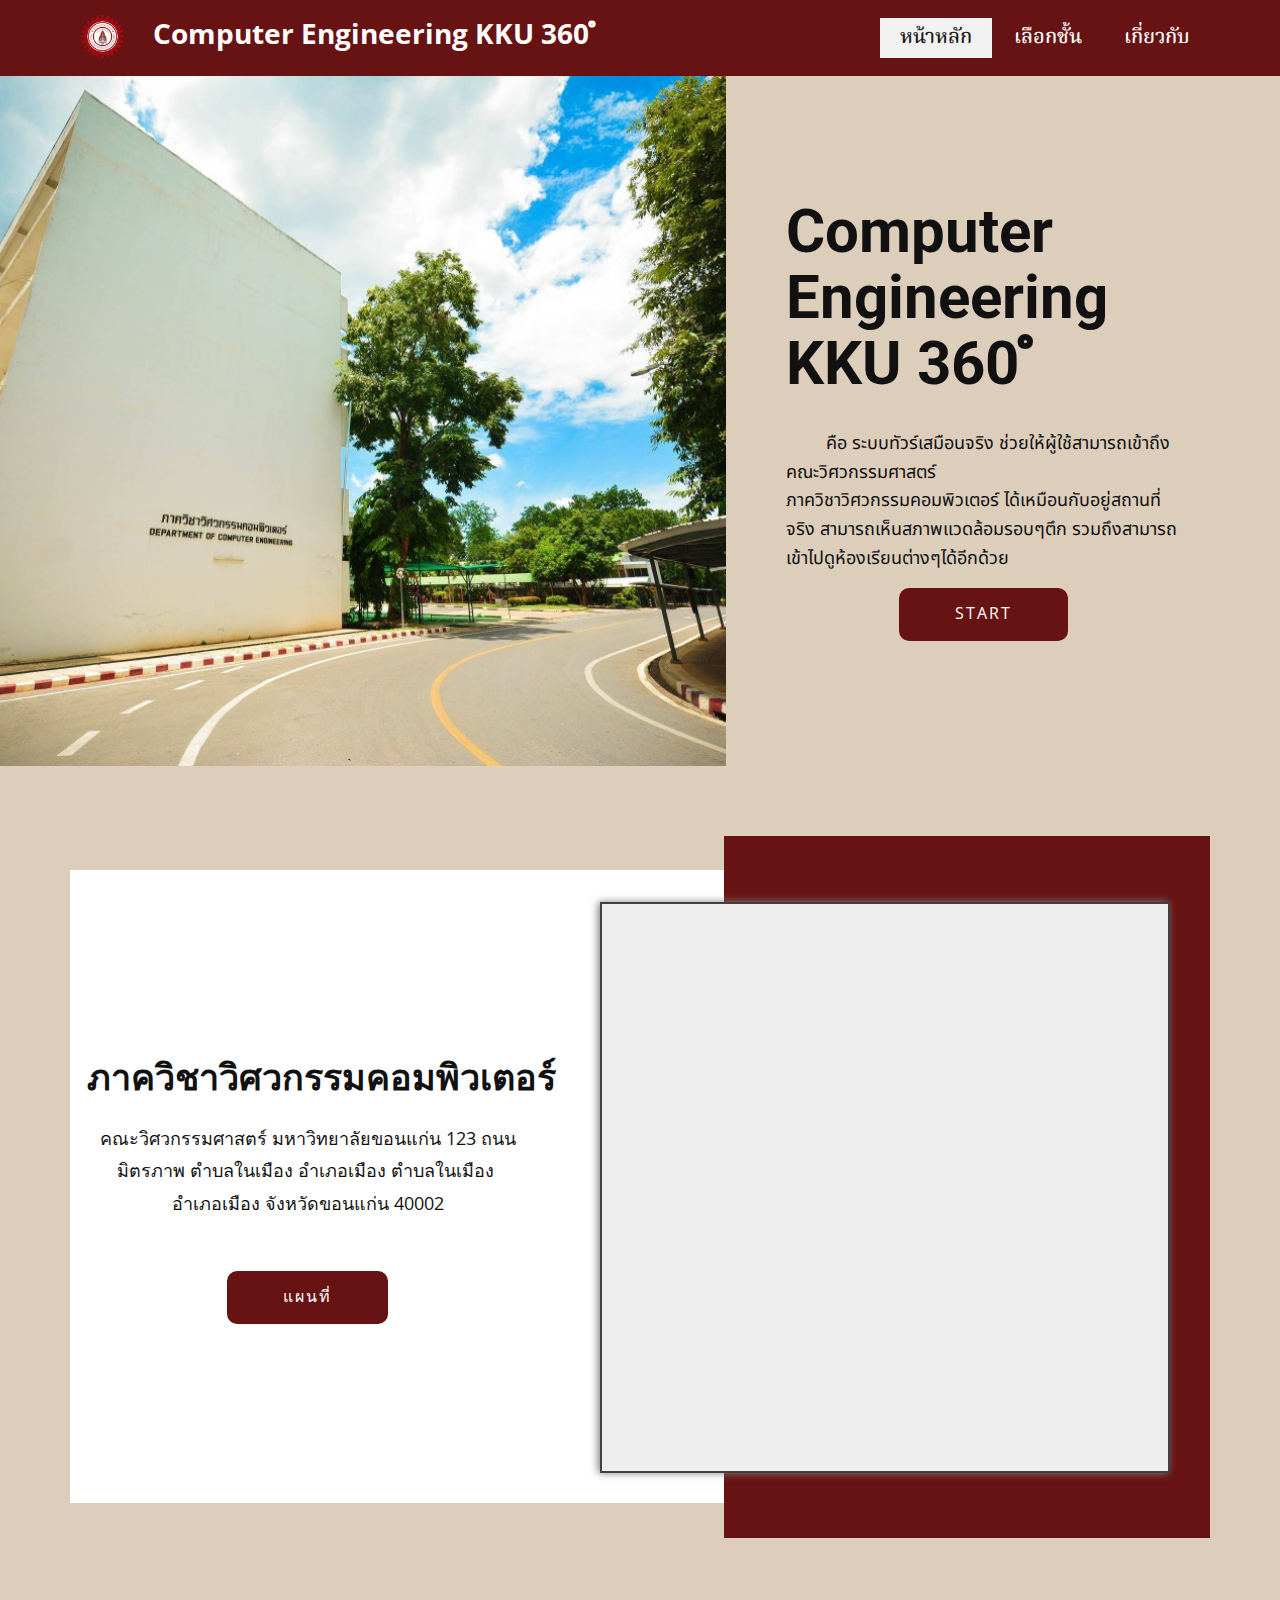
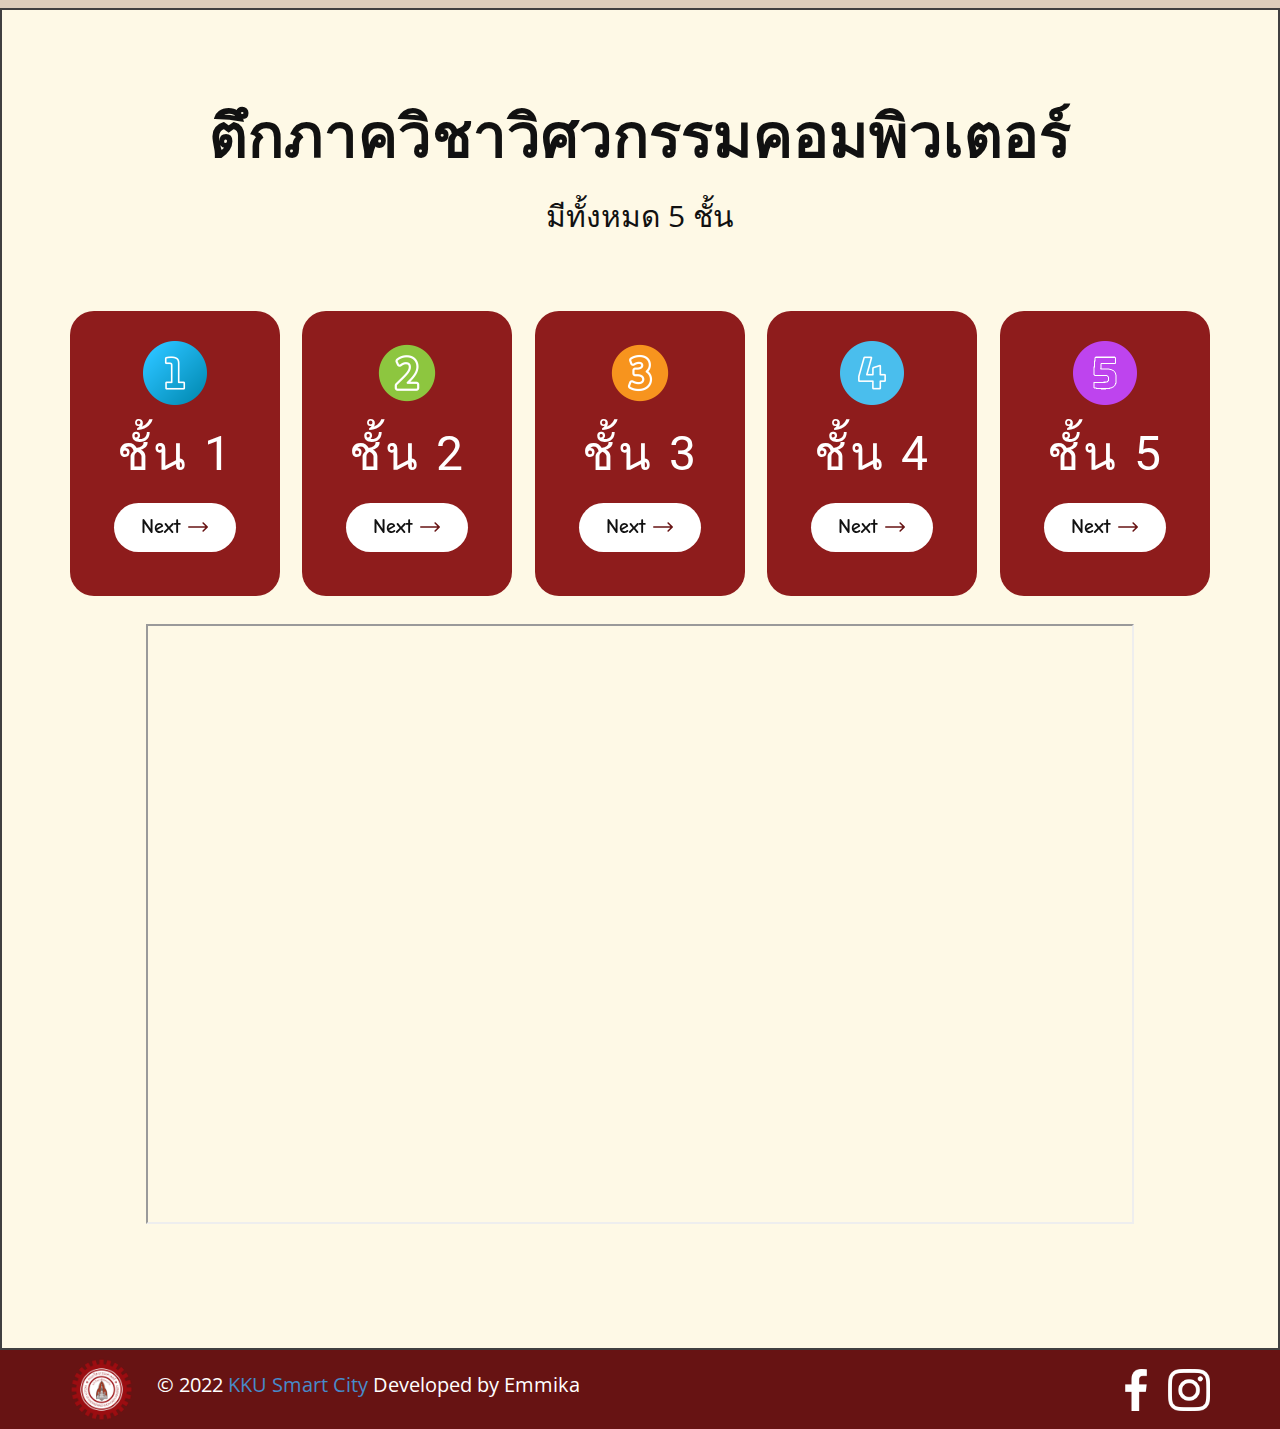
<file: index.html>
<!DOCTYPE html>
<html style="font-size: 16px;" lang="en"><head>
    <meta name="viewport" content="width=device-width, initial-scale=1.0">
    <meta charset="utf-8">
    <meta name="keywords" content="Computer Engineering KKU 360&nbsp;ํ, Capabilities, ​We Create Websites, About Us, ​We help the world&amp;apos;s best brands sell more online, INTUITIVE">
    <meta name="description" content="">
    <title>หน้าหลัก</title>
    <link rel="stylesheet" href="nicepage.css" media="screen">
<link rel="stylesheet" href="หน้าหลัก.css" media="screen">
    <script class="u-script" type="text/javascript" src="jquery.js" defer=""></script>
    <script class="u-script" type="text/javascript" src="nicepage.js" defer=""></script>
    <meta name="generator" content="Nicepage 4.18.5, nicepage.com">
    <link id="u-theme-google-font" rel="stylesheet" href="https://fonts.googleapis.com/css?family=Roboto:100,100i,300,300i,400,400i,500,500i,700,700i,900,900i|Open+Sans:300,300i,400,400i,500,500i,600,600i,700,700i,800,800i">
    <link id="u-page-google-font" rel="stylesheet" href="https://fonts.googleapis.com/css?family=Open+Sans:300,300i,400,400i,500,500i,600,600i,700,700i,800,800i|Noto+Sans+Thai:100,200,300,400,500,600,700,800,900|Comic+Neue:300,300i,400,400i,700,700i|Noto+Serif+Thai:100,200,300,400,500,600,700,800,900">
    
    
    
    
    <script type="application/ld+json">{
		"@context": "http://schema.org",
		"@type": "Organization",
		"name": "",
		"logo": "images/ENG_KKU_Symbol.svg.png",
		"sameAs": []
}</script>
    <meta name="theme-color" content="#478ac9">
    <meta property="og:title" content="หน้าหลัก">
    <meta property="og:type" content="website">
  </head>
  <body data-home-page="หน้าหลัก.html" data-home-page-title="หน้าหลัก" class="u-body u-xl-mode" data-lang="en"><header class="u-clearfix u-custom-color-1 u-header u-header" id="sec-dced"><div class="u-clearfix u-sheet u-valign-middle-lg u-valign-middle-md u-valign-middle-sm u-sheet-1">
        <a href="https://nicepage.com" class="u-image u-logo u-image-1" data-image-width="1200" data-image-height="1200">
          <img src="images/ENG_KKU_Symbol.svg.png" class="u-logo-image u-logo-image-1">
        </a>
        <p class="u-text u-text-default u-text-1">Computer Engineering KKU 360 ํ</p>
        <nav class="u-menu u-menu-dropdown u-offcanvas u-menu-1">
          <div class="menu-collapse u-custom-font" style="font-size: 1.25rem; letter-spacing: 0px; font-weight: 500; font-family: &quot;Noto Serif Thai&quot;;">
            <a class="u-button-style u-custom-active-border-color u-custom-active-color u-custom-border u-custom-border-color u-custom-borders u-custom-hover-border-color u-custom-hover-color u-custom-left-right-menu-spacing u-custom-padding-bottom u-custom-text-active-color u-custom-text-color u-custom-text-hover-color u-custom-top-bottom-menu-spacing u-nav-link u-text-active-palette-1-base u-text-hover-palette-2-base" href="#">
              <svg class="u-svg-link" viewBox="0 0 24 24"><use xmlns:xlink="http://www.w3.org/1999/xlink" xlink:href="#menu-hamburger"></use></svg>
              <svg class="u-svg-content" version="1.1" id="menu-hamburger" viewBox="0 0 16 16" x="0px" y="0px" xmlns:xlink="http://www.w3.org/1999/xlink" xmlns="http://www.w3.org/2000/svg"><g><rect y="1" width="16" height="2"></rect><rect y="7" width="16" height="2"></rect><rect y="13" width="16" height="2"></rect>
</g></svg>
            </a>
          </div>
          <div class="u-custom-menu u-nav-container">
            <ul class="u-custom-font u-nav u-spacing-2 u-unstyled u-nav-1"><li class="u-nav-item"><a class="u-active-grey-5 u-border-active-palette-1-base u-border-hover-palette-1-base u-border-no-left u-border-no-right u-border-no-top u-button-style u-hover-grey-10 u-nav-link u-text-active-grey-90 u-text-hover-grey-90" href="หน้าหลัก.html" style="padding: 10px 20px;">หน้าหลัก</a>
</li><li class="u-nav-item"><a class="u-active-grey-5 u-border-active-palette-1-base u-border-hover-palette-1-base u-border-no-left u-border-no-right u-border-no-top u-button-style u-hover-grey-10 u-nav-link u-text-active-grey-90 u-text-hover-grey-90" href="หน้าหลัก.html#carousel_78ed" style="padding: 10px 20px;">เลือกชั้น</a><div class="u-nav-popup"><ul class="u-h-spacing-20 u-nav u-unstyled u-v-spacing-10"><li class="u-nav-item"><a class="u-button-style u-nav-link u-white" href="ชั้น-1.html">ชั้นที่ 1</a>
</li><li class="u-nav-item"><a class="u-button-style u-nav-link u-white" href="ชั้น-2.html">ชั้นที่ 2</a>
</li><li class="u-nav-item"><a class="u-button-style u-nav-link u-white" href="ชั้น-3.html">ชั้นที่ 3</a>
</li><li class="u-nav-item"><a class="u-button-style u-nav-link u-white" href="ชั้น-4.html">ชั้นที่ 4</a>
</li><li class="u-nav-item"><a class="u-button-style u-nav-link u-white" href="ชั้น-5.html">ชั้นที่ 5</a>
</li></ul>
</div>
</li><li class="u-nav-item"><a class="u-active-grey-5 u-border-active-palette-1-base u-border-hover-palette-1-base u-border-no-left u-border-no-right u-border-no-top u-button-style u-hover-grey-10 u-nav-link u-text-active-grey-90 u-text-hover-grey-90" href="เกี่ยวกับ.html" style="padding: 10px 20px;">เกี่ยวกับ</a>
</li></ul>
          </div>
          <div class="u-custom-menu u-nav-container-collapse">
            <div class="u-black u-container-style u-inner-container-layout u-opacity u-opacity-95 u-sidenav">
              <div class="u-inner-container-layout u-sidenav-overflow">
                <div class="u-menu-close"></div>
                <ul class="u-align-center u-nav u-popupmenu-items u-unstyled u-nav-3"><li class="u-nav-item"><a class="u-button-style u-nav-link" href="หน้าหลัก.html">หน้าหลัก</a>
</li><li class="u-nav-item"><a class="u-button-style u-nav-link" href="หน้าหลัก.html#carousel_78ed">เลือกชั้น</a><div class="u-nav-popup"><ul class="u-h-spacing-20 u-nav u-unstyled u-v-spacing-10"><li class="u-nav-item"><a class="u-button-style u-nav-link" href="ชั้น-1.html">ชั้นที่ 1</a>
</li><li class="u-nav-item"><a class="u-button-style u-nav-link" href="ชั้น-2.html">ชั้นที่ 2</a>
</li><li class="u-nav-item"><a class="u-button-style u-nav-link" href="ชั้น-3.html">ชั้นที่ 3</a>
</li><li class="u-nav-item"><a class="u-button-style u-nav-link" href="ชั้น-4.html">ชั้นที่ 4</a>
</li><li class="u-nav-item"><a class="u-button-style u-nav-link" href="ชั้น-5.html">ชั้นที่ 5</a>
</li></ul>
</div>
</li><li class="u-nav-item"><a class="u-button-style u-nav-link" href="เกี่ยวกับ.html">เกี่ยวกับ</a>
</li></ul>
              </div>
            </div>
            <div class="u-black u-menu-overlay u-opacity u-opacity-70"></div>
          </div>
        </nav>
      </div></header>
    <section class="u-align-left u-clearfix u-image u-valign-middle-lg u-valign-middle-md u-valign-middle-sm u-valign-middle-xs u-section-1" id="carousel_8d46" data-image-width="1980" data-image-height="1320">
      <div class="u-align-center-md u-align-center-sm u-align-center-xs u-clearfix u-layout-wrap u-layout-wrap-1">
        <div class="u-layout">
          <div class="u-layout-row">
            <div class="u-container-style u-image u-layout-cell u-left-cell u-size-33-lg u-size-36-xl u-size-60-md u-size-60-sm u-size-60-xs u-image-1" data-image-width="1024" data-image-height="683" data-animation-name="customAnimationIn" data-animation-duration="1000">
              <div class="u-container-layout u-valign-bottom u-container-layout-1"></div>
            </div>
            <div class="u-align-left-lg u-align-left-xl u-container-style u-layout-cell u-right-cell u-size-24-xl u-size-27-lg u-size-60-md u-size-60-sm u-size-60-xs u-layout-cell-2">
              <div class="u-container-layout u-valign-top-md u-valign-top-sm u-container-layout-2">
                <h1 class="u-align-center-sm u-align-center-xs u-align-left-md u-text u-text-1">Computer Engineering KKU 360&nbsp;ํ</h1>
                <p class="u-align-center-md u-align-center-sm u-align-center-xs u-custom-font u-text u-text-default u-text-2"> &nbsp; &nbsp; &nbsp; &nbsp;<span style="font-style: normal;">
                    <span style="font-style: italic;"></span>
                  </span>
                  <span style="font-style: normal;">คือ ระบบทัวร์เสมือนจริง ช่วยให้ผู้ใช้สามารถเข้าถึงคณะวิศวกรรมศาสตร์&nbsp;<br>ภาควิชาวิศวกรรมคอมพิวเตอร์ ได้เหมือนกับอยู่สถานที่จริง สามารถเห็นสภาพแวดล้อมรอบๆตึก รวมถึงสามารถเข้าไปดูห้องเรียนต่างๆได้อีกด้วย
                  </span>
                </p>
                <a href="หน้าหลัก.html#carousel_78ed" class="u-active-custom-color-1 u-border-none u-btn u-btn-round u-button-style u-custom-color-1 u-hover-palette-2-dark-1 u-radius-10 u-btn-1">Start</a>
              </div>
            </div>
          </div>
        </div>
      </div>
    </section>
    <section class="u-clearfix u-image u-section-2" id="carousel_cf9e" data-image-width="1980" data-image-height="1320">
      <div class="u-clearfix u-sheet u-sheet-1">
        <div class="u-expanded-width-md u-expanded-width-sm u-expanded-width-xs u-shape u-shape-rectangle u-white u-shape-1"></div>
        <div class="u-custom-color-1 u-shape u-shape-rectangle u-shape-2"></div>
        <div class="u-align-left u-border-2 u-border-grey-75 u-container-style u-group u-shape-rectangle u-group-1">
          <div class="u-container-layout u-valign-middle-lg u-container-layout-1">
            <div class="u-expanded u-grey-light-2 u-map">
              <div class="embed-responsive">
                <iframe class="embed-responsive-item" src="https://www.google.com/maps/embed?pb=!1m18!1m12!1m3!1d568.7472983360898!2d102.82559999937604!3d16.47247320673739!2m3!1f0!2f0!3f0!3m2!1i1024!2i768!4f13.1!3m3!1m2!1s0x31228a8b77f56587%3A0x2a7f9799ab4e99ad!2z4Lig4Liy4LiE4Lin4Li04LiK4Liy4Lin4Li04Lio4Lin4LiB4Lij4Lij4Lih4LiE4Lit4Lih4Lie4Li04Lin4LmA4LiV4Lit4Lij4LmMIOC4oeC4q-C4suC4p-C4tOC4l-C4ouC4suC4peC4seC4ouC4guC4reC4meC5geC4geC5iOC4mQ!5e0!3m2!1sen!2sth!4v1662906933180!5m2!1sen!2sth" data-map="[base64]"></iframe>
              </div>
            </div>
          </div>
        </div>
        <div class="u-align-center-md u-align-center-sm u-align-center-xs u-container-style u-expanded-width-xs u-group u-shape-rectangle u-group-2">
          <div class="u-container-layout u-container-layout-2">
            <h2 class="u-text u-text-1">
              <span style="font-size: 2.25rem;">ภาควิชาวิศวกรรมคอมพิวเตอร์</span>
            </h2>
            <p class="u-align-center u-text u-text-2"> คณะวิศวกรรมศาสตร์ มหาวิทยาลัยขอนแก่น 123 ถนนมิตรภาพ ตำบลในเมือง อำเภอเมือง ตำบลในเมือง&nbsp;<br>อำเภอเมือง จังหวัดขอนแก่น 40002<br>
              <br>
              <br>
            </p>
            <a href="https://nicepage.cloud" class="u-active-custom-color-1 u-border-none u-btn u-btn-round u-button-style u-custom-color-1 u-hover-palette-2-dark-1 u-radius-10 u-btn-1">แผนที่</a>
          </div>
        </div>
      </div>
    </section>
    <section class="u-align-center u-border-2 u-border-grey-75 u-clearfix u-palette-3-light-3 u-section-3" id="carousel_78ed">
      <div class="u-align-center u-container-style u-group u-shape-rectangle u-group-1">
        <div class="u-container-layout u-container-layout-1">
          <h2 class="u-text u-text-1">ตึกภาควิชาวิศวกรรมคอมพิวเตอร์</h2>
          <p class="u-text u-text-2">มีทั้งหมด 5 ชั้น</p>
        </div>
      </div>
      <div class="u-layout-grid u-list u-list-1">
        <div class="u-repeater u-repeater-1">
          <div class="infinite u-align-center u-container-style u-custom-color-2 u-list-item u-radius-24 u-repeater-item u-shape-round u-list-item-1" data-animation-name="pulse" data-animation-duration="1000" data-animation-direction="">
            <div class="u-container-layout u-similar-container u-valign-top u-container-layout-2"><span class="u-file-icon u-icon u-icon-1"><img src="images/6710524.png" alt=""></span>
              <h4 class="u-text u-text-3">ชั้น 1</h4>
              <a href="ชั้น-1.html" class="u-border-none u-btn u-btn-round u-button-style u-custom-font u-hover-palette-1-light-2 u-radius-31 u-white u-btn-1">Next&nbsp;<span class="u-icon u-text-custom-color-1"><svg class="u-svg-content" viewBox="0 0 512 512" x="0px" y="0px" style="width: 1em; height: 1em;"><path d="M506.134,241.843c-0.006-0.006-0.011-0.013-0.018-0.019l-104.504-104c-7.829-7.791-20.492-7.762-28.285,0.068 c-7.792,7.829-7.762,20.492,0.067,28.284L443.558,236H20c-11.046,0-20,8.954-20,20c0,11.046,8.954,20,20,20h423.557 l-70.162,69.824c-7.829,7.792-7.859,20.455-0.067,28.284c7.793,7.831,20.457,7.858,28.285,0.068l104.504-104 c0.006-.006,0.011-.013,0.018-.019C513.968,262.339,513.943,249.635,506.134,241.843z"></path></svg><img></span>
              </a>
            </div>
          </div>
          <div class="infinite u-align-center u-container-style u-custom-color-2 u-list-item u-radius-24 u-repeater-item u-shape-round u-video-cover" data-animation-name="pulse" data-animation-duration="1000" data-animation-direction="">
            <div class="u-container-layout u-similar-container u-valign-top u-container-layout-3"><span class="u-file-icon u-icon u-icon-3"><img src="images/7126296.png" alt=""></span>
              <h4 class="u-text u-text-4">ชั้น 2</h4>
              <a href="ชั้น-2.html" class="u-border-none u-btn u-btn-round u-button-style u-custom-font u-hover-palette-1-light-2 u-radius-31 u-white u-btn-2">Next&nbsp;<span class="u-icon u-text-custom-color-1"><svg class="u-svg-content" viewBox="0 0 512 512" x="0px" y="0px" style="width: 1em; height: 1em;"><path d="M506.134,241.843c-0.006-0.006-0.011-0.013-0.018-0.019l-104.504-104c-7.829-7.791-20.492-7.762-28.285,0.068 c-7.792,7.829-7.762,20.492,0.067,28.284L443.558,236H20c-11.046,0-20,8.954-20,20c0,11.046,8.954,20,20,20h423.557 l-70.162,69.824c-7.829,7.792-7.859,20.455-0.067,28.284c7.793,7.831,20.457,7.858,28.285,0.068l104.504-104 c0.006-.006,0.011-.013,0.018-.019C513.968,262.339,513.943,249.635,506.134,241.843z"></path></svg><img></span>
              </a>
            </div>
          </div>
          <div class="infinite u-align-center u-container-style u-custom-color-2 u-list-item u-radius-24 u-repeater-item u-shape-round u-video-cover" data-animation-name="pulse" data-animation-duration="1000" data-animation-direction="">
            <div class="u-container-layout u-similar-container u-valign-top u-container-layout-4"><span class="u-file-icon u-icon u-icon-5"><img src="images/7126297.png" alt=""></span>
              <h4 class="u-text u-text-5">ชั้น 3</h4>
              <a href="ชั้น-3.html" class="u-border-none u-btn u-btn-round u-button-style u-custom-font u-hover-palette-1-light-2 u-radius-31 u-white u-btn-3">Next&nbsp;<span class="u-icon u-text-custom-color-1"><svg class="u-svg-content" viewBox="0 0 512 512" x="0px" y="0px" style="width: 1em; height: 1em;"><path d="M506.134,241.843c-0.006-0.006-0.011-0.013-0.018-0.019l-104.504-104c-7.829-7.791-20.492-7.762-28.285,0.068 c-7.792,7.829-7.762,20.492,0.067,28.284L443.558,236H20c-11.046,0-20,8.954-20,20c0,11.046,8.954,20,20,20h423.557 l-70.162,69.824c-7.829,7.792-7.859,20.455-0.067,28.284c7.793,7.831,20.457,7.858,28.285,0.068l104.504-104 c0.006-.006,0.011-.013,0.018-.019C513.968,262.339,513.943,249.635,506.134,241.843z"></path></svg><img></span>
              </a>
            </div>
          </div>
          <div class="infinite u-align-center u-container-style u-custom-color-2 u-list-item u-radius-24 u-repeater-item u-shape-round u-video-cover" data-animation-name="pulse" data-animation-duration="1000" data-animation-direction="">
            <div class="u-container-layout u-similar-container u-valign-top u-container-layout-5"><span class="u-file-icon u-icon u-icon-7"><img src="images/6711883.png" alt=""></span>
              <h4 class="u-text u-text-6">ชั้น 4</h4>
              <a href="ชั้น-4.html" class="u-border-none u-btn u-btn-round u-button-style u-custom-font u-hover-palette-1-light-2 u-radius-31 u-white u-btn-4">Next&nbsp;<span class="u-icon u-text-custom-color-1"><svg class="u-svg-content" viewBox="0 0 512 512" x="0px" y="0px" style="width: 1em; height: 1em;"><path d="M506.134,241.843c-0.006-0.006-0.011-0.013-0.018-0.019l-104.504-104c-7.829-7.791-20.492-7.762-28.285,0.068 c-7.792,7.829-7.762,20.492,0.067,28.284L443.558,236H20c-11.046,0-20,8.954-20,20c0,11.046,8.954,20,20,20h423.557 l-70.162,69.824c-7.829,7.792-7.859,20.455-0.067,28.284c7.793,7.831,20.457,7.858,28.285,0.068l104.504-104 c0.006-.006,0.011-.013,0.018-.019C513.968,262.339,513.943,249.635,506.134,241.843z"></path></svg><img></span>
              </a>
            </div>
          </div>
          <div class="infinite u-align-center u-container-style u-custom-color-2 u-list-item u-radius-24 u-repeater-item u-shape-round u-video-cover" data-animation-name="pulse" data-animation-duration="1000" data-animation-direction="">
            <div class="u-container-layout u-similar-container u-valign-top u-container-layout-6"><span class="u-file-icon u-icon u-text-custom-color-4 u-icon-9"><img src="images/6710660-ae5caf28.png" alt=""></span>
              <h4 class="u-text u-text-7">ชั้น 5</h4>
              <a href="ชั้น-5.html" class="u-border-none u-btn u-btn-round u-button-style u-custom-font u-hover-palette-1-light-2 u-radius-31 u-white u-btn-5">Next&nbsp;<span class="u-icon u-text-custom-color-1"><svg class="u-svg-content" viewBox="0 0 512 512" x="0px" y="0px" style="width: 1em; height: 1em;"><path d="M506.134,241.843c-0.006-0.006-0.011-0.013-0.018-0.019l-104.504-104c-7.829-7.791-20.492-7.762-28.285,0.068 c-7.792,7.829-7.762,20.492,0.067,28.284L443.558,236H20c-11.046,0-20,8.954-20,20c0,11.046,8.954,20,20,20h423.557 l-70.162,69.824c-7.829,7.792-7.859,20.455-0.067,28.284c7.793,7.831,20.457,7.858,28.285,0.068l104.504-104 c0.006-.006,0.011-.013,0.018-.019C513.968,262.339,513.943,249.635,506.134,241.843z"></path></svg><img></span>
              </a>
            </div>
          </div>
        </div>
      </div>
      <div class="u-align-center u-clearfix u-custom-html u-custom-html-1">
        <iframe sandbox="allow-same-origin allow-forms allow-popups allow-modals allow-scripts allow-pointer-lock" class="_3Xz9Z" title="Embedded Content" name="htmlComp-iframe" width="80%" height="600px" data-src="" src="https://v360.kku.ac.th/viewer/index.php?code=2838023a778dfaecdc212708f721b788&room=315"></iframe>

      </div>
    </section>
    
    
    <footer class="u-align-center-sm u-align-center-xs u-clearfix u-custom-color-1 u-footer u-footer" id="sec-1936"><div class="u-clearfix u-sheet u-sheet-1">
        <a href="https://nicepage.com" class="u-image u-logo u-image-1" data-image-width="1200" data-image-height="1200">
          <img src="images/ENG_KKU_Symbol.svg.png" class="u-logo-image u-logo-image-1">
        </a>
        <div class="u-social-icons u-spacing-10 u-social-icons-1">
          <a class="u-social-url" title="facebook" target="_blank" href=""><span class="u-file-icon u-icon u-social-facebook u-social-icon u-text-white u-icon-1"><img src="images/20837-323562e4.png" alt=""></span>
          </a>
          <a class="u-social-url" title="instagram" target="_blank" href=""><span class="u-file-icon u-icon u-social-icon u-social-instagram u-text-white u-icon-2"><img src="images/1384031-1bfc850a.png" alt=""></span>
          </a>
        </div><!--position-->
        <div data-position="" class="u-position u-position-1"><!--block-->
          <div class="u-block">
            <div class="u-block-container u-clearfix"><!--block_header-->
              <h5 class="u-block-header u-text"><!--block_header_content--><!--/block_header_content--></h5><!--/block_header--><!--block_content-->
              <div class="u-block-content u-custom-font u-text u-text-white u-text-2"><!--block_content_content--> © 2022&nbsp;<a class="mb-3 mb-md-0 u-active-none u-border-none u-btn u-button-style u-hover-none u-none u-text-palette-1-base u-btn-1" href="https://smartcity.kku.ac.th/">KKU Smart City&nbsp;</a>Developed by Emmika<!--/block_content_content-->
              </div><!--/block_content-->
            </div>
          </div><!--/block-->
        </div><!--/position-->
      </div></footer>
    <span style="height: 64px; width: 64px; margin-left: 0px; margin-right: auto; margin-top: 0px; background-image: none; right: 20px; bottom: 85px; padding: 15px;" class="u-back-to-top u-grey-25 u-icon u-icon-circle u-opacity u-opacity-85" data-href="#">
        <svg class="u-svg-link" preserveAspectRatio="xMidYMin slice" viewBox="0 0 551.13 551.13"><use xmlns:xlink="http://www.w3.org/1999/xlink" xlink:href="#svg-1d98"></use></svg>
        <svg class="u-svg-content" enable-background="new 0 0 551.13 551.13" viewBox="0 0 551.13 551.13" xmlns="http://www.w3.org/2000/svg" id="svg-1d98"><path d="m275.565 189.451 223.897 223.897h51.668l-275.565-275.565-275.565 275.565h51.668z"></path></svg>
    </span>
  
</body></html>
</file>
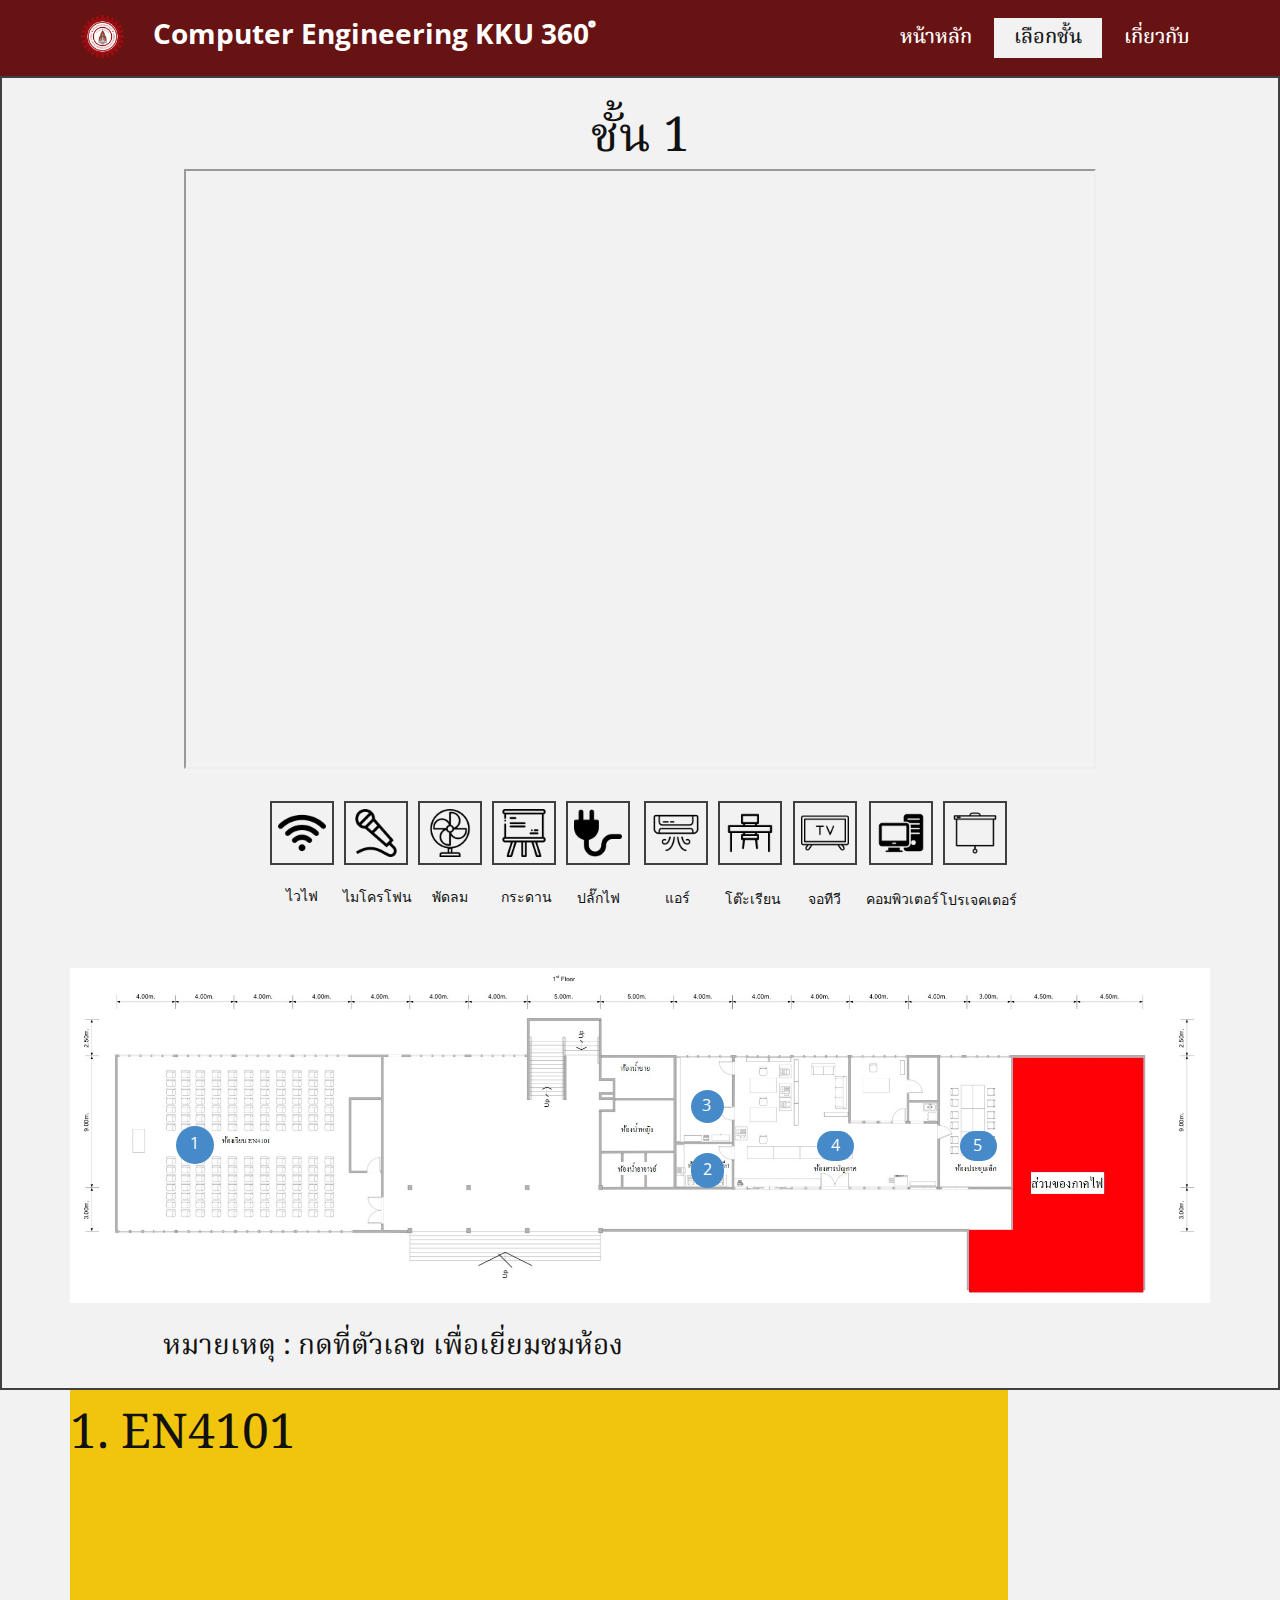
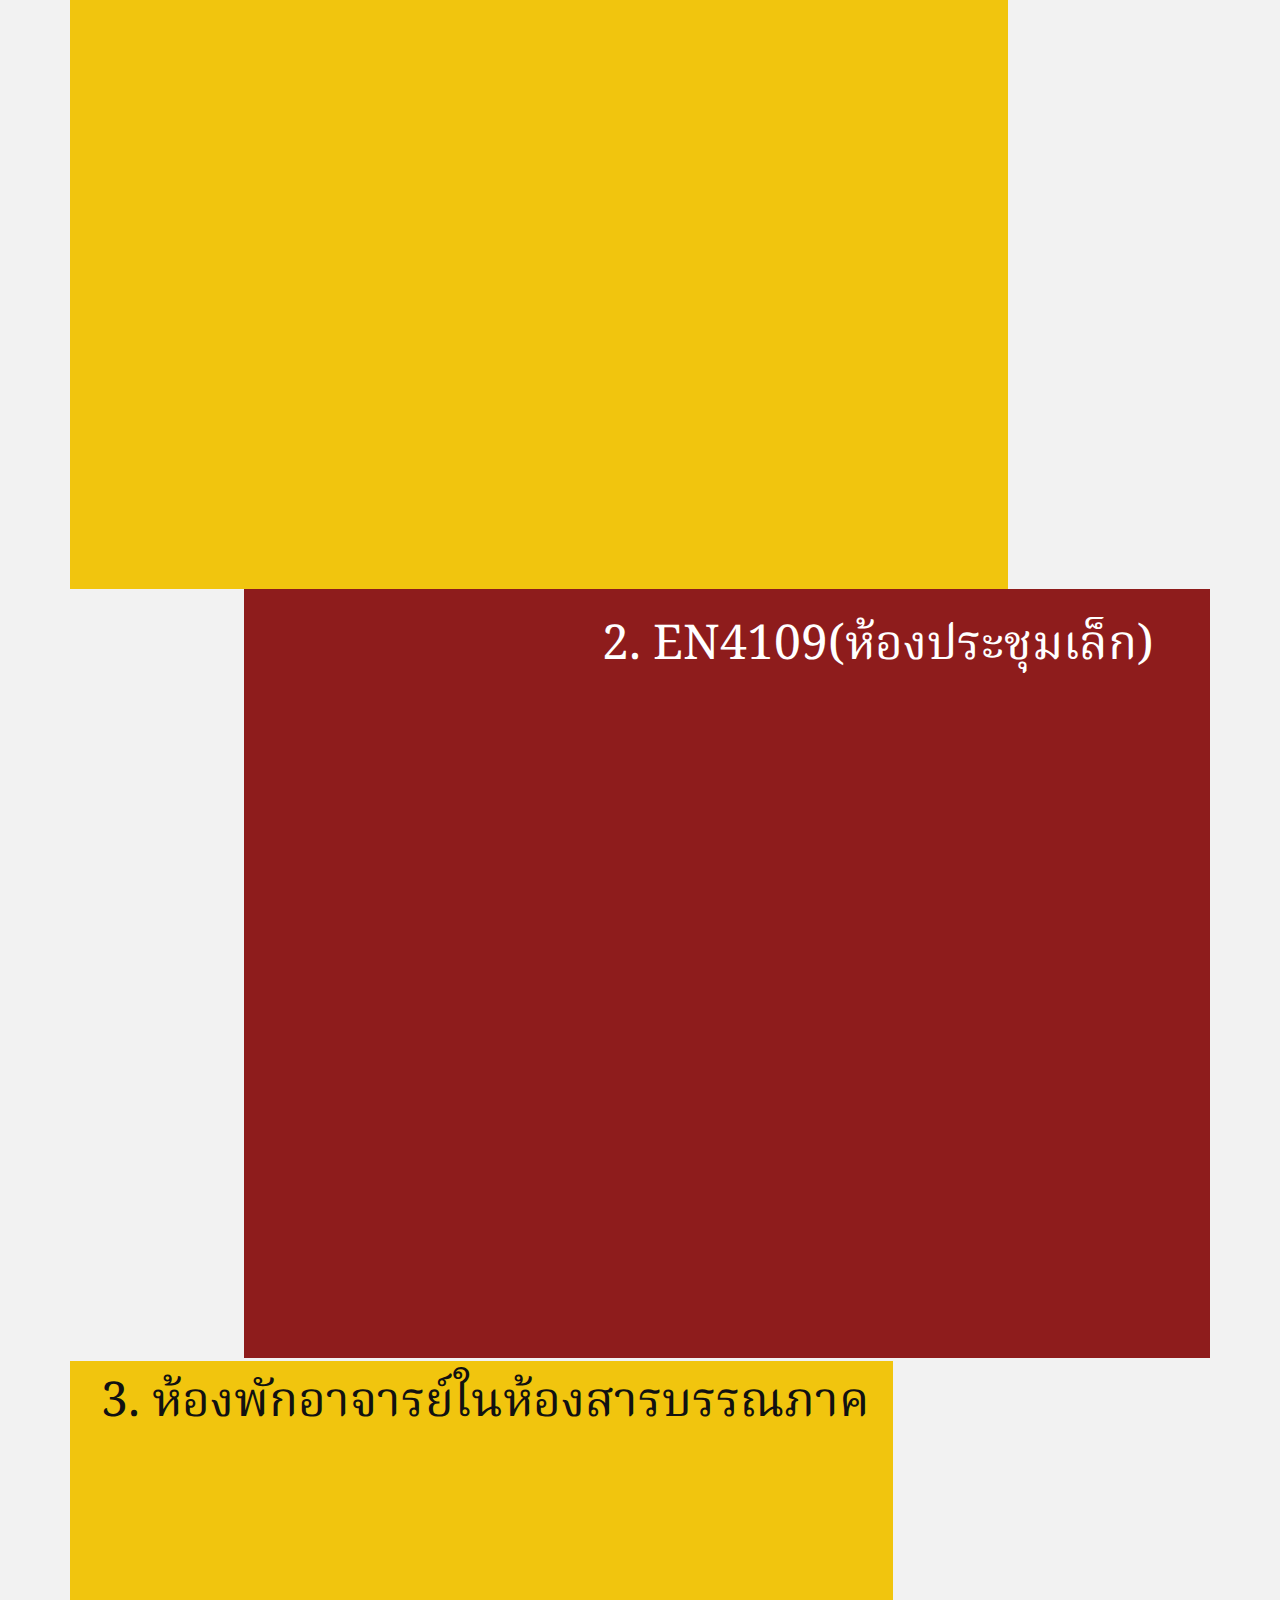
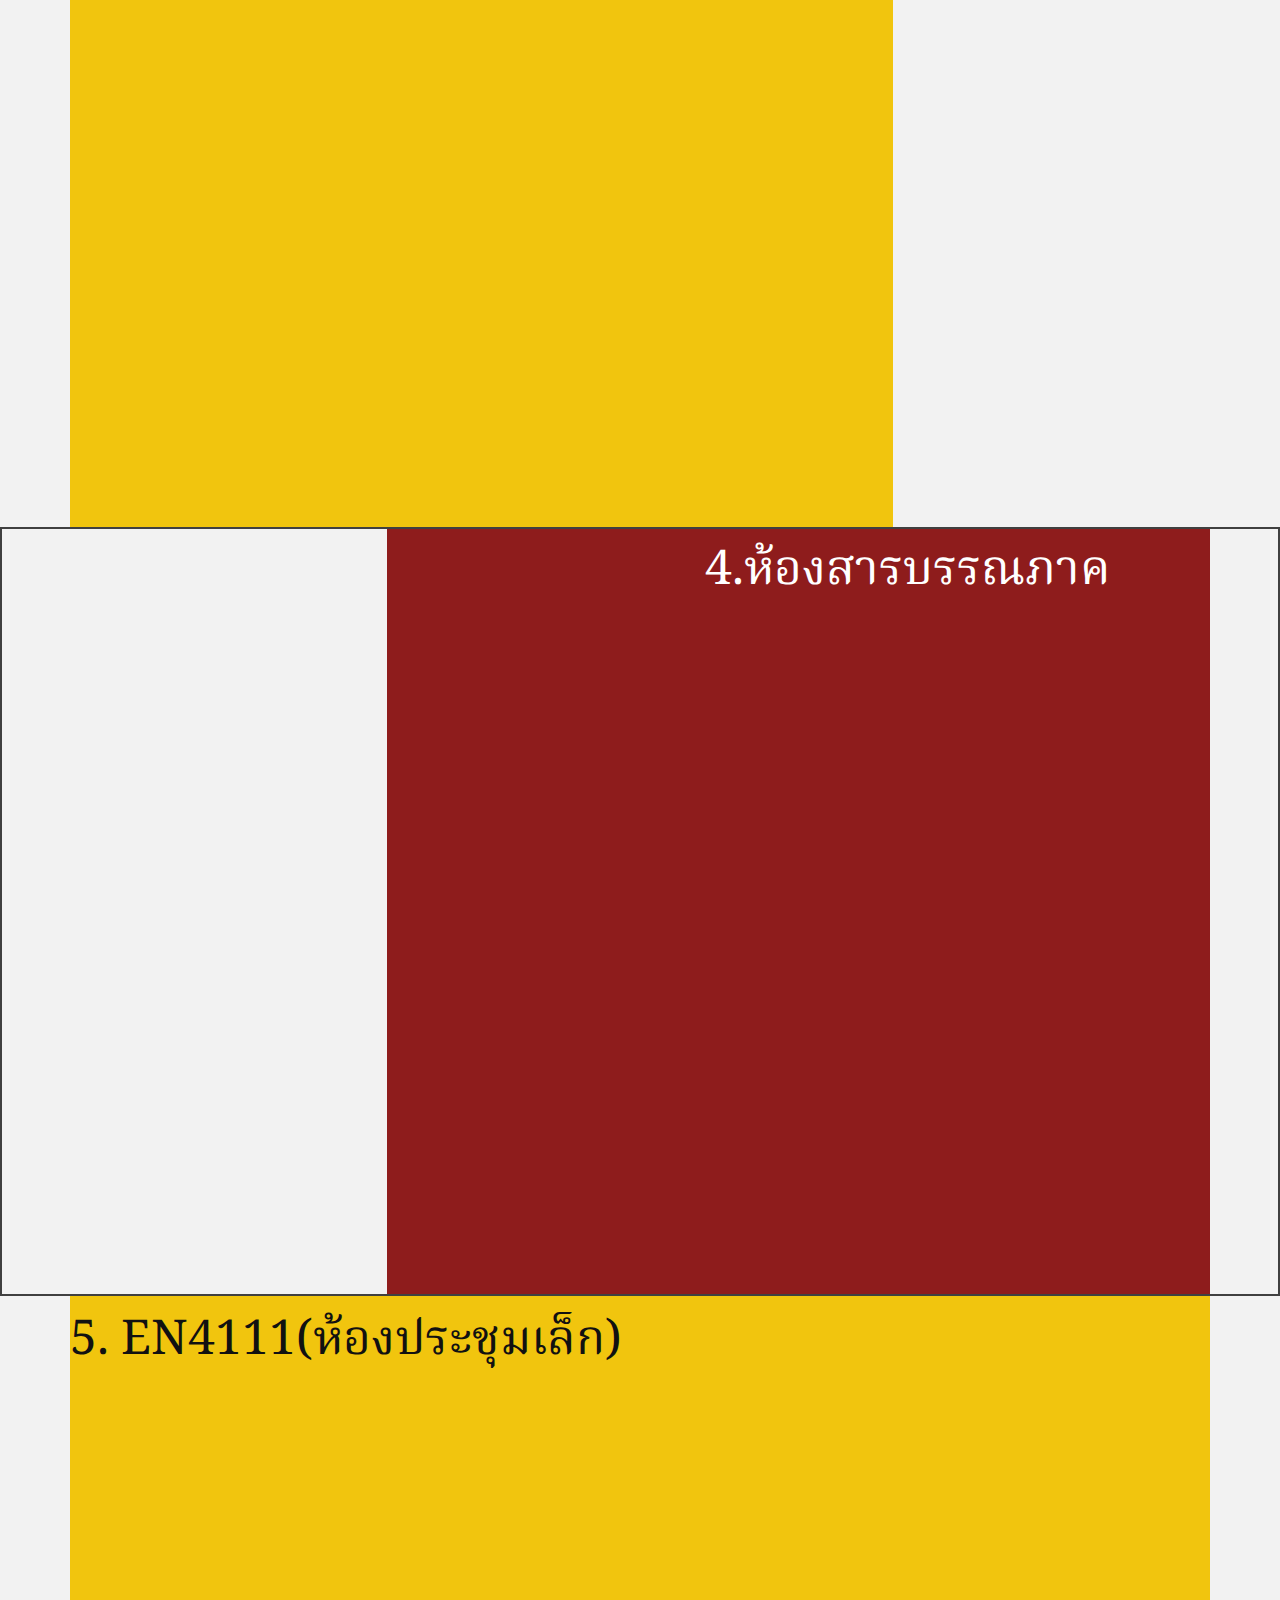
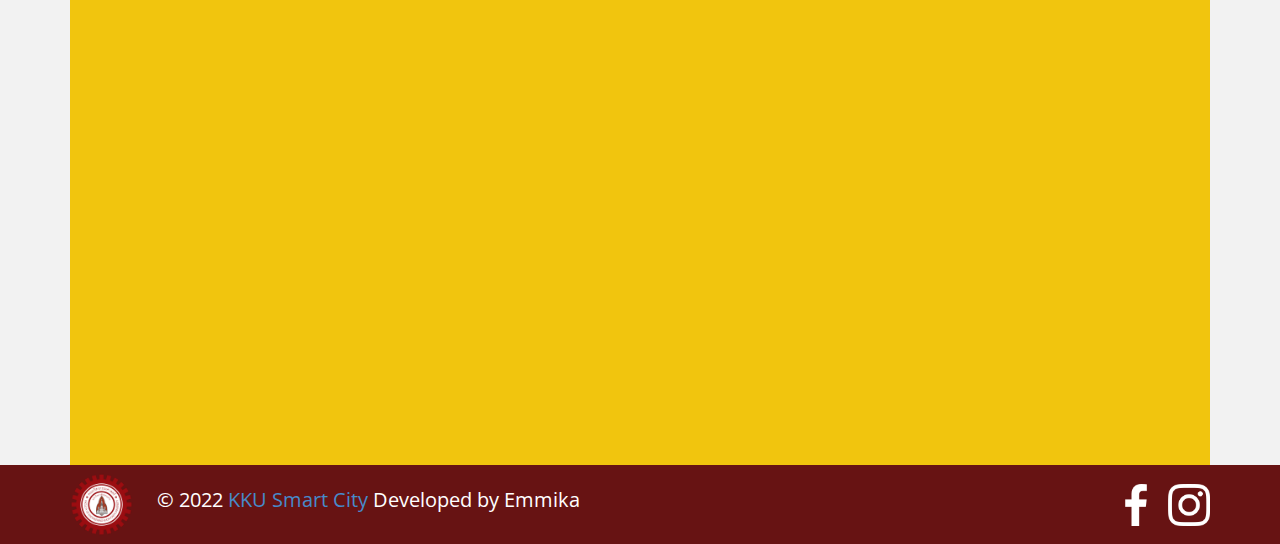
<file: ชั้น-1.html>
<!DOCTYPE html>
<html style="font-size: 16px;" lang="en"><head>
    <meta name="viewport" content="width=device-width, initial-scale=1.0">
    <meta charset="utf-8">
    <meta name="keywords" content="ชั้น 1, 1. EN4101, 2. EN4109(ห้องประชุมเล็ก), 3. ห้องพักอาจารย์ในห้องสารบรรณภาค, 4.ห้องสารบรรณภาค, 5. EN4111(ห้องประชุมเล็ก)">
    <meta name="description" content="">
    <title>ชั้น 1</title>
    <link rel="stylesheet" href="nicepage.css" media="screen">
<link rel="stylesheet" href="ชั้น-1.css" media="screen">
    <script class="u-script" type="text/javascript" src="jquery.js" defer=""></script>
    <script class="u-script" type="text/javascript" src="nicepage.js" defer=""></script>
    <meta name="generator" content="Nicepage 4.18.5, nicepage.com">
    <link id="u-theme-google-font" rel="stylesheet" href="https://fonts.googleapis.com/css?family=Roboto:100,100i,300,300i,400,400i,500,500i,700,700i,900,900i|Open+Sans:300,300i,400,400i,500,500i,600,600i,700,700i,800,800i">
    <link id="u-page-google-font" rel="stylesheet" href="https://fonts.googleapis.com/css?family=Open+Sans:300,300i,400,400i,500,500i,600,600i,700,700i,800,800i|Noto+Serif+Thai:100,200,300,400,500,600,700,800,900">
    
    
    
    
    
    
    
    <script type="application/ld+json">{
		"@context": "http://schema.org",
		"@type": "Organization",
		"name": "",
		"logo": "images/ENG_KKU_Symbol.svg.png",
		"sameAs": []
}</script>
    <meta name="theme-color" content="#478ac9">
    <meta property="og:title" content="ชั้น 1">
    <meta property="og:type" content="website">
  </head>
  <body class="u-body u-grey-5 u-xl-mode" data-lang="en"><header class="u-clearfix u-custom-color-1 u-header u-header" id="sec-dced"><div class="u-clearfix u-sheet u-valign-middle-lg u-valign-middle-md u-valign-middle-sm u-sheet-1">
        <a href="https://nicepage.com" class="u-image u-logo u-image-1" data-image-width="1200" data-image-height="1200">
          <img src="images/ENG_KKU_Symbol.svg.png" class="u-logo-image u-logo-image-1">
        </a>
        <p class="u-text u-text-default u-text-1">Computer Engineering KKU 360 ํ</p>
        <nav class="u-menu u-menu-dropdown u-offcanvas u-menu-1">
          <div class="menu-collapse u-custom-font" style="font-size: 1.25rem; letter-spacing: 0px; font-weight: 500; font-family: &quot;Noto Serif Thai&quot;;">
            <a class="u-button-style u-custom-active-border-color u-custom-active-color u-custom-border u-custom-border-color u-custom-borders u-custom-hover-border-color u-custom-hover-color u-custom-left-right-menu-spacing u-custom-padding-bottom u-custom-text-active-color u-custom-text-color u-custom-text-hover-color u-custom-top-bottom-menu-spacing u-nav-link u-text-active-palette-1-base u-text-hover-palette-2-base" href="#">
              <svg class="u-svg-link" viewBox="0 0 24 24"><use xmlns:xlink="http://www.w3.org/1999/xlink" xlink:href="#menu-hamburger"></use></svg>
              <svg class="u-svg-content" version="1.1" id="menu-hamburger" viewBox="0 0 16 16" x="0px" y="0px" xmlns:xlink="http://www.w3.org/1999/xlink" xmlns="http://www.w3.org/2000/svg"><g><rect y="1" width="16" height="2"></rect><rect y="7" width="16" height="2"></rect><rect y="13" width="16" height="2"></rect>
</g></svg>
            </a>
          </div>
          <div class="u-custom-menu u-nav-container">
            <ul class="u-custom-font u-nav u-spacing-2 u-unstyled u-nav-1"><li class="u-nav-item"><a class="u-active-grey-5 u-border-active-palette-1-base u-border-hover-palette-1-base u-border-no-left u-border-no-right u-border-no-top u-button-style u-hover-grey-10 u-nav-link u-text-active-grey-90 u-text-hover-grey-90" href="หน้าหลัก.html" style="padding: 10px 20px;">หน้าหลัก</a>
</li><li class="u-nav-item"><a class="u-active-grey-5 u-border-active-palette-1-base u-border-hover-palette-1-base u-border-no-left u-border-no-right u-border-no-top u-button-style u-hover-grey-10 u-nav-link u-text-active-grey-90 u-text-hover-grey-90" href="หน้าหลัก.html#carousel_78ed" style="padding: 10px 20px;">เลือกชั้น</a><div class="u-nav-popup"><ul class="u-h-spacing-20 u-nav u-unstyled u-v-spacing-10"><li class="u-nav-item"><a class="u-button-style u-nav-link u-white" href="ชั้น-1.html">ชั้นที่ 1</a>
</li><li class="u-nav-item"><a class="u-button-style u-nav-link u-white" href="ชั้น-2.html">ชั้นที่ 2</a>
</li><li class="u-nav-item"><a class="u-button-style u-nav-link u-white" href="ชั้น-3.html">ชั้นที่ 3</a>
</li><li class="u-nav-item"><a class="u-button-style u-nav-link u-white" href="ชั้น-4.html">ชั้นที่ 4</a>
</li><li class="u-nav-item"><a class="u-button-style u-nav-link u-white" href="ชั้น-5.html">ชั้นที่ 5</a>
</li></ul>
</div>
</li><li class="u-nav-item"><a class="u-active-grey-5 u-border-active-palette-1-base u-border-hover-palette-1-base u-border-no-left u-border-no-right u-border-no-top u-button-style u-hover-grey-10 u-nav-link u-text-active-grey-90 u-text-hover-grey-90" href="เกี่ยวกับ.html" style="padding: 10px 20px;">เกี่ยวกับ</a>
</li></ul>
          </div>
          <div class="u-custom-menu u-nav-container-collapse">
            <div class="u-black u-container-style u-inner-container-layout u-opacity u-opacity-95 u-sidenav">
              <div class="u-inner-container-layout u-sidenav-overflow">
                <div class="u-menu-close"></div>
                <ul class="u-align-center u-nav u-popupmenu-items u-unstyled u-nav-3"><li class="u-nav-item"><a class="u-button-style u-nav-link" href="หน้าหลัก.html">หน้าหลัก</a>
</li><li class="u-nav-item"><a class="u-button-style u-nav-link" href="หน้าหลัก.html#carousel_78ed">เลือกชั้น</a><div class="u-nav-popup"><ul class="u-h-spacing-20 u-nav u-unstyled u-v-spacing-10"><li class="u-nav-item"><a class="u-button-style u-nav-link" href="ชั้น-1.html">ชั้นที่ 1</a>
</li><li class="u-nav-item"><a class="u-button-style u-nav-link" href="ชั้น-2.html">ชั้นที่ 2</a>
</li><li class="u-nav-item"><a class="u-button-style u-nav-link" href="ชั้น-3.html">ชั้นที่ 3</a>
</li><li class="u-nav-item"><a class="u-button-style u-nav-link" href="ชั้น-4.html">ชั้นที่ 4</a>
</li><li class="u-nav-item"><a class="u-button-style u-nav-link" href="ชั้น-5.html">ชั้นที่ 5</a>
</li></ul>
</div>
</li><li class="u-nav-item"><a class="u-button-style u-nav-link" href="เกี่ยวกับ.html">เกี่ยวกับ</a>
</li></ul>
              </div>
            </div>
            <div class="u-black u-menu-overlay u-opacity u-opacity-70"></div>
          </div>
        </nav>
      </div></header> 
    <section class="u-border-2 u-border-grey-75 u-clearfix u-section-1" id="sec-e803">
      <div class="u-clearfix u-sheet u-sheet-1">
        <h1 class="u-custom-font u-text u-text-default u-text-1">ชั้น 1</h1>
        <div class="u-align-center u-clearfix u-custom-html u-custom-html-1">
          <iframe sandbox="allow-same-origin allow-forms allow-popups allow-modals allow-scripts allow-pointer-lock" class="_3Xz9Z" title="Embedded Content" name="htmlComp-iframe" width="80%" height="600px" data-src="" src="https://v360.kku.ac.th/viewer/index.php?code=2838023a778dfaecdc212708f721b788&amp;room=322"></iframe>
        </div><span class="u-border-2 u-border-grey-75 u-file-icon u-icon u-icon-1"><img src="images/159599.png" alt=""></span><span class="u-border-2 u-border-grey-75 u-file-icon u-icon u-icon-2"><img src="images/3497449.png" alt=""></span><span class="u-border-2 u-border-grey-75 u-file-icon u-icon u-icon-3"><img src="images/925993.png" alt=""></span><span class="u-border-2 u-border-grey-75 u-file-icon u-icon u-icon-4"><img src="images/1066025.png" alt=""></span><span class="u-border-2 u-border-grey-75 u-file-icon u-icon u-icon-5"><img src="images/159049.png" alt=""></span><span class="u-border-2 u-border-grey-75 u-file-icon u-icon u-icon-6"><img src="images/4902379.png" alt=""></span><span class="u-border-2 u-border-grey-75 u-file-icon u-icon u-icon-7"><img src="images/3290888.png" alt=""></span><span class="u-border-2 u-border-grey-75 u-file-icon u-icon u-icon-8"><img src="images/2933791.png" alt=""></span><span class="u-border-2 u-border-grey-75 u-file-icon u-icon u-icon-9"><img src="images/3626575.png" alt=""></span><span class="u-border-2 u-border-grey-75 u-file-icon u-icon u-text-black u-icon-10"><img src="images/1986427-6dff8463.png" alt=""></span>
        <p class="u-small-text u-text u-text-default u-text-variant u-text-2">ไวไฟ</p>
        <p class="u-small-text u-text u-text-default u-text-variant u-text-3">ไมโครโฟน</p>
        <p class="u-small-text u-text u-text-default u-text-variant u-text-4">พัดลม</p>
        <p class="u-small-text u-text u-text-default u-text-variant u-text-5">กระดาน</p>
        <p class="u-small-text u-text u-text-default u-text-variant u-text-6">ปลั๊กไฟ</p>
        <p class="u-small-text u-text u-text-default u-text-variant u-text-7">แอร์</p>
        <p class="u-small-text u-text u-text-default u-text-variant u-text-8">โต๊ะเรียน</p>
        <p class="u-small-text u-text u-text-default u-text-variant u-text-9">จอทีวี</p>
        <p class="u-small-text u-text u-text-default u-text-variant u-text-10">คอมพิวเตอร์</p>
        <p class="u-small-text u-text u-text-default u-text-variant u-text-11">โปรเจคเตอร์</p>
        <img class="u-expanded-width u-hover-feature u-image u-image-contain u-image-default u-image-1" src="images/1.PNG" alt="" data-image-width="2157" data-image-height="635">
        <a href="ชั้น-1.html#carousel_3d17" class="u-btn u-btn-round u-button-style u-custom-font u-radius-50 u-btn-1">1</a>
        <a href="ชั้น-1.html#carousel_11b4" class="u-btn u-btn-round u-button-style u-custom-font u-radius-50 u-btn-2">4</a>
        <a href="ชั้น-1.html#carousel_85c5" class="u-btn u-btn-round u-button-style u-custom-font u-radius-50 u-btn-3">5</a>
        <a href="ชั้น-1.html#carousel_35e5" class="u-btn u-btn-round u-button-style u-custom-font u-radius-50 u-btn-4">3</a>
        <a href="ชั้น-1.html#carousel_43fe" class="u-btn u-btn-round u-button-style u-custom-font u-radius-50 u-btn-5">2</a>
        <h4 class="u-custom-font u-text u-text-default-lg u-text-default-md u-text-default-sm u-text-default-xl u-text-12"> หมายเหตุ : กดที่ตัวเลข เพื่อเยี่ยมชมห้อง</h4>
      </div>
      
    </section>
    <section class="u-clearfix u-section-2" id="carousel_3d17">
      <div class="u-clearfix u-sheet u-sheet-1">
        <div class="u-absolute-hcenter-md u-absolute-hcenter-sm u-absolute-hcenter-xs u-expanded-height u-palette-3-base u-shape u-shape-rectangle u-shape-1"></div>
        <h1 class="u-custom-font u-text u-text-default u-text-1">1. EN4101</h1>
        <div class="u-align-center u-clearfix u-expanded-width-sm u-expanded-width-xs u-layout-wrap u-layout-wrap-1" data-animation-name="customAnimationIn" data-animation-duration="1000">
          <div class="u-gutter-0 u-layout">
            <div class="u-layout-row">
              <div class="u-container-style u-layout-cell u-size-40 u-layout-cell-1">
                <div class="u-container-layout u-container-layout-1">
                  <div class="u-clearfix u-custom-html u-expanded-width u-custom-html-1">
                    <iframe sandbox="allow-same-origin allow-forms allow-popups allow-modals allow-scripts allow-pointer-lock" class="_3Xz9Z" title="Embedded Content" name="htmlComp-iframe" width="100%" height="600px" data-src="" src="http://v360.kku.ac.th/viewer/index.php?code=2838023a778dfaecdc212708f721b788&amp;room=346"></iframe>
                  </div>
                </div>
              </div>
              <div class="u-align-left u-black u-container-style u-layout-cell u-size-20 u-layout-cell-2">
                <div class="u-container-layout u-container-layout-2"><span class="u-border-2 u-border-white u-file-icon u-icon u-text-white u-icon-1"><img src="images/25.png" alt=""></span><span class="u-file-icon u-icon u-icon-2"><img src="images/8068017.png" alt=""></span><span class="u-border-2 u-border-white u-file-icon u-icon u-text-white u-icon-3"><img src="images/159599-f77ab326.png" alt=""></span><span class="u-border-2 u-border-white u-file-icon u-icon u-text-white u-icon-4"><img src="images/27.png" alt=""></span><span class="u-file-icon u-icon u-icon-5"><img src="images/8067930.png" alt=""></span><span class="u-border-2 u-border-white u-file-icon u-icon u-text-white u-icon-6"><img src="images/1066025-a0e84a1a.png" alt=""></span><span class="u-file-icon u-icon u-icon-7"><img src="images/8068129.png" alt=""></span><span class="u-border-2 u-border-white u-file-icon u-icon u-text-white u-icon-8"><img src="images/159049-1aa5e7a8.png" alt=""></span>
                  <div class="u-custom-color-5 u-preserve-proportions u-shape u-shape-circle u-shape-2"></div>
                  <p class="u-text u-text-body-alt-color u-text-default u-text-2">18</p><span class="u-border-2 u-border-white u-file-icon u-icon u-text-white u-icon-9"><img src="images/4902379-a341988f.png" alt=""></span><span class="u-file-icon u-icon u-icon-10"><img src="images/8068184.png" alt=""></span><span class="u-border-2 u-border-white u-file-icon u-icon u-text-white u-icon-11"><img src="images/3290888-0c6a936f.png" alt=""></span>
                  <div class="u-custom-color-5 u-preserve-proportions u-shape u-shape-circle u-shape-3"></div><span class="u-border-2 u-border-white u-file-icon u-icon u-text-white u-icon-12"><img src="images/32.png" alt=""></span><span class="u-file-icon u-icon u-icon-13"><img src="images/8068017.png" alt=""></span><span class="u-border-2 u-border-white u-file-icon u-icon u-text-white u-icon-14"><img src="images/3626575-7305063b.png" alt=""></span><span class="u-file-icon u-icon u-icon-15"><img src="images/8068017.png" alt=""></span><span class="u-border-2 u-border-white u-file-icon u-icon u-text-white u-icon-16"><img src="images/34.png" alt=""></span><span class="u-file-icon u-icon u-icon-17"><img src="images/8068017.png" alt=""></span>
                </div>
              </div>
            </div>
          </div>
        </div>
        <p class="u-text u-text-body-alt-color u-text-default-lg u-text-default-xl u-text-3" data-animation-name="customAnimationIn" data-animation-duration="1000">154</p>
      </div>
    </section>
    <section class="u-clearfix u-section-3" id="carousel_43fe">
      <div class="u-clearfix u-sheet u-sheet-1">
        <div class="u-absolute-hcenter-md u-container-style u-custom-color-2 u-expanded-width-sm u-expanded-width-xs u-group u-shape-rectangle u-group-1">
          <div class="u-container-layout u-container-layout-1">
            <h1 class="u-custom-font u-text u-text-default u-text-1">2. EN4109(ห้องประชุมเล็ก)</h1>
          </div>
        </div>
        <div class="u-align-center u-clearfix u-layout-wrap u-layout-wrap-1" data-animation-name="customAnimationIn" data-animation-duration="1000">
          <div class="u-layout">
            <div class="u-layout-row">
              <div class="u-align-left u-container-style u-layout-cell u-left-cell u-shape-rectangle u-size-41 u-layout-cell-1">
                <div class="u-container-layout u-container-layout-2">
                  <div class="u-clearfix u-custom-html u-expanded-width-lg u-expanded-width-md u-expanded-width-sm u-expanded-width-xs u-custom-html-1">
                    <iframe sandbox="allow-same-origin allow-forms allow-popups allow-modals allow-scripts allow-pointer-lock" class="_3Xz9Z" title="Embedded Content" name="htmlComp-iframe" width="100%" height="600px" data-src="" src="http://v360.kku.ac.th/viewer/index.php?code=2838023a778dfaecdc212708f721b788&amp;room=364"></iframe>
                  </div>
                </div>
              </div>
              <div class="u-align-left u-black u-container-style u-layout-cell u-right-cell u-size-19 u-layout-cell-2">
                <div class="u-container-layout u-container-layout-3"><span class="u-border-2 u-border-white u-file-icon u-icon u-text-white u-icon-1"><img src="images/159599-f77ab326.png" alt=""></span><span class="u-border-2 u-border-white u-file-icon u-icon u-text-white u-icon-2"><img src="images/3290888-0c6a936f.png" alt=""></span><span class="u-file-icon u-icon u-icon-3"><img src="images/8067958.png" alt=""></span><span class="u-border-2 u-border-white u-file-icon u-icon u-text-white u-icon-4"><img src="images/1066025-a0e84a1a.png" alt=""></span><span class="u-border-2 u-border-white u-file-icon u-icon u-text-white u-icon-5"><img src="images/4902379-a341988f.png" alt=""></span><span class="u-file-icon u-icon u-icon-6"><img src="images/8068017.png" alt=""></span><span class="u-file-icon u-icon u-icon-7"><img src="images/8068017.png" alt=""></span><span class="u-border-2 u-border-white u-file-icon u-icon u-text-white u-icon-8"><img src="images/159049-1aa5e7a8.png" alt=""></span><span class="u-file-icon u-icon u-icon-9"><img src="images/8068184.png" alt=""></span>
                </div>
              </div>
            </div>
          </div>
        </div>
      </div>
    </section>
    <section class="u-clearfix u-section-4" id="carousel_35e5">
      <div class="u-clearfix u-sheet u-sheet-1">
        <div class="u-expanded-width-sm u-expanded-width-xs u-palette-3-base u-shape u-shape-rectangle u-shape-1"></div>
        <h1 class="u-custom-font u-text u-text-default u-text-1">3. ห้องพักอาจารย์ในห้องสารบรรณภาค</h1>
        <div class="u-align-center u-clearfix u-layout-wrap u-layout-wrap-1" data-animation-name="customAnimationIn" data-animation-duration="1000">
          <div class="u-layout">
            <div class="u-layout-row">
              <div class="u-align-center u-container-style u-layout-cell u-left-cell u-shape-rectangle u-size-41 u-layout-cell-1">
                <div class="u-container-layout u-container-layout-1">
                  <div class="u-clearfix u-custom-html u-expanded-width u-custom-html-1">
                    <iframe sandbox="allow-same-origin allow-forms allow-popups allow-modals allow-scripts allow-pointer-lock" class="_3Xz9Z" title="Embedded Content" name="htmlComp-iframe" width="100%" height="600px" data-src="" src="http://v360.kku.ac.th/viewer/index.php?code=2838023a778dfaecdc212708f721b788&amp;room=365"></iframe>
                  </div>
                </div>
              </div>
              <div class="u-align-left u-black u-container-style u-layout-cell u-right-cell u-size-19 u-layout-cell-2">
                <div class="u-container-layout u-container-layout-2"><span class="u-border-2 u-border-white u-file-icon u-icon u-text-white u-icon-1"><img src="images/159599-f77ab326.png" alt=""></span><span class="u-border-2 u-border-white u-file-icon u-icon u-text-white u-icon-2"><img src="images/3290888-0c6a936f.png" alt=""></span><span class="u-border-2 u-border-white u-file-icon u-icon u-text-white u-icon-3"><img src="images/1066025-a0e84a1a.png" alt=""></span><span class="u-border-2 u-border-white u-file-icon u-icon u-text-white u-icon-4"><img src="images/4902379-a341988f.png" alt=""></span><span class="u-file-icon u-icon u-icon-5"><img src="images/8068017.png" alt=""></span><span class="u-border-2 u-border-white u-file-icon u-icon u-text-white u-icon-6"><img src="images/3626575-7305063b.png" alt=""></span><span class="u-file-icon u-icon u-icon-7"><img src="images/8068017.png" alt=""></span><span class="u-file-icon u-icon u-icon-8"><img src="images/8068017.png" alt=""></span><span class="u-file-icon u-icon u-icon-9"><img src="images/8068017.png" alt=""></span>
                </div>
              </div>
            </div>
          </div>
        </div>
      </div>
    </section>
    <section class="u-border-2 u-border-grey-75 u-clearfix u-section-5" id="carousel_11b4">
      <div class="u-clearfix u-sheet u-sheet-1">
        <div class="u-container-style u-custom-color-2 u-expanded-width-xs u-group u-shape-rectangle u-group-1">
          <div class="u-container-layout u-container-layout-1">
            <h1 class="u-custom-font u-text u-text-default u-text-1">4.ห้องสารบรรณภาค</h1>
          </div>
        </div>
        <div class="u-black u-container-style u-expanded-width-lg u-expanded-width-md u-expanded-width-sm u-expanded-width-xs u-group u-shape-rectangle u-group-2" data-animation-name="customAnimationIn" data-animation-duration="1000">
          <div class="u-container-layout u-valign-middle u-container-layout-2">
            <div class="u-carousel u-gallery u-layout-carousel u-lightbox u-no-transition u-product-zoom u-show-text-on-hover u-thumbnails-position-bottom u-gallery-1" id="carousel-47c2" data-interval="5000" data-u-ride="carousel">
              <div class="u-carousel-inner u-gallery-inner" role="listbox">
                <div class="u-active u-carousel-item u-gallery-item u-shape-rectangle u-carousel-item-1">
                  <div class="u-back-slide" data-image-width="3257" data-image-height="2485">
                    <img class="u-back-image u-expanded u-image-contain" src="images/00ee764d-bfcb-4e8a-36cf-81901fe5a0f4.JPG">
                  </div>
                  <div class="u-align-center u-over-slide u-valign-bottom u-over-slide-1">
                    <h3 class="u-custom-font u-gallery-heading u-text-body-alt-color" style="margin-left: auto; margin-right: auto; width: 142px; font-family: &quot;Noto Serif Thai&quot;; font-size: 1.5rem;">ห้องสารบรรณ</h3>
                    <p class="u-align-center u-custom-font u-gallery-text u-small-text u-text-body-alt-color u-text-variant" style="margin-left: auto; margin-right: auto; margin-top: 0px; width: 706px; font-family: &quot;Noto Serif Thai&quot;; line-height: 1; background-image: none;">ติดต่องานฝ่ายทะเบียน งานเอกสาร งานต่างๆ <br>ของทางภาควิชาสามารถติดต่อได้ที่ห้องสารบรรณภาค
                    </p>
                  </div>
                </div>
                <div class="u-carousel-item u-gallery-item u-shape-rectangle u-carousel-item-2">
                  <div class="u-back-slide" data-image-width="1706" data-image-height="1920">
                    <img class="u-back-image u-expanded u-image-contain" src="images/2a0130d4-c6d6-fff7-885e-8870c8747187.JPG">
                  </div>
                  <div class="u-align-center u-over-slide u-valign-bottom u-over-slide-2">
                    <h3 class="u-custom-font u-gallery-heading u-text-body-alt-color" style="margin-left: auto; margin-right: auto; width: 808px; font-family: &quot;Noto Serif Thai&quot;; font-size: 1.5rem;">บุคลากรสาขาวิชา วิศวกรรมคอมพิวเตอร์</h3>
                    <p class="u-align-center u-custom-font u-gallery-text u-small-text u-text-body-alt-color u-text-variant" style="margin-left: auto; margin-right: auto; margin-top: 0px; width: 808px; font-family: &quot;Noto Serif Thai&quot;; line-height: 1; background-image: none;">https://gear.kku.ac.th</p>
                  </div>
                </div>
                <div class="u-carousel-item u-gallery-item u-shape-rectangle u-carousel-item-3" data-image-width="2836" data-image-height="1875">
                  <div class="u-back-slide" data-image-width="1920" data-image-height="652">
                    <img class="u-back-image u-expanded u-image-contain" src="images/a4dd2f59-8d25-8d7f-f7d8-bcbb54021f94.JPG">
                  </div>
                  <div class="u-align-center u-over-slide u-valign-bottom u-over-slide-3">
                    <h3 class="u-custom-font u-gallery-heading u-text-body-alt-color" style="margin-left: auto; margin-right: auto; width: 808px; font-family: &quot;Noto Serif Thai&quot;; font-size: 1.5rem;">ที่อยู่และเบอร์ติดต่อ</h3>
                    <p class="u-align-center u-custom-font u-gallery-text u-small-text u-text-body-alt-color u-text-variant" style="margin-left: auto; margin-right: auto; margin-top: 0px; width: 808px; font-family: &quot;Noto Serif Thai&quot;; line-height: 1; background-image: none;"></p>
                  </div>
                  <style data-mode="XL" data-visited="true"></style>
                  <style data-mode="LG" data-visited="true"></style>
                  <style data-mode="MD" data-visited="true"></style>
                  <style data-mode="SM" data-visited="true"></style>
                  <style data-mode="XS" data-visited="true"></style>
                </div>
              </div>
              <a class="u-absolute-vcenter u-carousel-control u-carousel-control-prev u-grey-70 u-icon-circle u-opacity u-opacity-70 u-spacing-10 u-text-white u-carousel-control-1" href="#carousel-47c2" role="button" data-u-slide="prev">
                <span aria-hidden="true">
                  <svg viewBox="0 0 451.847 451.847"><path d="M97.141,225.92c0-8.095,3.091-16.192,9.259-22.366L300.689,9.27c12.359-12.359,32.397-12.359,44.751,0
c12.354,12.354,12.354,32.388,0,44.748L173.525,225.92l171.903,171.909c12.354,12.354,12.354,32.391,0,44.744
c-12.354,12.365-32.386,12.365-44.745,0l-194.29-194.281C100.226,242.115,97.141,234.018,97.141,225.92z"></path></svg>
                </span>
                <span class="sr-only">
                  <svg viewBox="0 0 451.847 451.847"><path d="M97.141,225.92c0-8.095,3.091-16.192,9.259-22.366L300.689,9.27c12.359-12.359,32.397-12.359,44.751,0
c12.354,12.354,12.354,32.388,0,44.748L173.525,225.92l171.903,171.909c12.354,12.354,12.354,32.391,0,44.744
c-12.354,12.365-32.386,12.365-44.745,0l-194.29-194.281C100.226,242.115,97.141,234.018,97.141,225.92z"></path></svg>
                </span>
              </a>
              <a class="u-absolute-vcenter u-carousel-control u-carousel-control-next u-grey-70 u-icon-circle u-opacity u-opacity-70 u-spacing-10 u-text-white u-carousel-control-2" href="#carousel-47c2" role="button" data-u-slide="next">
                <span aria-hidden="true">
                  <svg viewBox="0 0 451.846 451.847"><path d="M345.441,248.292L151.154,442.573c-12.359,12.365-32.397,12.365-44.75,0c-12.354-12.354-12.354-32.391,0-44.744
L278.318,225.92L106.409,54.017c-12.354-12.359-12.354-32.394,0-44.748c12.354-12.359,32.391-12.359,44.75,0l194.287,194.284
c6.177,6.18,9.262,14.271,9.262,22.366C354.708,234.018,351.617,242.115,345.441,248.292z"></path></svg>
                </span>
                <span class="sr-only">
                  <svg viewBox="0 0 451.846 451.847"><path d="M345.441,248.292L151.154,442.573c-12.359,12.365-32.397,12.365-44.75,0c-12.354-12.354-12.354-32.391,0-44.744
L278.318,225.92L106.409,54.017c-12.354-12.359-12.354-32.394,0-44.748c12.354-12.359,32.391-12.359,44.75,0l194.287,194.284
c6.177,6.18,9.262,14.271,9.262,22.366C354.708,234.018,351.617,242.115,345.441,248.292z"></path></svg>
                </span>
              </a>
            </div>
          </div>
        </div>
      </div>
    </section>
    <section class="u-clearfix u-section-6" id="carousel_85c5">
      <div class="u-clearfix u-sheet u-sheet-1">
        <div class="u-absolute-hcenter-sm u-absolute-hcenter-xs u-expanded u-palette-3-base u-shape u-shape-rectangle u-shape-1"></div>
        <h1 class="u-custom-font u-text u-text-default u-text-1">5. EN4111(ห้องประชุมเล็ก)</h1>
        <div class="u-align-center u-clearfix u-layout-wrap u-layout-wrap-1" data-animation-name="customAnimationIn" data-animation-duration="1000">
          <div class="u-layout">
            <div class="u-layout-row">
              <div class="u-align-left u-container-style u-layout-cell u-left-cell u-shape-rectangle u-size-40 u-layout-cell-1">
                <div class="u-container-layout u-container-layout-1">
                  <div class="u-clearfix u-custom-html u-expanded-width u-custom-html-1">
                    <iframe sandbox="allow-same-origin allow-forms allow-popups allow-modals allow-scripts allow-pointer-lock" class="_3Xz9Z" title="Embedded Content" name="htmlComp-iframe" width="100%" height="600px" data-src="" src="http://v360.kku.ac.th/viewer/index.php?code=2838023a778dfaecdc212708f721b788&amp;room=363"></iframe>
                  </div>
                </div>
              </div>
              <div class="u-align-left u-black u-container-style u-layout-cell u-right-cell u-size-20 u-layout-cell-2" data-animation-name="customAnimationIn" data-animation-duration="1000">
                <div class="u-container-layout u-container-layout-2"><span class="u-border-2 u-border-white u-file-icon u-icon u-text-white u-icon-1"><img src="images/159599-f77ab326.png" alt=""></span><span class="u-border-2 u-border-white u-file-icon u-icon u-text-white u-icon-2"><img src="images/3290888-0c6a936f.png" alt=""></span><span class="u-file-icon u-icon u-icon-3"><img src="images/8068029.png" alt=""></span><span class="u-border-2 u-border-white u-file-icon u-icon u-text-white u-icon-4"><img src="images/4902379-a341988f.png" alt=""></span><span class="u-file-icon u-icon u-icon-5"><img src="images/8068017.png" alt=""></span><span class="u-border-2 u-border-white u-file-icon u-icon u-text-white u-icon-6"><img src="images/1066025-a0e84a1a.png" alt=""></span><span class="u-file-icon u-icon u-icon-7"><img src="images/8068129.png" alt=""></span>
                </div>
              </div>
            </div>
          </div>
        </div>
      </div>
    </section>
    
    
    <footer class="u-align-center-sm u-align-center-xs u-clearfix u-custom-color-1 u-footer u-footer" id="sec-1936"><div class="u-clearfix u-sheet u-sheet-1">
        <a href="https://nicepage.com" class="u-image u-logo u-image-1" data-image-width="1200" data-image-height="1200">
          <img src="images/ENG_KKU_Symbol.svg.png" class="u-logo-image u-logo-image-1">
        </a>
        <div class="u-social-icons u-spacing-10 u-social-icons-1">
          <a class="u-social-url" title="facebook" target="_blank" href=""><span class="u-file-icon u-icon u-social-facebook u-social-icon u-text-white u-icon-1"><img src="images/20837-323562e4.png" alt=""></span>
          </a>
          <a class="u-social-url" title="instagram" target="_blank" href=""><span class="u-file-icon u-icon u-social-icon u-social-instagram u-text-white u-icon-2"><img src="images/1384031-1bfc850a.png" alt=""></span>
          </a>
        </div><!--position-->
        <div data-position="" class="u-position u-position-1"><!--block-->
          <div class="u-block">
            <div class="u-block-container u-clearfix"><!--block_header-->
              <h5 class="u-block-header u-text"><!--block_header_content--><!--/block_header_content--></h5><!--/block_header--><!--block_content-->
              <div class="u-block-content u-custom-font u-text u-text-white u-text-2"><!--block_content_content--> © 2022&nbsp;<a class="mb-3 mb-md-0 u-active-none u-border-none u-btn u-button-style u-hover-none u-none u-text-palette-1-base u-btn-1" href="https://smartcity.kku.ac.th/">KKU Smart City&nbsp;</a>Developed by Emmika<!--/block_content_content-->
              </div><!--/block_content-->
            </div>
          </div><!--/block-->
        </div><!--/position-->
      </div></footer>
    <span style="height: 64px; width: 64px; margin-left: 0px; margin-right: auto; margin-top: 0px; background-image: none; right: 20px; bottom: 85px; padding: 15px;" class="u-back-to-top u-grey-25 u-icon u-icon-circle u-opacity u-opacity-85" data-href="#">
        <svg class="u-svg-link" preserveAspectRatio="xMidYMin slice" viewBox="0 0 551.13 551.13"><use xmlns:xlink="http://www.w3.org/1999/xlink" xlink:href="#svg-1d98"></use></svg>
        <svg class="u-svg-content" enable-background="new 0 0 551.13 551.13" viewBox="0 0 551.13 551.13" xmlns="http://www.w3.org/2000/svg" id="svg-1d98"><path d="m275.565 189.451 223.897 223.897h51.668l-275.565-275.565-275.565 275.565h51.668z"></path></svg>
    </span>
  
</body></html>
</file>
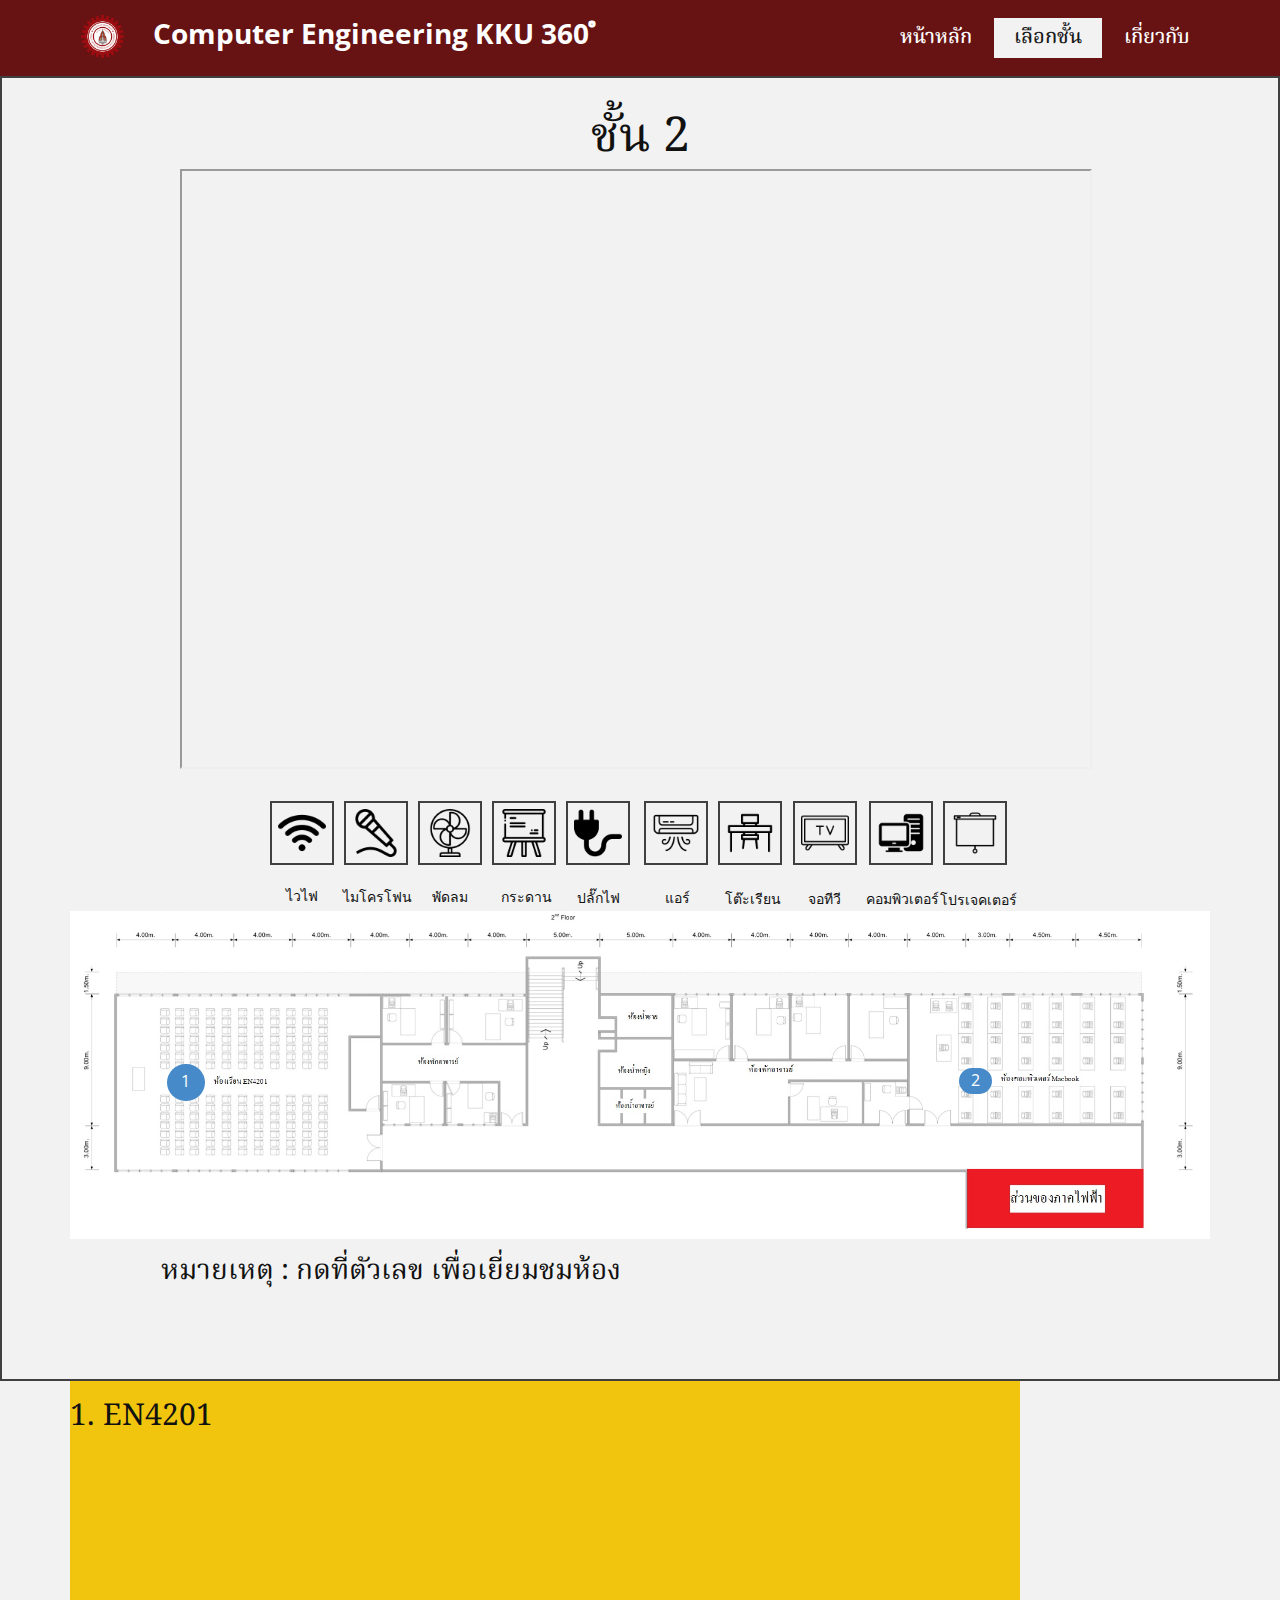
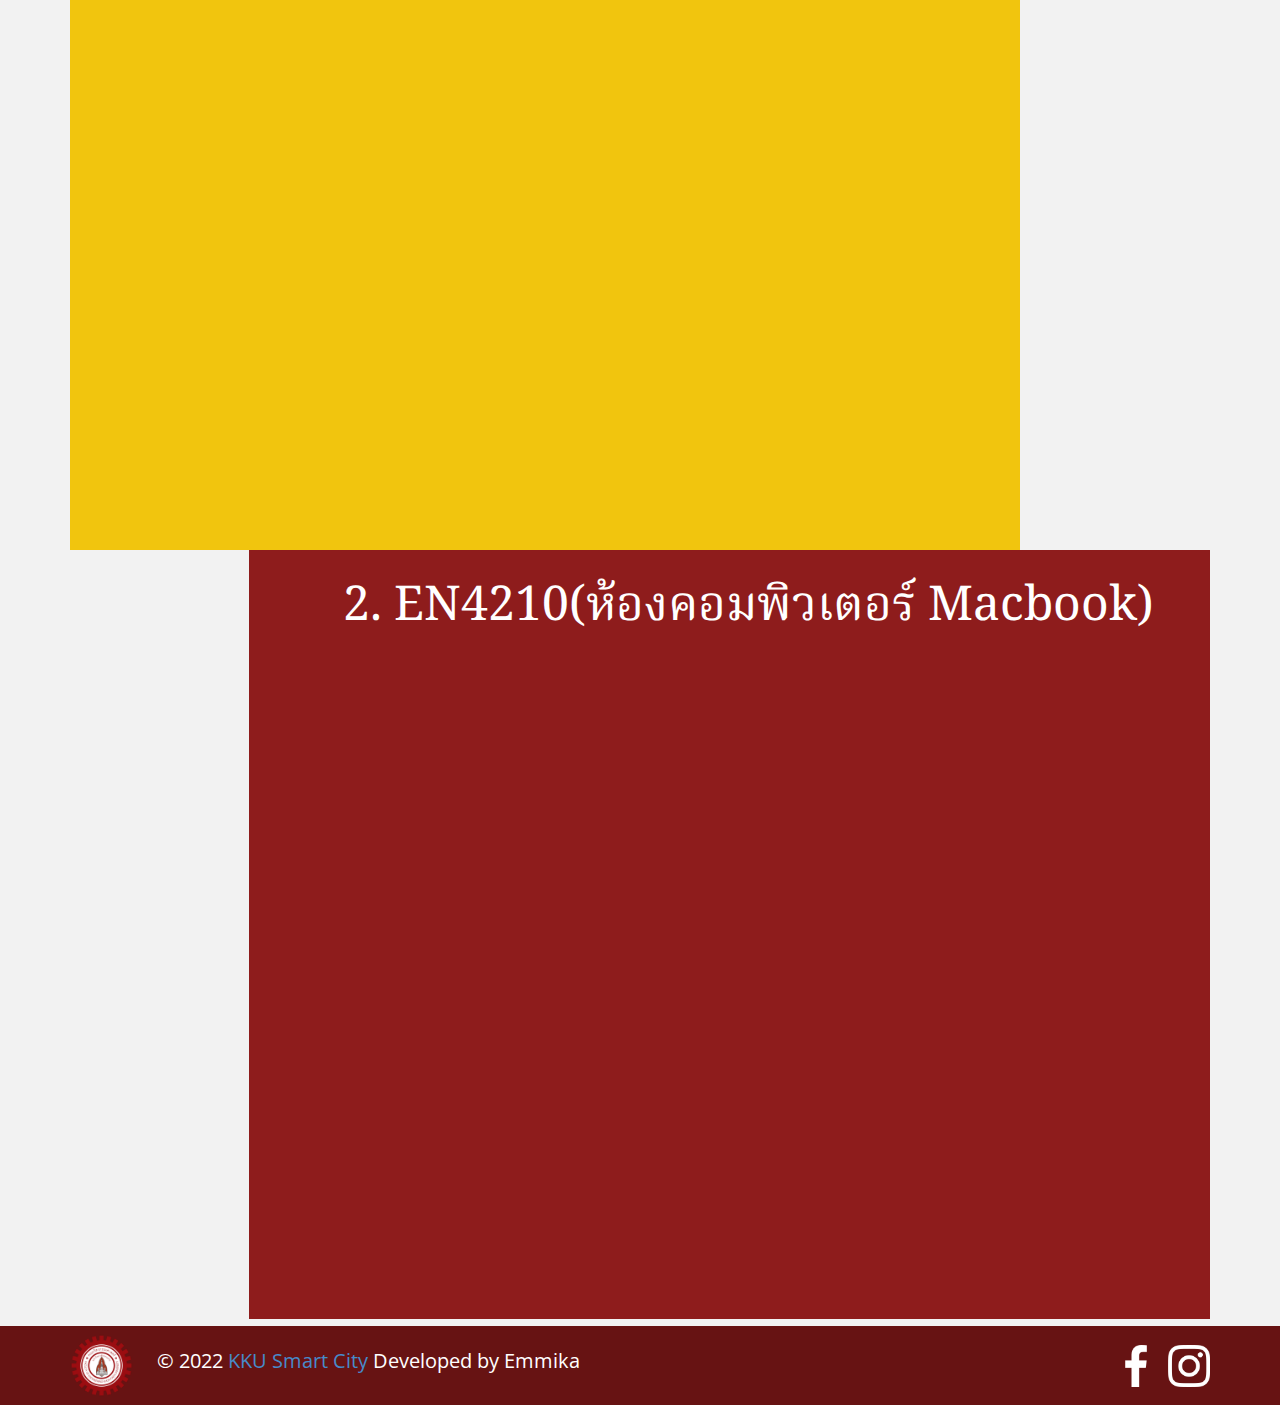
<file: ชั้น-2.html>
<!DOCTYPE html>
<html style="font-size: 16px;" lang="en"><head>
    <meta name="viewport" content="width=device-width, initial-scale=1.0">
    <meta charset="utf-8">
    <meta name="keywords" content="ชั้น 1, 1. EN4101, 2. EN4109(ห้องประชุมเล็ก), 3. ห้องพักอาจารย์ในห้องสารบรรณภาค, 4.ห้องสารบรรณภาค, 5. EN4111(ห้องประชุมเล็ก)">
    <meta name="description" content="">
    <title>ชั้น 2</title>
    <link rel="stylesheet" href="nicepage.css" media="screen">
<link rel="stylesheet" href="ชั้น-2.css" media="screen">
    <script class="u-script" type="text/javascript" src="jquery.js" defer=""></script>
    <script class="u-script" type="text/javascript" src="nicepage.js" defer=""></script>
    <meta name="generator" content="Nicepage 4.18.5, nicepage.com">
    <link id="u-theme-google-font" rel="stylesheet" href="https://fonts.googleapis.com/css?family=Roboto:100,100i,300,300i,400,400i,500,500i,700,700i,900,900i|Open+Sans:300,300i,400,400i,500,500i,600,600i,700,700i,800,800i">
    <link id="u-page-google-font" rel="stylesheet" href="https://fonts.googleapis.com/css?family=Open+Sans:300,300i,400,400i,500,500i,600,600i,700,700i,800,800i|Noto+Serif+Thai:100,200,300,400,500,600,700,800,900">
    
    
    
    
    <script type="application/ld+json">{
		"@context": "http://schema.org",
		"@type": "Organization",
		"name": "",
		"logo": "images/ENG_KKU_Symbol.svg.png",
		"sameAs": []
}</script>
    <meta name="theme-color" content="#478ac9">
    <meta property="og:title" content="ชั้น 2">
    <meta property="og:type" content="website">
  </head>
  <body class="u-body u-grey-5 u-xl-mode" data-lang="en"><header class="u-clearfix u-custom-color-1 u-header u-header" id="sec-dced"><div class="u-clearfix u-sheet u-valign-middle-lg u-valign-middle-md u-valign-middle-sm u-sheet-1">
        <a href="https://nicepage.com" class="u-image u-logo u-image-1" data-image-width="1200" data-image-height="1200">
          <img src="images/ENG_KKU_Symbol.svg.png" class="u-logo-image u-logo-image-1">
        </a>
        <p class="u-text u-text-default u-text-1">Computer Engineering KKU 360 ํ</p>
        <nav class="u-menu u-menu-dropdown u-offcanvas u-menu-1">
          <div class="menu-collapse u-custom-font" style="font-size: 1.25rem; letter-spacing: 0px; font-weight: 500; font-family: &quot;Noto Serif Thai&quot;;">
            <a class="u-button-style u-custom-active-border-color u-custom-active-color u-custom-border u-custom-border-color u-custom-borders u-custom-hover-border-color u-custom-hover-color u-custom-left-right-menu-spacing u-custom-padding-bottom u-custom-text-active-color u-custom-text-color u-custom-text-hover-color u-custom-top-bottom-menu-spacing u-nav-link u-text-active-palette-1-base u-text-hover-palette-2-base" href="#">
              <svg class="u-svg-link" viewBox="0 0 24 24"><use xmlns:xlink="http://www.w3.org/1999/xlink" xlink:href="#menu-hamburger"></use></svg>
              <svg class="u-svg-content" version="1.1" id="menu-hamburger" viewBox="0 0 16 16" x="0px" y="0px" xmlns:xlink="http://www.w3.org/1999/xlink" xmlns="http://www.w3.org/2000/svg"><g><rect y="1" width="16" height="2"></rect><rect y="7" width="16" height="2"></rect><rect y="13" width="16" height="2"></rect>
</g></svg>
            </a>
          </div>
          <div class="u-custom-menu u-nav-container">
            <ul class="u-custom-font u-nav u-spacing-2 u-unstyled u-nav-1"><li class="u-nav-item"><a class="u-active-grey-5 u-border-active-palette-1-base u-border-hover-palette-1-base u-border-no-left u-border-no-right u-border-no-top u-button-style u-hover-grey-10 u-nav-link u-text-active-grey-90 u-text-hover-grey-90" href="หน้าหลัก.html" style="padding: 10px 20px;">หน้าหลัก</a>
</li><li class="u-nav-item"><a class="u-active-grey-5 u-border-active-palette-1-base u-border-hover-palette-1-base u-border-no-left u-border-no-right u-border-no-top u-button-style u-hover-grey-10 u-nav-link u-text-active-grey-90 u-text-hover-grey-90" href="หน้าหลัก.html#carousel_78ed" style="padding: 10px 20px;">เลือกชั้น</a><div class="u-nav-popup"><ul class="u-h-spacing-20 u-nav u-unstyled u-v-spacing-10"><li class="u-nav-item"><a class="u-button-style u-nav-link u-white" href="ชั้น-1.html">ชั้นที่ 1</a>
</li><li class="u-nav-item"><a class="u-button-style u-nav-link u-white" href="ชั้น-2.html">ชั้นที่ 2</a>
</li><li class="u-nav-item"><a class="u-button-style u-nav-link u-white" href="ชั้น-3.html">ชั้นที่ 3</a>
</li><li class="u-nav-item"><a class="u-button-style u-nav-link u-white" href="ชั้น-4.html">ชั้นที่ 4</a>
</li><li class="u-nav-item"><a class="u-button-style u-nav-link u-white" href="ชั้น-5.html">ชั้นที่ 5</a>
</li></ul>
</div>
</li><li class="u-nav-item"><a class="u-active-grey-5 u-border-active-palette-1-base u-border-hover-palette-1-base u-border-no-left u-border-no-right u-border-no-top u-button-style u-hover-grey-10 u-nav-link u-text-active-grey-90 u-text-hover-grey-90" href="เกี่ยวกับ.html" style="padding: 10px 20px;">เกี่ยวกับ</a>
</li></ul>
          </div>
          <div class="u-custom-menu u-nav-container-collapse">
            <div class="u-black u-container-style u-inner-container-layout u-opacity u-opacity-95 u-sidenav">
              <div class="u-inner-container-layout u-sidenav-overflow">
                <div class="u-menu-close"></div>
                <ul class="u-align-center u-nav u-popupmenu-items u-unstyled u-nav-3"><li class="u-nav-item"><a class="u-button-style u-nav-link" href="หน้าหลัก.html">หน้าหลัก</a>
</li><li class="u-nav-item"><a class="u-button-style u-nav-link" href="หน้าหลัก.html#carousel_78ed">เลือกชั้น</a><div class="u-nav-popup"><ul class="u-h-spacing-20 u-nav u-unstyled u-v-spacing-10"><li class="u-nav-item"><a class="u-button-style u-nav-link" href="ชั้น-1.html">ชั้นที่ 1</a>
</li><li class="u-nav-item"><a class="u-button-style u-nav-link" href="ชั้น-2.html">ชั้นที่ 2</a>
</li><li class="u-nav-item"><a class="u-button-style u-nav-link" href="ชั้น-3.html">ชั้นที่ 3</a>
</li><li class="u-nav-item"><a class="u-button-style u-nav-link" href="ชั้น-4.html">ชั้นที่ 4</a>
</li><li class="u-nav-item"><a class="u-button-style u-nav-link" href="ชั้น-5.html">ชั้นที่ 5</a>
</li></ul>
</div>
</li><li class="u-nav-item"><a class="u-button-style u-nav-link" href="เกี่ยวกับ.html">เกี่ยวกับ</a>
</li></ul>
              </div>
            </div>
            <div class="u-black u-menu-overlay u-opacity u-opacity-70"></div>
          </div>
        </nav>
      </div></header> 
    <section class="u-border-2 u-border-grey-75 u-clearfix u-section-1" id="sec-e803">
      <div class="u-clearfix u-sheet u-sheet-1">
        <h1 class="u-custom-font u-text u-text-default u-text-1">ชั้น 2</h1>
        <div class="u-align-center-lg u-align-center-md u-align-center-sm u-align-center-xs u-clearfix u-custom-html u-custom-html-1">
          <iframe sandbox="allow-same-origin allow-forms allow-popups allow-modals allow-scripts allow-pointer-lock" class="_3Xz9Z" title="Embedded Content" name="htmlComp-iframe" width="80%" height="600px" data-src="" src="http://v360.kku.ac.th/viewer/index.php?code=2838023a778dfaecdc212708f721b788&amp;room=336"></iframe>
        </div><span class="u-border-2 u-border-grey-75 u-file-icon u-icon u-icon-1"><img src="images/159599.png" alt=""></span><span class="u-border-2 u-border-grey-75 u-file-icon u-icon u-icon-2"><img src="images/3497449.png" alt=""></span><span class="u-border-2 u-border-grey-75 u-file-icon u-icon u-icon-3"><img src="images/925993.png" alt=""></span><span class="u-border-2 u-border-grey-75 u-file-icon u-icon u-icon-4"><img src="images/1066025.png" alt=""></span><span class="u-border-2 u-border-grey-75 u-file-icon u-icon u-icon-5"><img src="images/159049.png" alt=""></span><span class="u-border-2 u-border-grey-75 u-file-icon u-icon u-icon-6"><img src="images/4902379.png" alt=""></span><span class="u-border-2 u-border-grey-75 u-file-icon u-icon u-icon-7"><img src="images/3290888.png" alt=""></span><span class="u-border-2 u-border-grey-75 u-file-icon u-icon u-icon-8"><img src="images/2933791.png" alt=""></span><span class="u-border-2 u-border-grey-75 u-file-icon u-icon u-icon-9"><img src="images/3626575.png" alt=""></span><span class="u-border-2 u-border-grey-75 u-file-icon u-icon u-text-black u-icon-10"><img src="images/1986427-6dff8463.png" alt=""></span>
        <p class="u-small-text u-text u-text-default u-text-variant u-text-2">ไวไฟ</p>
        <p class="u-small-text u-text u-text-default u-text-variant u-text-3">ไมโครโฟน</p>
        <p class="u-small-text u-text u-text-default u-text-variant u-text-4">พัดลม</p>
        <p class="u-small-text u-text u-text-default u-text-variant u-text-5">กระดาน</p>
        <p class="u-small-text u-text u-text-default u-text-variant u-text-6">ปลั๊กไฟ</p>
        <p class="u-small-text u-text u-text-default u-text-variant u-text-7">แอร์</p>
        <p class="u-small-text u-text u-text-default u-text-variant u-text-8">โต๊ะเรียน</p>
        <p class="u-small-text u-text u-text-default u-text-variant u-text-9">จอทีวี</p>
        <p class="u-small-text u-text u-text-default u-text-variant u-text-10">คอมพิวเตอร์</p>
        <p class="u-small-text u-text u-text-default u-text-variant u-text-11">โปรเจคเตอร์</p>
        <img class="u-expanded-width u-hover-feature u-image u-image-contain u-image-default u-image-1" src="images/2.PNG" alt="" data-image-width="2160" data-image-height="621">
        <a href="ชั้น-2.html#carousel_3d17" class="u-btn u-btn-round u-button-style u-custom-font u-radius-50 u-btn-1">1</a>
        <a href="ชั้น-2.html#carousel_43fe" class="u-btn u-btn-round u-button-style u-custom-font u-radius-50 u-btn-2">2</a>
        <h4 class="u-custom-font u-text u-text-default-lg u-text-default-md u-text-default-sm u-text-default-xl u-text-12"> หมายเหตุ : กดที่ตัวเลข เพื่อเยี่ยมชมห้อง</h4>
      </div>
      
    </section>
    <section class="u-clearfix u-section-2" id="carousel_3d17">
      <div class="u-clearfix u-sheet u-sheet-1">
        <div class="u-absolute-hcenter-md u-absolute-hcenter-sm u-absolute-hcenter-xs u-expanded-height u-palette-3-base u-shape u-shape-rectangle u-shape-1"></div>
        <h1 class="u-custom-font u-text u-text-default u-text-1">1. EN4201</h1>
        <div class="u-align-center u-clearfix u-expanded-width-sm u-expanded-width-xs u-layout-wrap u-layout-wrap-1" data-animation-name="customAnimationIn" data-animation-duration="1000">
          <div class="u-gutter-0 u-layout">
            <div class="u-layout-row">
              <div class="u-container-style u-layout-cell u-size-40 u-layout-cell-1">
                <div class="u-container-layout u-container-layout-1">
                  <div class="u-clearfix u-custom-html u-expanded-width u-custom-html-1">
                    <iframe sandbox="allow-same-origin allow-forms allow-popups allow-modals allow-scripts allow-pointer-lock" class="_3Xz9Z" title="Embedded Content" name="htmlComp-iframe" width="100%" height="600px" data-src="" src="http://v360.kku.ac.th/viewer/index.php?code=2838023a778dfaecdc212708f721b788&amp;room=353"></iframe>
                  </div>
                </div>
              </div>
              <div class="u-align-left u-black u-container-style u-layout-cell u-size-20 u-layout-cell-2">
                <div class="u-container-layout u-container-layout-2"><span class="u-border-2 u-border-white u-file-icon u-icon u-text-white u-icon-1"><img src="images/159599-f77ab326.png" alt=""></span><span class="u-border-2 u-border-white u-file-icon u-icon u-text-white u-icon-2"><img src="images/25.png" alt=""></span><span class="u-file-icon u-icon u-icon-3"><img src="images/8068017.png" alt=""></span><span class="u-border-2 u-border-white u-file-icon u-icon u-text-white u-icon-4"><img src="images/27.png" alt=""></span><span class="u-border-2 u-border-white u-file-icon u-icon u-text-white u-icon-5"><img src="images/1066025-a0e84a1a.png" alt=""></span><span class="u-file-icon u-icon u-icon-6"><img src="images/8068348.png" alt=""></span><span class="u-file-icon u-icon u-icon-7"><img src="images/8068393.png" alt=""></span><span class="u-border-2 u-border-white u-file-icon u-icon u-text-white u-icon-8"><img src="images/159049-1aa5e7a8.png" alt=""></span><span class="u-border-2 u-border-white u-file-icon u-icon u-text-white u-icon-9"><img src="images/4902379-a341988f.png" alt=""></span><span class="u-file-icon u-icon u-icon-10"><img src="images/8068184.png" alt=""></span><span class="u-file-icon u-icon u-icon-11"><img src="images/8068011.png" alt=""></span><span class="u-border-2 u-border-white u-file-icon u-icon u-text-white u-icon-12"><img src="images/3290888-0c6a936f.png" alt=""></span>
                  <div class="u-custom-color-5 u-preserve-proportions u-shape u-shape-circle u-shape-2"></div>
                  <p class="u-text u-text-default u-text-2">160</p><span class="u-border-2 u-border-white u-file-icon u-icon u-text-white u-icon-13"><img src="images/32.png" alt=""></span><span class="u-file-icon u-icon u-icon-14"><img src="images/8068017.png" alt=""></span><span class="u-border-2 u-border-white u-file-icon u-icon u-text-white u-icon-15"><img src="images/34.png" alt=""></span><span class="u-border-2 u-border-white u-file-icon u-icon u-text-white u-icon-16"><img src="images/3626575-7305063b.png" alt=""></span><span class="u-file-icon u-icon u-icon-17"><img src="images/8068017.png" alt=""></span><span class="u-file-icon u-icon u-icon-18"><img src="images/8068017.png" alt=""></span>
                </div>
              </div>
            </div>
          </div>
        </div>
      </div>
    </section>
    <section class="u-clearfix u-section-3" id="carousel_43fe">
      <div class="u-clearfix u-sheet u-sheet-1">
        <div class="u-container-style u-custom-color-2 u-expanded-width-md u-expanded-width-sm u-expanded-width-xs u-group u-shape-rectangle u-group-1">
          <div class="u-container-layout u-container-layout-1">
            <h1 class="u-custom-font u-text u-text-default u-text-1">2. EN4210(ห้องคอมพิวเตอร์ Macbook)</h1>
          </div>
        </div>
        <div class="u-align-center u-clearfix u-layout-wrap u-layout-wrap-1" data-animation-name="customAnimationIn" data-animation-duration="1000">
          <div class="u-layout">
            <div class="u-layout-row">
              <div class="u-align-left u-container-style u-layout-cell u-left-cell u-shape-rectangle u-size-41 u-layout-cell-1">
                <div class="u-container-layout u-container-layout-2">
                  <div class="u-clearfix u-custom-html u-expanded-width u-custom-html-1">
                    <iframe sandbox="allow-same-origin allow-forms allow-popups allow-modals allow-scripts allow-pointer-lock" class="_3Xz9Z" title="Embedded Content" name="htmlComp-iframe" width="100%" height="600px" data-src="" src="http://v360.kku.ac.th/viewer/index.php?code=2838023a778dfaecdc212708f721b788&amp;room=354"></iframe>
                  </div>
                </div>
              </div>
              <div class="u-align-left u-black u-container-style u-layout-cell u-right-cell u-size-19 u-layout-cell-2">
                <div class="u-container-layout u-container-layout-3"><span class="u-border-2 u-border-white u-file-icon u-icon u-text-white u-icon-1"><img src="images/3290888-0c6a936f.png" alt=""></span><span class="u-border-2 u-border-white u-file-icon u-icon u-text-white u-icon-2"><img src="images/159599-f77ab326.png" alt=""></span><span class="u-file-icon u-icon u-icon-3"><img src="images/8068194.png" alt=""></span><span class="u-border-2 u-border-white u-file-icon u-icon u-text-white u-icon-4"><img src="images/4902379-a341988f.png" alt=""></span><span class="u-file-icon u-icon u-icon-5"><img src="images/8068184.png" alt=""></span><span class="u-border-2 u-border-white u-file-icon u-icon u-text-white u-icon-6"><img src="images/1066025-a0e84a1a.png" alt=""></span><span class="u-file-icon u-icon u-icon-7"><img src="images/8068017.png" alt=""></span><span class="u-border-2 u-border-white u-file-icon u-icon u-text-white u-icon-8"><img src="images/159049-1aa5e7a8.png" alt=""></span>
                  <div class="u-custom-color-5 u-preserve-proportions u-shape u-shape-circle u-shape-1"></div>
                  <p class="u-text u-text-default u-text-2">156</p><span class="u-border-2 u-border-white u-file-icon u-icon u-text-white u-icon-9"><img src="images/3626575-7305063b.png" alt=""></span><span class="u-file-icon u-icon u-icon-10"><img src="images/8068194.png" alt=""></span>
                </div>
              </div>
            </div>
          </div>
        </div>
      </div>
    </section>
    
    
    <footer class="u-align-center-sm u-align-center-xs u-clearfix u-custom-color-1 u-footer u-footer" id="sec-1936"><div class="u-clearfix u-sheet u-sheet-1">
        <a href="https://nicepage.com" class="u-image u-logo u-image-1" data-image-width="1200" data-image-height="1200">
          <img src="images/ENG_KKU_Symbol.svg.png" class="u-logo-image u-logo-image-1">
        </a>
        <div class="u-social-icons u-spacing-10 u-social-icons-1">
          <a class="u-social-url" title="facebook" target="_blank" href=""><span class="u-file-icon u-icon u-social-facebook u-social-icon u-text-white u-icon-1"><img src="images/20837-323562e4.png" alt=""></span>
          </a>
          <a class="u-social-url" title="instagram" target="_blank" href=""><span class="u-file-icon u-icon u-social-icon u-social-instagram u-text-white u-icon-2"><img src="images/1384031-1bfc850a.png" alt=""></span>
          </a>
        </div><!--position-->
        <div data-position="" class="u-position u-position-1"><!--block-->
          <div class="u-block">
            <div class="u-block-container u-clearfix"><!--block_header-->
              <h5 class="u-block-header u-text"><!--block_header_content--><!--/block_header_content--></h5><!--/block_header--><!--block_content-->
              <div class="u-block-content u-custom-font u-text u-text-white u-text-2"><!--block_content_content--> © 2022&nbsp;<a class="mb-3 mb-md-0 u-active-none u-border-none u-btn u-button-style u-hover-none u-none u-text-palette-1-base u-btn-1" href="https://smartcity.kku.ac.th/">KKU Smart City&nbsp;</a>Developed by Emmika<!--/block_content_content-->
              </div><!--/block_content-->
            </div>
          </div><!--/block-->
        </div><!--/position-->
      </div></footer>
    <span style="height: 64px; width: 64px; margin-left: 0px; margin-right: auto; margin-top: 0px; background-image: none; right: 20px; bottom: 85px; padding: 15px;" class="u-back-to-top u-grey-25 u-icon u-icon-circle u-opacity u-opacity-85" data-href="#">
        <svg class="u-svg-link" preserveAspectRatio="xMidYMin slice" viewBox="0 0 551.13 551.13"><use xmlns:xlink="http://www.w3.org/1999/xlink" xlink:href="#svg-1d98"></use></svg>
        <svg class="u-svg-content" enable-background="new 0 0 551.13 551.13" viewBox="0 0 551.13 551.13" xmlns="http://www.w3.org/2000/svg" id="svg-1d98"><path d="m275.565 189.451 223.897 223.897h51.668l-275.565-275.565-275.565 275.565h51.668z"></path></svg>
    </span>
  
</body></html>
</file>
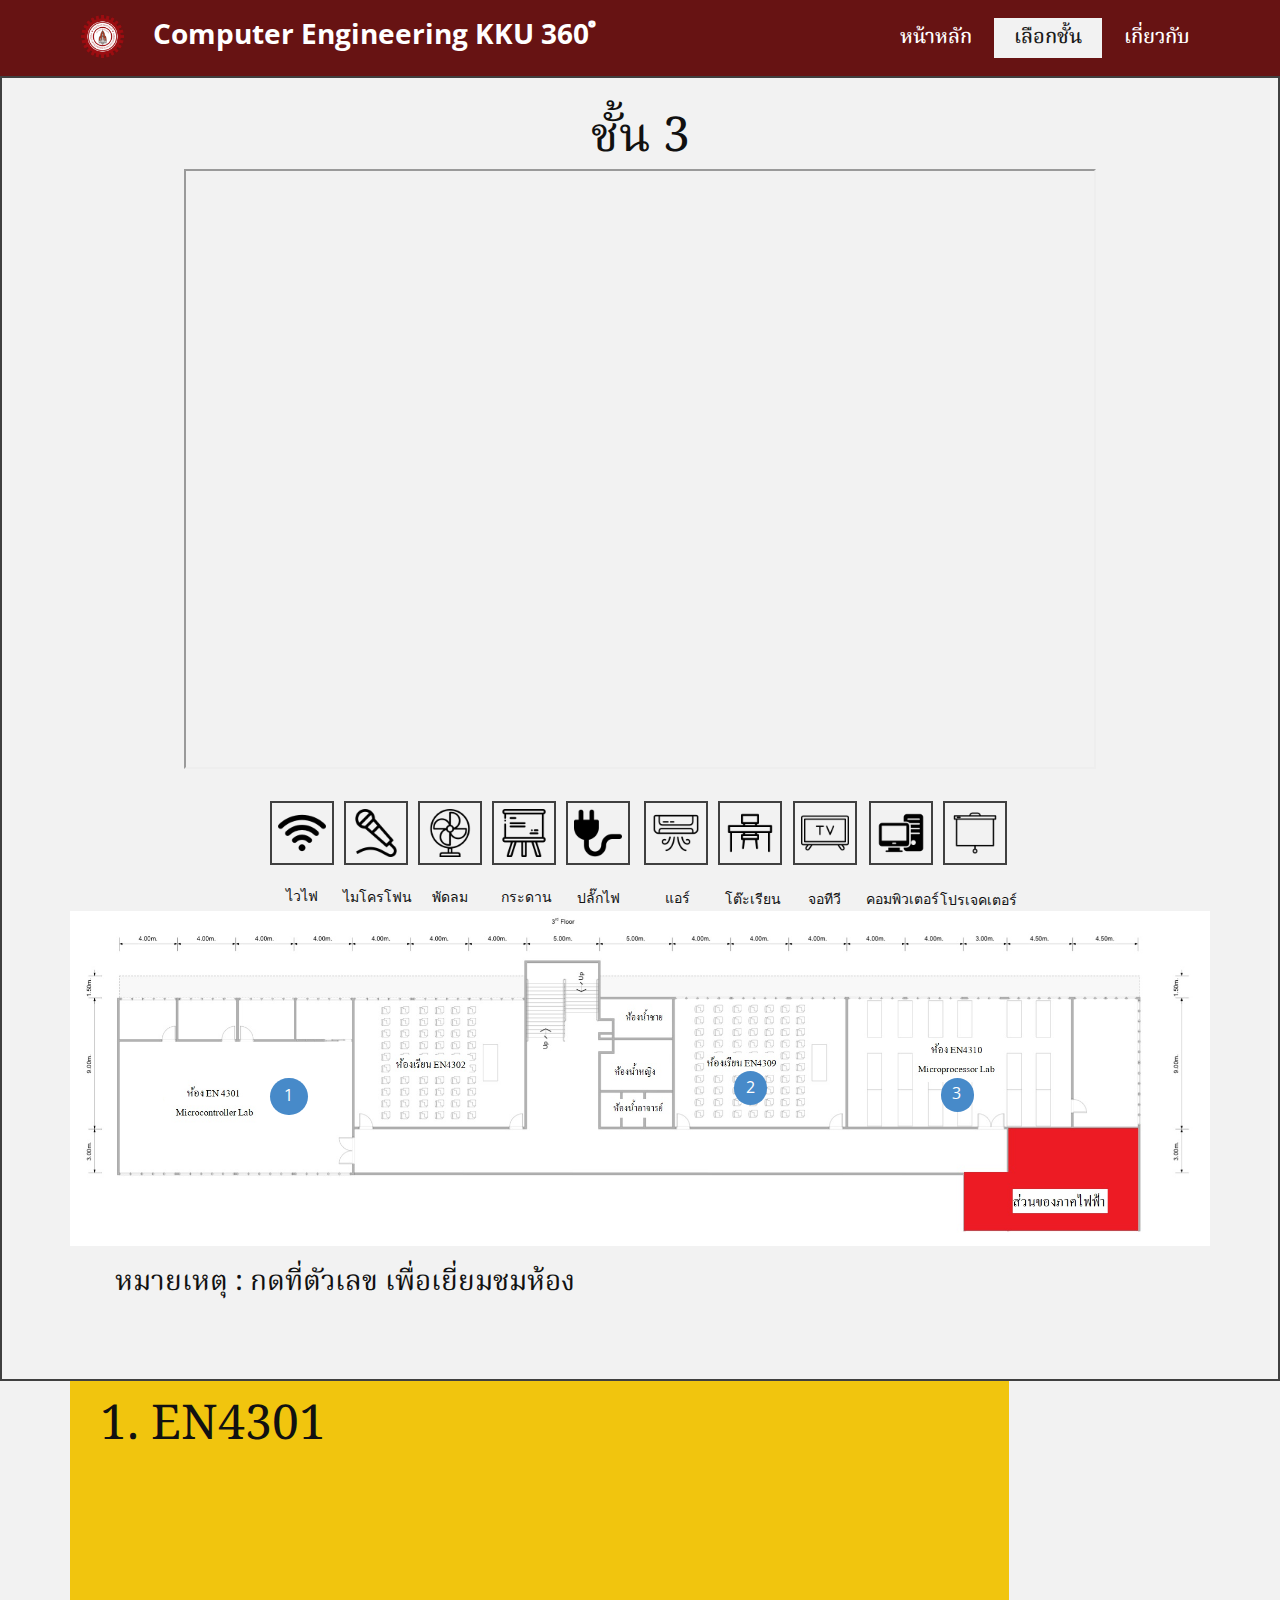
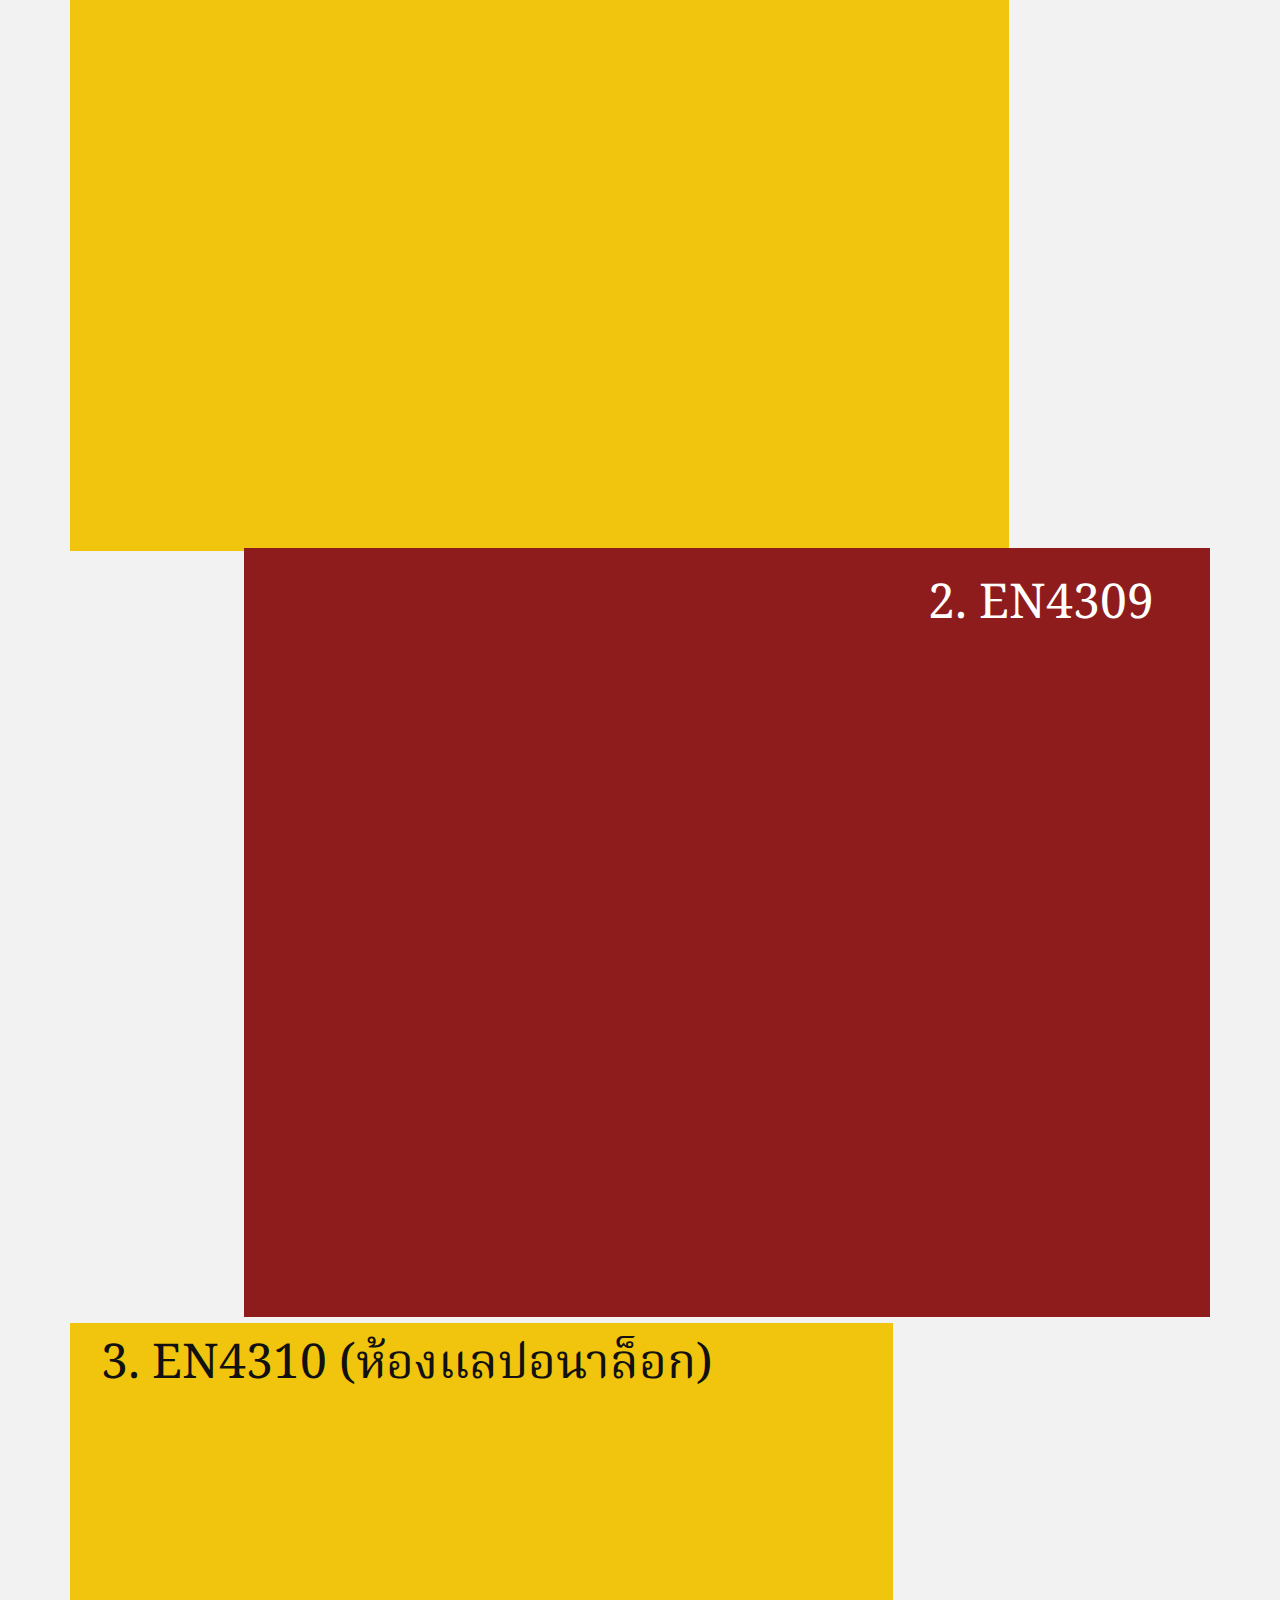
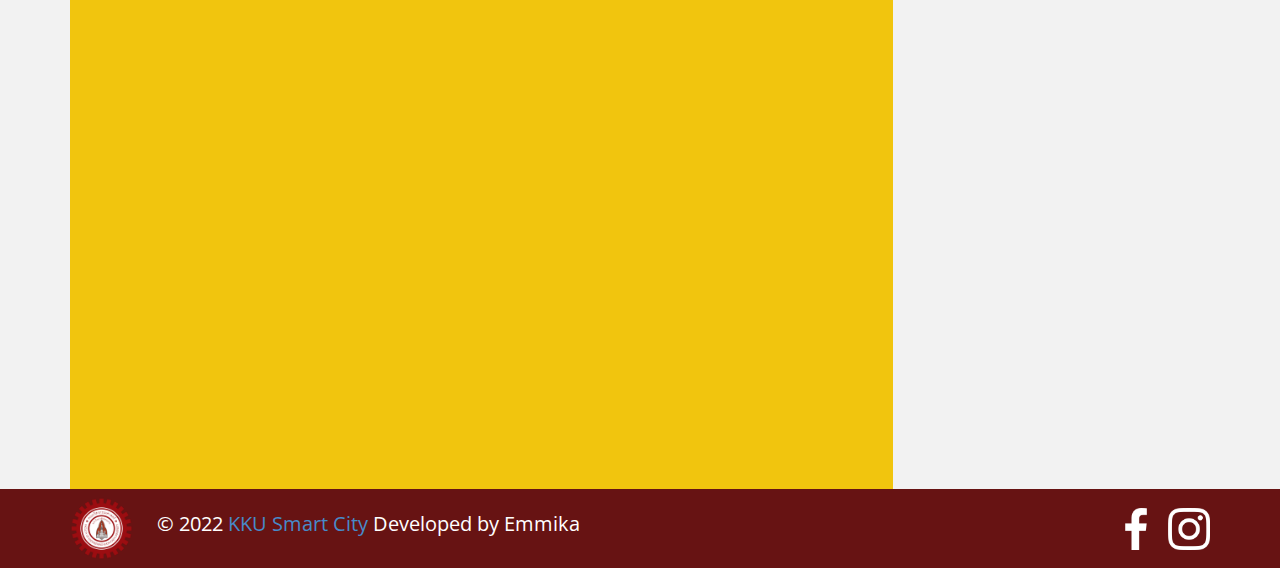
<file: ชั้น-3.html>
<!DOCTYPE html>
<html style="font-size: 16px;" lang="en"><head>
    <meta name="viewport" content="width=device-width, initial-scale=1.0">
    <meta charset="utf-8">
    <meta name="keywords" content="ชั้น 1, 1. EN4101, 2. EN4109(ห้องประชุมเล็ก), 3. ห้องพักอาจารย์ในห้องสารบรรณภาค, 4.ห้องสารบรรณภาค, 5. EN4111(ห้องประชุมเล็ก)">
    <meta name="description" content="">
    <title>ชั้น 3</title>
    <link rel="stylesheet" href="nicepage.css" media="screen">
<link rel="stylesheet" href="ชั้น-3.css" media="screen">
    <script class="u-script" type="text/javascript" src="jquery.js" defer=""></script>
    <script class="u-script" type="text/javascript" src="nicepage.js" defer=""></script>
    <meta name="generator" content="Nicepage 4.18.5, nicepage.com">
    <link id="u-theme-google-font" rel="stylesheet" href="https://fonts.googleapis.com/css?family=Roboto:100,100i,300,300i,400,400i,500,500i,700,700i,900,900i|Open+Sans:300,300i,400,400i,500,500i,600,600i,700,700i,800,800i">
    <link id="u-page-google-font" rel="stylesheet" href="https://fonts.googleapis.com/css?family=Open+Sans:300,300i,400,400i,500,500i,600,600i,700,700i,800,800i|Noto+Serif+Thai:100,200,300,400,500,600,700,800,900">
    
    
    
    
    
    <script type="application/ld+json">{
		"@context": "http://schema.org",
		"@type": "Organization",
		"name": "",
		"logo": "images/ENG_KKU_Symbol.svg.png",
		"sameAs": []
}</script>
    <meta name="theme-color" content="#478ac9">
    <meta property="og:title" content="ชั้น 3">
    <meta property="og:type" content="website">
  </head>
  <body class="u-body u-grey-5 u-xl-mode" data-lang="en"><header class="u-clearfix u-custom-color-1 u-header u-header" id="sec-dced"><div class="u-clearfix u-sheet u-valign-middle-lg u-valign-middle-md u-valign-middle-sm u-sheet-1">
        <a href="https://nicepage.com" class="u-image u-logo u-image-1" data-image-width="1200" data-image-height="1200">
          <img src="images/ENG_KKU_Symbol.svg.png" class="u-logo-image u-logo-image-1">
        </a>
        <p class="u-text u-text-default u-text-1">Computer Engineering KKU 360 ํ</p>
        <nav class="u-menu u-menu-dropdown u-offcanvas u-menu-1">
          <div class="menu-collapse u-custom-font" style="font-size: 1.25rem; letter-spacing: 0px; font-weight: 500; font-family: &quot;Noto Serif Thai&quot;;">
            <a class="u-button-style u-custom-active-border-color u-custom-active-color u-custom-border u-custom-border-color u-custom-borders u-custom-hover-border-color u-custom-hover-color u-custom-left-right-menu-spacing u-custom-padding-bottom u-custom-text-active-color u-custom-text-color u-custom-text-hover-color u-custom-top-bottom-menu-spacing u-nav-link u-text-active-palette-1-base u-text-hover-palette-2-base" href="#">
              <svg class="u-svg-link" viewBox="0 0 24 24"><use xmlns:xlink="http://www.w3.org/1999/xlink" xlink:href="#menu-hamburger"></use></svg>
              <svg class="u-svg-content" version="1.1" id="menu-hamburger" viewBox="0 0 16 16" x="0px" y="0px" xmlns:xlink="http://www.w3.org/1999/xlink" xmlns="http://www.w3.org/2000/svg"><g><rect y="1" width="16" height="2"></rect><rect y="7" width="16" height="2"></rect><rect y="13" width="16" height="2"></rect>
</g></svg>
            </a>
          </div>
          <div class="u-custom-menu u-nav-container">
            <ul class="u-custom-font u-nav u-spacing-2 u-unstyled u-nav-1"><li class="u-nav-item"><a class="u-active-grey-5 u-border-active-palette-1-base u-border-hover-palette-1-base u-border-no-left u-border-no-right u-border-no-top u-button-style u-hover-grey-10 u-nav-link u-text-active-grey-90 u-text-hover-grey-90" href="หน้าหลัก.html" style="padding: 10px 20px;">หน้าหลัก</a>
</li><li class="u-nav-item"><a class="u-active-grey-5 u-border-active-palette-1-base u-border-hover-palette-1-base u-border-no-left u-border-no-right u-border-no-top u-button-style u-hover-grey-10 u-nav-link u-text-active-grey-90 u-text-hover-grey-90" href="หน้าหลัก.html#carousel_78ed" style="padding: 10px 20px;">เลือกชั้น</a><div class="u-nav-popup"><ul class="u-h-spacing-20 u-nav u-unstyled u-v-spacing-10"><li class="u-nav-item"><a class="u-button-style u-nav-link u-white" href="ชั้น-1.html">ชั้นที่ 1</a>
</li><li class="u-nav-item"><a class="u-button-style u-nav-link u-white" href="ชั้น-2.html">ชั้นที่ 2</a>
</li><li class="u-nav-item"><a class="u-button-style u-nav-link u-white" href="ชั้น-3.html">ชั้นที่ 3</a>
</li><li class="u-nav-item"><a class="u-button-style u-nav-link u-white" href="ชั้น-4.html">ชั้นที่ 4</a>
</li><li class="u-nav-item"><a class="u-button-style u-nav-link u-white" href="ชั้น-5.html">ชั้นที่ 5</a>
</li></ul>
</div>
</li><li class="u-nav-item"><a class="u-active-grey-5 u-border-active-palette-1-base u-border-hover-palette-1-base u-border-no-left u-border-no-right u-border-no-top u-button-style u-hover-grey-10 u-nav-link u-text-active-grey-90 u-text-hover-grey-90" href="เกี่ยวกับ.html" style="padding: 10px 20px;">เกี่ยวกับ</a>
</li></ul>
          </div>
          <div class="u-custom-menu u-nav-container-collapse">
            <div class="u-black u-container-style u-inner-container-layout u-opacity u-opacity-95 u-sidenav">
              <div class="u-inner-container-layout u-sidenav-overflow">
                <div class="u-menu-close"></div>
                <ul class="u-align-center u-nav u-popupmenu-items u-unstyled u-nav-3"><li class="u-nav-item"><a class="u-button-style u-nav-link" href="หน้าหลัก.html">หน้าหลัก</a>
</li><li class="u-nav-item"><a class="u-button-style u-nav-link" href="หน้าหลัก.html#carousel_78ed">เลือกชั้น</a><div class="u-nav-popup"><ul class="u-h-spacing-20 u-nav u-unstyled u-v-spacing-10"><li class="u-nav-item"><a class="u-button-style u-nav-link" href="ชั้น-1.html">ชั้นที่ 1</a>
</li><li class="u-nav-item"><a class="u-button-style u-nav-link" href="ชั้น-2.html">ชั้นที่ 2</a>
</li><li class="u-nav-item"><a class="u-button-style u-nav-link" href="ชั้น-3.html">ชั้นที่ 3</a>
</li><li class="u-nav-item"><a class="u-button-style u-nav-link" href="ชั้น-4.html">ชั้นที่ 4</a>
</li><li class="u-nav-item"><a class="u-button-style u-nav-link" href="ชั้น-5.html">ชั้นที่ 5</a>
</li></ul>
</div>
</li><li class="u-nav-item"><a class="u-button-style u-nav-link" href="เกี่ยวกับ.html">เกี่ยวกับ</a>
</li></ul>
              </div>
            </div>
            <div class="u-black u-menu-overlay u-opacity u-opacity-70"></div>
          </div>
        </nav>
      </div></header> 
    <section class="u-border-2 u-border-grey-75 u-clearfix u-section-1" id="sec-e803">
      <div class="u-clearfix u-sheet u-sheet-1">
        <h1 class="u-custom-font u-text u-text-default u-text-1">ชั้น 3</h1>
        <div class="u-align-center u-clearfix u-custom-html u-custom-html-1">
          <iframe sandbox="allow-same-origin allow-forms allow-popups allow-modals allow-scripts allow-pointer-lock" class="_3Xz9Z" title="Embedded Content" name="htmlComp-iframe" width="80%" height="600px" data-src="" src="http://v360.kku.ac.th/viewer/index.php?code=2838023a778dfaecdc212708f721b788&amp;room=338"></iframe>
        </div><span class="u-border-2 u-border-grey-75 u-file-icon u-icon u-icon-1"><img src="images/159599.png" alt=""></span><span class="u-border-2 u-border-grey-75 u-file-icon u-icon u-icon-2"><img src="images/3497449.png" alt=""></span><span class="u-border-2 u-border-grey-75 u-file-icon u-icon u-icon-3"><img src="images/925993.png" alt=""></span><span class="u-border-2 u-border-grey-75 u-file-icon u-icon u-icon-4"><img src="images/1066025.png" alt=""></span><span class="u-border-2 u-border-grey-75 u-file-icon u-icon u-icon-5"><img src="images/159049.png" alt=""></span><span class="u-border-2 u-border-grey-75 u-file-icon u-icon u-icon-6"><img src="images/4902379.png" alt=""></span><span class="u-border-2 u-border-grey-75 u-file-icon u-icon u-icon-7"><img src="images/3290888.png" alt=""></span><span class="u-border-2 u-border-grey-75 u-file-icon u-icon u-icon-8"><img src="images/2933791.png" alt=""></span><span class="u-border-2 u-border-grey-75 u-file-icon u-icon u-icon-9"><img src="images/3626575.png" alt=""></span><span class="u-border-2 u-border-grey-75 u-file-icon u-icon u-text-black u-icon-10"><img src="images/1986427-6dff8463.png" alt=""></span>
        <p class="u-small-text u-text u-text-default u-text-variant u-text-2">ไวไฟ</p>
        <p class="u-small-text u-text u-text-default u-text-variant u-text-3">ไมโครโฟน</p>
        <p class="u-small-text u-text u-text-default u-text-variant u-text-4">พัดลม</p>
        <p class="u-small-text u-text u-text-default u-text-variant u-text-5">กระดาน</p>
        <p class="u-small-text u-text u-text-default u-text-variant u-text-6">ปลั๊กไฟ</p>
        <p class="u-small-text u-text u-text-default u-text-variant u-text-7">แอร์</p>
        <p class="u-small-text u-text u-text-default u-text-variant u-text-8">โต๊ะเรียน</p>
        <p class="u-small-text u-text u-text-default u-text-variant u-text-9">จอทีวี</p>
        <p class="u-small-text u-text u-text-default u-text-variant u-text-10">คอมพิวเตอร์</p>
        <p class="u-small-text u-text u-text-default u-text-variant u-text-11">โปรเจคเตอร์</p>
        <img class="u-expanded-width u-hover-feature u-image u-image-contain u-image-default u-image-1" src="images/3.PNG" alt="" data-image-width="2160" data-image-height="634">
        <a href="ชั้น-3.html#carousel_3d17" class="u-btn u-btn-round u-button-style u-custom-font u-radius-50 u-btn-1">1</a>
        <a href="ชั้น-3.html#carousel_35e5" class="u-btn u-btn-round u-button-style u-custom-font u-radius-50 u-btn-2">3</a>
        <a href="ชั้น-3.html#carousel_43fe" class="u-btn u-btn-round u-button-style u-custom-font u-radius-50 u-btn-3">2</a>
        <h4 class="u-custom-font u-text u-text-default-lg u-text-default-md u-text-default-sm u-text-default-xl u-text-12"> หมายเหตุ : กดที่ตัวเลข เพื่อเยี่ยมชมห้อง</h4>
      </div>
      
    </section>
    <section class="u-clearfix u-section-2" id="carousel_3d17">
      <div class="u-clearfix u-sheet u-sheet-1">
        <div class="u-absolute-hcenter-md u-absolute-hcenter-sm u-absolute-hcenter-xs u-expanded u-palette-3-base u-shape u-shape-rectangle u-shape-1"></div>
        <h1 class="u-custom-font u-text u-text-default u-text-1">1. EN4301</h1>
        <div class="u-align-center u-clearfix u-expanded-width-xs u-layout-wrap u-layout-wrap-1" data-animation-name="customAnimationIn" data-animation-duration="1000">
          <div class="u-gutter-0 u-layout">
            <div class="u-layout-row">
              <div class="u-container-style u-layout-cell u-size-40 u-layout-cell-1">
                <div class="u-container-layout u-container-layout-1">
                  <div class="u-clearfix u-custom-html u-expanded-width u-custom-html-1">
                    <iframe sandbox="allow-same-origin allow-forms allow-popups allow-modals allow-scripts allow-pointer-lock" class="_3Xz9Z" title="Embedded Content" name="htmlComp-iframe" width="100%" height="600px" data-src="" src="http://v360.kku.ac.th/viewer/index.php?code=2838023a778dfaecdc212708f721b788&amp;room=351"></iframe>
                  </div>
                </div>
              </div>
              <div class="u-align-left u-black u-container-style u-layout-cell u-size-20 u-layout-cell-2">
                <div class="u-container-layout u-container-layout-2"><span class="u-border-2 u-border-white u-file-icon u-icon u-text-white u-icon-1"><img src="images/3290888-0c6a936f.png" alt=""></span><span class="u-file-icon u-icon u-icon-2"><img src="images/8067973.png" alt=""></span><span class="u-border-2 u-border-white u-file-icon u-icon u-text-white u-icon-3"><img src="images/159599-f77ab326.png" alt=""></span><span class="u-border-2 u-border-white u-file-icon u-icon u-text-white u-icon-4"><img src="images/3626575-7305063b.png" alt=""></span><span class="u-file-icon u-icon u-icon-5"><img src="images/8067973.png" alt=""></span><span class="u-border-2 u-border-white u-file-icon u-icon u-text-white u-icon-6"><img src="images/1066025-a0e84a1a.png" alt=""></span>
                  <div class="u-custom-color-5 u-preserve-proportions u-shape u-shape-circle u-shape-2"></div>
                  <p class="u-text u-text-2">2</p><span class="u-border-2 u-border-white u-file-icon u-icon u-text-white u-icon-7"><img src="images/159049-1aa5e7a8.png" alt=""></span><span class="u-file-icon u-icon u-icon-8"><img src="images/8068381.png" alt=""></span><span class="u-border-2 u-border-white u-file-icon u-icon u-text-white u-icon-9"><img src="images/4902379-a341988f.png" alt=""></span>
                  <div class="u-custom-color-5 u-preserve-proportions u-shape u-shape-circle u-shape-3"></div>
                  <p class="u-text u-text-3">2</p>
                </div>
              </div>
            </div>
          </div>
        </div>
      </div>
    </section>
    <section class="u-clearfix u-section-3" id="carousel_43fe">
      <div class="u-clearfix u-sheet u-sheet-1">
        <div class="u-container-style u-custom-color-2 u-expanded-width-lg u-expanded-width-md u-expanded-width-xs u-group u-shape-rectangle u-group-1">
          <div class="u-container-layout u-container-layout-1">
            <h1 class="u-custom-font u-text u-text-default u-text-1">2. EN4309</h1>
          </div>
        </div>
        <div class="u-align-center u-clearfix u-expanded-width-xs u-layout-wrap u-layout-wrap-1" data-animation-name="customAnimationIn" data-animation-duration="1000">
          <div class="u-layout">
            <div class="u-layout-row">
              <div class="u-align-left u-container-style u-layout-cell u-left-cell u-shape-rectangle u-size-41 u-layout-cell-1">
                <div class="u-container-layout u-container-layout-2">
                  <div class="u-clearfix u-custom-html u-expanded-width-lg u-expanded-width-md u-expanded-width-xl u-custom-html-1">
                    <iframe sandbox="allow-same-origin allow-forms allow-popups allow-modals allow-scripts allow-pointer-lock" class="_3Xz9Z" title="Embedded Content" name="htmlComp-iframe" width="100%" height="600px" data-src="" src="http://v360.kku.ac.th/viewer/index.php?code=2838023a778dfaecdc212708f721b788&amp;room=352"></iframe>
                  </div>
                </div>
              </div>
              <div class="u-align-left u-black u-container-style u-layout-cell u-right-cell u-size-19 u-layout-cell-2">
                <div class="u-container-layout u-container-layout-3"><span class="u-border-2 u-border-white u-file-icon u-icon u-text-white u-icon-1"><img src="images/3290888-0c6a936f.png" alt=""></span><span class="u-border-2 u-border-white u-file-icon u-icon u-text-white u-icon-2"><img src="images/159599-f77ab326.png" alt=""></span><span class="u-border-2 u-border-white u-file-icon u-icon u-text-white u-icon-3"><img src="images/4902379-a341988f.png" alt=""></span>
                  <div class="u-custom-color-5 u-preserve-proportions u-shape u-shape-circle u-shape-1"></div>
                  <p class="u-text u-text-2">2</p><span class="u-border-2 u-border-white u-file-icon u-icon u-text-white u-icon-4"><img src="images/1066025-a0e84a1a.png" alt=""></span><span class="u-border-2 u-border-white u-file-icon u-icon u-text-white u-icon-5"><img src="images/159049-1aa5e7a8.png" alt=""></span><span class="u-file-icon u-icon u-icon-6"><img src="images/8067999.png" alt=""></span><span class="u-border-2 u-border-white u-file-icon u-icon u-text-white u-icon-7"><img src="images/27.png" alt=""></span><span class="u-file-icon u-icon u-icon-8"><img src="images/8068248.png" alt=""></span>
                  <div class="u-custom-color-5 u-preserve-proportions u-shape u-shape-circle u-shape-2"></div>
                  <p class="u-text u-text-3">2</p><span class="u-file-icon u-icon u-icon-9"><img src="images/8068184.png" alt=""></span>
                </div>
              </div>
            </div>
          </div>
        </div>
      </div>
    </section>
    <section class="u-clearfix u-section-4" id="carousel_35e5">
      <div class="u-clearfix u-sheet u-sheet-1">
        <div class="u-expanded-height-lg u-expanded-height-md u-expanded-height-sm u-expanded-height-xs u-palette-3-base u-shape u-shape-rectangle u-shape-1"></div>
        <h1 class="u-align-center-md u-align-center-sm u-align-center-xs u-custom-font u-text u-text-default u-text-1">3. EN4310 (ห้องแลปอนาล็อก)</h1>
        <div class="u-align-center u-clearfix u-layout-wrap u-layout-wrap-1" data-animation-name="customAnimationIn" data-animation-duration="1000">
          <div class="u-layout">
            <div class="u-layout-row">
              <div class="u-container-style u-layout-cell u-left-cell u-shape-rectangle u-size-41 u-layout-cell-1">
                <div class="u-container-layout u-container-layout-1">
                  <div class="u-clearfix u-custom-html u-expanded-width u-custom-html-1">
                    <iframe sandbox="allow-same-origin allow-forms allow-popups allow-modals allow-scripts allow-pointer-lock" class="_3Xz9Z" title="Embedded Content" name="htmlComp-iframe" width="100%" height="600px" data-src="" src="http://v360.kku.ac.th/viewer/index.php?code=2838023a778dfaecdc212708f721b788&amp;room=355"></iframe>
                  </div>
                </div>
              </div>
              <div class="u-align-left u-black u-container-style u-layout-cell u-right-cell u-size-19 u-layout-cell-2">
                <div class="u-container-layout u-container-layout-2"><span class="u-border-2 u-border-white u-file-icon u-icon u-text-white u-icon-1"><img src="images/3290888-0c6a936f.png" alt=""></span><span class="u-file-icon u-icon u-icon-2"><img src="images/8068114.png" alt=""></span><span class="u-border-2 u-border-white u-file-icon u-icon u-text-white u-icon-3"><img src="images/159599-f77ab326.png" alt=""></span><span class="u-border-2 u-border-white u-file-icon u-icon u-text-white u-icon-4"><img src="images/1066025-a0e84a1a.png" alt=""></span>
                  <div class="u-custom-color-5 u-preserve-proportions u-shape u-shape-circle u-shape-2"></div>
                  <p class="u-text u-text-2">2</p><span class="u-border-2 u-border-white u-file-icon u-icon u-text-white u-icon-5"><img src="images/4902379-a341988f.png" alt=""></span><span class="u-file-icon u-icon u-icon-6"><img src="images/8068184.png" alt=""></span><span class="u-border-2 u-border-white u-file-icon u-icon u-text-white u-icon-7"><img src="images/3626575-7305063b.png" alt=""></span><span class="u-file-icon u-icon u-icon-8"><img src="images/8067973.png" alt=""></span><span class="u-border-2 u-border-white u-file-icon u-icon u-text-white u-icon-9"><img src="images/159049-1aa5e7a8.png" alt=""></span><span class="u-file-icon u-icon u-icon-10"><img src="images/8068334.png" alt=""></span><span class="u-border-2 u-border-white u-file-icon u-icon u-text-white u-icon-11"><img src="images/34.png" alt=""></span><span class="u-file-icon u-icon u-icon-12"><img src="images/8068017.png" alt=""></span>
                </div>
              </div>
            </div>
          </div>
        </div>
      </div>
    </section>
    
    
    <footer class="u-align-center-sm u-align-center-xs u-clearfix u-custom-color-1 u-footer u-footer" id="sec-1936"><div class="u-clearfix u-sheet u-sheet-1">
        <a href="https://nicepage.com" class="u-image u-logo u-image-1" data-image-width="1200" data-image-height="1200">
          <img src="images/ENG_KKU_Symbol.svg.png" class="u-logo-image u-logo-image-1">
        </a>
        <div class="u-social-icons u-spacing-10 u-social-icons-1">
          <a class="u-social-url" title="facebook" target="_blank" href=""><span class="u-file-icon u-icon u-social-facebook u-social-icon u-text-white u-icon-1"><img src="images/20837-323562e4.png" alt=""></span>
          </a>
          <a class="u-social-url" title="instagram" target="_blank" href=""><span class="u-file-icon u-icon u-social-icon u-social-instagram u-text-white u-icon-2"><img src="images/1384031-1bfc850a.png" alt=""></span>
          </a>
        </div><!--position-->
        <div data-position="" class="u-position u-position-1"><!--block-->
          <div class="u-block">
            <div class="u-block-container u-clearfix"><!--block_header-->
              <h5 class="u-block-header u-text"><!--block_header_content--><!--/block_header_content--></h5><!--/block_header--><!--block_content-->
              <div class="u-block-content u-custom-font u-text u-text-white u-text-2"><!--block_content_content--> © 2022&nbsp;<a class="mb-3 mb-md-0 u-active-none u-border-none u-btn u-button-style u-hover-none u-none u-text-palette-1-base u-btn-1" href="https://smartcity.kku.ac.th/">KKU Smart City&nbsp;</a>Developed by Emmika<!--/block_content_content-->
              </div><!--/block_content-->
            </div>
          </div><!--/block-->
        </div><!--/position-->
      </div></footer>
    <span style="height: 64px; width: 64px; margin-left: 0px; margin-right: auto; margin-top: 0px; background-image: none; right: 20px; bottom: 85px; padding: 15px;" class="u-back-to-top u-grey-25 u-icon u-icon-circle u-opacity u-opacity-85" data-href="#">
        <svg class="u-svg-link" preserveAspectRatio="xMidYMin slice" viewBox="0 0 551.13 551.13"><use xmlns:xlink="http://www.w3.org/1999/xlink" xlink:href="#svg-1d98"></use></svg>
        <svg class="u-svg-content" enable-background="new 0 0 551.13 551.13" viewBox="0 0 551.13 551.13" xmlns="http://www.w3.org/2000/svg" id="svg-1d98"><path d="m275.565 189.451 223.897 223.897h51.668l-275.565-275.565-275.565 275.565h51.668z"></path></svg>
    </span>
  
</body></html>
</file>
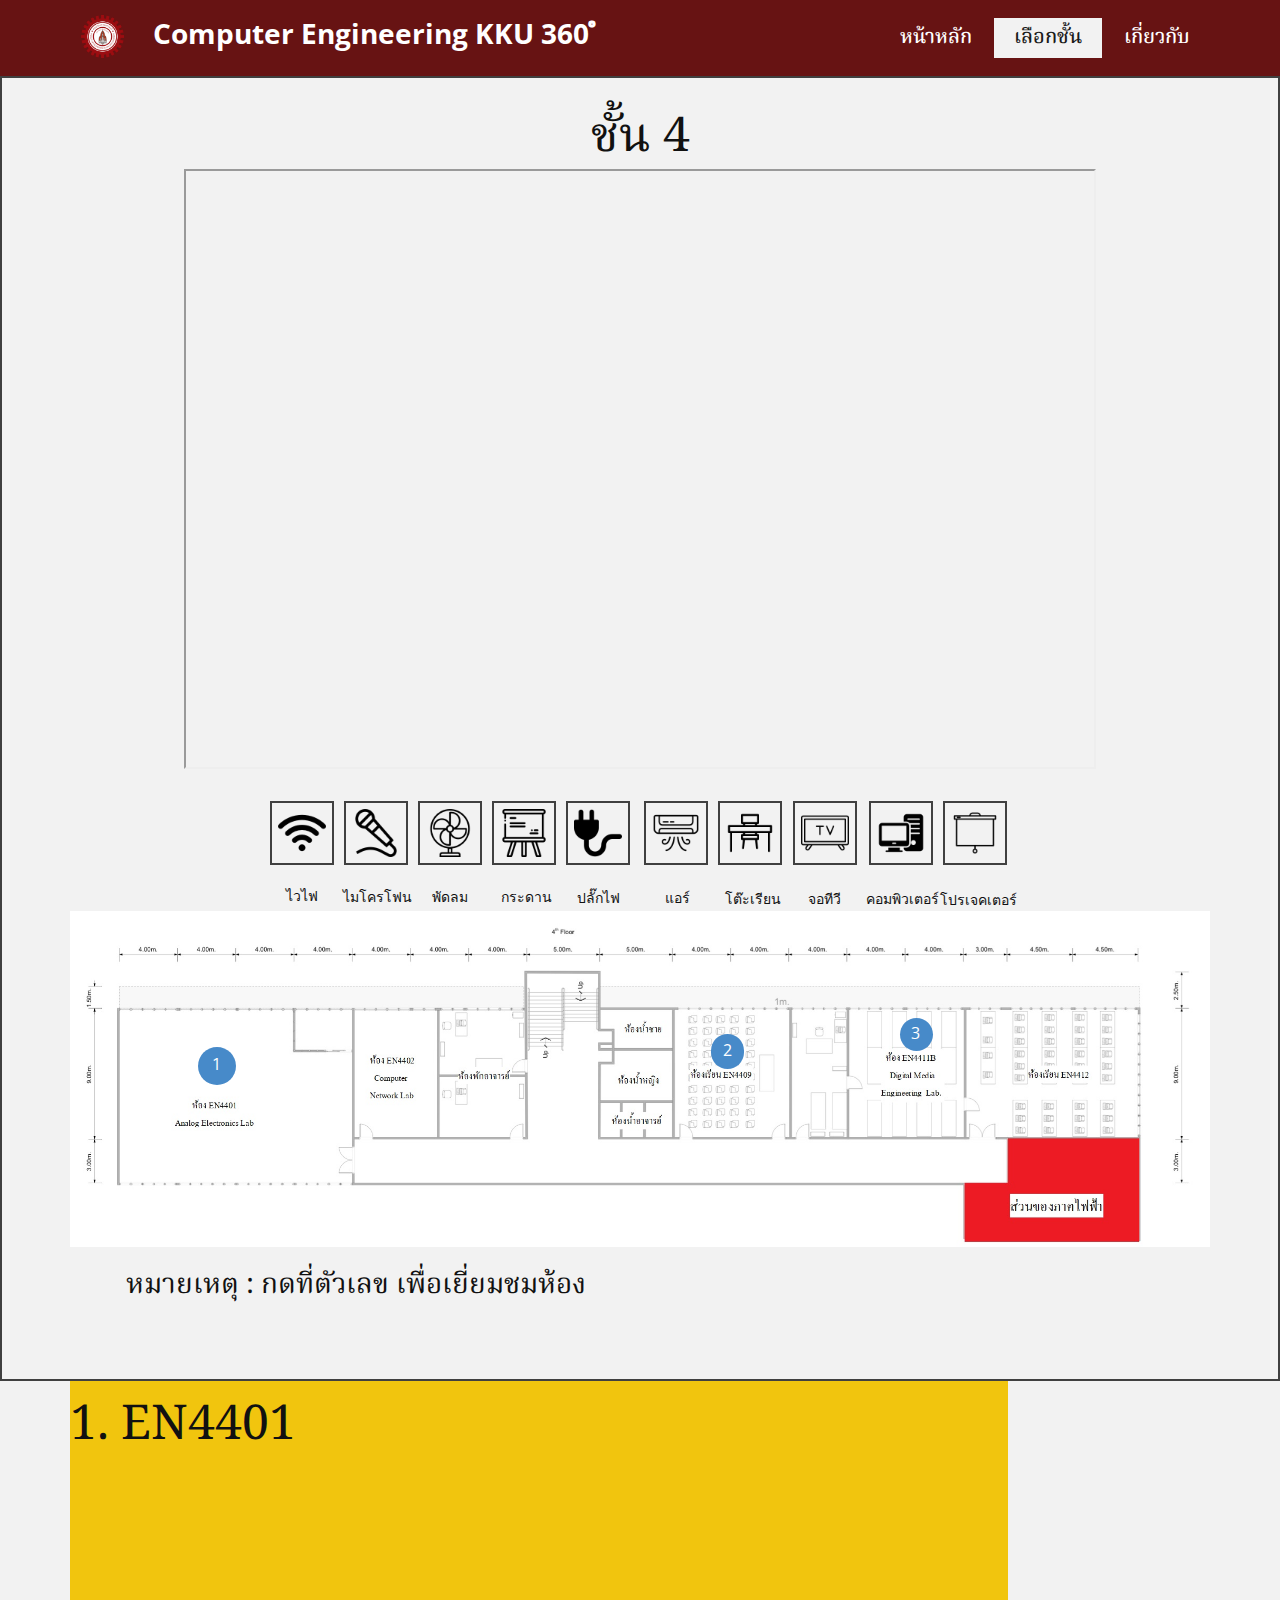
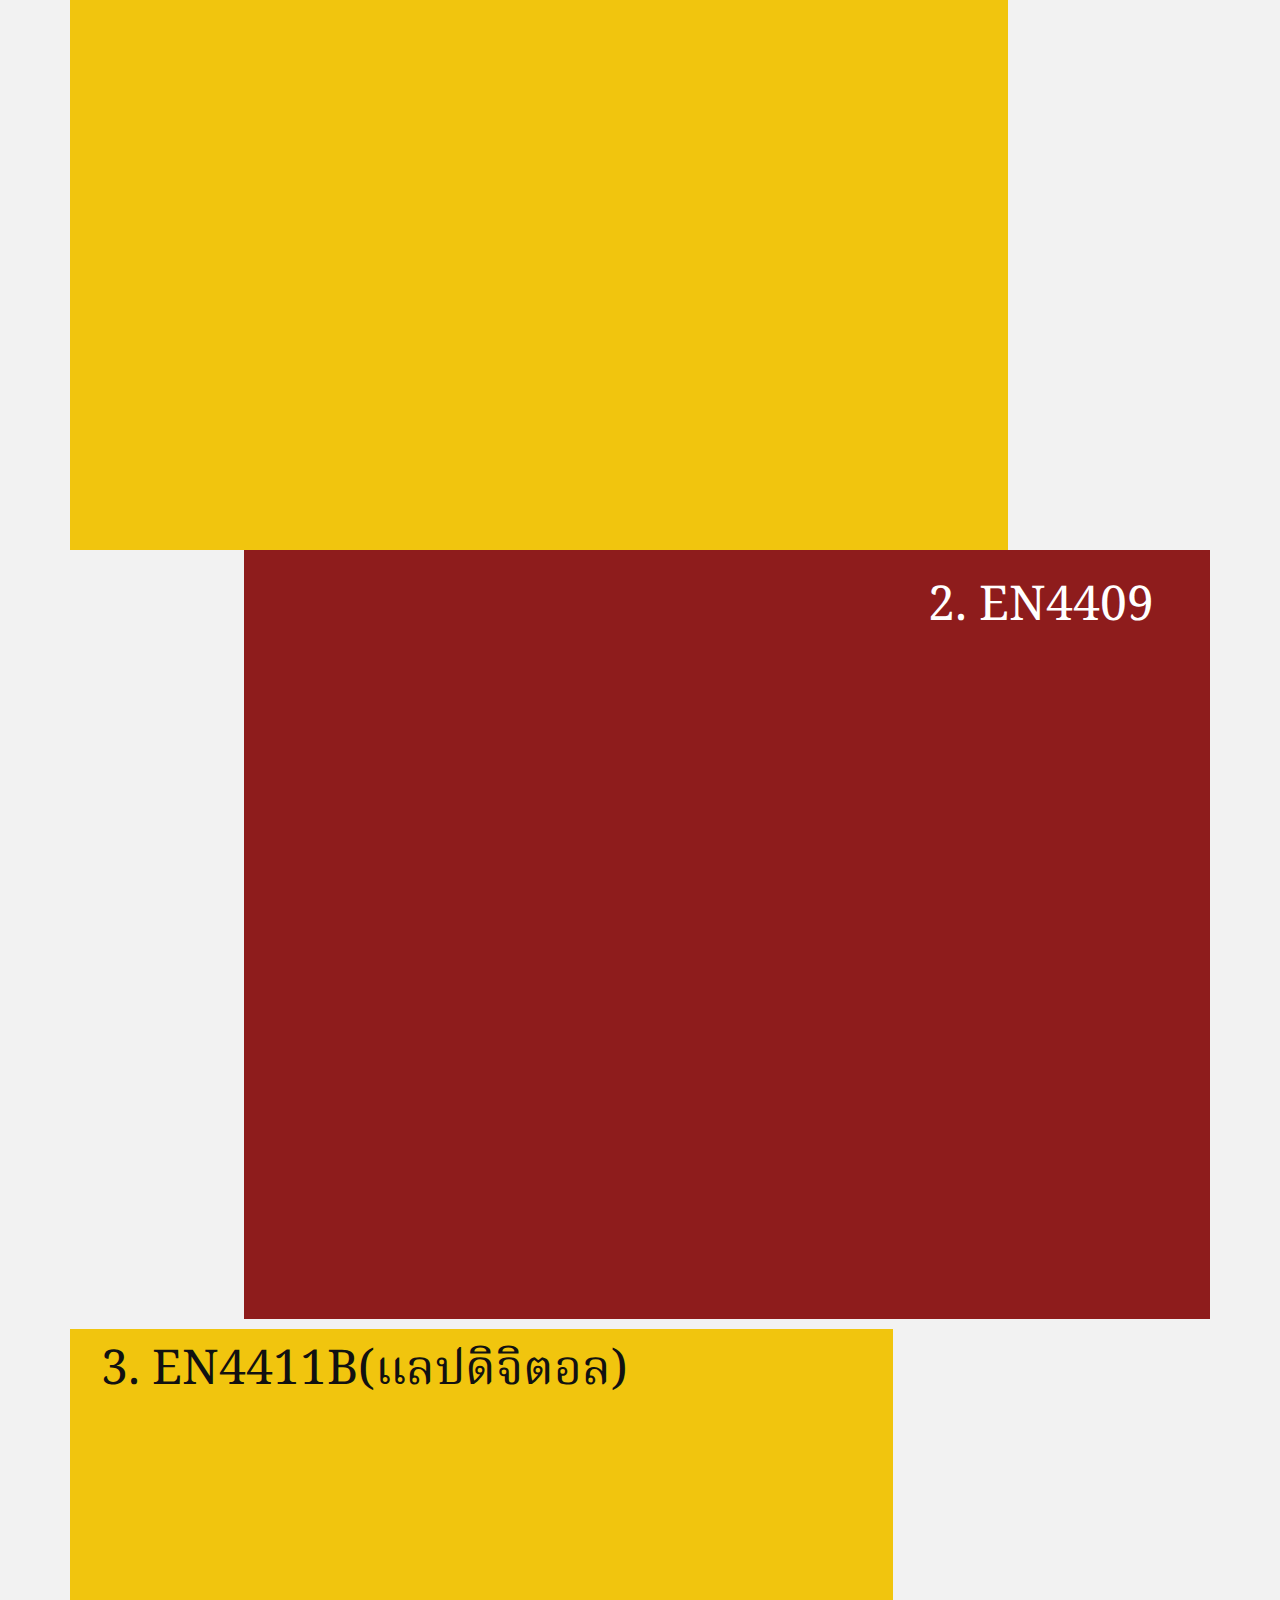
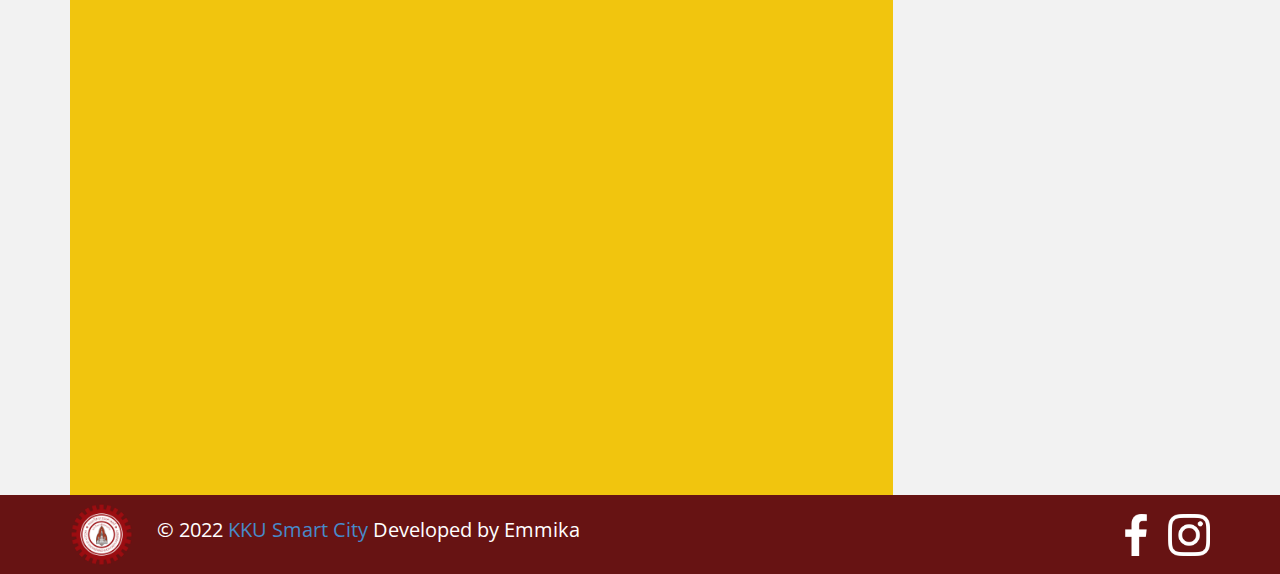
<file: ชั้น-4.html>
<!DOCTYPE html>
<html style="font-size: 16px;" lang="en"><head>
    <meta name="viewport" content="width=device-width, initial-scale=1.0">
    <meta charset="utf-8">
    <meta name="keywords" content="ชั้น 1, 1. EN4101, 2. EN4109(ห้องประชุมเล็ก), 3. ห้องพักอาจารย์ในห้องสารบรรณภาค, 4.ห้องสารบรรณภาค, 5. EN4111(ห้องประชุมเล็ก)">
    <meta name="description" content="">
    <title>ชั้น 4</title>
    <link rel="stylesheet" href="nicepage.css" media="screen">
<link rel="stylesheet" href="ชั้น-4.css" media="screen">
    <script class="u-script" type="text/javascript" src="jquery.js" defer=""></script>
    <script class="u-script" type="text/javascript" src="nicepage.js" defer=""></script>
    <meta name="generator" content="Nicepage 4.18.5, nicepage.com">
    <link id="u-theme-google-font" rel="stylesheet" href="https://fonts.googleapis.com/css?family=Roboto:100,100i,300,300i,400,400i,500,500i,700,700i,900,900i|Open+Sans:300,300i,400,400i,500,500i,600,600i,700,700i,800,800i">
    <link id="u-page-google-font" rel="stylesheet" href="https://fonts.googleapis.com/css?family=Open+Sans:300,300i,400,400i,500,500i,600,600i,700,700i,800,800i|Noto+Serif+Thai:100,200,300,400,500,600,700,800,900">
    
    
    
    
    
    <script type="application/ld+json">{
		"@context": "http://schema.org",
		"@type": "Organization",
		"name": "",
		"logo": "images/ENG_KKU_Symbol.svg.png",
		"sameAs": []
}</script>
    <meta name="theme-color" content="#478ac9">
    <meta property="og:title" content="ชั้น 4">
    <meta property="og:type" content="website">
  </head>
  <body class="u-body u-grey-5 u-xl-mode" data-lang="en"><header class="u-clearfix u-custom-color-1 u-header u-header" id="sec-dced"><div class="u-clearfix u-sheet u-valign-middle-lg u-valign-middle-md u-valign-middle-sm u-sheet-1">
        <a href="https://nicepage.com" class="u-image u-logo u-image-1" data-image-width="1200" data-image-height="1200">
          <img src="images/ENG_KKU_Symbol.svg.png" class="u-logo-image u-logo-image-1">
        </a>
        <p class="u-text u-text-default u-text-1">Computer Engineering KKU 360 ํ</p>
        <nav class="u-menu u-menu-dropdown u-offcanvas u-menu-1">
          <div class="menu-collapse u-custom-font" style="font-size: 1.25rem; letter-spacing: 0px; font-weight: 500; font-family: &quot;Noto Serif Thai&quot;;">
            <a class="u-button-style u-custom-active-border-color u-custom-active-color u-custom-border u-custom-border-color u-custom-borders u-custom-hover-border-color u-custom-hover-color u-custom-left-right-menu-spacing u-custom-padding-bottom u-custom-text-active-color u-custom-text-color u-custom-text-hover-color u-custom-top-bottom-menu-spacing u-nav-link u-text-active-palette-1-base u-text-hover-palette-2-base" href="#">
              <svg class="u-svg-link" viewBox="0 0 24 24"><use xmlns:xlink="http://www.w3.org/1999/xlink" xlink:href="#menu-hamburger"></use></svg>
              <svg class="u-svg-content" version="1.1" id="menu-hamburger" viewBox="0 0 16 16" x="0px" y="0px" xmlns:xlink="http://www.w3.org/1999/xlink" xmlns="http://www.w3.org/2000/svg"><g><rect y="1" width="16" height="2"></rect><rect y="7" width="16" height="2"></rect><rect y="13" width="16" height="2"></rect>
</g></svg>
            </a>
          </div>
          <div class="u-custom-menu u-nav-container">
            <ul class="u-custom-font u-nav u-spacing-2 u-unstyled u-nav-1"><li class="u-nav-item"><a class="u-active-grey-5 u-border-active-palette-1-base u-border-hover-palette-1-base u-border-no-left u-border-no-right u-border-no-top u-button-style u-hover-grey-10 u-nav-link u-text-active-grey-90 u-text-hover-grey-90" href="หน้าหลัก.html" style="padding: 10px 20px;">หน้าหลัก</a>
</li><li class="u-nav-item"><a class="u-active-grey-5 u-border-active-palette-1-base u-border-hover-palette-1-base u-border-no-left u-border-no-right u-border-no-top u-button-style u-hover-grey-10 u-nav-link u-text-active-grey-90 u-text-hover-grey-90" href="หน้าหลัก.html#carousel_78ed" style="padding: 10px 20px;">เลือกชั้น</a><div class="u-nav-popup"><ul class="u-h-spacing-20 u-nav u-unstyled u-v-spacing-10"><li class="u-nav-item"><a class="u-button-style u-nav-link u-white" href="ชั้น-1.html">ชั้นที่ 1</a>
</li><li class="u-nav-item"><a class="u-button-style u-nav-link u-white" href="ชั้น-2.html">ชั้นที่ 2</a>
</li><li class="u-nav-item"><a class="u-button-style u-nav-link u-white" href="ชั้น-3.html">ชั้นที่ 3</a>
</li><li class="u-nav-item"><a class="u-button-style u-nav-link u-white" href="ชั้น-4.html">ชั้นที่ 4</a>
</li><li class="u-nav-item"><a class="u-button-style u-nav-link u-white" href="ชั้น-5.html">ชั้นที่ 5</a>
</li></ul>
</div>
</li><li class="u-nav-item"><a class="u-active-grey-5 u-border-active-palette-1-base u-border-hover-palette-1-base u-border-no-left u-border-no-right u-border-no-top u-button-style u-hover-grey-10 u-nav-link u-text-active-grey-90 u-text-hover-grey-90" href="เกี่ยวกับ.html" style="padding: 10px 20px;">เกี่ยวกับ</a>
</li></ul>
          </div>
          <div class="u-custom-menu u-nav-container-collapse">
            <div class="u-black u-container-style u-inner-container-layout u-opacity u-opacity-95 u-sidenav">
              <div class="u-inner-container-layout u-sidenav-overflow">
                <div class="u-menu-close"></div>
                <ul class="u-align-center u-nav u-popupmenu-items u-unstyled u-nav-3"><li class="u-nav-item"><a class="u-button-style u-nav-link" href="หน้าหลัก.html">หน้าหลัก</a>
</li><li class="u-nav-item"><a class="u-button-style u-nav-link" href="หน้าหลัก.html#carousel_78ed">เลือกชั้น</a><div class="u-nav-popup"><ul class="u-h-spacing-20 u-nav u-unstyled u-v-spacing-10"><li class="u-nav-item"><a class="u-button-style u-nav-link" href="ชั้น-1.html">ชั้นที่ 1</a>
</li><li class="u-nav-item"><a class="u-button-style u-nav-link" href="ชั้น-2.html">ชั้นที่ 2</a>
</li><li class="u-nav-item"><a class="u-button-style u-nav-link" href="ชั้น-3.html">ชั้นที่ 3</a>
</li><li class="u-nav-item"><a class="u-button-style u-nav-link" href="ชั้น-4.html">ชั้นที่ 4</a>
</li><li class="u-nav-item"><a class="u-button-style u-nav-link" href="ชั้น-5.html">ชั้นที่ 5</a>
</li></ul>
</div>
</li><li class="u-nav-item"><a class="u-button-style u-nav-link" href="เกี่ยวกับ.html">เกี่ยวกับ</a>
</li></ul>
              </div>
            </div>
            <div class="u-black u-menu-overlay u-opacity u-opacity-70"></div>
          </div>
        </nav>
      </div></header> 
    <section class="u-border-2 u-border-grey-75 u-clearfix u-section-1" id="sec-e803">
      <div class="u-clearfix u-sheet u-sheet-1">
        <h1 class="u-custom-font u-text u-text-default u-text-1">ชั้น 4</h1>
        <div class="u-align-center u-clearfix u-custom-html u-custom-html-1">
          <iframe sandbox="allow-same-origin allow-forms allow-popups allow-modals allow-scripts allow-pointer-lock" class="_3Xz9Z" title="Embedded Content" name="htmlComp-iframe" width="80%" height="600px" data-src="" src="http://v360.kku.ac.th/viewer/index.php?code=2838023a778dfaecdc212708f721b788&amp;room=340"></iframe>
        </div><span class="u-border-2 u-border-grey-75 u-file-icon u-icon u-icon-1"><img src="images/159599.png" alt=""></span><span class="u-border-2 u-border-grey-75 u-file-icon u-icon u-icon-2"><img src="images/3497449.png" alt=""></span><span class="u-border-2 u-border-grey-75 u-file-icon u-icon u-icon-3"><img src="images/925993.png" alt=""></span><span class="u-border-2 u-border-grey-75 u-file-icon u-icon u-icon-4"><img src="images/1066025.png" alt=""></span><span class="u-border-2 u-border-grey-75 u-file-icon u-icon u-icon-5"><img src="images/159049.png" alt=""></span><span class="u-border-2 u-border-grey-75 u-file-icon u-icon u-icon-6"><img src="images/4902379.png" alt=""></span><span class="u-border-2 u-border-grey-75 u-file-icon u-icon u-icon-7"><img src="images/3290888.png" alt=""></span><span class="u-border-2 u-border-grey-75 u-file-icon u-icon u-icon-8"><img src="images/2933791.png" alt=""></span><span class="u-border-2 u-border-grey-75 u-file-icon u-icon u-icon-9"><img src="images/3626575.png" alt=""></span><span class="u-border-2 u-border-grey-75 u-file-icon u-icon u-text-black u-icon-10"><img src="images/1986427-6dff8463.png" alt=""></span>
        <p class="u-small-text u-text u-text-default u-text-variant u-text-2">ไวไฟ</p>
        <p class="u-small-text u-text u-text-default u-text-variant u-text-3">ไมโครโฟน</p>
        <p class="u-small-text u-text u-text-default u-text-variant u-text-4">พัดลม</p>
        <p class="u-small-text u-text u-text-default u-text-variant u-text-5">กระดาน</p>
        <p class="u-small-text u-text u-text-default u-text-variant u-text-6">ปลั๊กไฟ</p>
        <p class="u-small-text u-text u-text-default u-text-variant u-text-7">แอร์</p>
        <p class="u-small-text u-text u-text-default u-text-variant u-text-8">โต๊ะเรียน</p>
        <p class="u-small-text u-text u-text-default u-text-variant u-text-9">จอทีวี</p>
        <p class="u-small-text u-text u-text-default u-text-variant u-text-10">คอมพิวเตอร์</p>
        <p class="u-small-text u-text u-text-default u-text-variant u-text-11">โปรเจคเตอร์</p>
        <img class="u-expanded-width u-hover-feature u-image u-image-contain u-image-default u-image-1" src="images/4.PNG" alt="" data-image-width="2160" data-image-height="637">
        <a href="ชั้น-4.html#carousel_3d17" class="u-btn u-btn-round u-button-style u-custom-font u-radius-50 u-btn-1">1</a>
        <a href="ชั้น-4.html#carousel_35e5" class="u-btn u-btn-round u-button-style u-custom-font u-radius-50 u-btn-2">3</a>
        <a href="ชั้น-4.html#carousel_43fe" class="u-btn u-btn-round u-button-style u-custom-font u-radius-50 u-btn-3">2</a>
        <h4 class="u-custom-font u-text u-text-default-lg u-text-default-md u-text-default-sm u-text-default-xl u-text-12"> หมายเหตุ : กดที่ตัวเลข เพื่อเยี่ยมชมห้อง</h4>
      </div>
      
    </section>
    <section class="u-clearfix u-section-2" id="carousel_3d17">
      <div class="u-clearfix u-sheet u-sheet-1">
        <div class="u-absolute-hcenter-md u-absolute-hcenter-sm u-absolute-hcenter-xs u-expanded-height u-palette-3-base u-shape u-shape-rectangle u-shape-1"></div>
        <h1 class="u-custom-font u-text u-text-default u-text-1">1. EN4401</h1>
        <div class="u-align-center u-clearfix u-layout-wrap u-layout-wrap-1" data-animation-name="customAnimationIn" data-animation-duration="1000">
          <div class="u-gutter-0 u-layout">
            <div class="u-layout-row">
              <div class="u-container-style u-layout-cell u-size-40 u-layout-cell-1">
                <div class="u-container-layout u-container-layout-1">
                  <div class="u-align-center u-clearfix u-custom-html u-expanded-width u-custom-html-1">
                    <iframe sandbox="allow-same-origin allow-forms allow-popups allow-modals allow-scripts allow-pointer-lock" class="_3Xz9Z" title="Embedded Content" name="htmlComp-iframe" width="100%" height="600px" data-src="" src="http://v360.kku.ac.th/viewer/index.php?code=2838023a778dfaecdc212708f721b788&amp;room=349"></iframe>
                  </div>
                </div>
              </div>
              <div class="u-align-left u-black u-container-style u-layout-cell u-size-20 u-layout-cell-2">
                <div class="u-container-layout u-container-layout-2"><span class="u-border-2 u-border-white u-file-icon u-icon u-text-white u-icon-1"><img src="images/25.png" alt=""></span><span class="u-border-2 u-border-white u-file-icon u-icon u-text-white u-icon-2"><img src="images/159599-f77ab326.png" alt=""></span><span class="u-border-2 u-border-white u-file-icon u-icon u-text-white u-icon-3"><img src="images/27.png" alt=""></span><span class="u-file-icon u-icon u-icon-4"><img src="images/8068393.png" alt=""></span><span class="u-border-2 u-border-white u-file-icon u-icon u-text-white u-icon-5"><img src="images/1066025-a0e84a1a.png" alt=""></span>
                  <div class="u-custom-color-5 u-preserve-proportions u-shape u-shape-circle u-shape-2"></div>
                  <p class="u-text u-text-2">2</p><span class="u-border-2 u-border-white u-file-icon u-icon u-text-white u-icon-6"><img src="images/4902379-a341988f.png" alt=""></span><span class="u-file-icon u-icon u-icon-7"><img src="images/8068129.png" alt=""></span><span class="u-border-2 u-border-white u-file-icon u-icon u-text-white u-icon-8"><img src="images/159049-1aa5e7a8.png" alt=""></span><span class="u-file-icon u-icon u-icon-9"><img src="images/8068302.png" alt=""></span><span class="u-border-2 u-border-white u-file-icon u-icon u-text-white u-icon-10"><img src="images/3290888-0c6a936f.png" alt=""></span><span class="u-file-icon u-icon u-icon-11"><img src="images/8068139.png" alt=""></span><span class="u-border-2 u-border-white u-file-icon u-icon u-text-white u-icon-12"><img src="images/34.png" alt=""></span><span class="u-file-icon u-icon u-icon-13"><img src="images/8068017.png" alt=""></span><span class="u-border-2 u-border-white u-file-icon u-icon u-text-white u-icon-14"><img src="images/3626575-7305063b.png" alt=""></span><span class="u-file-icon u-icon u-icon-15"><img src="images/8068063.png" alt=""></span><span class="u-file-icon u-icon u-icon-16"><img src="images/8068017.png" alt=""></span>
                </div>
              </div>
            </div>
          </div>
        </div>
      </div>
    </section>
    <section class="u-clearfix u-section-3" id="carousel_43fe">
      <div class="u-clearfix u-sheet u-sheet-1">
        <div class="u-absolute-hcenter-md u-container-style u-custom-color-2 u-expanded-width-lg u-expanded-width-md u-expanded-width-sm u-expanded-width-xs u-group u-shape-rectangle u-group-1">
          <div class="u-container-layout u-container-layout-1">
            <h1 class="u-custom-font u-text u-text-default u-text-1">2. EN4409</h1>
          </div>
        </div>
        <div class="u-align-center u-clearfix u-expanded-width-xs u-layout-wrap u-layout-wrap-1" data-animation-name="customAnimationIn" data-animation-duration="1000">
          <div class="u-layout">
            <div class="u-layout-row">
              <div class="u-align-left u-container-style u-layout-cell u-left-cell u-shape-rectangle u-size-41 u-layout-cell-1">
                <div class="u-container-layout u-container-layout-2">
                  <div class="u-clearfix u-custom-html u-expanded-width u-custom-html-1">
                    <iframe sandbox="allow-same-origin allow-forms allow-popups allow-modals allow-scripts allow-pointer-lock" class="_3Xz9Z" title="Embedded Content" name="htmlComp-iframe" width="100%" height="600px" data-src="" src="http://v360.kku.ac.th/viewer/index.php?code=2838023a778dfaecdc212708f721b788&amp;room=350"></iframe>
                  </div>
                </div>
              </div>
              <div class="u-align-left u-black u-container-style u-layout-cell u-right-cell u-size-19 u-layout-cell-2">
                <div class="u-container-layout u-valign-middle-lg u-valign-middle-md u-container-layout-3"><span class="u-border-2 u-border-white u-file-icon u-icon u-text-white u-icon-1"><img src="images/159599-f77ab326.png" alt=""></span><span class="u-border-2 u-border-white u-file-icon u-icon u-text-white u-icon-2"><img src="images/3290888-0c6a936f.png" alt=""></span><span class="u-file-icon u-icon u-icon-3"><img src="images/8068139.png" alt=""></span><span class="u-border-2 u-border-white u-file-icon u-icon u-text-white u-icon-4"><img src="images/1066025-a0e84a1a.png" alt=""></span><span class="u-border-2 u-border-white u-file-icon u-icon u-text-white u-icon-5"><img src="images/4902379-a341988f.png" alt=""></span><span class="u-file-icon u-icon u-icon-6"><img src="images/8068129.png" alt=""></span><span class="u-border-2 u-border-white u-file-icon u-icon u-text-white u-icon-7"><img src="images/159049-1aa5e7a8.png" alt=""></span><span class="u-border-2 u-border-white u-file-icon u-icon u-text-white u-icon-8"><img src="images/25.png" alt=""></span><span class="u-file-icon u-icon u-icon-9"><img src="images/8068017.png" alt=""></span><span class="u-file-icon u-icon u-icon-10"><img src="images/8067973.png" alt=""></span><span class="u-border-2 u-border-white u-file-icon u-icon u-text-white u-icon-11"><img src="images/27.png" alt=""></span><span class="u-file-icon u-icon u-icon-12"><img src="images/8068184.png" alt=""></span><span class="u-border-2 u-border-white u-file-icon u-icon u-text-white u-icon-13"><img src="images/34.png" alt=""></span><span class="u-file-icon u-icon u-icon-14"><img src="images/8068017.png" alt=""></span><span class="u-file-icon u-icon u-icon-15"><img src="images/8068017.png" alt=""></span>
                </div>
              </div>
            </div>
          </div>
        </div>
      </div>
    </section>
    <section class="u-clearfix u-section-4" id="carousel_35e5">
      <div class="u-clearfix u-sheet u-sheet-1">
        <div class="u-expanded-height-lg u-expanded-height-md u-expanded-height-sm u-expanded-height-xs u-palette-3-base u-shape u-shape-rectangle u-shape-1"></div>
        <h1 class="u-custom-font u-text u-text-default u-text-1">3. EN4411B(แลปดิจิตอล)</h1>
        <div class="u-align-center u-clearfix u-layout-wrap u-layout-wrap-1" data-animation-name="customAnimationIn" data-animation-duration="1000">
          <div class="u-layout">
            <div class="u-layout-row">
              <div class="u-align-center u-container-style u-layout-cell u-left-cell u-shape-rectangle u-size-41 u-layout-cell-1">
                <div class="u-container-layout u-valign-middle-lg u-valign-middle-xl u-container-layout-1">
                  <div class="u-clearfix u-custom-html u-expanded-width-lg u-expanded-width-xl u-custom-html-1">
                    <iframe sandbox="allow-same-origin allow-forms allow-popups allow-modals allow-scripts allow-pointer-lock" class="_3Xz9Z" title="Embedded Content" name="htmlComp-iframe" width="100%" height="600px" data-src="" src="http://v360.kku.ac.th/viewer/index.php?code=2838023a778dfaecdc212708f721b788&amp;room=361"></iframe>
                  </div>
                </div>
              </div>
              <div class="u-align-left u-black u-container-style u-layout-cell u-right-cell u-size-19 u-layout-cell-2">
                <div class="u-container-layout u-container-layout-2"><span class="u-border-2 u-border-white u-file-icon u-icon u-text-white u-icon-1"><img src="images/3290888-0c6a936f.png" alt=""></span><span class="u-file-icon u-icon u-icon-2"><img src="images/8068029.png" alt=""></span><span class="u-border-2 u-border-white u-file-icon u-icon u-text-white u-icon-3"><img src="images/159599-f77ab326.png" alt=""></span><span class="u-border-2 u-border-white u-file-icon u-icon u-text-white u-icon-4"><img src="images/1066025-a0e84a1a.png" alt=""></span><span class="u-border-2 u-border-white u-file-icon u-icon u-text-white u-icon-5"><img src="images/4902379-a341988f.png" alt=""></span>
                  <div class="u-custom-color-5 u-preserve-proportions u-shape u-shape-circle u-shape-2"></div>
                  <p class="u-text u-text-2">2</p><span class="u-border-2 u-border-white u-file-icon u-icon u-text-white u-icon-6"><img src="images/3626575-7305063b.png" alt=""></span><span class="u-file-icon u-icon u-icon-7"><img src="images/8068184.png" alt=""></span><span class="u-border-2 u-border-white u-file-icon u-icon u-text-white u-icon-8"><img src="images/159049-1aa5e7a8.png" alt=""></span><span class="u-file-icon u-icon u-icon-9"><img src="images/8068393.png" alt=""></span><span class="u-border-2 u-border-white u-file-icon u-icon u-text-white u-icon-10"><img src="images/34.png" alt=""></span><span class="u-border-2 u-border-white u-file-icon u-icon u-text-white u-icon-11"><img src="images/32.png" alt=""></span>
                  <div class="u-custom-color-5 u-preserve-proportions u-shape u-shape-circle u-shape-3"></div><span class="u-border-2 u-border-white u-file-icon u-icon u-text-white u-icon-12"><img src="images/25.png" alt=""></span><span class="u-file-icon u-icon u-icon-13"><img src="images/8068017.png" alt=""></span>
                  <div class="u-custom-color-5 u-preserve-proportions u-shape u-shape-circle u-shape-4"></div>
                  <p class="u-text u-text-3">2</p><span class="u-file-icon u-icon u-icon-14"><img src="images/8068017.png" alt=""></span>
                  <p class="u-text u-text-4">2</p>
                </div>
              </div>
            </div>
          </div>
        </div>
      </div>
    </section>
    
    
    <footer class="u-align-center-sm u-align-center-xs u-clearfix u-custom-color-1 u-footer u-footer" id="sec-1936"><div class="u-clearfix u-sheet u-sheet-1">
        <a href="https://nicepage.com" class="u-image u-logo u-image-1" data-image-width="1200" data-image-height="1200">
          <img src="images/ENG_KKU_Symbol.svg.png" class="u-logo-image u-logo-image-1">
        </a>
        <div class="u-social-icons u-spacing-10 u-social-icons-1">
          <a class="u-social-url" title="facebook" target="_blank" href=""><span class="u-file-icon u-icon u-social-facebook u-social-icon u-text-white u-icon-1"><img src="images/20837-323562e4.png" alt=""></span>
          </a>
          <a class="u-social-url" title="instagram" target="_blank" href=""><span class="u-file-icon u-icon u-social-icon u-social-instagram u-text-white u-icon-2"><img src="images/1384031-1bfc850a.png" alt=""></span>
          </a>
        </div><!--position-->
        <div data-position="" class="u-position u-position-1"><!--block-->
          <div class="u-block">
            <div class="u-block-container u-clearfix"><!--block_header-->
              <h5 class="u-block-header u-text"><!--block_header_content--><!--/block_header_content--></h5><!--/block_header--><!--block_content-->
              <div class="u-block-content u-custom-font u-text u-text-white u-text-2"><!--block_content_content--> © 2022&nbsp;<a class="mb-3 mb-md-0 u-active-none u-border-none u-btn u-button-style u-hover-none u-none u-text-palette-1-base u-btn-1" href="https://smartcity.kku.ac.th/">KKU Smart City&nbsp;</a>Developed by Emmika<!--/block_content_content-->
              </div><!--/block_content-->
            </div>
          </div><!--/block-->
        </div><!--/position-->
      </div></footer>
    <span style="height: 64px; width: 64px; margin-left: 0px; margin-right: auto; margin-top: 0px; background-image: none; right: 20px; bottom: 85px; padding: 15px;" class="u-back-to-top u-grey-25 u-icon u-icon-circle u-opacity u-opacity-85" data-href="#">
        <svg class="u-svg-link" preserveAspectRatio="xMidYMin slice" viewBox="0 0 551.13 551.13"><use xmlns:xlink="http://www.w3.org/1999/xlink" xlink:href="#svg-1d98"></use></svg>
        <svg class="u-svg-content" enable-background="new 0 0 551.13 551.13" viewBox="0 0 551.13 551.13" xmlns="http://www.w3.org/2000/svg" id="svg-1d98"><path d="m275.565 189.451 223.897 223.897h51.668l-275.565-275.565-275.565 275.565h51.668z"></path></svg>
    </span>
  
</body></html>
</file>
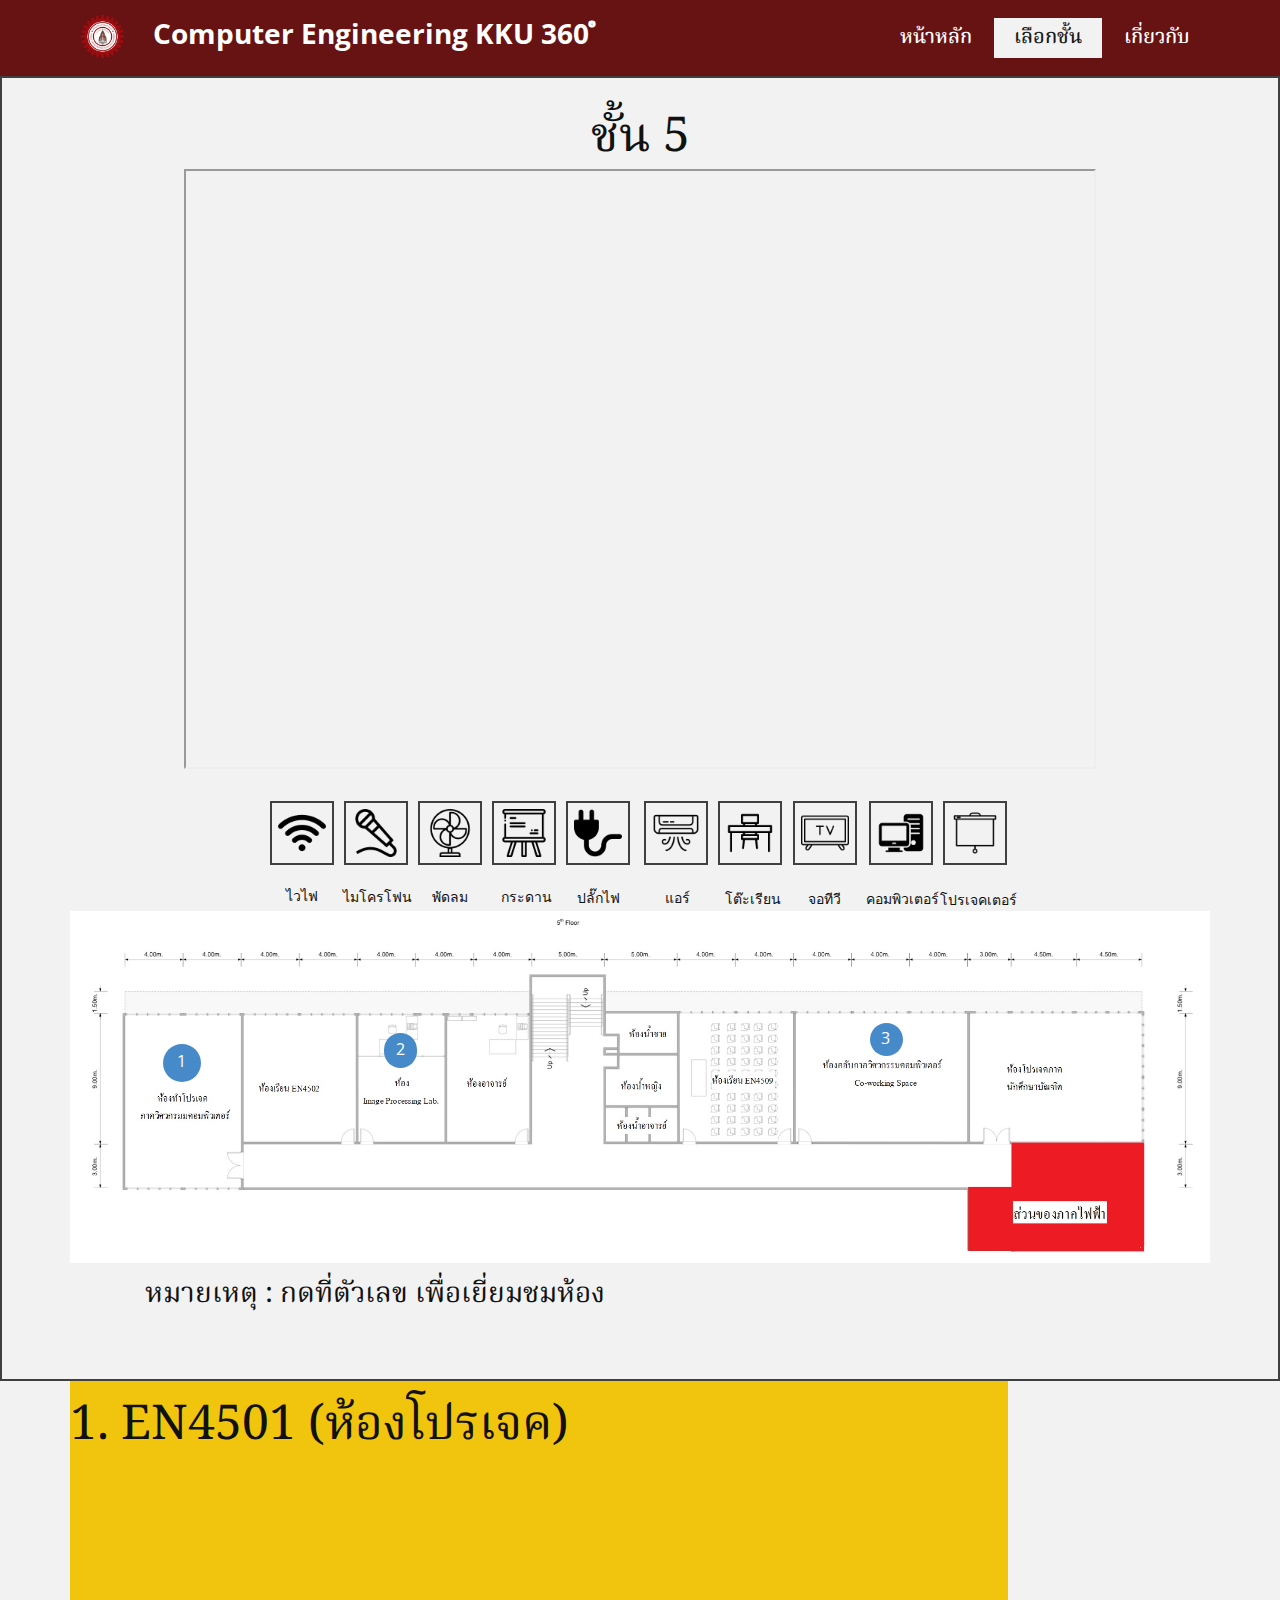
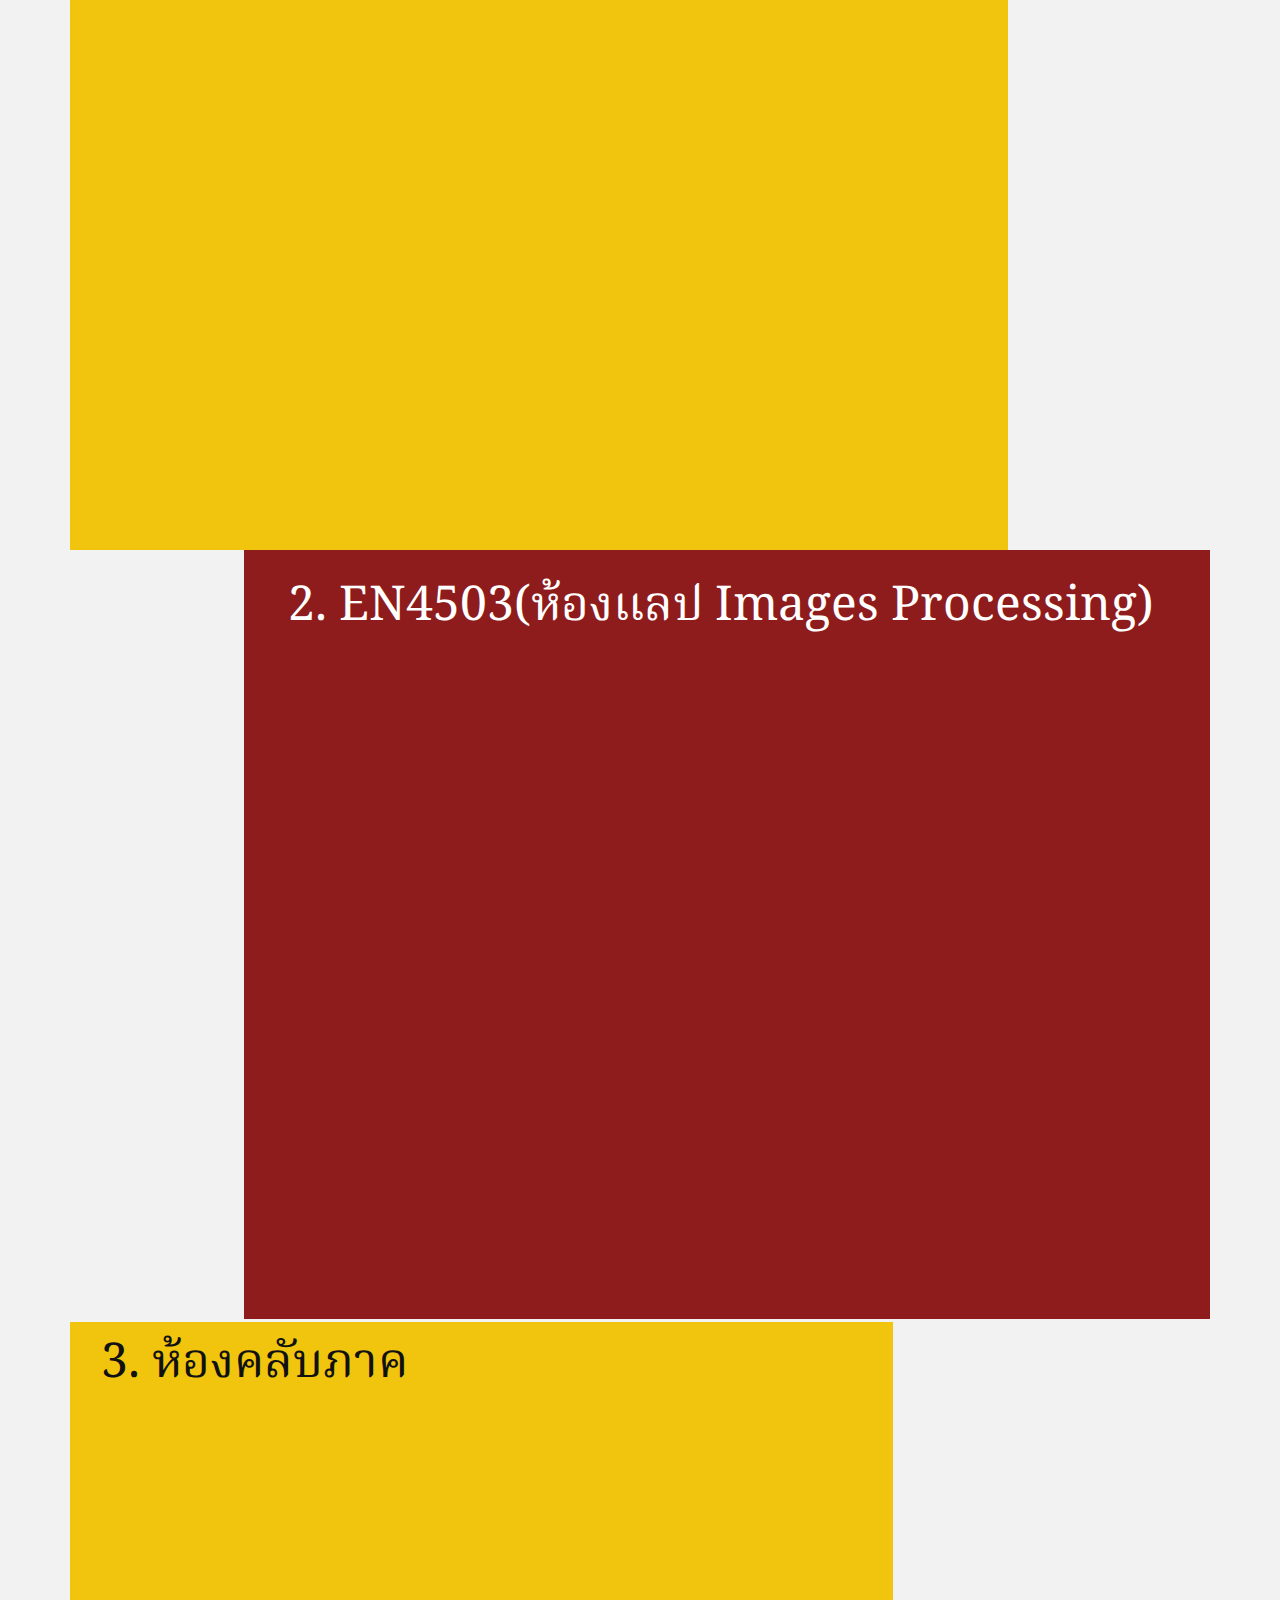
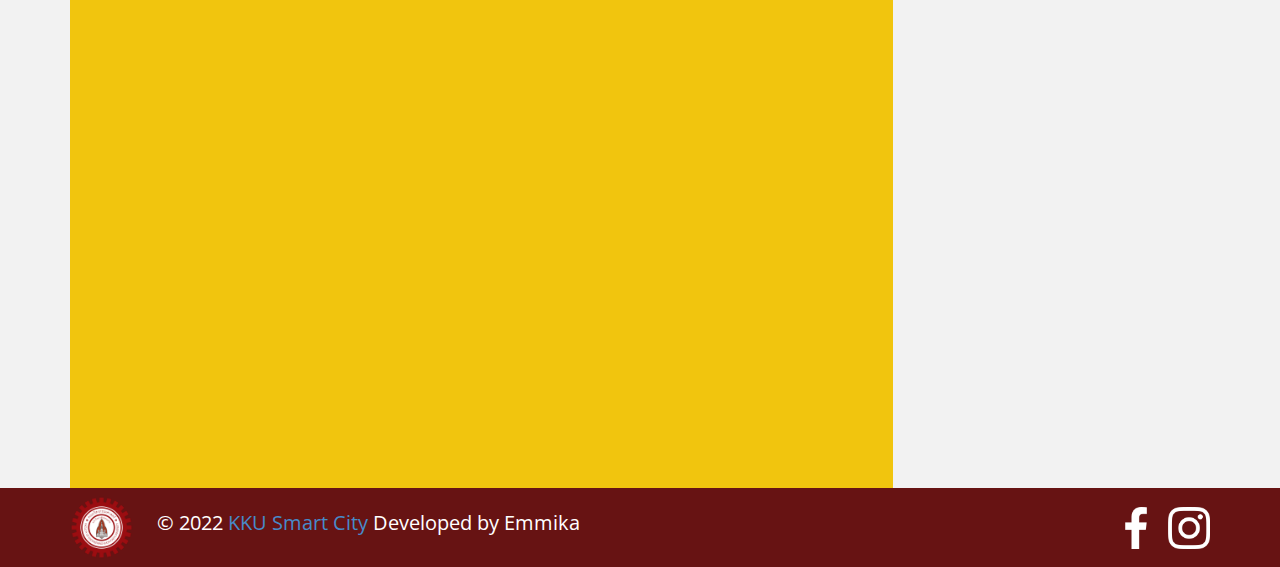
<file: ชั้น-5.html>
<!DOCTYPE html>
<html style="font-size: 16px;" lang="en"><head>
    <meta name="viewport" content="width=device-width, initial-scale=1.0">
    <meta charset="utf-8">
    <meta name="keywords" content="ชั้น 1, 1. EN4101, 2. EN4109(ห้องประชุมเล็ก), 3. ห้องพักอาจารย์ในห้องสารบรรณภาค, 4.ห้องสารบรรณภาค, 5. EN4111(ห้องประชุมเล็ก)">
    <meta name="description" content="">
    <title>ชั้น 5</title>
    <link rel="stylesheet" href="nicepage.css" media="screen">
<link rel="stylesheet" href="ชั้น-5.css" media="screen">
    <script class="u-script" type="text/javascript" src="jquery.js" defer=""></script>
    <script class="u-script" type="text/javascript" src="nicepage.js" defer=""></script>
    <meta name="generator" content="Nicepage 4.18.5, nicepage.com">
    <link id="u-theme-google-font" rel="stylesheet" href="https://fonts.googleapis.com/css?family=Roboto:100,100i,300,300i,400,400i,500,500i,700,700i,900,900i|Open+Sans:300,300i,400,400i,500,500i,600,600i,700,700i,800,800i">
    <link id="u-page-google-font" rel="stylesheet" href="https://fonts.googleapis.com/css?family=Open+Sans:300,300i,400,400i,500,500i,600,600i,700,700i,800,800i|Noto+Serif+Thai:100,200,300,400,500,600,700,800,900">
    
    
    
    
    
    <script type="application/ld+json">{
		"@context": "http://schema.org",
		"@type": "Organization",
		"name": "",
		"logo": "images/ENG_KKU_Symbol.svg.png",
		"sameAs": []
}</script>
    <meta name="theme-color" content="#478ac9">
    <meta property="og:title" content="ชั้น 5">
    <meta property="og:type" content="website">
  </head>
  <body class="u-body u-grey-5 u-xl-mode" data-lang="en"><header class="u-clearfix u-custom-color-1 u-header u-header" id="sec-dced"><div class="u-clearfix u-sheet u-valign-middle-lg u-valign-middle-md u-valign-middle-sm u-sheet-1">
        <a href="https://nicepage.com" class="u-image u-logo u-image-1" data-image-width="1200" data-image-height="1200">
          <img src="images/ENG_KKU_Symbol.svg.png" class="u-logo-image u-logo-image-1">
        </a>
        <p class="u-text u-text-default u-text-1">Computer Engineering KKU 360 ํ</p>
        <nav class="u-menu u-menu-dropdown u-offcanvas u-menu-1">
          <div class="menu-collapse u-custom-font" style="font-size: 1.25rem; letter-spacing: 0px; font-weight: 500; font-family: &quot;Noto Serif Thai&quot;;">
            <a class="u-button-style u-custom-active-border-color u-custom-active-color u-custom-border u-custom-border-color u-custom-borders u-custom-hover-border-color u-custom-hover-color u-custom-left-right-menu-spacing u-custom-padding-bottom u-custom-text-active-color u-custom-text-color u-custom-text-hover-color u-custom-top-bottom-menu-spacing u-nav-link u-text-active-palette-1-base u-text-hover-palette-2-base" href="#">
              <svg class="u-svg-link" viewBox="0 0 24 24"><use xmlns:xlink="http://www.w3.org/1999/xlink" xlink:href="#menu-hamburger"></use></svg>
              <svg class="u-svg-content" version="1.1" id="menu-hamburger" viewBox="0 0 16 16" x="0px" y="0px" xmlns:xlink="http://www.w3.org/1999/xlink" xmlns="http://www.w3.org/2000/svg"><g><rect y="1" width="16" height="2"></rect><rect y="7" width="16" height="2"></rect><rect y="13" width="16" height="2"></rect>
</g></svg>
            </a>
          </div>
          <div class="u-custom-menu u-nav-container">
            <ul class="u-custom-font u-nav u-spacing-2 u-unstyled u-nav-1"><li class="u-nav-item"><a class="u-active-grey-5 u-border-active-palette-1-base u-border-hover-palette-1-base u-border-no-left u-border-no-right u-border-no-top u-button-style u-hover-grey-10 u-nav-link u-text-active-grey-90 u-text-hover-grey-90" href="หน้าหลัก.html" style="padding: 10px 20px;">หน้าหลัก</a>
</li><li class="u-nav-item"><a class="u-active-grey-5 u-border-active-palette-1-base u-border-hover-palette-1-base u-border-no-left u-border-no-right u-border-no-top u-button-style u-hover-grey-10 u-nav-link u-text-active-grey-90 u-text-hover-grey-90" href="หน้าหลัก.html#carousel_78ed" style="padding: 10px 20px;">เลือกชั้น</a><div class="u-nav-popup"><ul class="u-h-spacing-20 u-nav u-unstyled u-v-spacing-10"><li class="u-nav-item"><a class="u-button-style u-nav-link u-white" href="ชั้น-1.html">ชั้นที่ 1</a>
</li><li class="u-nav-item"><a class="u-button-style u-nav-link u-white" href="ชั้น-2.html">ชั้นที่ 2</a>
</li><li class="u-nav-item"><a class="u-button-style u-nav-link u-white" href="ชั้น-3.html">ชั้นที่ 3</a>
</li><li class="u-nav-item"><a class="u-button-style u-nav-link u-white" href="ชั้น-4.html">ชั้นที่ 4</a>
</li><li class="u-nav-item"><a class="u-button-style u-nav-link u-white" href="ชั้น-5.html">ชั้นที่ 5</a>
</li></ul>
</div>
</li><li class="u-nav-item"><a class="u-active-grey-5 u-border-active-palette-1-base u-border-hover-palette-1-base u-border-no-left u-border-no-right u-border-no-top u-button-style u-hover-grey-10 u-nav-link u-text-active-grey-90 u-text-hover-grey-90" href="เกี่ยวกับ.html" style="padding: 10px 20px;">เกี่ยวกับ</a>
</li></ul>
          </div>
          <div class="u-custom-menu u-nav-container-collapse">
            <div class="u-black u-container-style u-inner-container-layout u-opacity u-opacity-95 u-sidenav">
              <div class="u-inner-container-layout u-sidenav-overflow">
                <div class="u-menu-close"></div>
                <ul class="u-align-center u-nav u-popupmenu-items u-unstyled u-nav-3"><li class="u-nav-item"><a class="u-button-style u-nav-link" href="หน้าหลัก.html">หน้าหลัก</a>
</li><li class="u-nav-item"><a class="u-button-style u-nav-link" href="หน้าหลัก.html#carousel_78ed">เลือกชั้น</a><div class="u-nav-popup"><ul class="u-h-spacing-20 u-nav u-unstyled u-v-spacing-10"><li class="u-nav-item"><a class="u-button-style u-nav-link" href="ชั้น-1.html">ชั้นที่ 1</a>
</li><li class="u-nav-item"><a class="u-button-style u-nav-link" href="ชั้น-2.html">ชั้นที่ 2</a>
</li><li class="u-nav-item"><a class="u-button-style u-nav-link" href="ชั้น-3.html">ชั้นที่ 3</a>
</li><li class="u-nav-item"><a class="u-button-style u-nav-link" href="ชั้น-4.html">ชั้นที่ 4</a>
</li><li class="u-nav-item"><a class="u-button-style u-nav-link" href="ชั้น-5.html">ชั้นที่ 5</a>
</li></ul>
</div>
</li><li class="u-nav-item"><a class="u-button-style u-nav-link" href="เกี่ยวกับ.html">เกี่ยวกับ</a>
</li></ul>
              </div>
            </div>
            <div class="u-black u-menu-overlay u-opacity u-opacity-70"></div>
          </div>
        </nav>
      </div></header> 
    <section class="u-border-2 u-border-grey-75 u-clearfix u-section-1" id="sec-e803">
      <div class="u-clearfix u-sheet u-sheet-1">
        <h1 class="u-custom-font u-text u-text-default u-text-1">ชั้น 5</h1>
        <div class="u-align-center u-clearfix u-custom-html u-custom-html-1">
          <iframe sandbox="allow-same-origin allow-forms allow-popups allow-modals allow-scripts allow-pointer-lock" class="_3Xz9Z" title="Embedded Content" name="htmlComp-iframe" width="80%" height="600px" data-src="" src="http://v360.kku.ac.th/viewer/index.php?code=2838023a778dfaecdc212708f721b788&amp;room=342"></iframe>
        </div><span class="u-border-2 u-border-grey-75 u-file-icon u-icon u-icon-1"><img src="images/159599.png" alt=""></span><span class="u-border-2 u-border-grey-75 u-file-icon u-icon u-icon-2"><img src="images/3497449.png" alt=""></span><span class="u-border-2 u-border-grey-75 u-file-icon u-icon u-icon-3"><img src="images/925993.png" alt=""></span><span class="u-border-2 u-border-grey-75 u-file-icon u-icon u-icon-4"><img src="images/1066025.png" alt=""></span><span class="u-border-2 u-border-grey-75 u-file-icon u-icon u-icon-5"><img src="images/159049.png" alt=""></span><span class="u-border-2 u-border-grey-75 u-file-icon u-icon u-icon-6"><img src="images/4902379.png" alt=""></span><span class="u-border-2 u-border-grey-75 u-file-icon u-icon u-icon-7"><img src="images/3290888.png" alt=""></span><span class="u-border-2 u-border-grey-75 u-file-icon u-icon u-icon-8"><img src="images/2933791.png" alt=""></span><span class="u-border-2 u-border-grey-75 u-file-icon u-icon u-icon-9"><img src="images/3626575.png" alt=""></span><span class="u-border-2 u-border-grey-75 u-file-icon u-icon u-text-black u-icon-10"><img src="images/1986427-6dff8463.png" alt=""></span>
        <p class="u-small-text u-text u-text-default u-text-variant u-text-2">ไวไฟ</p>
        <p class="u-small-text u-text u-text-default u-text-variant u-text-3">ไมโครโฟน</p>
        <p class="u-small-text u-text u-text-default u-text-variant u-text-4">พัดลม</p>
        <p class="u-small-text u-text u-text-default u-text-variant u-text-5">กระดาน</p>
        <p class="u-small-text u-text u-text-default u-text-variant u-text-6">ปลั๊กไฟ</p>
        <p class="u-small-text u-text u-text-default u-text-variant u-text-7">แอร์</p>
        <p class="u-small-text u-text u-text-default u-text-variant u-text-8">โต๊ะเรียน</p>
        <p class="u-small-text u-text u-text-default u-text-variant u-text-9">จอทีวี</p>
        <p class="u-small-text u-text u-text-default u-text-variant u-text-10">คอมพิวเตอร์</p>
        <p class="u-small-text u-text u-text-default u-text-variant u-text-11">โปรเจคเตอร์</p>
        <img class="u-expanded-width u-hover-feature u-image u-image-contain u-image-default u-image-1" src="images/5.PNG" alt="" data-image-width="2160" data-image-height="667">
        <a href="ชั้น-5.html#carousel_3d17" class="u-btn u-btn-round u-button-style u-custom-font u-radius-50 u-btn-1">1</a>
        <a href="ชั้น-5.html#carousel_85c5" class="u-btn u-btn-round u-button-style u-custom-font u-radius-50 u-btn-2">3</a>
        <a href="ชั้น-5.html#carousel_43fe" class="u-btn u-btn-round u-button-style u-custom-font u-radius-50 u-btn-3">2</a>
        <h4 class="u-custom-font u-text u-text-default-lg u-text-default-md u-text-default-sm u-text-default-xl u-text-12"> หมายเหตุ : กดที่ตัวเลข เพื่อเยี่ยมชมห้อง</h4>
      </div>
      
    </section>
    <section class="u-clearfix u-section-2" id="carousel_3d17">
      <div class="u-clearfix u-sheet u-sheet-1">
        <div class="u-absolute-hcenter-md u-absolute-hcenter-sm u-absolute-hcenter-xs u-expanded-height u-palette-3-base u-shape u-shape-rectangle u-shape-1"></div>
        <h1 class="u-custom-font u-text u-text-default u-text-1">1. EN4501 (ห้องโปรเจค)</h1>
        <div class="u-align-center u-clearfix u-expanded-width-md u-layout-wrap u-layout-wrap-1" data-animation-name="customAnimationIn" data-animation-duration="1000">
          <div class="u-gutter-0 u-layout">
            <div class="u-layout-row">
              <div class="u-container-style u-layout-cell u-size-40 u-layout-cell-1">
                <div class="u-container-layout u-valign-top-lg u-valign-top-sm u-valign-top-xl u-valign-top-xs u-container-layout-1">
                  <div class="u-align-center u-clearfix u-custom-html u-expanded-width-xs u-custom-html-1">
                    <iframe sandbox="allow-same-origin allow-forms allow-popups allow-modals allow-scripts allow-pointer-lock" class="_3Xz9Z" title="Embedded Content" name="htmlComp-iframe" width="100%" height="600px" data-src="" src="http://v360.kku.ac.th/viewer/index.php?code=2838023a778dfaecdc212708f721b788&amp;room=345"></iframe>
                  </div>
                </div>
              </div>
              <div class="u-align-left u-black u-container-style u-layout-cell u-size-20 u-layout-cell-2">
                <div class="u-container-layout u-container-layout-2"><span class="u-border-2 u-border-white u-file-icon u-icon u-text-white u-icon-1"><img src="images/3626575-7305063b.png" alt=""></span>
                  <div class="u-custom-color-5 u-preserve-proportions u-shape u-shape-circle u-shape-2"></div><span class="u-border-2 u-border-white u-file-icon u-icon u-text-white u-icon-2"><img src="images/159599-f77ab326.png" alt=""></span><span class="u-border-2 u-border-white u-file-icon u-icon u-text-white u-icon-3"><img src="images/27.png" alt=""></span><span class="u-file-icon u-icon u-icon-4"><img src="images/8068184.png" alt=""></span><span class="u-border-2 u-border-white u-file-icon u-icon u-text-white u-icon-5"><img src="images/1066025-a0e84a1a.png" alt=""></span>
                  <div class="u-custom-color-5 u-preserve-proportions u-shape u-shape-circle u-shape-3"></div>
                  <p class="u-text u-text-default u-text-2">2</p><span class="u-border-2 u-border-white u-file-icon u-icon u-text-white u-icon-6"><img src="images/159049-1aa5e7a8.png" alt=""></span><span class="u-file-icon u-icon u-icon-7"><img src="images/8068292.png" alt=""></span><span class="u-border-2 u-border-white u-file-icon u-icon u-text-white u-icon-8"><img src="images/4902379-a341988f.png" alt=""></span>
                  <p class="u-text u-text-default u-text-3">2</p><span class="u-border-2 u-border-white u-file-icon u-icon u-text-white u-icon-9"><img src="images/3290888-0c6a936f.png" alt=""></span><span class="u-file-icon u-icon u-icon-10"><img src="images/8068139.png" alt=""></span>
                  <div class="u-custom-color-5 u-preserve-proportions u-shape u-shape-circle u-shape-4"></div>
                  <p class="u-text u-text-default-lg u-text-default-md u-text-default-sm u-text-default-xl u-text-4">2</p>
                </div>
              </div>
            </div>
          </div>
        </div>
      </div>
    </section>
    <section class="u-clearfix u-section-3" id="carousel_43fe">
      <div class="u-clearfix u-sheet u-sheet-1">
        <div class="u-absolute-hcenter-md u-container-style u-custom-color-2 u-expanded-width-sm u-expanded-width-xs u-group u-shape-rectangle u-group-1">
          <div class="u-container-layout u-container-layout-1">
            <h1 class="u-align-center-sm u-align-center-xs u-custom-font u-text u-text-default u-text-1">2. EN4503(ห้องแลป Images Processing)</h1>
          </div>
        </div>
        <div class="u-align-center u-clearfix u-expanded-width-xs u-layout-wrap u-layout-wrap-1" data-animation-name="customAnimationIn" data-animation-duration="1000">
          <div class="u-layout">
            <div class="u-layout-row">
              <div class="u-align-left u-container-style u-layout-cell u-left-cell u-shape-rectangle u-size-41 u-layout-cell-1">
                <div class="u-container-layout u-container-layout-2">
                  <div class="u-clearfix u-custom-html u-expanded-width u-custom-html-1">
                    <iframe sandbox="allow-same-origin allow-forms allow-popups allow-modals allow-scripts allow-pointer-lock" class="_3Xz9Z" title="Embedded Content" name="htmlComp-iframe" width="100%" height="600px" data-src="" src="http://v360.kku.ac.th/viewer/index.php?code=2838023a778dfaecdc212708f721b788&amp;room=362"></iframe>
                  </div>
                </div>
              </div>
              <div class="u-align-left u-black u-container-style u-layout-cell u-right-cell u-size-19 u-layout-cell-2">
                <div class="u-container-layout u-valign-middle-xs u-container-layout-3"><span class="u-border-2 u-border-white u-file-icon u-icon u-text-white u-icon-1"><img src="images/159599-f77ab326.png" alt=""></span><span class="u-border-2 u-border-white u-file-icon u-icon u-text-white u-icon-2"><img src="images/3290888-0c6a936f.png" alt=""></span><span class="u-file-icon u-icon u-icon-3"><img src="images/8067958.png" alt=""></span><span class="u-border-2 u-border-white u-file-icon u-icon u-text-white u-icon-4"><img src="images/1066025-a0e84a1a.png" alt=""></span><span class="u-border-2 u-border-white u-file-icon u-icon u-text-white u-icon-5"><img src="images/4902379-a341988f.png" alt=""></span><span class="u-file-icon u-icon u-icon-6"><img src="images/8068017.png" alt=""></span><span class="u-file-icon u-icon u-icon-7"><img src="images/8068017.png" alt=""></span><span class="u-border-2 u-border-white u-file-icon u-icon u-text-white u-icon-8"><img src="images/159049-1aa5e7a8.png" alt=""></span><span class="u-file-icon u-icon u-icon-9"><img src="images/8068393.png" alt=""></span>
                </div>
              </div>
            </div>
          </div>
        </div>
      </div>
    </section>
    <section class="u-clearfix u-section-4" id="carousel_35e5">
      <div class="u-clearfix u-sheet u-sheet-1">
        <div class="u-expanded-height-lg u-expanded-height-md u-expanded-height-sm u-expanded-height-xs u-palette-3-base u-shape u-shape-rectangle u-shape-1"></div>
        <h1 class="u-custom-font u-text u-text-default u-text-1">3. ห้องคลับภาค</h1>
        <div class="u-align-center u-clearfix u-layout-wrap u-layout-wrap-1" data-animation-name="customAnimationIn" data-animation-duration="1000">
          <div class="u-layout">
            <div class="u-layout-row">
              <div class="u-align-center u-container-style u-layout-cell u-left-cell u-shape-rectangle u-size-41 u-layout-cell-1">
                <div class="u-container-layout u-valign-middle-lg u-valign-middle-xl u-container-layout-1">
                  <div class="u-clearfix u-custom-html u-expanded-width-lg u-expanded-width-xl u-custom-html-1">
                    <iframe sandbox="allow-same-origin allow-forms allow-popups allow-modals allow-scripts allow-pointer-lock" class="_3Xz9Z" title="Embedded Content" name="htmlComp-iframe" width="100%" height="600px" data-src="" src="http://v360.kku.ac.th/viewer/index.php?code=2838023a778dfaecdc212708f721b788&amp;room=347"></iframe>
                  </div>
                </div>
              </div>
              <div class="u-align-left u-black u-container-style u-layout-cell u-right-cell u-size-19 u-layout-cell-2">
                <div class="u-container-layout u-container-layout-2"><span class="u-border-2 u-border-white u-file-icon u-icon u-text-white u-icon-1"><img src="images/159599-f77ab326.png" alt=""></span><span class="u-border-2 u-border-white u-file-icon u-icon u-text-white u-icon-2"><img src="images/3290888-0c6a936f.png" alt=""></span><span class="u-border-2 u-border-white u-file-icon u-icon u-text-white u-icon-3"><img src="images/1066025-a0e84a1a.png" alt=""></span><span class="u-border-2 u-border-white u-file-icon u-icon u-text-white u-icon-4"><img src="images/4902379-a341988f.png" alt=""></span><span class="u-file-icon u-icon u-icon-5"><img src="images/8068348.png" alt=""></span><span class="u-file-icon u-icon u-icon-6"><img src="images/8068184.png" alt=""></span><span class="u-border-2 u-border-white u-file-icon u-icon u-text-white u-icon-7"><img src="images/159049-1aa5e7a8.png" alt=""></span><span class="u-file-icon u-icon u-icon-8"><img src="images/8068084.png" alt=""></span><span class="u-border-2 u-border-white u-file-icon u-icon u-text-white u-icon-9"><img src="images/2553651-2a349e79.png" alt=""></span>
                  <p class="u-text u-text-default u-text-2">ขนม</p><span class="u-file-icon u-icon u-icon-10"><img src="images/8068302.png" alt=""></span>
                </div>
              </div>
            </div>
          </div>
        </div>
      </div>
    </section>
    
    
    <footer class="u-align-center-sm u-align-center-xs u-clearfix u-custom-color-1 u-footer u-footer" id="sec-1936"><div class="u-clearfix u-sheet u-sheet-1">
        <a href="https://nicepage.com" class="u-image u-logo u-image-1" data-image-width="1200" data-image-height="1200">
          <img src="images/ENG_KKU_Symbol.svg.png" class="u-logo-image u-logo-image-1">
        </a>
        <div class="u-social-icons u-spacing-10 u-social-icons-1">
          <a class="u-social-url" title="facebook" target="_blank" href=""><span class="u-file-icon u-icon u-social-facebook u-social-icon u-text-white u-icon-1"><img src="images/20837-323562e4.png" alt=""></span>
          </a>
          <a class="u-social-url" title="instagram" target="_blank" href=""><span class="u-file-icon u-icon u-social-icon u-social-instagram u-text-white u-icon-2"><img src="images/1384031-1bfc850a.png" alt=""></span>
          </a>
        </div><!--position-->
        <div data-position="" class="u-position u-position-1"><!--block-->
          <div class="u-block">
            <div class="u-block-container u-clearfix"><!--block_header-->
              <h5 class="u-block-header u-text"><!--block_header_content--><!--/block_header_content--></h5><!--/block_header--><!--block_content-->
              <div class="u-block-content u-custom-font u-text u-text-white u-text-2"><!--block_content_content--> © 2022&nbsp;<a class="mb-3 mb-md-0 u-active-none u-border-none u-btn u-button-style u-hover-none u-none u-text-palette-1-base u-btn-1" href="https://smartcity.kku.ac.th/">KKU Smart City&nbsp;</a>Developed by Emmika<!--/block_content_content-->
              </div><!--/block_content-->
            </div>
          </div><!--/block-->
        </div><!--/position-->
      </div></footer>
    <span style="height: 64px; width: 64px; margin-left: 0px; margin-right: auto; margin-top: 0px; background-image: none; right: 20px; bottom: 85px; padding: 15px;" class="u-back-to-top u-grey-25 u-icon u-icon-circle u-opacity u-opacity-85" data-href="#">
        <svg class="u-svg-link" preserveAspectRatio="xMidYMin slice" viewBox="0 0 551.13 551.13"><use xmlns:xlink="http://www.w3.org/1999/xlink" xlink:href="#svg-1d98"></use></svg>
        <svg class="u-svg-content" enable-background="new 0 0 551.13 551.13" viewBox="0 0 551.13 551.13" xmlns="http://www.w3.org/2000/svg" id="svg-1d98"><path d="m275.565 189.451 223.897 223.897h51.668l-275.565-275.565-275.565 275.565h51.668z"></path></svg>
    </span>
  
</body></html>
</file>
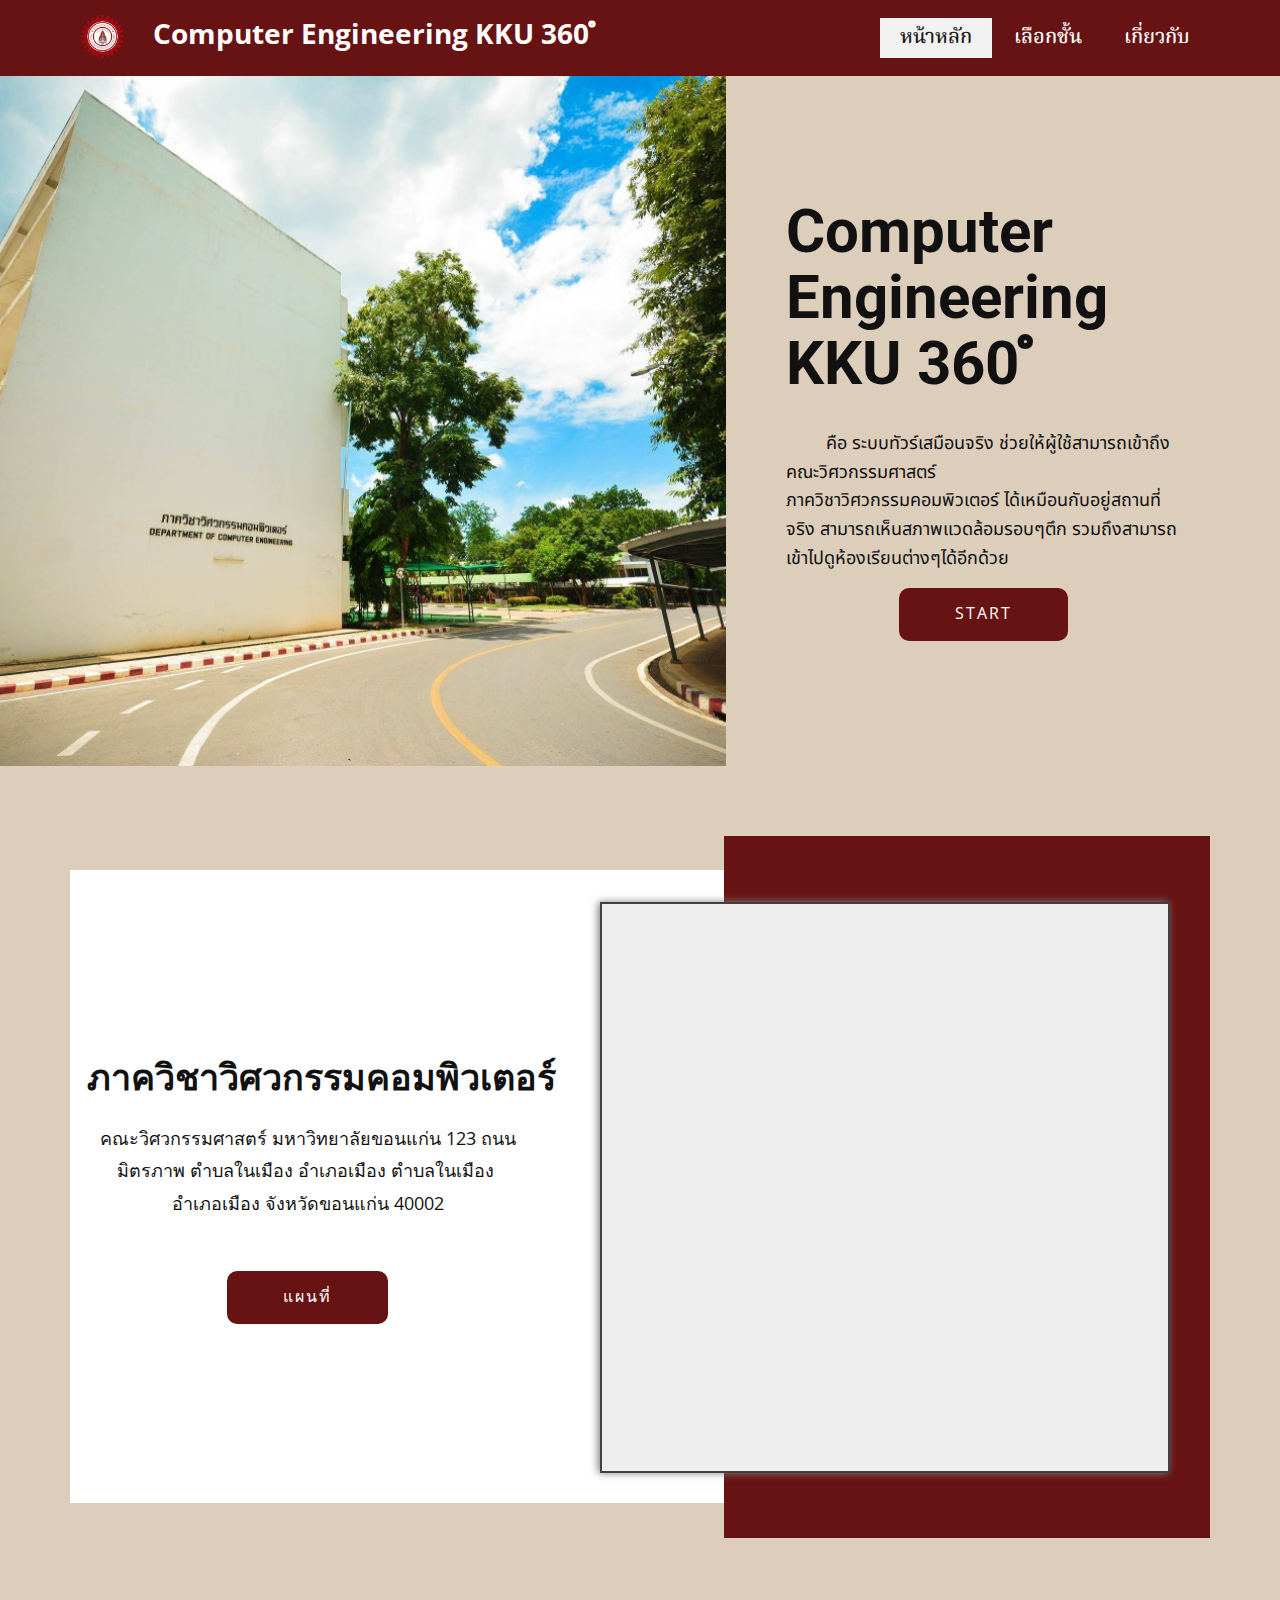
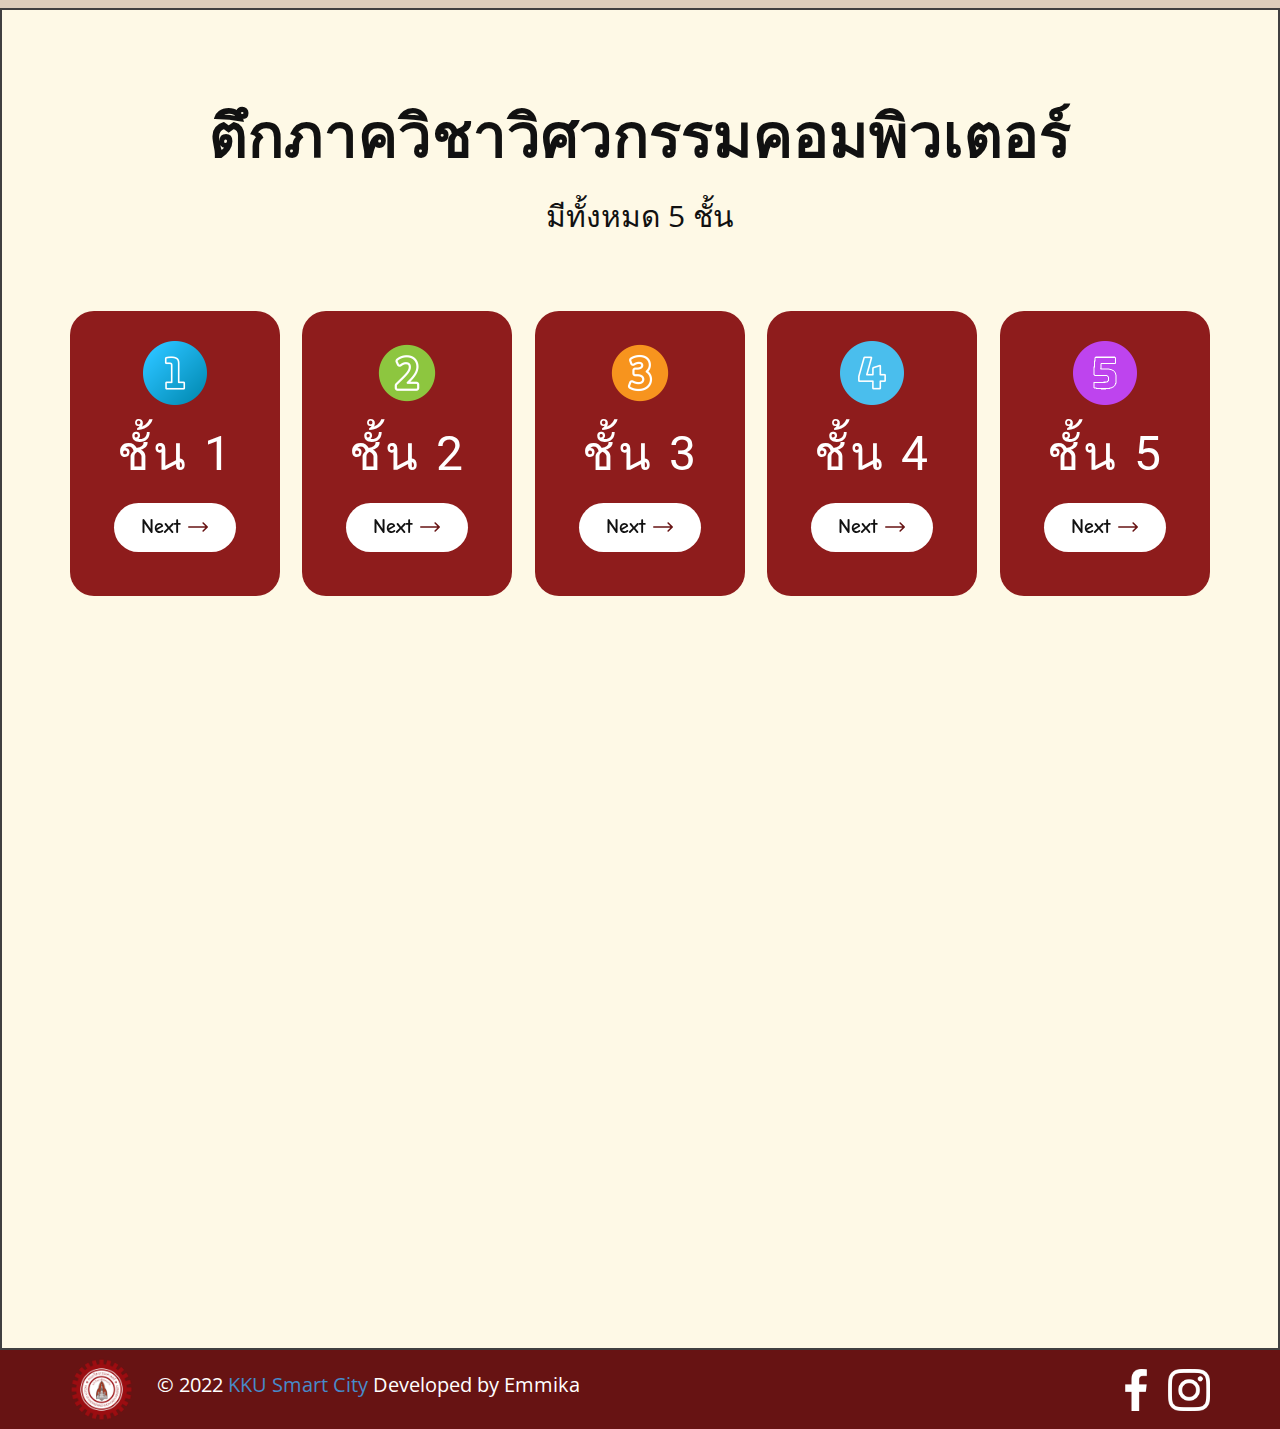
<file: หน้าหลัก.html>
<!DOCTYPE html>
<html style="font-size: 16px;" lang="en"><head>
    <meta name="viewport" content="width=device-width, initial-scale=1.0">
    <meta charset="utf-8">
    <meta name="keywords" content="Computer Engineering KKU 360&nbsp;ํ, Capabilities, ​We Create Websites, About Us, ​We help the world&amp;apos;s best brands sell more online, INTUITIVE">
    <meta name="description" content="">
    <title>หน้าหลัก</title>
    <link rel="stylesheet" href="nicepage.css" media="screen">
<link rel="stylesheet" href="หน้าหลัก.css" media="screen">
    <script class="u-script" type="text/javascript" src="jquery.js" defer=""></script>
    <script class="u-script" type="text/javascript" src="nicepage.js" defer=""></script>
    <meta name="generator" content="Nicepage 4.18.5, nicepage.com">
    <link id="u-theme-google-font" rel="stylesheet" href="https://fonts.googleapis.com/css?family=Roboto:100,100i,300,300i,400,400i,500,500i,700,700i,900,900i|Open+Sans:300,300i,400,400i,500,500i,600,600i,700,700i,800,800i">
    <link id="u-page-google-font" rel="stylesheet" href="https://fonts.googleapis.com/css?family=Open+Sans:300,300i,400,400i,500,500i,600,600i,700,700i,800,800i|Noto+Sans+Thai:100,200,300,400,500,600,700,800,900|Comic+Neue:300,300i,400,400i,700,700i|Noto+Serif+Thai:100,200,300,400,500,600,700,800,900">
    
    
    
    
    <script type="application/ld+json">{
		"@context": "http://schema.org",
		"@type": "Organization",
		"name": "",
		"logo": "images/ENG_KKU_Symbol.svg.png",
		"sameAs": []
}</script>
    <meta name="theme-color" content="#478ac9">
    <meta property="og:title" content="หน้าหลัก">
    <meta property="og:type" content="website">
  </head>
  <body class="u-body u-xl-mode" data-lang="en"><header class="u-clearfix u-custom-color-1 u-header u-header" id="sec-dced"><div class="u-clearfix u-sheet u-valign-middle-lg u-valign-middle-md u-valign-middle-sm u-sheet-1">
        <a href="https://nicepage.com" class="u-image u-logo u-image-1" data-image-width="1200" data-image-height="1200">
          <img src="images/ENG_KKU_Symbol.svg.png" class="u-logo-image u-logo-image-1">
        </a>
        <p class="u-text u-text-default u-text-1">Computer Engineering KKU 360 ํ</p>
        <nav class="u-menu u-menu-dropdown u-offcanvas u-menu-1">
          <div class="menu-collapse u-custom-font" style="font-size: 1.25rem; letter-spacing: 0px; font-weight: 500; font-family: &quot;Noto Serif Thai&quot;;">
            <a class="u-button-style u-custom-active-border-color u-custom-active-color u-custom-border u-custom-border-color u-custom-borders u-custom-hover-border-color u-custom-hover-color u-custom-left-right-menu-spacing u-custom-padding-bottom u-custom-text-active-color u-custom-text-color u-custom-text-hover-color u-custom-top-bottom-menu-spacing u-nav-link u-text-active-palette-1-base u-text-hover-palette-2-base" href="#">
              <svg class="u-svg-link" viewBox="0 0 24 24"><use xmlns:xlink="http://www.w3.org/1999/xlink" xlink:href="#menu-hamburger"></use></svg>
              <svg class="u-svg-content" version="1.1" id="menu-hamburger" viewBox="0 0 16 16" x="0px" y="0px" xmlns:xlink="http://www.w3.org/1999/xlink" xmlns="http://www.w3.org/2000/svg"><g><rect y="1" width="16" height="2"></rect><rect y="7" width="16" height="2"></rect><rect y="13" width="16" height="2"></rect>
</g></svg>
            </a>
          </div>
          <div class="u-custom-menu u-nav-container">
            <ul class="u-custom-font u-nav u-spacing-2 u-unstyled u-nav-1"><li class="u-nav-item"><a class="u-active-grey-5 u-border-active-palette-1-base u-border-hover-palette-1-base u-border-no-left u-border-no-right u-border-no-top u-button-style u-hover-grey-10 u-nav-link u-text-active-grey-90 u-text-hover-grey-90" href="หน้าหลัก.html" style="padding: 10px 20px;">หน้าหลัก</a>
</li><li class="u-nav-item"><a class="u-active-grey-5 u-border-active-palette-1-base u-border-hover-palette-1-base u-border-no-left u-border-no-right u-border-no-top u-button-style u-hover-grey-10 u-nav-link u-text-active-grey-90 u-text-hover-grey-90" href="หน้าหลัก.html#carousel_78ed" style="padding: 10px 20px;">เลือกชั้น</a><div class="u-nav-popup"><ul class="u-h-spacing-20 u-nav u-unstyled u-v-spacing-10"><li class="u-nav-item"><a class="u-button-style u-nav-link u-white" href="ชั้น-1.html">ชั้นที่ 1</a>
</li><li class="u-nav-item"><a class="u-button-style u-nav-link u-white" href="ชั้น-2.html">ชั้นที่ 2</a>
</li><li class="u-nav-item"><a class="u-button-style u-nav-link u-white" href="ชั้น-3.html">ชั้นที่ 3</a>
</li><li class="u-nav-item"><a class="u-button-style u-nav-link u-white" href="ชั้น-4.html">ชั้นที่ 4</a>
</li><li class="u-nav-item"><a class="u-button-style u-nav-link u-white" href="ชั้น-5.html">ชั้นที่ 5</a>
</li></ul>
</div>
</li><li class="u-nav-item"><a class="u-active-grey-5 u-border-active-palette-1-base u-border-hover-palette-1-base u-border-no-left u-border-no-right u-border-no-top u-button-style u-hover-grey-10 u-nav-link u-text-active-grey-90 u-text-hover-grey-90" href="เกี่ยวกับ.html" style="padding: 10px 20px;">เกี่ยวกับ</a>
</li></ul>
          </div>
          <div class="u-custom-menu u-nav-container-collapse">
            <div class="u-black u-container-style u-inner-container-layout u-opacity u-opacity-95 u-sidenav">
              <div class="u-inner-container-layout u-sidenav-overflow">
                <div class="u-menu-close"></div>
                <ul class="u-align-center u-nav u-popupmenu-items u-unstyled u-nav-3"><li class="u-nav-item"><a class="u-button-style u-nav-link" href="หน้าหลัก.html">หน้าหลัก</a>
</li><li class="u-nav-item"><a class="u-button-style u-nav-link" href="หน้าหลัก.html#carousel_78ed">เลือกชั้น</a><div class="u-nav-popup"><ul class="u-h-spacing-20 u-nav u-unstyled u-v-spacing-10"><li class="u-nav-item"><a class="u-button-style u-nav-link" href="ชั้น-1.html">ชั้นที่ 1</a>
</li><li class="u-nav-item"><a class="u-button-style u-nav-link" href="ชั้น-2.html">ชั้นที่ 2</a>
</li><li class="u-nav-item"><a class="u-button-style u-nav-link" href="ชั้น-3.html">ชั้นที่ 3</a>
</li><li class="u-nav-item"><a class="u-button-style u-nav-link" href="ชั้น-4.html">ชั้นที่ 4</a>
</li><li class="u-nav-item"><a class="u-button-style u-nav-link" href="ชั้น-5.html">ชั้นที่ 5</a>
</li></ul>
</div>
</li><li class="u-nav-item"><a class="u-button-style u-nav-link" href="เกี่ยวกับ.html">เกี่ยวกับ</a>
</li></ul>
              </div>
            </div>
            <div class="u-black u-menu-overlay u-opacity u-opacity-70"></div>
          </div>
        </nav>
      </div></header>
    <section class="u-align-left u-clearfix u-image u-valign-middle-lg u-valign-middle-md u-valign-middle-sm u-valign-middle-xs u-section-1" id="carousel_8d46" data-image-width="1980" data-image-height="1320">
      <div class="u-align-center-md u-align-center-sm u-align-center-xs u-clearfix u-layout-wrap u-layout-wrap-1">
        <div class="u-layout">
          <div class="u-layout-row">
            <div class="u-container-style u-image u-layout-cell u-left-cell u-size-33-lg u-size-36-xl u-size-60-md u-size-60-sm u-size-60-xs u-image-1" data-image-width="1024" data-image-height="683" data-animation-name="customAnimationIn" data-animation-duration="1000">
              <div class="u-container-layout u-valign-bottom u-container-layout-1"></div>
            </div>
            <div class="u-align-left-lg u-align-left-xl u-container-style u-layout-cell u-right-cell u-size-24-xl u-size-27-lg u-size-60-md u-size-60-sm u-size-60-xs u-layout-cell-2">
              <div class="u-container-layout u-valign-top-md u-valign-top-sm u-container-layout-2">
                <h1 class="u-align-center-sm u-align-center-xs u-align-left-md u-text u-text-1">Computer Engineering KKU 360&nbsp;ํ</h1>
                <p class="u-align-center-md u-align-center-sm u-align-center-xs u-custom-font u-text u-text-default u-text-2"> &nbsp; &nbsp; &nbsp; &nbsp;<span style="font-style: normal;">
                    <span style="font-style: italic;"></span>
                  </span>
                  <span style="font-style: normal;">คือ ระบบทัวร์เสมือนจริง ช่วยให้ผู้ใช้สามารถเข้าถึงคณะวิศวกรรมศาสตร์&nbsp;<br>ภาควิชาวิศวกรรมคอมพิวเตอร์ ได้เหมือนกับอยู่สถานที่จริง สามารถเห็นสภาพแวดล้อมรอบๆตึก รวมถึงสามารถเข้าไปดูห้องเรียนต่างๆได้อีกด้วย
                  </span>
                </p>
                <a href="หน้าหลัก.html#carousel_78ed" class="u-active-custom-color-1 u-border-none u-btn u-btn-round u-button-style u-custom-color-1 u-hover-palette-2-dark-1 u-radius-10 u-btn-1">Start</a>
              </div>
            </div>
          </div>
        </div>
      </div>
    </section>
    <section class="u-clearfix u-image u-section-2" id="carousel_cf9e" data-image-width="1980" data-image-height="1320">
      <div class="u-clearfix u-sheet u-sheet-1">
        <div class="u-expanded-width-md u-expanded-width-sm u-expanded-width-xs u-shape u-shape-rectangle u-white u-shape-1"></div>
        <div class="u-custom-color-1 u-shape u-shape-rectangle u-shape-2"></div>
        <div class="u-align-left u-border-2 u-border-grey-75 u-container-style u-group u-shape-rectangle u-group-1">
          <div class="u-container-layout u-valign-middle-lg u-container-layout-1">
            <div class="u-expanded u-grey-light-2 u-map">
              <div class="embed-responsive">
                <iframe class="embed-responsive-item" src="https://www.google.com/maps/embed?pb=!1m18!1m12!1m3!1d568.7472983360898!2d102.82559999937604!3d16.47247320673739!2m3!1f0!2f0!3f0!3m2!1i1024!2i768!4f13.1!3m3!1m2!1s0x31228a8b77f56587%3A0x2a7f9799ab4e99ad!2z4Lig4Liy4LiE4Lin4Li04LiK4Liy4Lin4Li04Lio4Lin4LiB4Lij4Lij4Lih4LiE4Lit4Lih4Lie4Li04Lin4LmA4LiV4Lit4Lij4LmMIOC4oeC4q-C4suC4p-C4tOC4l-C4ouC4suC4peC4seC4ouC4guC4reC4meC5geC4geC5iOC4mQ!5e0!3m2!1sen!2sth!4v1662906933180!5m2!1sen!2sth" data-map="[base64]"></iframe>
              </div>
            </div>
          </div>
        </div>
        <div class="u-align-center-md u-align-center-sm u-align-center-xs u-container-style u-expanded-width-xs u-group u-shape-rectangle u-group-2">
          <div class="u-container-layout u-container-layout-2">
            <h2 class="u-text u-text-1">
              <span style="font-size: 2.25rem;">ภาควิชาวิศวกรรมคอมพิวเตอร์</span>
            </h2>
            <p class="u-align-center u-text u-text-2"> คณะวิศวกรรมศาสตร์ มหาวิทยาลัยขอนแก่น 123 ถนนมิตรภาพ ตำบลในเมือง อำเภอเมือง ตำบลในเมือง&nbsp;<br>อำเภอเมือง จังหวัดขอนแก่น 40002<br>
              <br>
              <br>
            </p>
            <a href="https://nicepage.cloud" class="u-active-custom-color-1 u-border-none u-btn u-btn-round u-button-style u-custom-color-1 u-hover-palette-2-dark-1 u-radius-10 u-btn-1">แผนที่</a>
          </div>
        </div>
      </div>
    </section>
    <section class="u-align-center u-border-2 u-border-grey-75 u-clearfix u-palette-3-light-3 u-section-3" id="carousel_78ed">
      <div class="u-align-center u-container-style u-group u-shape-rectangle u-group-1">
        <div class="u-container-layout u-container-layout-1">
          <h2 class="u-text u-text-1">ตึกภาควิชาวิศวกรรมคอมพิวเตอร์</h2>
          <p class="u-text u-text-2">มีทั้งหมด 5 ชั้น</p>
        </div>
      </div>
      <div class="u-layout-grid u-list u-list-1">
        <div class="u-repeater u-repeater-1">
          <div class="infinite u-align-center u-container-style u-custom-color-2 u-list-item u-radius-24 u-repeater-item u-shape-round u-list-item-1" data-animation-name="pulse" data-animation-duration="1000" data-animation-direction="">
            <div class="u-container-layout u-similar-container u-valign-top u-container-layout-2"><span class="u-file-icon u-icon u-icon-1"><img src="images/6710524.png" alt=""></span>
              <h4 class="u-text u-text-3">ชั้น 1</h4>
              <a href="ชั้น-1.html" class="u-border-none u-btn u-btn-round u-button-style u-custom-font u-hover-palette-1-light-2 u-radius-31 u-white u-btn-1">Next&nbsp;<span class="u-icon u-text-custom-color-1"><svg class="u-svg-content" viewBox="0 0 512 512" x="0px" y="0px" style="width: 1em; height: 1em;"><path d="M506.134,241.843c-0.006-0.006-0.011-0.013-0.018-0.019l-104.504-104c-7.829-7.791-20.492-7.762-28.285,0.068 c-7.792,7.829-7.762,20.492,0.067,28.284L443.558,236H20c-11.046,0-20,8.954-20,20c0,11.046,8.954,20,20,20h423.557 l-70.162,69.824c-7.829,7.792-7.859,20.455-0.067,28.284c7.793,7.831,20.457,7.858,28.285,0.068l104.504-104 c0.006-.006,0.011-.013,0.018-.019C513.968,262.339,513.943,249.635,506.134,241.843z"></path></svg><img></span>
              </a>
            </div>
          </div>
          <div class="infinite u-align-center u-container-style u-custom-color-2 u-list-item u-radius-24 u-repeater-item u-shape-round u-video-cover" data-animation-name="pulse" data-animation-duration="1000" data-animation-direction="">
            <div class="u-container-layout u-similar-container u-valign-top u-container-layout-3"><span class="u-file-icon u-icon u-icon-3"><img src="images/7126296.png" alt=""></span>
              <h4 class="u-text u-text-4">ชั้น 2</h4>
              <a href="ชั้น-2.html" class="u-border-none u-btn u-btn-round u-button-style u-custom-font u-hover-palette-1-light-2 u-radius-31 u-white u-btn-2">Next&nbsp;<span class="u-icon u-text-custom-color-1"><svg class="u-svg-content" viewBox="0 0 512 512" x="0px" y="0px" style="width: 1em; height: 1em;"><path d="M506.134,241.843c-0.006-0.006-0.011-0.013-0.018-0.019l-104.504-104c-7.829-7.791-20.492-7.762-28.285,0.068 c-7.792,7.829-7.762,20.492,0.067,28.284L443.558,236H20c-11.046,0-20,8.954-20,20c0,11.046,8.954,20,20,20h423.557 l-70.162,69.824c-7.829,7.792-7.859,20.455-0.067,28.284c7.793,7.831,20.457,7.858,28.285,0.068l104.504-104 c0.006-.006,0.011-.013,0.018-.019C513.968,262.339,513.943,249.635,506.134,241.843z"></path></svg><img></span>
              </a>
            </div>
          </div>
          <div class="infinite u-align-center u-container-style u-custom-color-2 u-list-item u-radius-24 u-repeater-item u-shape-round u-video-cover" data-animation-name="pulse" data-animation-duration="1000" data-animation-direction="">
            <div class="u-container-layout u-similar-container u-valign-top u-container-layout-4"><span class="u-file-icon u-icon u-icon-5"><img src="images/7126297.png" alt=""></span>
              <h4 class="u-text u-text-5">ชั้น 3</h4>
              <a href="ชั้น-3.html" class="u-border-none u-btn u-btn-round u-button-style u-custom-font u-hover-palette-1-light-2 u-radius-31 u-white u-btn-3">Next&nbsp;<span class="u-icon u-text-custom-color-1"><svg class="u-svg-content" viewBox="0 0 512 512" x="0px" y="0px" style="width: 1em; height: 1em;"><path d="M506.134,241.843c-0.006-0.006-0.011-0.013-0.018-0.019l-104.504-104c-7.829-7.791-20.492-7.762-28.285,0.068 c-7.792,7.829-7.762,20.492,0.067,28.284L443.558,236H20c-11.046,0-20,8.954-20,20c0,11.046,8.954,20,20,20h423.557 l-70.162,69.824c-7.829,7.792-7.859,20.455-0.067,28.284c7.793,7.831,20.457,7.858,28.285,0.068l104.504-104 c0.006-.006,0.011-.013,0.018-.019C513.968,262.339,513.943,249.635,506.134,241.843z"></path></svg><img></span>
              </a>
            </div>
          </div>
          <div class="infinite u-align-center u-container-style u-custom-color-2 u-list-item u-radius-24 u-repeater-item u-shape-round u-video-cover" data-animation-name="pulse" data-animation-duration="1000" data-animation-direction="">
            <div class="u-container-layout u-similar-container u-valign-top u-container-layout-5"><span class="u-file-icon u-icon u-icon-7"><img src="images/6711883.png" alt=""></span>
              <h4 class="u-text u-text-6">ชั้น 4</h4>
              <a href="ชั้น-4.html" class="u-border-none u-btn u-btn-round u-button-style u-custom-font u-hover-palette-1-light-2 u-radius-31 u-white u-btn-4">Next&nbsp;<span class="u-icon u-text-custom-color-1"><svg class="u-svg-content" viewBox="0 0 512 512" x="0px" y="0px" style="width: 1em; height: 1em;"><path d="M506.134,241.843c-0.006-0.006-0.011-0.013-0.018-0.019l-104.504-104c-7.829-7.791-20.492-7.762-28.285,0.068 c-7.792,7.829-7.762,20.492,0.067,28.284L443.558,236H20c-11.046,0-20,8.954-20,20c0,11.046,8.954,20,20,20h423.557 l-70.162,69.824c-7.829,7.792-7.859,20.455-0.067,28.284c7.793,7.831,20.457,7.858,28.285,0.068l104.504-104 c0.006-.006,0.011-.013,0.018-.019C513.968,262.339,513.943,249.635,506.134,241.843z"></path></svg><img></span>
              </a>
            </div>
          </div>
          <div class="infinite u-align-center u-container-style u-custom-color-2 u-list-item u-radius-24 u-repeater-item u-shape-round u-video-cover" data-animation-name="pulse" data-animation-duration="1000" data-animation-direction="">
            <div class="u-container-layout u-similar-container u-valign-top u-container-layout-6"><span class="u-file-icon u-icon u-text-custom-color-4 u-icon-9"><img src="images/6710660-ae5caf28.png" alt=""></span>
              <h4 class="u-text u-text-7">ชั้น 5</h4>
              <a href="ชั้น-5.html" class="u-border-none u-btn u-btn-round u-button-style u-custom-font u-hover-palette-1-light-2 u-radius-31 u-white u-btn-5">Next&nbsp;<span class="u-icon u-text-custom-color-1"><svg class="u-svg-content" viewBox="0 0 512 512" x="0px" y="0px" style="width: 1em; height: 1em;"><path d="M506.134,241.843c-0.006-0.006-0.011-0.013-0.018-0.019l-104.504-104c-7.829-7.791-20.492-7.762-28.285,0.068 c-7.792,7.829-7.762,20.492,0.067,28.284L443.558,236H20c-11.046,0-20,8.954-20,20c0,11.046,8.954,20,20,20h423.557 l-70.162,69.824c-7.829,7.792-7.859,20.455-0.067,28.284c7.793,7.831,20.457,7.858,28.285,0.068l104.504-104 c0.006-.006,0.011-.013,0.018-.019C513.968,262.339,513.943,249.635,506.134,241.843z"></path></svg><img></span>
              </a>
            </div>
          </div>
        </div>
      </div>
      <div class="u-align-center u-clearfix u-custom-html u-custom-html-1">
        <iframe id="svt_iframe_2838023a778dfaecdc212708f721b788" allowfullscreen="" allow="gyroscope; accelerometer; xr; microphone *" width="100%" height="600px" frameborder="0" scrolling="no" style="padding-top: 5%" marginheight="0" marginwidth="0" src="http://v360.kku.ac.th/viewer/index.php?code=2838023a778dfaecdc212708f721b788"></iframe>
      </div>
    </section>
    
    
    <footer class="u-align-center-sm u-align-center-xs u-clearfix u-custom-color-1 u-footer u-footer" id="sec-1936"><div class="u-clearfix u-sheet u-sheet-1">
        <a href="https://nicepage.com" class="u-image u-logo u-image-1" data-image-width="1200" data-image-height="1200">
          <img src="images/ENG_KKU_Symbol.svg.png" class="u-logo-image u-logo-image-1">
        </a>
        <div class="u-social-icons u-spacing-10 u-social-icons-1">
          <a class="u-social-url" title="facebook" target="_blank" href=""><span class="u-file-icon u-icon u-social-facebook u-social-icon u-text-white u-icon-1"><img src="images/20837-323562e4.png" alt=""></span>
          </a>
          <a class="u-social-url" title="instagram" target="_blank" href=""><span class="u-file-icon u-icon u-social-icon u-social-instagram u-text-white u-icon-2"><img src="images/1384031-1bfc850a.png" alt=""></span>
          </a>
        </div><!--position-->
        <div data-position="" class="u-position u-position-1"><!--block-->
          <div class="u-block">
            <div class="u-block-container u-clearfix"><!--block_header-->
              <h5 class="u-block-header u-text"><!--block_header_content--><!--/block_header_content--></h5><!--/block_header--><!--block_content-->
              <div class="u-block-content u-custom-font u-text u-text-white u-text-2"><!--block_content_content--> © 2022&nbsp;<a class="mb-3 mb-md-0 u-active-none u-border-none u-btn u-button-style u-hover-none u-none u-text-palette-1-base u-btn-1" href="https://smartcity.kku.ac.th/">KKU Smart City&nbsp;</a>Developed by Emmika<!--/block_content_content-->
              </div><!--/block_content-->
            </div>
          </div><!--/block-->
        </div><!--/position-->
      </div></footer>
    <span style="height: 64px; width: 64px; margin-left: 0px; margin-right: auto; margin-top: 0px; background-image: none; right: 20px; bottom: 85px; padding: 15px;" class="u-back-to-top u-grey-25 u-icon u-icon-circle u-opacity u-opacity-85" data-href="#">
        <svg class="u-svg-link" preserveAspectRatio="xMidYMin slice" viewBox="0 0 551.13 551.13"><use xmlns:xlink="http://www.w3.org/1999/xlink" xlink:href="#svg-1d98"></use></svg>
        <svg class="u-svg-content" enable-background="new 0 0 551.13 551.13" viewBox="0 0 551.13 551.13" xmlns="http://www.w3.org/2000/svg" id="svg-1d98"><path d="m275.565 189.451 223.897 223.897h51.668l-275.565-275.565-275.565 275.565h51.668z"></path></svg>
    </span>
  
</body></html>
</file>
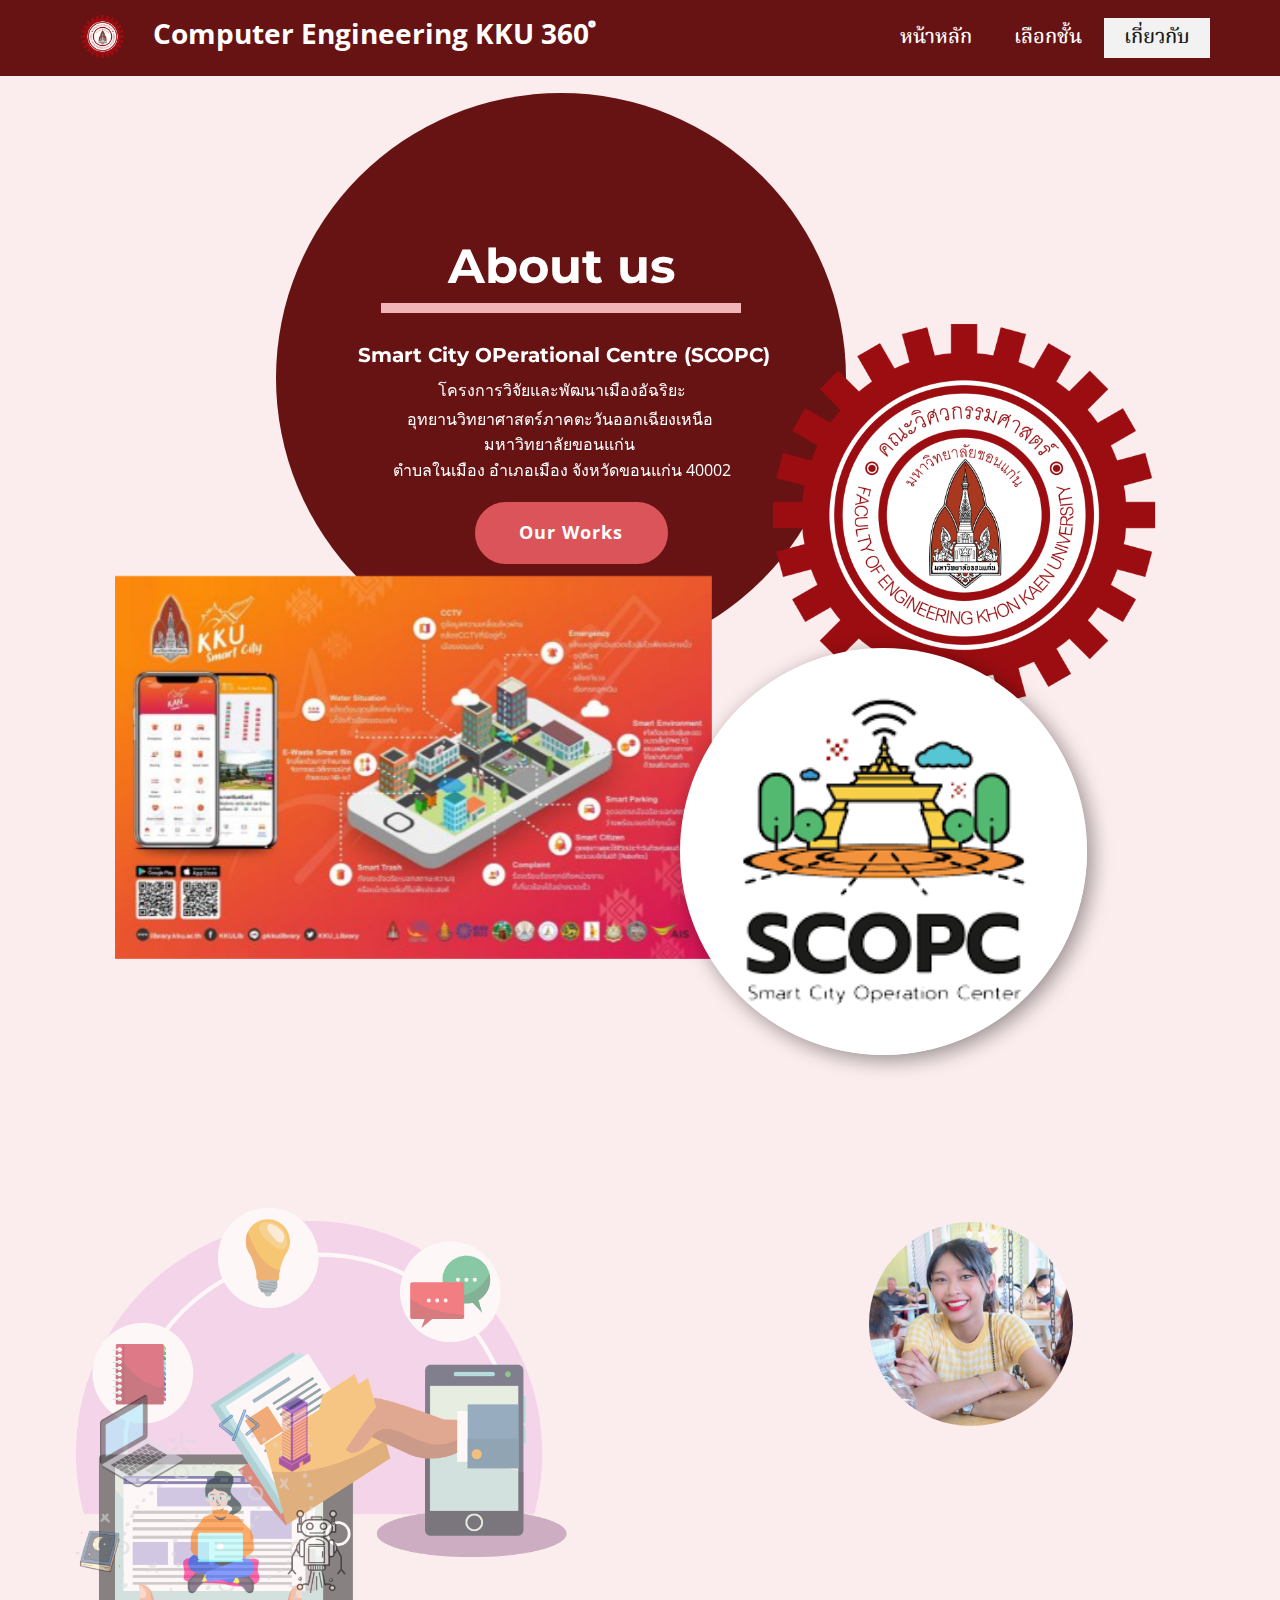
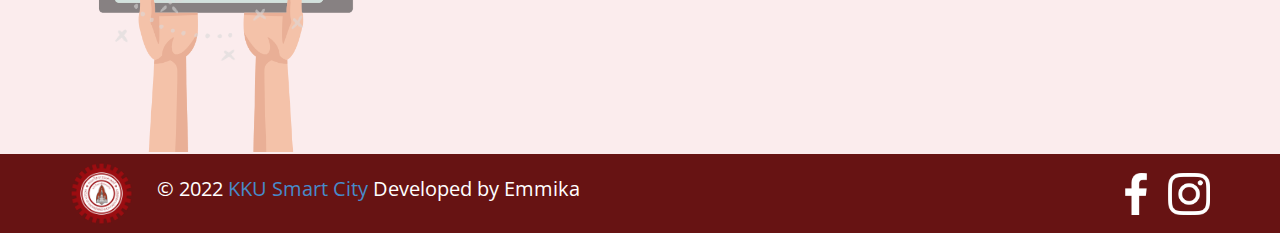
<file: เกี่ยวกับ.html>
<!DOCTYPE html>
<html style="font-size: 16px;" lang="en"><head>
    <meta name="viewport" content="width=device-width, initial-scale=1.0">
    <meta charset="utf-8">
    <meta name="keywords" content="Computer Engineering KKU 360&nbsp;ํ, Capabilities, ​We Create Websites, About Us, ​We help the world&amp;apos;s best brands sell more online, INTUITIVE">
    <meta name="description" content="">
    <title>เกี่ยวกับ</title>
    <link rel="stylesheet" href="nicepage.css" media="screen">
<link rel="stylesheet" href="เกี่ยวกับ.css" media="screen">
    <script class="u-script" type="text/javascript" src="jquery.js" defer=""></script>
    <script class="u-script" type="text/javascript" src="nicepage.js" defer=""></script>
    <meta name="generator" content="Nicepage 4.18.5, nicepage.com">
    <link id="u-theme-google-font" rel="stylesheet" href="https://fonts.googleapis.com/css?family=Roboto:100,100i,300,300i,400,400i,500,500i,700,700i,900,900i|Open+Sans:300,300i,400,400i,500,500i,600,600i,700,700i,800,800i">
    <link id="u-page-google-font" rel="stylesheet" href="https://fonts.googleapis.com/css?family=Montserrat:100,100i,200,200i,300,300i,400,400i,500,500i,600,600i,700,700i,800,800i,900,900i|Open+Sans:300,300i,400,400i,500,500i,600,600i,700,700i,800,800i|Noto+Serif+Thai:100,200,300,400,500,600,700,800,900">
    
    
    
    <script type="application/ld+json">{
		"@context": "http://schema.org",
		"@type": "Organization",
		"name": "",
		"logo": "images/ENG_KKU_Symbol.svg.png",
		"sameAs": []
}</script>
    <meta name="theme-color" content="#478ac9">
    <meta property="og:title" content="เกี่ยวกับ">
    <meta property="og:type" content="website">
  </head>
  <body class="u-body u-xl-mode" data-lang="en"><header class="u-clearfix u-custom-color-1 u-header u-header" id="sec-dced"><div class="u-clearfix u-sheet u-valign-middle-lg u-valign-middle-md u-valign-middle-sm u-sheet-1">
        <a href="https://nicepage.com" class="u-image u-logo u-image-1" data-image-width="1200" data-image-height="1200">
          <img src="images/ENG_KKU_Symbol.svg.png" class="u-logo-image u-logo-image-1">
        </a>
        <p class="u-text u-text-default u-text-1">Computer Engineering KKU 360 ํ</p>
        <nav class="u-menu u-menu-dropdown u-offcanvas u-menu-1">
          <div class="menu-collapse u-custom-font" style="font-size: 1.25rem; letter-spacing: 0px; font-weight: 500; font-family: &quot;Noto Serif Thai&quot;;">
            <a class="u-button-style u-custom-active-border-color u-custom-active-color u-custom-border u-custom-border-color u-custom-borders u-custom-hover-border-color u-custom-hover-color u-custom-left-right-menu-spacing u-custom-padding-bottom u-custom-text-active-color u-custom-text-color u-custom-text-hover-color u-custom-top-bottom-menu-spacing u-nav-link u-text-active-palette-1-base u-text-hover-palette-2-base" href="#">
              <svg class="u-svg-link" viewBox="0 0 24 24"><use xmlns:xlink="http://www.w3.org/1999/xlink" xlink:href="#menu-hamburger"></use></svg>
              <svg class="u-svg-content" version="1.1" id="menu-hamburger" viewBox="0 0 16 16" x="0px" y="0px" xmlns:xlink="http://www.w3.org/1999/xlink" xmlns="http://www.w3.org/2000/svg"><g><rect y="1" width="16" height="2"></rect><rect y="7" width="16" height="2"></rect><rect y="13" width="16" height="2"></rect>
</g></svg>
            </a>
          </div>
          <div class="u-custom-menu u-nav-container">
            <ul class="u-custom-font u-nav u-spacing-2 u-unstyled u-nav-1"><li class="u-nav-item"><a class="u-active-grey-5 u-border-active-palette-1-base u-border-hover-palette-1-base u-border-no-left u-border-no-right u-border-no-top u-button-style u-hover-grey-10 u-nav-link u-text-active-grey-90 u-text-hover-grey-90" href="หน้าหลัก.html" style="padding: 10px 20px;">หน้าหลัก</a>
</li><li class="u-nav-item"><a class="u-active-grey-5 u-border-active-palette-1-base u-border-hover-palette-1-base u-border-no-left u-border-no-right u-border-no-top u-button-style u-hover-grey-10 u-nav-link u-text-active-grey-90 u-text-hover-grey-90" href="หน้าหลัก.html#carousel_78ed" style="padding: 10px 20px;">เลือกชั้น</a><div class="u-nav-popup"><ul class="u-h-spacing-20 u-nav u-unstyled u-v-spacing-10"><li class="u-nav-item"><a class="u-button-style u-nav-link u-white" href="ชั้น-1.html">ชั้นที่ 1</a>
</li><li class="u-nav-item"><a class="u-button-style u-nav-link u-white" href="ชั้น-2.html">ชั้นที่ 2</a>
</li><li class="u-nav-item"><a class="u-button-style u-nav-link u-white" href="ชั้น-3.html">ชั้นที่ 3</a>
</li><li class="u-nav-item"><a class="u-button-style u-nav-link u-white" href="ชั้น-4.html">ชั้นที่ 4</a>
</li><li class="u-nav-item"><a class="u-button-style u-nav-link u-white" href="ชั้น-5.html">ชั้นที่ 5</a>
</li></ul>
</div>
</li><li class="u-nav-item"><a class="u-active-grey-5 u-border-active-palette-1-base u-border-hover-palette-1-base u-border-no-left u-border-no-right u-border-no-top u-button-style u-hover-grey-10 u-nav-link u-text-active-grey-90 u-text-hover-grey-90" href="เกี่ยวกับ.html" style="padding: 10px 20px;">เกี่ยวกับ</a>
</li></ul>
          </div>
          <div class="u-custom-menu u-nav-container-collapse">
            <div class="u-black u-container-style u-inner-container-layout u-opacity u-opacity-95 u-sidenav">
              <div class="u-inner-container-layout u-sidenav-overflow">
                <div class="u-menu-close"></div>
                <ul class="u-align-center u-nav u-popupmenu-items u-unstyled u-nav-3"><li class="u-nav-item"><a class="u-button-style u-nav-link" href="หน้าหลัก.html">หน้าหลัก</a>
</li><li class="u-nav-item"><a class="u-button-style u-nav-link" href="หน้าหลัก.html#carousel_78ed">เลือกชั้น</a><div class="u-nav-popup"><ul class="u-h-spacing-20 u-nav u-unstyled u-v-spacing-10"><li class="u-nav-item"><a class="u-button-style u-nav-link" href="ชั้น-1.html">ชั้นที่ 1</a>
</li><li class="u-nav-item"><a class="u-button-style u-nav-link" href="ชั้น-2.html">ชั้นที่ 2</a>
</li><li class="u-nav-item"><a class="u-button-style u-nav-link" href="ชั้น-3.html">ชั้นที่ 3</a>
</li><li class="u-nav-item"><a class="u-button-style u-nav-link" href="ชั้น-4.html">ชั้นที่ 4</a>
</li><li class="u-nav-item"><a class="u-button-style u-nav-link" href="ชั้น-5.html">ชั้นที่ 5</a>
</li></ul>
</div>
</li><li class="u-nav-item"><a class="u-button-style u-nav-link" href="เกี่ยวกับ.html">เกี่ยวกับ</a>
</li></ul>
              </div>
            </div>
            <div class="u-black u-menu-overlay u-opacity u-opacity-70"></div>
          </div>
        </nav>
      </div></header>
    <section class="u-align-center u-clearfix u-palette-2-light-3 u-section-1" id="carousel_7496">
      <div class="u-clearfix u-sheet u-sheet-1">
        <div class="infinite u-custom-color-1 u-preserve-proportions u-shape u-shape-circle u-shape-1" data-animation-name="pulse" data-animation-duration="1000" data-animation-direction=""></div>
        <h2 class="u-custom-font u-font-montserrat u-text u-text-body-alt-color u-text-1">About us</h2>
        <div class="u-border-10 u-border-palette-2-light-2 u-line u-line-horizontal u-line-1"></div>
        <p class="u-custom-font u-font-montserrat u-text u-text-body-alt-color u-text-2"><span class="u-icon"></span>&nbsp;<span style="font-size: 1.25rem; font-weight: 700;">Smart City OPerational Centre (SCOPC)</span>
          <br>โครงการวิจัยและพัฒนาเมืองอัฉริยะ<br>
        </p>
        <img class="u-image u-image-default u-image-1" alt="" data-image-width="500" data-image-height="320" src="images/S__40517675-500x320.jpg">
        <p class="u-text u-text-body-alt-color u-text-3"> อุทยานวิทยาศาสตร์ภาคตะวันออกเฉียงเหนือ&nbsp;<br>มหาวิทยาลัยขอนแก่น&nbsp;<br>ตำบลในเมือง อำเภอเมือง จังหวัดขอนแก่น 40002
        </p>
        <a href="https://smartcity.kku.ac.th/" class="u-active-white u-border-2 u-border-active-palette-2-base u-border-hover-palette-2-base u-border-palette-2-base u-btn u-btn-round u-button-style u-hover-white u-palette-2-base u-radius-50 u-text-active-black u-text-hover-black u-btn-1"> Our Works<br>
        </a>
        <div alt="" class="u-align-left u-image u-image-circle u-preserve-proportions u-image-2" data-image-width="1200" data-image-height="1200" data-animation-name="customAnimationIn" data-animation-duration="1000"></div>
        <div alt="" class="u-align-left u-image u-image-circle u-preserve-proportions u-image-3" data-image-width="225" data-image-height="225" data-animation-name="customAnimationIn" data-animation-duration="1000"></div>
      </div>
    </section>
    <section class="u-align-center u-clearfix u-palette-2-light-3 u-section-2" id="carousel_4ef3">
      <div class="u-clearfix u-sheet u-sheet-1">
        <img class="u-expanded-width u-image u-image-contain u-image-default u-image-1" src="images/11.png" alt="" data-image-width="1920" data-image-height="1080">
        <div class="u-container-style u-group u-radius-42 u-shape-round u-white u-group-1" data-animation-name="customAnimationIn" data-animation-duration="1000" data-animation-direction="">
          <div class="u-container-layout u-container-layout-1">
            <h3 class="u-custom-font u-text u-text-1">เอมมิกา กางกรณ์</h3>
            <p class="u-align-center u-custom-font u-text u-text-2">วิศวกรรมคอมพิวเตอร์ ปี 4<br>มหาวิทยาลัยขอนแก่น
            </p>
            <div class="u-social-icons u-spacing-10 u-social-icons-1">
              <a class="u-social-url" target="_blank" href="https://www.facebook.com/emika.kangkorn/" title="facebook"><span class="u-icon u-icon-circle u-social-facebook u-social-icon u-text-custom-color-1 u-icon-1"><svg class="u-svg-link" preserveAspectRatio="xMidYMin slice" viewBox="0 0 112 112" style=""><use xmlns:xlink="http://www.w3.org/1999/xlink" xlink:href="#svg-ad72"></use></svg><svg x="0px" y="0px" viewBox="0 0 112 112" id="svg-ad72" class="u-svg-content"><path d="M75.5,28.8H65.4c-1.5,0-4,0.9-4,4.3v9.4h13.9l-1.5,15.8H61.4v45.1H42.8V58.3h-8.8V42.4h8.8V32.2 c0-7.4,3.4-18.8,18.8-18.8h13.8v15.4H75.5z"></path></svg></span>
              </a>
              <a class="u-social-url" target="_blank" data-type="Viber" title="Viber" href="tel:0950585722"><span class="u-icon u-social-icon u-social-viber u-text-custom-color-1 u-icon-2"><svg class="u-svg-link" preserveAspectRatio="xMidYMin slice" viewBox="0 0 112 112" style=""><use xmlns:xlink="http://www.w3.org/1999/xlink" xlink:href="#svg-c264"></use></svg><svg class="u-svg-content" viewBox="0 0 112 112" x="0" y="0" id="svg-c264"><circle r="55" cy="56.1" cx="56.1" fill="currentColor"></circle><path d="m87.32152,23.84503c-2.10422,-1.91183 -11.18693,-7.61878 -30.13843,-7.70144c0,0 -22.43999,-1.47446 -33.33384,8.39283c-6.06466,5.9865 -8.10726,14.88885 -8.33421,25.75414c-0.22696,10.86529 -1.38428,31.61589 18.48707,37.13646c0,0 -0.07665,15.40739 -0.08717,16.76161c0,0.9469 0.1503,1.5947 0.69139,1.72847c0.39078,0.09469 0.97245,-0.10671 1.46995,-0.60121c3.17587,-3.1909 13.34826,-15.463 13.34826,-15.463c13.65037,0.89129 24.50814,-1.80362 25.67598,-2.18538c2.74751,-0.88077 17.63336,-2.16584 20.15992,-22.51965c2.61975,-20.99109 -0.9469,-35.31631 -7.93892,-41.30282l0,-0.00001z" fill="#fff"></path><path d="m92.26643,18.76935c-2.48899,-2.2966 -12.54716,-9.59825 -34.95108,-9.69744c0,0 -26.41997,-1.59319 -39.2993,10.22049c-7.16938,7.17088 -9.69143,17.66342 -9.95747,30.672c-0.26603,13.00858 -0.61022,37.38746 22.88939,43.99772l0.02255,0l-0.01503,10.08672s-0.1503,4.08369 2.53859,4.91636c3.25252,1.01003 5.16135,-2.0937 8.26658,-5.43941c1.70442,-1.83668 4.05814,-4.53459 5.83169,-6.59673c16.07172,1.35271 28.43251,-1.73899 29.83632,-2.1959c3.24501,-1.05211 21.60732,-3.40583 24.59381,-27.7817c3.08268,-25.12588 -1.49099,-41.01875 -9.75606,-48.18211l0.00001,0zm2.72346,46.38c-2.52055,20.35381 -17.41392,21.63288 -20.15992,22.51364c-1.16784,0.37575 -12.02411,3.07667 -25.67598,2.18538c0,0 -10.1724,12.27211 -13.34977,15.463c-0.49599,0.499 -1.07916,0.7004 -1.46844,0.60121c-0.5471,-0.13377 -0.6974,-0.78157 -0.69139,-1.72847c0.00902,-1.35271 0.08717,-16.76161 0.08717,-16.76161s-0.01202,0 0,0c-19.87886,-5.51907 -18.72004,-26.26817 -18.49458,-37.13346c0.22545,-10.86529 2.26654,-19.76613 8.3297,-25.75264c10.89384,-9.86728 33.33534,-8.39283 33.33534,-8.39283c18.9515,0.08267 28.03271,5.78961 30.13843,7.70144c6.99202,5.9865 10.55416,20.31173 7.94944,41.29831l0,0.00601l0,0.00002z" fill="currentColor"></path><path d="m66.53784,50.6633a1.26554,1.26554 0 0 1 -1.26403,-1.20241c-0.21493,-4.30012 -2.24099,-6.40584 -6.37578,-6.62829a1.26704,1.26704 0 0 1 0.13677,-2.52957c5.45594,0.3006 8.48902,3.41635 8.76858,9.03161a1.26704,1.26704 0 0 1 -1.20241,1.32866l-0.06313,0z" fill="currentColor"></path><path d="m73.03988,52.84267l-0.03006,0a1.26704,1.26704 0 0 1 -1.23698,-1.2956c0.0977,-4.33018 -1.13928,-7.83671 -3.78158,-10.71949c-2.6423,-2.88278 -6.24202,-4.44591 -11.04114,-4.79762a1.26884,1.26884 0 1 1 0.18487,-2.53107c5.40033,0.39529 9.68091,2.28458 12.72451,5.61376c3.0436,3.32918 4.55714,7.54062 4.44591,12.48704a1.26854,1.26854 0 0 1 -1.26554,1.24299l0.00001,-0.00001z" fill="currentColor"></path><path d="m79.69372,55.44288a1.26854,1.26854 0 0 1 -1.26704,-1.25802c-0.05862,-7.74503 -2.28909,-13.66089 -6.81917,-18.08276c-4.47597,-4.35874 -10.13031,-6.59522 -16.8082,-6.64332a1.26704,1.26704 0 0 1 0.00902,-2.53408l0.01052,0c7.35274,0.05411 13.59626,2.53107 18.55771,7.36477c4.96145,4.83369 7.51958,11.53413 7.58571,19.88036a1.26704,1.26704 0 0 1 -1.25652,1.27606l-0.01202,-0.00301l-0.00001,0z" fill="currentColor"></path><path d="m59.21666,66.36679s1.78107,0.1503 2.73999,-1.03107l1.86975,-2.35222c0.90181,-1.16634 3.07817,-1.91033 5.20945,-0.72295a55.111,55.111 0 0 1 4.64582,2.96695c1.41434,1.04009 4.31064,3.45693 4.31966,3.45693c1.37977,1.16484 1.69841,2.87527 0.75902,4.67888c0,0.01052 -0.00752,0.02856 -0.00752,0.03758a19.51062,19.51062 0 0 1 -3.8913,4.79161c-0.01804,0.00902 -0.01804,0.01804 -0.03457,0.02705q-2.01103,1.68037 -3.95142,1.91033a2.61374,2.61374 0 0 1 -0.57716,0.03607a5.26055,5.26055 0 0 1 -1.68037,-0.25852l-0.04208,-0.06162c-1.993,-0.56213 -5.32067,-1.96895 -10.86228,-5.02608a64.6882,64.6882 0 0 1 -9.1263,-6.02859a47.84243,47.84243 0 0 1 -4.10473,-3.6403l-0.13828,-0.13828l-0.13828,-0.13828l-0.13828,-0.13828c-0.04659,-0.04509 -0.09168,-0.09168 -0.13828,-0.13828a47.84243,47.84243 0 0 1 -3.6403,-4.10473a64.75434,64.75434 0 0 1 -6.02859,-9.1248c-3.05713,-5.54311 -4.46395,-8.86778 -5.02608,-10.86378l-0.06162,-0.04208a5.26055,5.26055 0 0 1 -0.25702,-1.68037a2.53558,2.53558 0 0 1 0.03457,-0.57716q0.24199,-1.93738 1.91334,-3.95443c0.00902,-0.01653 0.01804,-0.01653 0.02705,-0.03457a19.46854,19.46854 0 0 1 4.79161,-3.8898c0.00902,0 0.02705,-0.00902 0.03758,-0.00902c1.80362,-0.93938 3.51405,-0.62074 4.67738,0.75151c0.00902,0.00902 2.42135,2.90533 3.45693,4.31966a55.111,55.111 0 0 1 2.96695,4.65032c1.18738,2.12977 0.44339,4.31064 -0.72295,5.20945l-2.35222,1.86975c-1.18738,0.95892 -1.03107,2.73999 -1.03107,2.73999s3.48399,13.18594 16.50159,16.5091l0.00001,0.00003z" fill="currentColor"></path></svg></span>
              </a>
            </div>
          </div>
        </div>
        <div alt="" class="u-align-center u-image u-image-circle u-image-2" data-image-width="960" data-image-height="1706"></div>
        <img class="u-image u-image-contain u-image-default u-image-3" src="images/21.png" alt="" data-image-width="1920" data-image-height="1080" data-animation-name="bounceIn" data-animation-duration="1000" data-animation-direction="">
      </div>
    </section>
    
    
    <footer class="u-align-center-sm u-align-center-xs u-clearfix u-custom-color-1 u-footer u-footer" id="sec-1936"><div class="u-clearfix u-sheet u-sheet-1">
        <a href="https://nicepage.com" class="u-image u-logo u-image-1" data-image-width="1200" data-image-height="1200">
          <img src="images/ENG_KKU_Symbol.svg.png" class="u-logo-image u-logo-image-1">
        </a>
        <div class="u-social-icons u-spacing-10 u-social-icons-1">
          <a class="u-social-url" title="facebook" target="_blank" href=""><span class="u-file-icon u-icon u-social-facebook u-social-icon u-text-white u-icon-1"><img src="images/20837-323562e4.png" alt=""></span>
          </a>
          <a class="u-social-url" title="instagram" target="_blank" href=""><span class="u-file-icon u-icon u-social-icon u-social-instagram u-text-white u-icon-2"><img src="images/1384031-1bfc850a.png" alt=""></span>
          </a>
        </div><!--position-->
        <div data-position="" class="u-position u-position-1"><!--block-->
          <div class="u-block">
            <div class="u-block-container u-clearfix"><!--block_header-->
              <h5 class="u-block-header u-text"><!--block_header_content--><!--/block_header_content--></h5><!--/block_header--><!--block_content-->
              <div class="u-block-content u-custom-font u-text u-text-white u-text-2"><!--block_content_content--> © 2022&nbsp;<a class="mb-3 mb-md-0 u-active-none u-border-none u-btn u-button-style u-hover-none u-none u-text-palette-1-base u-btn-1" href="https://smartcity.kku.ac.th/">KKU Smart City&nbsp;</a>Developed by Emmika<!--/block_content_content-->
              </div><!--/block_content-->
            </div>
          </div><!--/block-->
        </div><!--/position-->
      </div></footer>
    <span style="height: 64px; width: 64px; margin-left: 0px; margin-right: auto; margin-top: 0px; background-image: none; right: 20px; bottom: 85px; padding: 15px;" class="u-back-to-top u-grey-25 u-icon u-icon-circle u-opacity u-opacity-85" data-href="#">
        <svg class="u-svg-link" preserveAspectRatio="xMidYMin slice" viewBox="0 0 551.13 551.13"><use xmlns:xlink="http://www.w3.org/1999/xlink" xlink:href="#svg-1d98"></use></svg>
        <svg class="u-svg-content" enable-background="new 0 0 551.13 551.13" viewBox="0 0 551.13 551.13" xmlns="http://www.w3.org/2000/svg" id="svg-1d98"><path d="m275.565 189.451 223.897 223.897h51.668l-275.565-275.565-275.565 275.565h51.668z"></path></svg>
    </span>
  
</body></html>
</file>
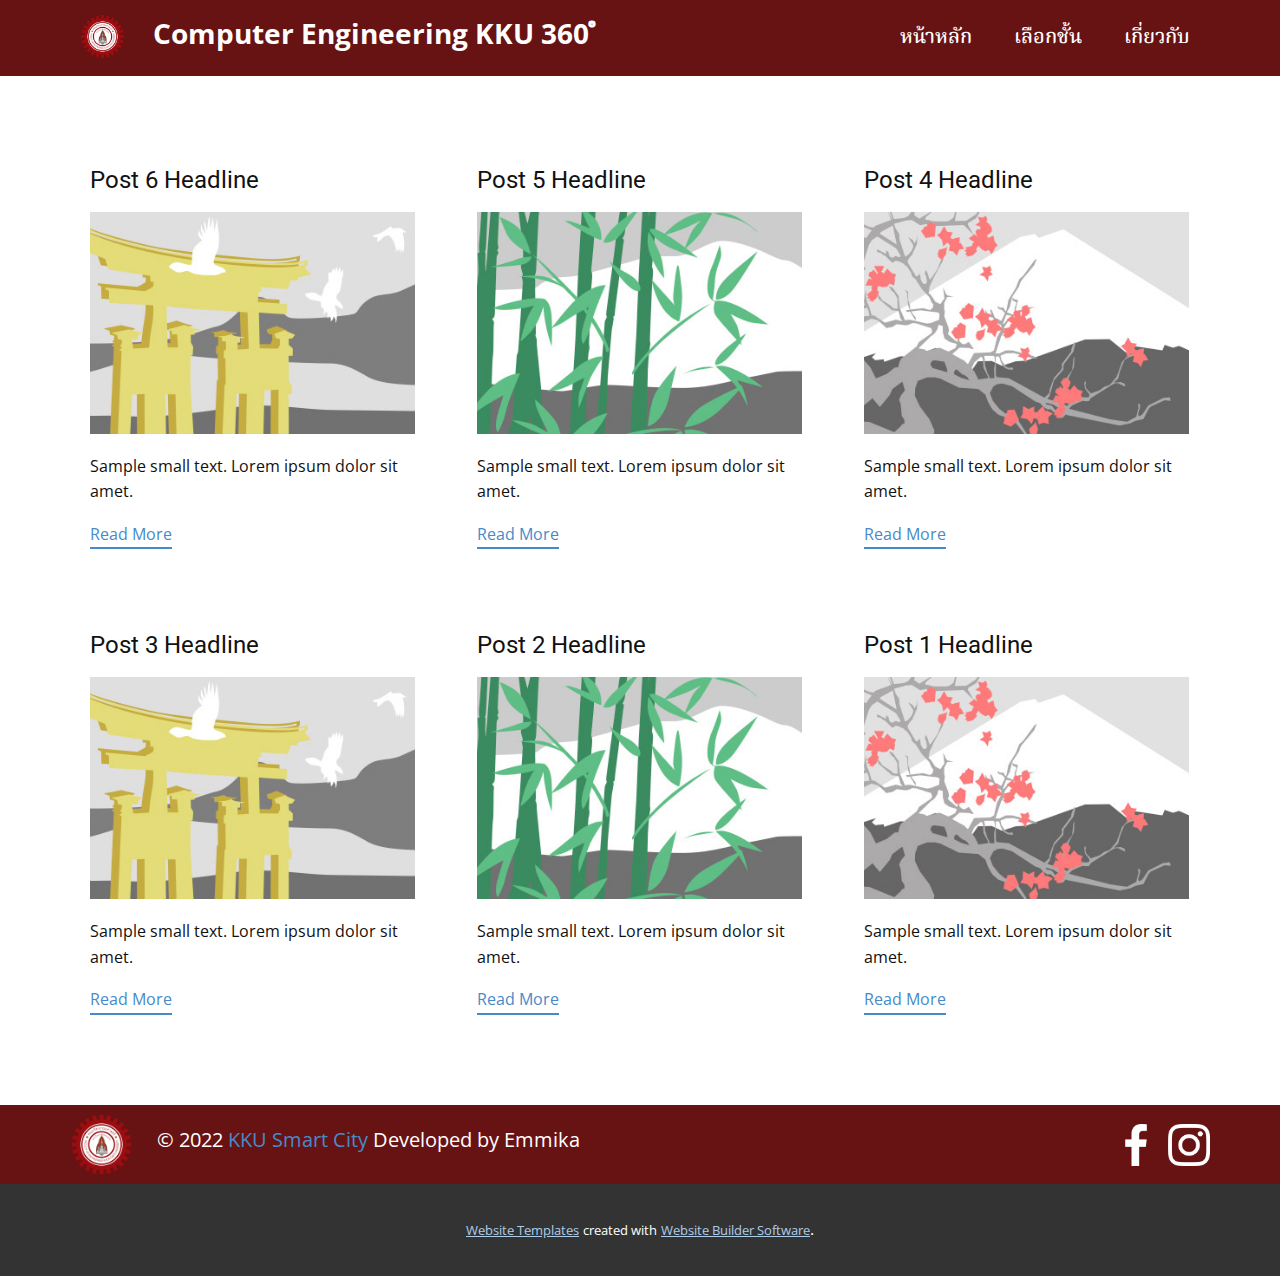
<file: blog/blog.html>
<html style="font-size: 16px;" lang="en"><head>
    <meta name="viewport" content="width=device-width, initial-scale=1.0">
    <meta charset="utf-8">
    <meta name="keywords" content="">
    <meta name="description" content="">
    <title>Blog Template</title>
    <link rel="stylesheet" href="../nicepage.css" media="screen">
<link rel="stylesheet" href="../Blog-Template.css" media="screen">
    <script class="u-script" type="text/javascript" src="../jquery.js" defer=""></script>
    <script class="u-script" type="text/javascript" src="../nicepage.js" defer=""></script>
    <meta name="generator" content="Nicepage 4.18.5, nicepage.com">
    <link id="u-theme-google-font" rel="stylesheet" href="https://fonts.googleapis.com/css?family=Roboto:100,100i,300,300i,400,400i,500,500i,700,700i,900,900i|Open+Sans:300,300i,400,400i,500,500i,600,600i,700,700i,800,800i">
    <link id="u-page-google-font" rel="stylesheet" href="https://fonts.googleapis.com/css?family=Open+Sans:300,300i,400,400i,500,500i,600,600i,700,700i,800,800i|Noto+Serif+Thai:100,200,300,400,500,600,700,800,900">
    
    
    <script type="application/ld+json">{
		"@context": "http://schema.org",
		"@type": "Organization",
		"name": "",
		"logo": "images/ENG_KKU_Symbol.svg.png",
		"sameAs": []
}</script>
    <meta name="theme-color" content="#478ac9">
  </head>
  <body class="u-body u-xl-mode" data-lang="en"><header class="u-clearfix u-custom-color-1 u-header u-header" id="sec-dced"><div class="u-clearfix u-sheet u-valign-middle-lg u-valign-middle-md u-valign-middle-sm u-sheet-1">
        <a href="https://nicepage.com" class="u-image u-logo u-image-1" data-image-width="1200" data-image-height="1200">
          <img src="../images/ENG_KKU_Symbol.svg.png" class="u-logo-image u-logo-image-1">
        </a>
        <p class="u-text u-text-default u-text-1">Computer Engineering KKU 360 ํ</p>
        <nav class="u-menu u-menu-dropdown u-offcanvas u-menu-1">
          <div class="menu-collapse u-custom-font" style="font-size: 1.25rem; letter-spacing: 0px; font-weight: 500; font-family: &quot;Noto Serif Thai&quot;;">
            <a class="u-button-style u-custom-active-border-color u-custom-active-color u-custom-border u-custom-border-color u-custom-borders u-custom-hover-border-color u-custom-hover-color u-custom-left-right-menu-spacing u-custom-padding-bottom u-custom-text-active-color u-custom-text-color u-custom-text-hover-color u-custom-top-bottom-menu-spacing u-nav-link u-text-active-palette-1-base u-text-hover-palette-2-base" href="#">
              <svg class="u-svg-link" viewBox="0 0 24 24"><use xmlns:xlink="http://www.w3.org/1999/xlink" xlink:href="#menu-hamburger"></use></svg>
              <svg class="u-svg-content" version="1.1" id="menu-hamburger" viewBox="0 0 16 16" x="0px" y="0px" xmlns:xlink="http://www.w3.org/1999/xlink" xmlns="http://www.w3.org/2000/svg"><g><rect y="1" width="16" height="2"></rect><rect y="7" width="16" height="2"></rect><rect y="13" width="16" height="2"></rect>
</g></svg>
            </a>
          </div>
          <div class="u-custom-menu u-nav-container">
            <ul class="u-custom-font u-nav u-spacing-2 u-unstyled u-nav-1"><li class="u-nav-item"><a class="u-active-grey-5 u-border-active-palette-1-base u-border-hover-palette-1-base u-border-no-left u-border-no-right u-border-no-top u-button-style u-hover-grey-10 u-nav-link u-text-active-grey-90 u-text-hover-grey-90" href="../หน้าหลัก.html" style="padding: 10px 20px;">หน้าหลัก</a>
</li><li class="u-nav-item"><a class="u-active-grey-5 u-border-active-palette-1-base u-border-hover-palette-1-base u-border-no-left u-border-no-right u-border-no-top u-button-style u-hover-grey-10 u-nav-link u-text-active-grey-90 u-text-hover-grey-90" href="../หน้าหลัก.html#carousel_78ed" style="padding: 10px 20px;">เลือกชั้น</a><div class="u-nav-popup"><ul class="u-h-spacing-20 u-nav u-unstyled u-v-spacing-10"><li class="u-nav-item"><a class="u-button-style u-nav-link u-white" href="../ชั้น-1.html">ชั้นที่ 1</a>
</li><li class="u-nav-item"><a class="u-button-style u-nav-link u-white" href="../ชั้น-2.html">ชั้นที่ 2</a>
</li><li class="u-nav-item"><a class="u-button-style u-nav-link u-white" href="../ชั้น-3.html">ชั้นที่ 3</a>
</li><li class="u-nav-item"><a class="u-button-style u-nav-link u-white" href="../ชั้น-4.html">ชั้นที่ 4</a>
</li><li class="u-nav-item"><a class="u-button-style u-nav-link u-white" href="../ชั้น-5.html">ชั้นที่ 5</a>
</li></ul>
</div>
</li><li class="u-nav-item"><a class="u-active-grey-5 u-border-active-palette-1-base u-border-hover-palette-1-base u-border-no-left u-border-no-right u-border-no-top u-button-style u-hover-grey-10 u-nav-link u-text-active-grey-90 u-text-hover-grey-90" href="../เกี่ยวกับ.html" style="padding: 10px 20px;">เกี่ยวกับ</a>
</li></ul>
          </div>
          <div class="u-custom-menu u-nav-container-collapse">
            <div class="u-black u-container-style u-inner-container-layout u-opacity u-opacity-95 u-sidenav">
              <div class="u-inner-container-layout u-sidenav-overflow">
                <div class="u-menu-close"></div>
                <ul class="u-align-center u-nav u-popupmenu-items u-unstyled u-nav-3"><li class="u-nav-item"><a class="u-button-style u-nav-link" href="../หน้าหลัก.html">หน้าหลัก</a>
</li><li class="u-nav-item"><a class="u-button-style u-nav-link" href="../หน้าหลัก.html#carousel_78ed">เลือกชั้น</a><div class="u-nav-popup"><ul class="u-h-spacing-20 u-nav u-unstyled u-v-spacing-10"><li class="u-nav-item"><a class="u-button-style u-nav-link" href="../ชั้น-1.html">ชั้นที่ 1</a>
</li><li class="u-nav-item"><a class="u-button-style u-nav-link" href="../ชั้น-2.html">ชั้นที่ 2</a>
</li><li class="u-nav-item"><a class="u-button-style u-nav-link" href="../ชั้น-3.html">ชั้นที่ 3</a>
</li><li class="u-nav-item"><a class="u-button-style u-nav-link" href="../ชั้น-4.html">ชั้นที่ 4</a>
</li><li class="u-nav-item"><a class="u-button-style u-nav-link" href="../ชั้น-5.html">ชั้นที่ 5</a>
</li></ul>
</div>
</li><li class="u-nav-item"><a class="u-button-style u-nav-link" href="../เกี่ยวกับ.html">เกี่ยวกับ</a>
</li></ul>
              </div>
            </div>
            <div class="u-black u-menu-overlay u-opacity u-opacity-70"></div>
          </div>
        </nav>
      </div></header>
    <section class="u-clearfix u-section-1" id="sec-eeb3">
      <div class="u-clearfix u-sheet u-valign-middle u-sheet-1"><!--blog--><!--blog_options_json--><!--{"type":"Recent","source":"","tags":"","count":""}--><!--/blog_options_json-->
        <div class="u-blog u-expanded-width u-repeater u-repeater-1"><!--blog_post-->
          <div class="u-blog-post u-container-style u-repeater-item u-white u-repeater-item-1">
            <div class="u-container-layout u-similar-container u-valign-top u-container-layout-1"><!--blog_post_header-->
              <h4 class="u-blog-control u-text u-text-1">
                <a class="u-post-header-link" href="../blog/post-5.html">Post 6 Headline</a>
              </h4><!--/blog_post_header--><!--blog_post_image-->
              <a class="u-post-header-link" href="../blog/post-5.html"><img alt="" class="u-blog-control u-expanded-width u-image u-image-default u-image-1" src="../images/8ad73f3c.jpeg"></a><!--/blog_post_image--><!--blog_post_content-->
              <div class="u-blog-control u-post-content u-text u-text-2 fr-view">Sample small text. Lorem ipsum dolor sit amet.</div><!--/blog_post_content--><!--blog_post_readmore-->
              <a href="../blog/post-5.html" class="u-blog-control u-border-2 u-border-palette-1-base u-btn u-btn-rectangle u-button-style u-none u-btn-1"><!--blog_post_readmore_content--><!--options_json--><!--{"content":"","defaultValue":"Read More"}--><!--/options_json-->Read More<!--/blog_post_readmore_content--></a><!--/blog_post_readmore-->
            </div>
          </div><div class="u-blog-post u-container-style u-repeater-item u-video-cover u-white">
            <div class="u-container-layout u-similar-container u-valign-top u-container-layout-2"><!--blog_post_header-->
              <h4 class="u-blog-control u-text u-text-3">
                <a class="u-post-header-link" href="../blog/post-4.html">Post 5 Headline</a>
              </h4><!--/blog_post_header--><!--blog_post_image-->
              <a class="u-post-header-link" href="../blog/post-4.html"><img alt="" class="u-blog-control u-expanded-width u-image u-image-default u-image-2" src="../images/68f64b9d.jpeg"></a><!--/blog_post_image--><!--blog_post_content-->
              <div class="u-blog-control u-post-content u-text u-text-4 fr-view">Sample small text. Lorem ipsum dolor sit amet.</div><!--/blog_post_content--><!--blog_post_readmore-->
              <a href="../blog/post-4.html" class="u-blog-control u-border-2 u-border-palette-1-base u-btn u-btn-rectangle u-button-style u-none u-btn-2"><!--blog_post_readmore_content--><!--options_json--><!--{"content":"","defaultValue":"Read More"}--><!--/options_json-->Read More<!--/blog_post_readmore_content--></a><!--/blog_post_readmore-->
            </div>
          </div><div class="u-blog-post u-container-style u-repeater-item u-video-cover u-white">
            <div class="u-container-layout u-similar-container u-valign-top u-container-layout-3"><!--blog_post_header-->
              <h4 class="u-blog-control u-text u-text-5">
                <a class="u-post-header-link" href="../blog/post-3.html">Post 4 Headline</a>
              </h4><!--/blog_post_header--><!--blog_post_image-->
              <a class="u-post-header-link" href="../blog/post-3.html"><img alt="" class="u-blog-control u-expanded-width u-image u-image-default u-image-3" src="../images/0fd3416c.jpeg"></a><!--/blog_post_image--><!--blog_post_content-->
              <div class="u-blog-control u-post-content u-text u-text-6 fr-view">Sample small text. Lorem ipsum dolor sit amet.</div><!--/blog_post_content--><!--blog_post_readmore-->
              <a href="../blog/post-3.html" class="u-blog-control u-border-2 u-border-palette-1-base u-btn u-btn-rectangle u-button-style u-none u-btn-3"><!--blog_post_readmore_content--><!--options_json--><!--{"content":"","defaultValue":"Read More"}--><!--/options_json-->Read More<!--/blog_post_readmore_content--></a><!--/blog_post_readmore-->
            </div>
          </div><div class="u-blog-post u-container-style u-repeater-item u-white u-repeater-item-1">
            <div class="u-container-layout u-similar-container u-valign-top u-container-layout-1"><!--blog_post_header-->
              <h4 class="u-blog-control u-text u-text-1">
                <a class="u-post-header-link" href="../blog/post-2.html">Post 3 Headline</a>
              </h4><!--/blog_post_header--><!--blog_post_image-->
              <a class="u-post-header-link" href="../blog/post-2.html"><img alt="" class="u-blog-control u-expanded-width u-image u-image-default u-image-1" src="../images/8ad73f3c.jpeg"></a><!--/blog_post_image--><!--blog_post_content-->
              <div class="u-blog-control u-post-content u-text u-text-2 fr-view">Sample small text. Lorem ipsum dolor sit amet.</div><!--/blog_post_content--><!--blog_post_readmore-->
              <a href="../blog/post-2.html" class="u-blog-control u-border-2 u-border-palette-1-base u-btn u-btn-rectangle u-button-style u-none u-btn-1"><!--blog_post_readmore_content--><!--options_json--><!--{"content":"","defaultValue":"Read More"}--><!--/options_json-->Read More<!--/blog_post_readmore_content--></a><!--/blog_post_readmore-->
            </div>
          </div><div class="u-blog-post u-container-style u-repeater-item u-video-cover u-white">
            <div class="u-container-layout u-similar-container u-valign-top u-container-layout-2"><!--blog_post_header-->
              <h4 class="u-blog-control u-text u-text-3">
                <a class="u-post-header-link" href="../blog/post-1.html">Post 2 Headline</a>
              </h4><!--/blog_post_header--><!--blog_post_image-->
              <a class="u-post-header-link" href="../blog/post-1.html"><img alt="" class="u-blog-control u-expanded-width u-image u-image-default u-image-2" src="../images/68f64b9d.jpeg"></a><!--/blog_post_image--><!--blog_post_content-->
              <div class="u-blog-control u-post-content u-text u-text-4 fr-view">Sample small text. Lorem ipsum dolor sit amet.</div><!--/blog_post_content--><!--blog_post_readmore-->
              <a href="../blog/post-1.html" class="u-blog-control u-border-2 u-border-palette-1-base u-btn u-btn-rectangle u-button-style u-none u-btn-2"><!--blog_post_readmore_content--><!--options_json--><!--{"content":"","defaultValue":"Read More"}--><!--/options_json-->Read More<!--/blog_post_readmore_content--></a><!--/blog_post_readmore-->
            </div>
          </div><div class="u-blog-post u-container-style u-repeater-item u-video-cover u-white">
            <div class="u-container-layout u-similar-container u-valign-top u-container-layout-3"><!--blog_post_header-->
              <h4 class="u-blog-control u-text u-text-5">
                <a class="u-post-header-link" href="../blog/post.html">Post 1 Headline</a>
              </h4><!--/blog_post_header--><!--blog_post_image-->
              <a class="u-post-header-link" href="../blog/post.html"><img alt="" class="u-blog-control u-expanded-width u-image u-image-default u-image-3" src="../images/0fd3416c.jpeg"></a><!--/blog_post_image--><!--blog_post_content-->
              <div class="u-blog-control u-post-content u-text u-text-6 fr-view">Sample small text. Lorem ipsum dolor sit amet.</div><!--/blog_post_content--><!--blog_post_readmore-->
              <a href="../blog/post.html" class="u-blog-control u-border-2 u-border-palette-1-base u-btn u-btn-rectangle u-button-style u-none u-btn-3"><!--blog_post_readmore_content--><!--options_json--><!--{"content":"","defaultValue":"Read More"}--><!--/options_json-->Read More<!--/blog_post_readmore_content--></a><!--/blog_post_readmore-->
            </div>
          </div><!--/blog_post--><!--blog_post-->
          <!--/blog_post--><!--blog_post-->
          <!--/blog_post-->
        </div><!--/blog-->
      </div>
    </section>
    
    
    <footer class="u-align-center-sm u-align-center-xs u-clearfix u-custom-color-1 u-footer u-footer" id="sec-1936"><div class="u-clearfix u-sheet u-sheet-1">
        <a href="https://nicepage.com" class="u-image u-logo u-image-1" data-image-width="1200" data-image-height="1200">
          <img src="../images/ENG_KKU_Symbol.svg.png" class="u-logo-image u-logo-image-1">
        </a>
        <div class="u-social-icons u-spacing-10 u-social-icons-1">
          <a class="u-social-url" title="facebook" target="_blank" href=""><span class="u-file-icon u-icon u-social-facebook u-social-icon u-text-white u-icon-1"><img src="../images/20837-323562e4.png" alt=""></span>
          </a>
          <a class="u-social-url" title="instagram" target="_blank" href=""><span class="u-file-icon u-icon u-social-icon u-social-instagram u-text-white u-icon-2"><img src="../images/1384031-1bfc850a.png" alt=""></span>
          </a>
        </div><!--position-->
        <div data-position="" class="u-position u-position-1"><!--block-->
          <div class="u-block">
            <div class="u-block-container u-clearfix"><!--block_header-->
              <h5 class="u-block-header u-text"><!--block_header_content--><!--/block_header_content--></h5><!--/block_header--><!--block_content-->
              <div class="u-block-content u-custom-font u-text u-text-white u-text-2"><!--block_content_content--> © 2022&nbsp;<a class="mb-3 mb-md-0 u-active-none u-border-none u-btn u-button-style u-hover-none u-none u-text-palette-1-base u-btn-1" href="https://smartcity.kku.ac.th/">KKU Smart City&nbsp;</a>Developed by Emmika<!--/block_content_content-->
              </div><!--/block_content-->
            </div>
          </div><!--/block-->
        </div><!--/position-->
      </div></footer>
    <section class="u-backlink u-clearfix u-grey-80">
      <a class="u-link" href="https://nicepage.com/website-templates" target="_blank">
        <span>Website Templates</span>
      </a>
      <p class="u-text">
        <span>created with</span>
      </p>
      <a class="u-link" href="" target="_blank">
        <span>Website Builder Software</span>
      </a>. 
    </section>
  
</body></html>
</file>
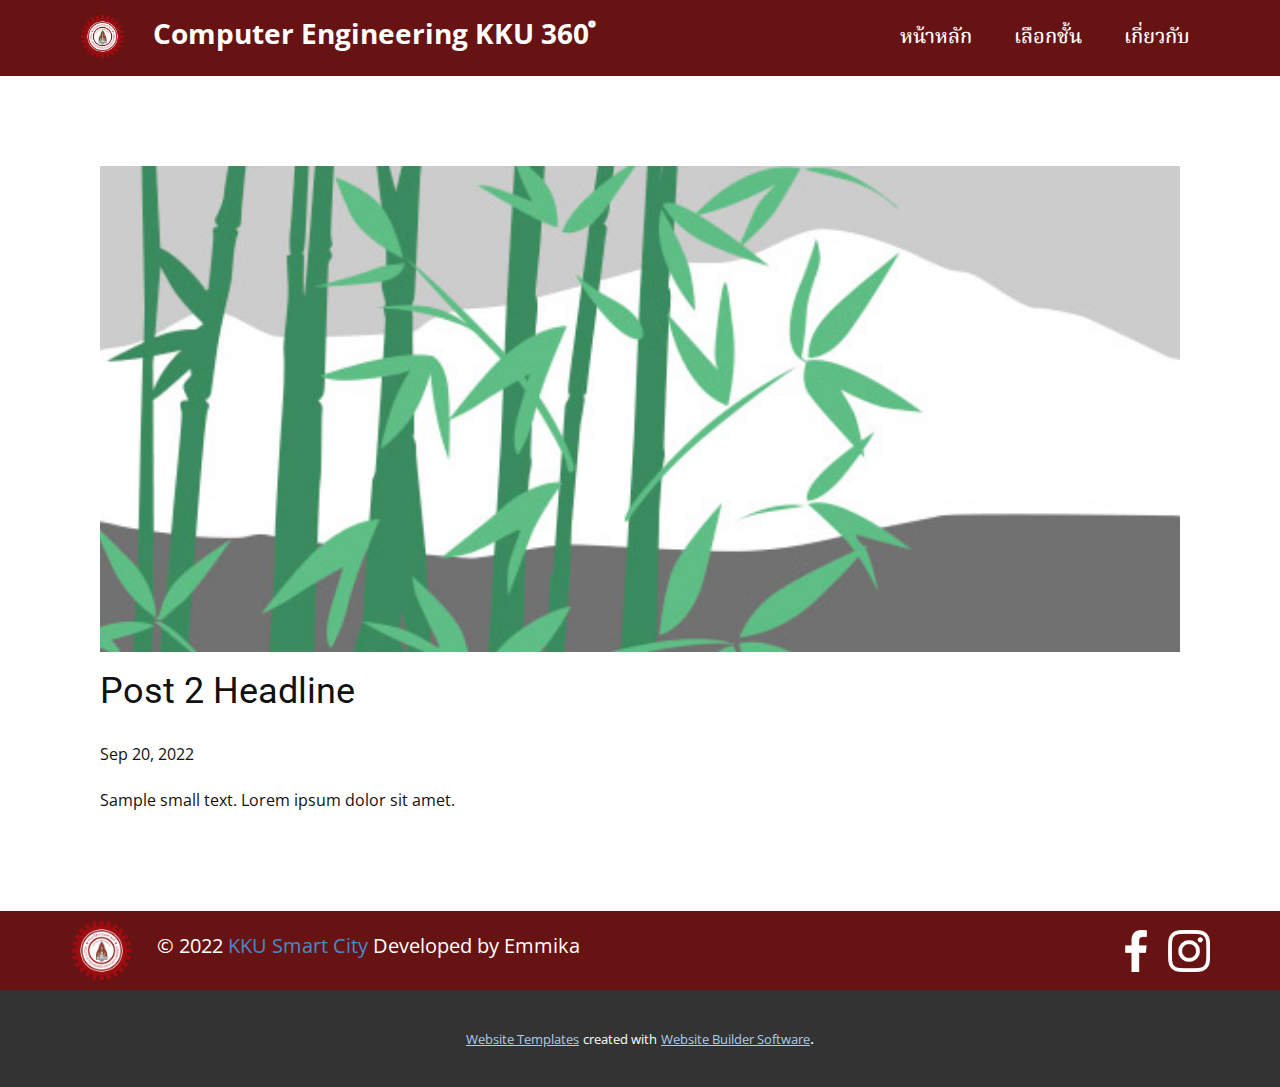
<file: blog/post-1.html>
<!doctype html>
<html style="font-size: 16px;" lang="en"><head>
    <meta name="viewport" content="width=device-width, initial-scale=1.0">
    <meta charset="utf-8">
    <meta name="keywords" content="Post 1 Headline">
    <meta name="description" content="">
    <title>Post 2 Headline</title>
    <link rel="stylesheet" href="../nicepage.css" media="screen">
<link rel="stylesheet" href="../Post-Template.css" media="screen">
    <script class="u-script" type="text/javascript" src="../jquery.js" defer=""></script>
    <script class="u-script" type="text/javascript" src="../nicepage.js" defer=""></script>
    <meta name="generator" content="Nicepage 4.18.5, nicepage.com">
    <link id="u-theme-google-font" rel="stylesheet" href="https://fonts.googleapis.com/css?family=Roboto:100,100i,300,300i,400,400i,500,500i,700,700i,900,900i|Open+Sans:300,300i,400,400i,500,500i,600,600i,700,700i,800,800i">
    <link id="u-page-google-font" rel="stylesheet" href="https://fonts.googleapis.com/css?family=Open+Sans:300,300i,400,400i,500,500i,600,600i,700,700i,800,800i|Noto+Serif+Thai:100,200,300,400,500,600,700,800,900">
    
    
    <script type="application/ld+json">{
		"@context": "http://schema.org",
		"@type": "Organization",
		"name": "",
		"logo": "images/ENG_KKU_Symbol.svg.png",
		"sameAs": []
}</script>
    <meta name="theme-color" content="#478ac9">
  </head>
  <body class="u-body u-xl-mode" data-lang="en"><header class="u-clearfix u-custom-color-1 u-header u-header" id="sec-dced"><div class="u-clearfix u-sheet u-valign-middle-lg u-valign-middle-md u-valign-middle-sm u-sheet-1">
        <a href="https://nicepage.com" class="u-image u-logo u-image-1" data-image-width="1200" data-image-height="1200">
          <img src="../images/ENG_KKU_Symbol.svg.png" class="u-logo-image u-logo-image-1">
        </a>
        <p class="u-text u-text-default u-text-1">Computer Engineering KKU 360 ํ</p>
        <nav class="u-menu u-menu-dropdown u-offcanvas u-menu-1">
          <div class="menu-collapse u-custom-font" style="font-size: 1.25rem; letter-spacing: 0px; font-weight: 500; font-family: &quot;Noto Serif Thai&quot;;">
            <a class="u-button-style u-custom-active-border-color u-custom-active-color u-custom-border u-custom-border-color u-custom-borders u-custom-hover-border-color u-custom-hover-color u-custom-left-right-menu-spacing u-custom-padding-bottom u-custom-text-active-color u-custom-text-color u-custom-text-hover-color u-custom-top-bottom-menu-spacing u-nav-link u-text-active-palette-1-base u-text-hover-palette-2-base" href="#">
              <svg class="u-svg-link" viewBox="0 0 24 24"><use xmlns:xlink="http://www.w3.org/1999/xlink" xlink:href="#menu-hamburger"></use></svg>
              <svg class="u-svg-content" version="1.1" id="menu-hamburger" viewBox="0 0 16 16" x="0px" y="0px" xmlns:xlink="http://www.w3.org/1999/xlink" xmlns="http://www.w3.org/2000/svg"><g><rect y="1" width="16" height="2"></rect><rect y="7" width="16" height="2"></rect><rect y="13" width="16" height="2"></rect>
</g></svg>
            </a>
          </div>
          <div class="u-custom-menu u-nav-container">
            <ul class="u-custom-font u-nav u-spacing-2 u-unstyled u-nav-1"><li class="u-nav-item"><a class="u-active-grey-5 u-border-active-palette-1-base u-border-hover-palette-1-base u-border-no-left u-border-no-right u-border-no-top u-button-style u-hover-grey-10 u-nav-link u-text-active-grey-90 u-text-hover-grey-90" href="../หน้าหลัก.html" style="padding: 10px 20px;">หน้าหลัก</a>
</li><li class="u-nav-item"><a class="u-active-grey-5 u-border-active-palette-1-base u-border-hover-palette-1-base u-border-no-left u-border-no-right u-border-no-top u-button-style u-hover-grey-10 u-nav-link u-text-active-grey-90 u-text-hover-grey-90" href="../หน้าหลัก.html#carousel_78ed" style="padding: 10px 20px;">เลือกชั้น</a><div class="u-nav-popup"><ul class="u-h-spacing-20 u-nav u-unstyled u-v-spacing-10"><li class="u-nav-item"><a class="u-button-style u-nav-link u-white" href="../ชั้น-1.html">ชั้นที่ 1</a>
</li><li class="u-nav-item"><a class="u-button-style u-nav-link u-white" href="../ชั้น-2.html">ชั้นที่ 2</a>
</li><li class="u-nav-item"><a class="u-button-style u-nav-link u-white" href="../ชั้น-3.html">ชั้นที่ 3</a>
</li><li class="u-nav-item"><a class="u-button-style u-nav-link u-white" href="../ชั้น-4.html">ชั้นที่ 4</a>
</li><li class="u-nav-item"><a class="u-button-style u-nav-link u-white" href="../ชั้น-5.html">ชั้นที่ 5</a>
</li></ul>
</div>
</li><li class="u-nav-item"><a class="u-active-grey-5 u-border-active-palette-1-base u-border-hover-palette-1-base u-border-no-left u-border-no-right u-border-no-top u-button-style u-hover-grey-10 u-nav-link u-text-active-grey-90 u-text-hover-grey-90" href="../เกี่ยวกับ.html" style="padding: 10px 20px;">เกี่ยวกับ</a>
</li></ul>
          </div>
          <div class="u-custom-menu u-nav-container-collapse">
            <div class="u-black u-container-style u-inner-container-layout u-opacity u-opacity-95 u-sidenav">
              <div class="u-inner-container-layout u-sidenav-overflow">
                <div class="u-menu-close"></div>
                <ul class="u-align-center u-nav u-popupmenu-items u-unstyled u-nav-3"><li class="u-nav-item"><a class="u-button-style u-nav-link" href="../หน้าหลัก.html">หน้าหลัก</a>
</li><li class="u-nav-item"><a class="u-button-style u-nav-link" href="../หน้าหลัก.html#carousel_78ed">เลือกชั้น</a><div class="u-nav-popup"><ul class="u-h-spacing-20 u-nav u-unstyled u-v-spacing-10"><li class="u-nav-item"><a class="u-button-style u-nav-link" href="../ชั้น-1.html">ชั้นที่ 1</a>
</li><li class="u-nav-item"><a class="u-button-style u-nav-link" href="../ชั้น-2.html">ชั้นที่ 2</a>
</li><li class="u-nav-item"><a class="u-button-style u-nav-link" href="../ชั้น-3.html">ชั้นที่ 3</a>
</li><li class="u-nav-item"><a class="u-button-style u-nav-link" href="../ชั้น-4.html">ชั้นที่ 4</a>
</li><li class="u-nav-item"><a class="u-button-style u-nav-link" href="../ชั้น-5.html">ชั้นที่ 5</a>
</li></ul>
</div>
</li><li class="u-nav-item"><a class="u-button-style u-nav-link" href="../เกี่ยวกับ.html">เกี่ยวกับ</a>
</li></ul>
              </div>
            </div>
            <div class="u-black u-menu-overlay u-opacity u-opacity-70"></div>
          </div>
        </nav>
      </div></header>
    <section class="u-align-center u-clearfix u-section-1" id="sec-2a76">
      <div class="u-clearfix u-sheet u-valign-middle-md u-valign-middle-sm u-valign-middle-xs u-sheet-1"><!--post_details--><!--post_details_options_json--><!--{"source":""}--><!--/post_details_options_json--><!--blog_post-->
        <div class="u-container-style u-expanded-width u-post-details u-post-details-1">
          <div class="u-container-layout u-valign-middle u-container-layout-1"><!--blog_post_image-->
            <img alt="" class="u-blog-control u-expanded-width u-image u-image-default u-image-1" src="../images/68f64b9d.jpeg"><!--/blog_post_image--><!--blog_post_header-->
            <h2 class="u-blog-control u-text u-text-1">Post 2 Headline</h2><!--/blog_post_header--><!--blog_post_metadata-->
            <div class="u-blog-control u-metadata u-metadata-1"><!--blog_post_metadata_date-->
              <span class="u-meta-date u-meta-icon">Sep 20, 2022</span><!--/blog_post_metadata_date--><!--blog_post_metadata_category-->
              <!--/blog_post_metadata_category--><!--blog_post_metadata_comments-->
              <!--/blog_post_metadata_comments-->
            </div><!--/blog_post_metadata--><!--blog_post_content-->
            <div class="u-align-justify u-blog-control u-post-content u-text u-text-2 fr-view">
  Sample small text. Lorem ipsum dolor sit amet.
  </div><!--/blog_post_content-->
          </div>
        </div><!--/blog_post--><!--/post_details-->
      </div>
    </section>
    
    
    <footer class="u-align-center-sm u-align-center-xs u-clearfix u-custom-color-1 u-footer u-footer" id="sec-1936"><div class="u-clearfix u-sheet u-sheet-1">
        <a href="https://nicepage.com" class="u-image u-logo u-image-1" data-image-width="1200" data-image-height="1200">
          <img src="../images/ENG_KKU_Symbol.svg.png" class="u-logo-image u-logo-image-1">
        </a>
        <div class="u-social-icons u-spacing-10 u-social-icons-1">
          <a class="u-social-url" title="facebook" target="_blank" href=""><span class="u-file-icon u-icon u-social-facebook u-social-icon u-text-white u-icon-1"><img src="../images/20837-323562e4.png" alt=""></span>
          </a>
          <a class="u-social-url" title="instagram" target="_blank" href=""><span class="u-file-icon u-icon u-social-icon u-social-instagram u-text-white u-icon-2"><img src="../images/1384031-1bfc850a.png" alt=""></span>
          </a>
        </div><!--position-->
        <div data-position="" class="u-position u-position-1"><!--block-->
          <div class="u-block">
            <div class="u-block-container u-clearfix"><!--block_header-->
              <h5 class="u-block-header u-text"><!--block_header_content--><!--/block_header_content--></h5><!--/block_header--><!--block_content-->
              <div class="u-block-content u-custom-font u-text u-text-white u-text-2"><!--block_content_content--> © 2022&nbsp;<a class="mb-3 mb-md-0 u-active-none u-border-none u-btn u-button-style u-hover-none u-none u-text-palette-1-base u-btn-1" href="https://smartcity.kku.ac.th/">KKU Smart City&nbsp;</a>Developed by Emmika<!--/block_content_content-->
              </div><!--/block_content-->
            </div>
          </div><!--/block-->
        </div><!--/position-->
      </div></footer>
    <section class="u-backlink u-clearfix u-grey-80">
      <a class="u-link" href="https://nicepage.com/website-templates" target="_blank">
        <span>Website Templates</span>
      </a>
      <p class="u-text">
        <span>created with</span>
      </p>
      <a class="u-link" href="" target="_blank">
        <span>Website Builder Software</span>
      </a>. 
    </section>
  
</body></html>
</file>
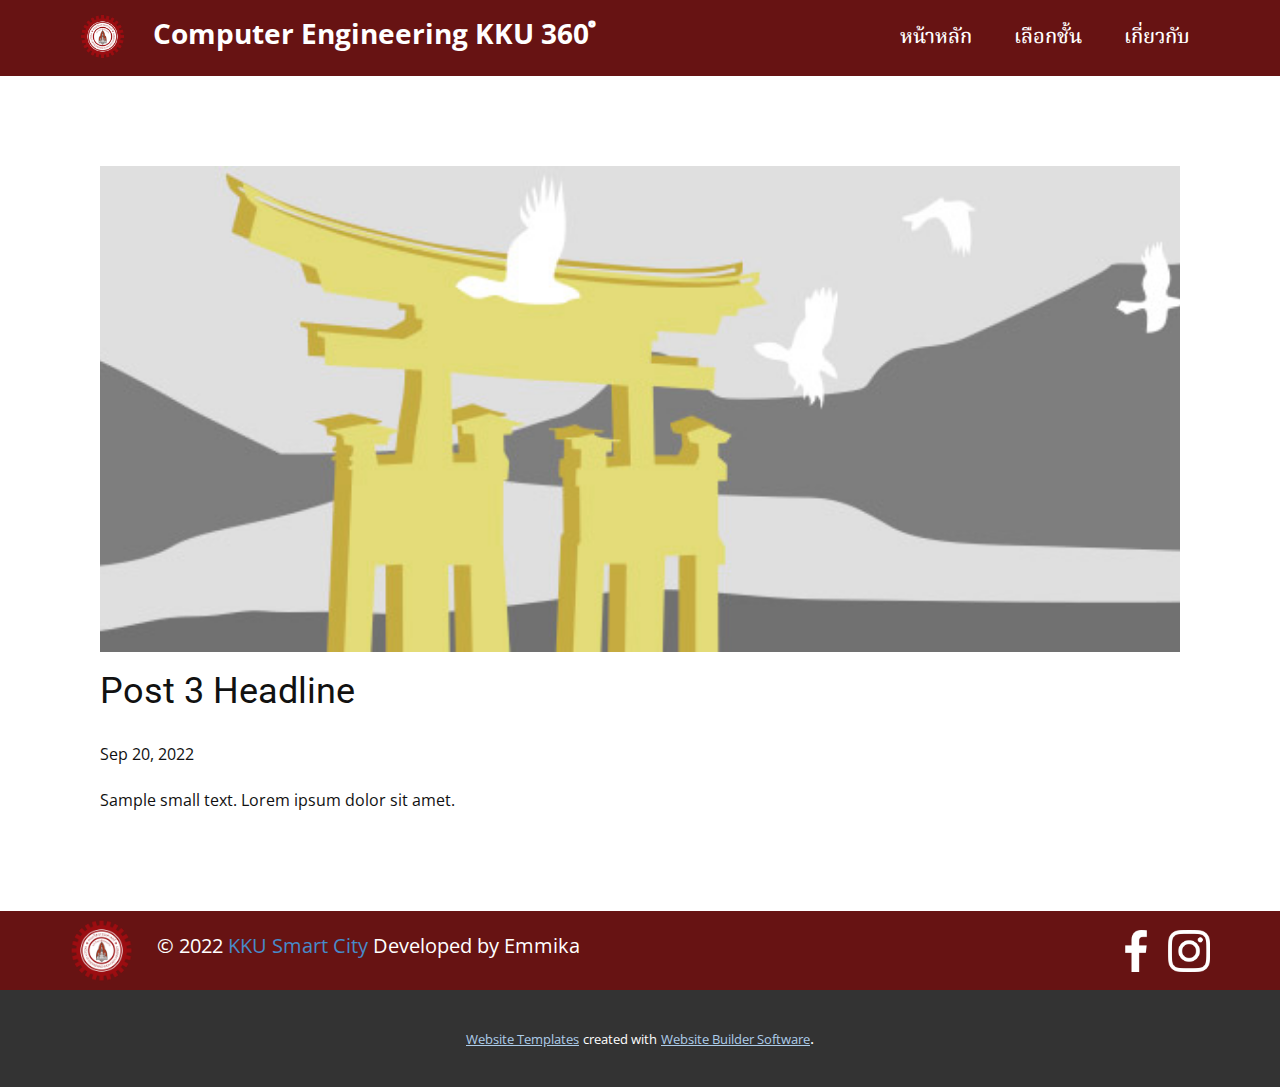
<file: blog/post-2.html>
<!doctype html>
<html style="font-size: 16px;" lang="en"><head>
    <meta name="viewport" content="width=device-width, initial-scale=1.0">
    <meta charset="utf-8">
    <meta name="keywords" content="Post 1 Headline">
    <meta name="description" content="">
    <title>Post 3 Headline</title>
    <link rel="stylesheet" href="../nicepage.css" media="screen">
<link rel="stylesheet" href="../Post-Template.css" media="screen">
    <script class="u-script" type="text/javascript" src="../jquery.js" defer=""></script>
    <script class="u-script" type="text/javascript" src="../nicepage.js" defer=""></script>
    <meta name="generator" content="Nicepage 4.18.5, nicepage.com">
    <link id="u-theme-google-font" rel="stylesheet" href="https://fonts.googleapis.com/css?family=Roboto:100,100i,300,300i,400,400i,500,500i,700,700i,900,900i|Open+Sans:300,300i,400,400i,500,500i,600,600i,700,700i,800,800i">
    <link id="u-page-google-font" rel="stylesheet" href="https://fonts.googleapis.com/css?family=Open+Sans:300,300i,400,400i,500,500i,600,600i,700,700i,800,800i|Noto+Serif+Thai:100,200,300,400,500,600,700,800,900">
    
    
    <script type="application/ld+json">{
		"@context": "http://schema.org",
		"@type": "Organization",
		"name": "",
		"logo": "images/ENG_KKU_Symbol.svg.png",
		"sameAs": []
}</script>
    <meta name="theme-color" content="#478ac9">
  </head>
  <body class="u-body u-xl-mode" data-lang="en"><header class="u-clearfix u-custom-color-1 u-header u-header" id="sec-dced"><div class="u-clearfix u-sheet u-valign-middle-lg u-valign-middle-md u-valign-middle-sm u-sheet-1">
        <a href="https://nicepage.com" class="u-image u-logo u-image-1" data-image-width="1200" data-image-height="1200">
          <img src="../images/ENG_KKU_Symbol.svg.png" class="u-logo-image u-logo-image-1">
        </a>
        <p class="u-text u-text-default u-text-1">Computer Engineering KKU 360 ํ</p>
        <nav class="u-menu u-menu-dropdown u-offcanvas u-menu-1">
          <div class="menu-collapse u-custom-font" style="font-size: 1.25rem; letter-spacing: 0px; font-weight: 500; font-family: &quot;Noto Serif Thai&quot;;">
            <a class="u-button-style u-custom-active-border-color u-custom-active-color u-custom-border u-custom-border-color u-custom-borders u-custom-hover-border-color u-custom-hover-color u-custom-left-right-menu-spacing u-custom-padding-bottom u-custom-text-active-color u-custom-text-color u-custom-text-hover-color u-custom-top-bottom-menu-spacing u-nav-link u-text-active-palette-1-base u-text-hover-palette-2-base" href="#">
              <svg class="u-svg-link" viewBox="0 0 24 24"><use xmlns:xlink="http://www.w3.org/1999/xlink" xlink:href="#menu-hamburger"></use></svg>
              <svg class="u-svg-content" version="1.1" id="menu-hamburger" viewBox="0 0 16 16" x="0px" y="0px" xmlns:xlink="http://www.w3.org/1999/xlink" xmlns="http://www.w3.org/2000/svg"><g><rect y="1" width="16" height="2"></rect><rect y="7" width="16" height="2"></rect><rect y="13" width="16" height="2"></rect>
</g></svg>
            </a>
          </div>
          <div class="u-custom-menu u-nav-container">
            <ul class="u-custom-font u-nav u-spacing-2 u-unstyled u-nav-1"><li class="u-nav-item"><a class="u-active-grey-5 u-border-active-palette-1-base u-border-hover-palette-1-base u-border-no-left u-border-no-right u-border-no-top u-button-style u-hover-grey-10 u-nav-link u-text-active-grey-90 u-text-hover-grey-90" href="../หน้าหลัก.html" style="padding: 10px 20px;">หน้าหลัก</a>
</li><li class="u-nav-item"><a class="u-active-grey-5 u-border-active-palette-1-base u-border-hover-palette-1-base u-border-no-left u-border-no-right u-border-no-top u-button-style u-hover-grey-10 u-nav-link u-text-active-grey-90 u-text-hover-grey-90" href="../หน้าหลัก.html#carousel_78ed" style="padding: 10px 20px;">เลือกชั้น</a><div class="u-nav-popup"><ul class="u-h-spacing-20 u-nav u-unstyled u-v-spacing-10"><li class="u-nav-item"><a class="u-button-style u-nav-link u-white" href="../ชั้น-1.html">ชั้นที่ 1</a>
</li><li class="u-nav-item"><a class="u-button-style u-nav-link u-white" href="../ชั้น-2.html">ชั้นที่ 2</a>
</li><li class="u-nav-item"><a class="u-button-style u-nav-link u-white" href="../ชั้น-3.html">ชั้นที่ 3</a>
</li><li class="u-nav-item"><a class="u-button-style u-nav-link u-white" href="../ชั้น-4.html">ชั้นที่ 4</a>
</li><li class="u-nav-item"><a class="u-button-style u-nav-link u-white" href="../ชั้น-5.html">ชั้นที่ 5</a>
</li></ul>
</div>
</li><li class="u-nav-item"><a class="u-active-grey-5 u-border-active-palette-1-base u-border-hover-palette-1-base u-border-no-left u-border-no-right u-border-no-top u-button-style u-hover-grey-10 u-nav-link u-text-active-grey-90 u-text-hover-grey-90" href="../เกี่ยวกับ.html" style="padding: 10px 20px;">เกี่ยวกับ</a>
</li></ul>
          </div>
          <div class="u-custom-menu u-nav-container-collapse">
            <div class="u-black u-container-style u-inner-container-layout u-opacity u-opacity-95 u-sidenav">
              <div class="u-inner-container-layout u-sidenav-overflow">
                <div class="u-menu-close"></div>
                <ul class="u-align-center u-nav u-popupmenu-items u-unstyled u-nav-3"><li class="u-nav-item"><a class="u-button-style u-nav-link" href="../หน้าหลัก.html">หน้าหลัก</a>
</li><li class="u-nav-item"><a class="u-button-style u-nav-link" href="../หน้าหลัก.html#carousel_78ed">เลือกชั้น</a><div class="u-nav-popup"><ul class="u-h-spacing-20 u-nav u-unstyled u-v-spacing-10"><li class="u-nav-item"><a class="u-button-style u-nav-link" href="../ชั้น-1.html">ชั้นที่ 1</a>
</li><li class="u-nav-item"><a class="u-button-style u-nav-link" href="../ชั้น-2.html">ชั้นที่ 2</a>
</li><li class="u-nav-item"><a class="u-button-style u-nav-link" href="../ชั้น-3.html">ชั้นที่ 3</a>
</li><li class="u-nav-item"><a class="u-button-style u-nav-link" href="../ชั้น-4.html">ชั้นที่ 4</a>
</li><li class="u-nav-item"><a class="u-button-style u-nav-link" href="../ชั้น-5.html">ชั้นที่ 5</a>
</li></ul>
</div>
</li><li class="u-nav-item"><a class="u-button-style u-nav-link" href="../เกี่ยวกับ.html">เกี่ยวกับ</a>
</li></ul>
              </div>
            </div>
            <div class="u-black u-menu-overlay u-opacity u-opacity-70"></div>
          </div>
        </nav>
      </div></header>
    <section class="u-align-center u-clearfix u-section-1" id="sec-2a76">
      <div class="u-clearfix u-sheet u-valign-middle-md u-valign-middle-sm u-valign-middle-xs u-sheet-1"><!--post_details--><!--post_details_options_json--><!--{"source":""}--><!--/post_details_options_json--><!--blog_post-->
        <div class="u-container-style u-expanded-width u-post-details u-post-details-1">
          <div class="u-container-layout u-valign-middle u-container-layout-1"><!--blog_post_image-->
            <img alt="" class="u-blog-control u-expanded-width u-image u-image-default u-image-1" src="../images/8ad73f3c.jpeg"><!--/blog_post_image--><!--blog_post_header-->
            <h2 class="u-blog-control u-text u-text-1">Post 3 Headline</h2><!--/blog_post_header--><!--blog_post_metadata-->
            <div class="u-blog-control u-metadata u-metadata-1"><!--blog_post_metadata_date-->
              <span class="u-meta-date u-meta-icon">Sep 20, 2022</span><!--/blog_post_metadata_date--><!--blog_post_metadata_category-->
              <!--/blog_post_metadata_category--><!--blog_post_metadata_comments-->
              <!--/blog_post_metadata_comments-->
            </div><!--/blog_post_metadata--><!--blog_post_content-->
            <div class="u-align-justify u-blog-control u-post-content u-text u-text-2 fr-view">
  Sample small text. Lorem ipsum dolor sit amet.
  </div><!--/blog_post_content-->
          </div>
        </div><!--/blog_post--><!--/post_details-->
      </div>
    </section>
    
    
    <footer class="u-align-center-sm u-align-center-xs u-clearfix u-custom-color-1 u-footer u-footer" id="sec-1936"><div class="u-clearfix u-sheet u-sheet-1">
        <a href="https://nicepage.com" class="u-image u-logo u-image-1" data-image-width="1200" data-image-height="1200">
          <img src="../images/ENG_KKU_Symbol.svg.png" class="u-logo-image u-logo-image-1">
        </a>
        <div class="u-social-icons u-spacing-10 u-social-icons-1">
          <a class="u-social-url" title="facebook" target="_blank" href=""><span class="u-file-icon u-icon u-social-facebook u-social-icon u-text-white u-icon-1"><img src="../images/20837-323562e4.png" alt=""></span>
          </a>
          <a class="u-social-url" title="instagram" target="_blank" href=""><span class="u-file-icon u-icon u-social-icon u-social-instagram u-text-white u-icon-2"><img src="../images/1384031-1bfc850a.png" alt=""></span>
          </a>
        </div><!--position-->
        <div data-position="" class="u-position u-position-1"><!--block-->
          <div class="u-block">
            <div class="u-block-container u-clearfix"><!--block_header-->
              <h5 class="u-block-header u-text"><!--block_header_content--><!--/block_header_content--></h5><!--/block_header--><!--block_content-->
              <div class="u-block-content u-custom-font u-text u-text-white u-text-2"><!--block_content_content--> © 2022&nbsp;<a class="mb-3 mb-md-0 u-active-none u-border-none u-btn u-button-style u-hover-none u-none u-text-palette-1-base u-btn-1" href="https://smartcity.kku.ac.th/">KKU Smart City&nbsp;</a>Developed by Emmika<!--/block_content_content-->
              </div><!--/block_content-->
            </div>
          </div><!--/block-->
        </div><!--/position-->
      </div></footer>
    <section class="u-backlink u-clearfix u-grey-80">
      <a class="u-link" href="https://nicepage.com/website-templates" target="_blank">
        <span>Website Templates</span>
      </a>
      <p class="u-text">
        <span>created with</span>
      </p>
      <a class="u-link" href="" target="_blank">
        <span>Website Builder Software</span>
      </a>. 
    </section>
  
</body></html>
</file>
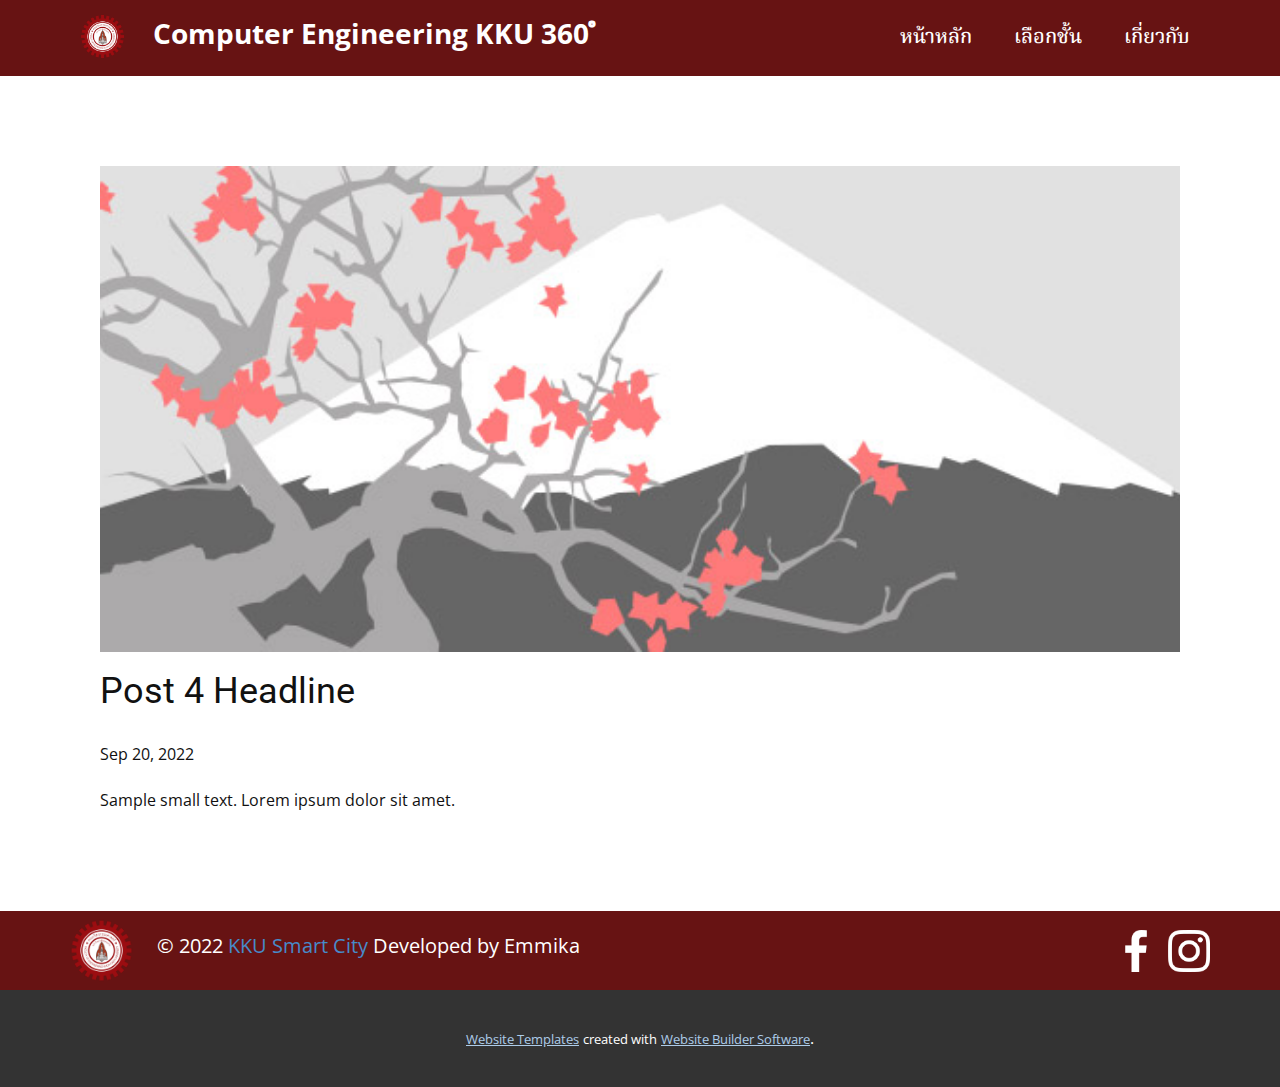
<file: blog/post-3.html>
<!doctype html>
<html style="font-size: 16px;" lang="en"><head>
    <meta name="viewport" content="width=device-width, initial-scale=1.0">
    <meta charset="utf-8">
    <meta name="keywords" content="Post 1 Headline">
    <meta name="description" content="">
    <title>Post 4 Headline</title>
    <link rel="stylesheet" href="../nicepage.css" media="screen">
<link rel="stylesheet" href="../Post-Template.css" media="screen">
    <script class="u-script" type="text/javascript" src="../jquery.js" defer=""></script>
    <script class="u-script" type="text/javascript" src="../nicepage.js" defer=""></script>
    <meta name="generator" content="Nicepage 4.18.5, nicepage.com">
    <link id="u-theme-google-font" rel="stylesheet" href="https://fonts.googleapis.com/css?family=Roboto:100,100i,300,300i,400,400i,500,500i,700,700i,900,900i|Open+Sans:300,300i,400,400i,500,500i,600,600i,700,700i,800,800i">
    <link id="u-page-google-font" rel="stylesheet" href="https://fonts.googleapis.com/css?family=Open+Sans:300,300i,400,400i,500,500i,600,600i,700,700i,800,800i|Noto+Serif+Thai:100,200,300,400,500,600,700,800,900">
    
    
    <script type="application/ld+json">{
		"@context": "http://schema.org",
		"@type": "Organization",
		"name": "",
		"logo": "images/ENG_KKU_Symbol.svg.png",
		"sameAs": []
}</script>
    <meta name="theme-color" content="#478ac9">
  </head>
  <body class="u-body u-xl-mode" data-lang="en"><header class="u-clearfix u-custom-color-1 u-header u-header" id="sec-dced"><div class="u-clearfix u-sheet u-valign-middle-lg u-valign-middle-md u-valign-middle-sm u-sheet-1">
        <a href="https://nicepage.com" class="u-image u-logo u-image-1" data-image-width="1200" data-image-height="1200">
          <img src="../images/ENG_KKU_Symbol.svg.png" class="u-logo-image u-logo-image-1">
        </a>
        <p class="u-text u-text-default u-text-1">Computer Engineering KKU 360 ํ</p>
        <nav class="u-menu u-menu-dropdown u-offcanvas u-menu-1">
          <div class="menu-collapse u-custom-font" style="font-size: 1.25rem; letter-spacing: 0px; font-weight: 500; font-family: &quot;Noto Serif Thai&quot;;">
            <a class="u-button-style u-custom-active-border-color u-custom-active-color u-custom-border u-custom-border-color u-custom-borders u-custom-hover-border-color u-custom-hover-color u-custom-left-right-menu-spacing u-custom-padding-bottom u-custom-text-active-color u-custom-text-color u-custom-text-hover-color u-custom-top-bottom-menu-spacing u-nav-link u-text-active-palette-1-base u-text-hover-palette-2-base" href="#">
              <svg class="u-svg-link" viewBox="0 0 24 24"><use xmlns:xlink="http://www.w3.org/1999/xlink" xlink:href="#menu-hamburger"></use></svg>
              <svg class="u-svg-content" version="1.1" id="menu-hamburger" viewBox="0 0 16 16" x="0px" y="0px" xmlns:xlink="http://www.w3.org/1999/xlink" xmlns="http://www.w3.org/2000/svg"><g><rect y="1" width="16" height="2"></rect><rect y="7" width="16" height="2"></rect><rect y="13" width="16" height="2"></rect>
</g></svg>
            </a>
          </div>
          <div class="u-custom-menu u-nav-container">
            <ul class="u-custom-font u-nav u-spacing-2 u-unstyled u-nav-1"><li class="u-nav-item"><a class="u-active-grey-5 u-border-active-palette-1-base u-border-hover-palette-1-base u-border-no-left u-border-no-right u-border-no-top u-button-style u-hover-grey-10 u-nav-link u-text-active-grey-90 u-text-hover-grey-90" href="../หน้าหลัก.html" style="padding: 10px 20px;">หน้าหลัก</a>
</li><li class="u-nav-item"><a class="u-active-grey-5 u-border-active-palette-1-base u-border-hover-palette-1-base u-border-no-left u-border-no-right u-border-no-top u-button-style u-hover-grey-10 u-nav-link u-text-active-grey-90 u-text-hover-grey-90" href="../หน้าหลัก.html#carousel_78ed" style="padding: 10px 20px;">เลือกชั้น</a><div class="u-nav-popup"><ul class="u-h-spacing-20 u-nav u-unstyled u-v-spacing-10"><li class="u-nav-item"><a class="u-button-style u-nav-link u-white" href="../ชั้น-1.html">ชั้นที่ 1</a>
</li><li class="u-nav-item"><a class="u-button-style u-nav-link u-white" href="../ชั้น-2.html">ชั้นที่ 2</a>
</li><li class="u-nav-item"><a class="u-button-style u-nav-link u-white" href="../ชั้น-3.html">ชั้นที่ 3</a>
</li><li class="u-nav-item"><a class="u-button-style u-nav-link u-white" href="../ชั้น-4.html">ชั้นที่ 4</a>
</li><li class="u-nav-item"><a class="u-button-style u-nav-link u-white" href="../ชั้น-5.html">ชั้นที่ 5</a>
</li></ul>
</div>
</li><li class="u-nav-item"><a class="u-active-grey-5 u-border-active-palette-1-base u-border-hover-palette-1-base u-border-no-left u-border-no-right u-border-no-top u-button-style u-hover-grey-10 u-nav-link u-text-active-grey-90 u-text-hover-grey-90" href="../เกี่ยวกับ.html" style="padding: 10px 20px;">เกี่ยวกับ</a>
</li></ul>
          </div>
          <div class="u-custom-menu u-nav-container-collapse">
            <div class="u-black u-container-style u-inner-container-layout u-opacity u-opacity-95 u-sidenav">
              <div class="u-inner-container-layout u-sidenav-overflow">
                <div class="u-menu-close"></div>
                <ul class="u-align-center u-nav u-popupmenu-items u-unstyled u-nav-3"><li class="u-nav-item"><a class="u-button-style u-nav-link" href="../หน้าหลัก.html">หน้าหลัก</a>
</li><li class="u-nav-item"><a class="u-button-style u-nav-link" href="../หน้าหลัก.html#carousel_78ed">เลือกชั้น</a><div class="u-nav-popup"><ul class="u-h-spacing-20 u-nav u-unstyled u-v-spacing-10"><li class="u-nav-item"><a class="u-button-style u-nav-link" href="../ชั้น-1.html">ชั้นที่ 1</a>
</li><li class="u-nav-item"><a class="u-button-style u-nav-link" href="../ชั้น-2.html">ชั้นที่ 2</a>
</li><li class="u-nav-item"><a class="u-button-style u-nav-link" href="../ชั้น-3.html">ชั้นที่ 3</a>
</li><li class="u-nav-item"><a class="u-button-style u-nav-link" href="../ชั้น-4.html">ชั้นที่ 4</a>
</li><li class="u-nav-item"><a class="u-button-style u-nav-link" href="../ชั้น-5.html">ชั้นที่ 5</a>
</li></ul>
</div>
</li><li class="u-nav-item"><a class="u-button-style u-nav-link" href="../เกี่ยวกับ.html">เกี่ยวกับ</a>
</li></ul>
              </div>
            </div>
            <div class="u-black u-menu-overlay u-opacity u-opacity-70"></div>
          </div>
        </nav>
      </div></header>
    <section class="u-align-center u-clearfix u-section-1" id="sec-2a76">
      <div class="u-clearfix u-sheet u-valign-middle-md u-valign-middle-sm u-valign-middle-xs u-sheet-1"><!--post_details--><!--post_details_options_json--><!--{"source":""}--><!--/post_details_options_json--><!--blog_post-->
        <div class="u-container-style u-expanded-width u-post-details u-post-details-1">
          <div class="u-container-layout u-valign-middle u-container-layout-1"><!--blog_post_image-->
            <img alt="" class="u-blog-control u-expanded-width u-image u-image-default u-image-1" src="../images/0fd3416c.jpeg"><!--/blog_post_image--><!--blog_post_header-->
            <h2 class="u-blog-control u-text u-text-1">Post 4 Headline</h2><!--/blog_post_header--><!--blog_post_metadata-->
            <div class="u-blog-control u-metadata u-metadata-1"><!--blog_post_metadata_date-->
              <span class="u-meta-date u-meta-icon">Sep 20, 2022</span><!--/blog_post_metadata_date--><!--blog_post_metadata_category-->
              <!--/blog_post_metadata_category--><!--blog_post_metadata_comments-->
              <!--/blog_post_metadata_comments-->
            </div><!--/blog_post_metadata--><!--blog_post_content-->
            <div class="u-align-justify u-blog-control u-post-content u-text u-text-2 fr-view">
  Sample small text. Lorem ipsum dolor sit amet.
  </div><!--/blog_post_content-->
          </div>
        </div><!--/blog_post--><!--/post_details-->
      </div>
    </section>
    
    
    <footer class="u-align-center-sm u-align-center-xs u-clearfix u-custom-color-1 u-footer u-footer" id="sec-1936"><div class="u-clearfix u-sheet u-sheet-1">
        <a href="https://nicepage.com" class="u-image u-logo u-image-1" data-image-width="1200" data-image-height="1200">
          <img src="../images/ENG_KKU_Symbol.svg.png" class="u-logo-image u-logo-image-1">
        </a>
        <div class="u-social-icons u-spacing-10 u-social-icons-1">
          <a class="u-social-url" title="facebook" target="_blank" href=""><span class="u-file-icon u-icon u-social-facebook u-social-icon u-text-white u-icon-1"><img src="../images/20837-323562e4.png" alt=""></span>
          </a>
          <a class="u-social-url" title="instagram" target="_blank" href=""><span class="u-file-icon u-icon u-social-icon u-social-instagram u-text-white u-icon-2"><img src="../images/1384031-1bfc850a.png" alt=""></span>
          </a>
        </div><!--position-->
        <div data-position="" class="u-position u-position-1"><!--block-->
          <div class="u-block">
            <div class="u-block-container u-clearfix"><!--block_header-->
              <h5 class="u-block-header u-text"><!--block_header_content--><!--/block_header_content--></h5><!--/block_header--><!--block_content-->
              <div class="u-block-content u-custom-font u-text u-text-white u-text-2"><!--block_content_content--> © 2022&nbsp;<a class="mb-3 mb-md-0 u-active-none u-border-none u-btn u-button-style u-hover-none u-none u-text-palette-1-base u-btn-1" href="https://smartcity.kku.ac.th/">KKU Smart City&nbsp;</a>Developed by Emmika<!--/block_content_content-->
              </div><!--/block_content-->
            </div>
          </div><!--/block-->
        </div><!--/position-->
      </div></footer>
    <section class="u-backlink u-clearfix u-grey-80">
      <a class="u-link" href="https://nicepage.com/website-templates" target="_blank">
        <span>Website Templates</span>
      </a>
      <p class="u-text">
        <span>created with</span>
      </p>
      <a class="u-link" href="" target="_blank">
        <span>Website Builder Software</span>
      </a>. 
    </section>
  
</body></html>
</file>
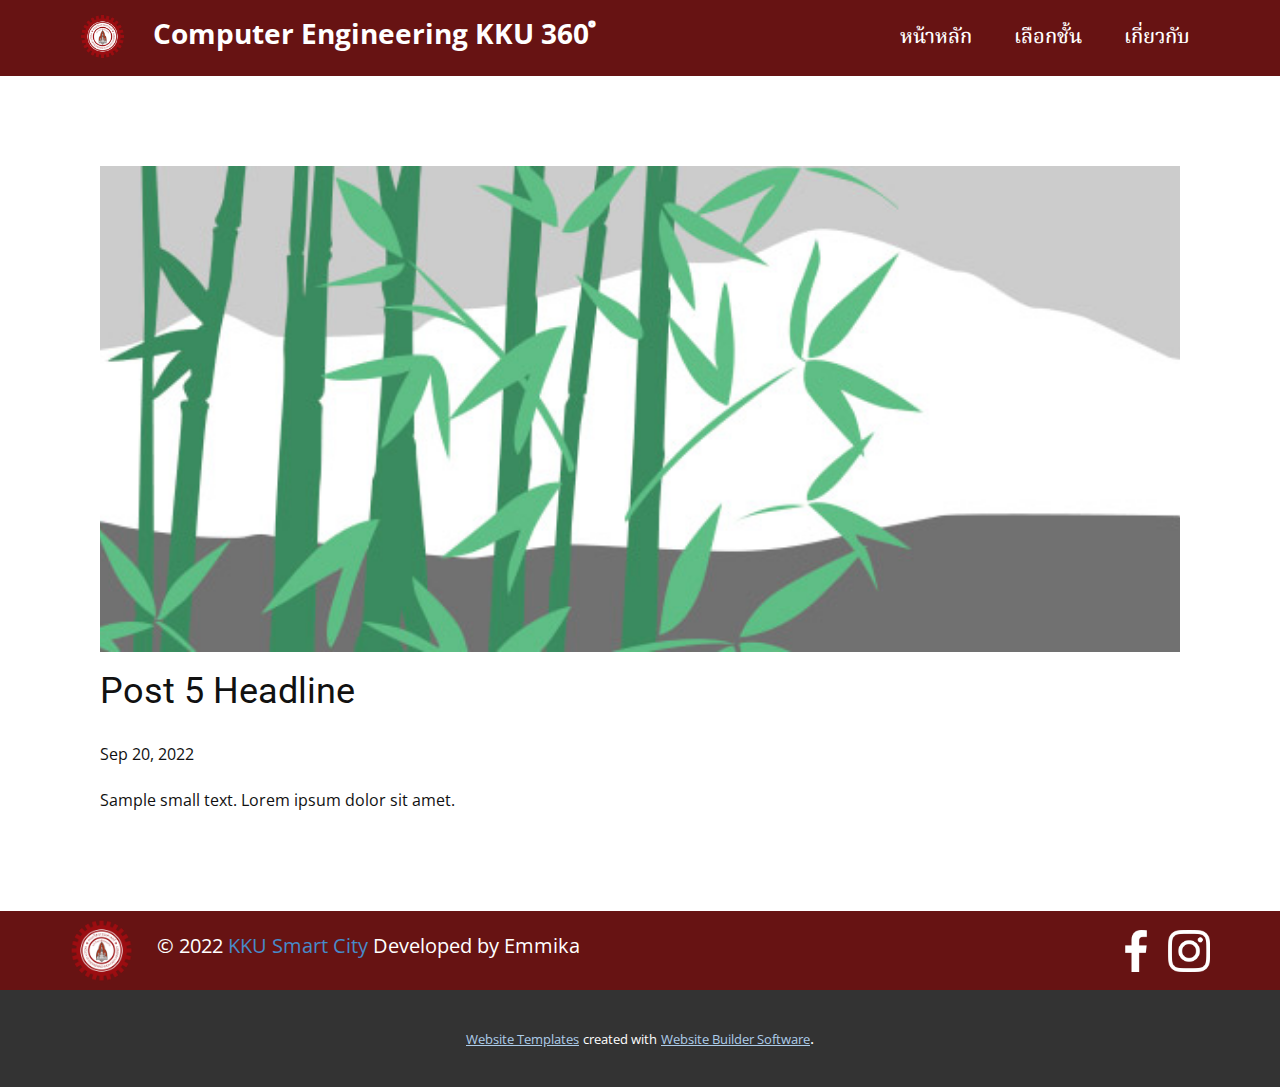
<file: blog/post-4.html>
<!doctype html>
<html style="font-size: 16px;" lang="en"><head>
    <meta name="viewport" content="width=device-width, initial-scale=1.0">
    <meta charset="utf-8">
    <meta name="keywords" content="Post 1 Headline">
    <meta name="description" content="">
    <title>Post 5 Headline</title>
    <link rel="stylesheet" href="../nicepage.css" media="screen">
<link rel="stylesheet" href="../Post-Template.css" media="screen">
    <script class="u-script" type="text/javascript" src="../jquery.js" defer=""></script>
    <script class="u-script" type="text/javascript" src="../nicepage.js" defer=""></script>
    <meta name="generator" content="Nicepage 4.18.5, nicepage.com">
    <link id="u-theme-google-font" rel="stylesheet" href="https://fonts.googleapis.com/css?family=Roboto:100,100i,300,300i,400,400i,500,500i,700,700i,900,900i|Open+Sans:300,300i,400,400i,500,500i,600,600i,700,700i,800,800i">
    <link id="u-page-google-font" rel="stylesheet" href="https://fonts.googleapis.com/css?family=Open+Sans:300,300i,400,400i,500,500i,600,600i,700,700i,800,800i|Noto+Serif+Thai:100,200,300,400,500,600,700,800,900">
    
    
    <script type="application/ld+json">{
		"@context": "http://schema.org",
		"@type": "Organization",
		"name": "",
		"logo": "images/ENG_KKU_Symbol.svg.png",
		"sameAs": []
}</script>
    <meta name="theme-color" content="#478ac9">
  </head>
  <body class="u-body u-xl-mode" data-lang="en"><header class="u-clearfix u-custom-color-1 u-header u-header" id="sec-dced"><div class="u-clearfix u-sheet u-valign-middle-lg u-valign-middle-md u-valign-middle-sm u-sheet-1">
        <a href="https://nicepage.com" class="u-image u-logo u-image-1" data-image-width="1200" data-image-height="1200">
          <img src="../images/ENG_KKU_Symbol.svg.png" class="u-logo-image u-logo-image-1">
        </a>
        <p class="u-text u-text-default u-text-1">Computer Engineering KKU 360 ํ</p>
        <nav class="u-menu u-menu-dropdown u-offcanvas u-menu-1">
          <div class="menu-collapse u-custom-font" style="font-size: 1.25rem; letter-spacing: 0px; font-weight: 500; font-family: &quot;Noto Serif Thai&quot;;">
            <a class="u-button-style u-custom-active-border-color u-custom-active-color u-custom-border u-custom-border-color u-custom-borders u-custom-hover-border-color u-custom-hover-color u-custom-left-right-menu-spacing u-custom-padding-bottom u-custom-text-active-color u-custom-text-color u-custom-text-hover-color u-custom-top-bottom-menu-spacing u-nav-link u-text-active-palette-1-base u-text-hover-palette-2-base" href="#">
              <svg class="u-svg-link" viewBox="0 0 24 24"><use xmlns:xlink="http://www.w3.org/1999/xlink" xlink:href="#menu-hamburger"></use></svg>
              <svg class="u-svg-content" version="1.1" id="menu-hamburger" viewBox="0 0 16 16" x="0px" y="0px" xmlns:xlink="http://www.w3.org/1999/xlink" xmlns="http://www.w3.org/2000/svg"><g><rect y="1" width="16" height="2"></rect><rect y="7" width="16" height="2"></rect><rect y="13" width="16" height="2"></rect>
</g></svg>
            </a>
          </div>
          <div class="u-custom-menu u-nav-container">
            <ul class="u-custom-font u-nav u-spacing-2 u-unstyled u-nav-1"><li class="u-nav-item"><a class="u-active-grey-5 u-border-active-palette-1-base u-border-hover-palette-1-base u-border-no-left u-border-no-right u-border-no-top u-button-style u-hover-grey-10 u-nav-link u-text-active-grey-90 u-text-hover-grey-90" href="../หน้าหลัก.html" style="padding: 10px 20px;">หน้าหลัก</a>
</li><li class="u-nav-item"><a class="u-active-grey-5 u-border-active-palette-1-base u-border-hover-palette-1-base u-border-no-left u-border-no-right u-border-no-top u-button-style u-hover-grey-10 u-nav-link u-text-active-grey-90 u-text-hover-grey-90" href="../หน้าหลัก.html#carousel_78ed" style="padding: 10px 20px;">เลือกชั้น</a><div class="u-nav-popup"><ul class="u-h-spacing-20 u-nav u-unstyled u-v-spacing-10"><li class="u-nav-item"><a class="u-button-style u-nav-link u-white" href="../ชั้น-1.html">ชั้นที่ 1</a>
</li><li class="u-nav-item"><a class="u-button-style u-nav-link u-white" href="../ชั้น-2.html">ชั้นที่ 2</a>
</li><li class="u-nav-item"><a class="u-button-style u-nav-link u-white" href="../ชั้น-3.html">ชั้นที่ 3</a>
</li><li class="u-nav-item"><a class="u-button-style u-nav-link u-white" href="../ชั้น-4.html">ชั้นที่ 4</a>
</li><li class="u-nav-item"><a class="u-button-style u-nav-link u-white" href="../ชั้น-5.html">ชั้นที่ 5</a>
</li></ul>
</div>
</li><li class="u-nav-item"><a class="u-active-grey-5 u-border-active-palette-1-base u-border-hover-palette-1-base u-border-no-left u-border-no-right u-border-no-top u-button-style u-hover-grey-10 u-nav-link u-text-active-grey-90 u-text-hover-grey-90" href="../เกี่ยวกับ.html" style="padding: 10px 20px;">เกี่ยวกับ</a>
</li></ul>
          </div>
          <div class="u-custom-menu u-nav-container-collapse">
            <div class="u-black u-container-style u-inner-container-layout u-opacity u-opacity-95 u-sidenav">
              <div class="u-inner-container-layout u-sidenav-overflow">
                <div class="u-menu-close"></div>
                <ul class="u-align-center u-nav u-popupmenu-items u-unstyled u-nav-3"><li class="u-nav-item"><a class="u-button-style u-nav-link" href="../หน้าหลัก.html">หน้าหลัก</a>
</li><li class="u-nav-item"><a class="u-button-style u-nav-link" href="../หน้าหลัก.html#carousel_78ed">เลือกชั้น</a><div class="u-nav-popup"><ul class="u-h-spacing-20 u-nav u-unstyled u-v-spacing-10"><li class="u-nav-item"><a class="u-button-style u-nav-link" href="../ชั้น-1.html">ชั้นที่ 1</a>
</li><li class="u-nav-item"><a class="u-button-style u-nav-link" href="../ชั้น-2.html">ชั้นที่ 2</a>
</li><li class="u-nav-item"><a class="u-button-style u-nav-link" href="../ชั้น-3.html">ชั้นที่ 3</a>
</li><li class="u-nav-item"><a class="u-button-style u-nav-link" href="../ชั้น-4.html">ชั้นที่ 4</a>
</li><li class="u-nav-item"><a class="u-button-style u-nav-link" href="../ชั้น-5.html">ชั้นที่ 5</a>
</li></ul>
</div>
</li><li class="u-nav-item"><a class="u-button-style u-nav-link" href="../เกี่ยวกับ.html">เกี่ยวกับ</a>
</li></ul>
              </div>
            </div>
            <div class="u-black u-menu-overlay u-opacity u-opacity-70"></div>
          </div>
        </nav>
      </div></header>
    <section class="u-align-center u-clearfix u-section-1" id="sec-2a76">
      <div class="u-clearfix u-sheet u-valign-middle-md u-valign-middle-sm u-valign-middle-xs u-sheet-1"><!--post_details--><!--post_details_options_json--><!--{"source":""}--><!--/post_details_options_json--><!--blog_post-->
        <div class="u-container-style u-expanded-width u-post-details u-post-details-1">
          <div class="u-container-layout u-valign-middle u-container-layout-1"><!--blog_post_image-->
            <img alt="" class="u-blog-control u-expanded-width u-image u-image-default u-image-1" src="../images/68f64b9d.jpeg"><!--/blog_post_image--><!--blog_post_header-->
            <h2 class="u-blog-control u-text u-text-1">Post 5 Headline</h2><!--/blog_post_header--><!--blog_post_metadata-->
            <div class="u-blog-control u-metadata u-metadata-1"><!--blog_post_metadata_date-->
              <span class="u-meta-date u-meta-icon">Sep 20, 2022</span><!--/blog_post_metadata_date--><!--blog_post_metadata_category-->
              <!--/blog_post_metadata_category--><!--blog_post_metadata_comments-->
              <!--/blog_post_metadata_comments-->
            </div><!--/blog_post_metadata--><!--blog_post_content-->
            <div class="u-align-justify u-blog-control u-post-content u-text u-text-2 fr-view">
  Sample small text. Lorem ipsum dolor sit amet.
  </div><!--/blog_post_content-->
          </div>
        </div><!--/blog_post--><!--/post_details-->
      </div>
    </section>
    
    
    <footer class="u-align-center-sm u-align-center-xs u-clearfix u-custom-color-1 u-footer u-footer" id="sec-1936"><div class="u-clearfix u-sheet u-sheet-1">
        <a href="https://nicepage.com" class="u-image u-logo u-image-1" data-image-width="1200" data-image-height="1200">
          <img src="../images/ENG_KKU_Symbol.svg.png" class="u-logo-image u-logo-image-1">
        </a>
        <div class="u-social-icons u-spacing-10 u-social-icons-1">
          <a class="u-social-url" title="facebook" target="_blank" href=""><span class="u-file-icon u-icon u-social-facebook u-social-icon u-text-white u-icon-1"><img src="../images/20837-323562e4.png" alt=""></span>
          </a>
          <a class="u-social-url" title="instagram" target="_blank" href=""><span class="u-file-icon u-icon u-social-icon u-social-instagram u-text-white u-icon-2"><img src="../images/1384031-1bfc850a.png" alt=""></span>
          </a>
        </div><!--position-->
        <div data-position="" class="u-position u-position-1"><!--block-->
          <div class="u-block">
            <div class="u-block-container u-clearfix"><!--block_header-->
              <h5 class="u-block-header u-text"><!--block_header_content--><!--/block_header_content--></h5><!--/block_header--><!--block_content-->
              <div class="u-block-content u-custom-font u-text u-text-white u-text-2"><!--block_content_content--> © 2022&nbsp;<a class="mb-3 mb-md-0 u-active-none u-border-none u-btn u-button-style u-hover-none u-none u-text-palette-1-base u-btn-1" href="https://smartcity.kku.ac.th/">KKU Smart City&nbsp;</a>Developed by Emmika<!--/block_content_content-->
              </div><!--/block_content-->
            </div>
          </div><!--/block-->
        </div><!--/position-->
      </div></footer>
    <section class="u-backlink u-clearfix u-grey-80">
      <a class="u-link" href="https://nicepage.com/website-templates" target="_blank">
        <span>Website Templates</span>
      </a>
      <p class="u-text">
        <span>created with</span>
      </p>
      <a class="u-link" href="" target="_blank">
        <span>Website Builder Software</span>
      </a>. 
    </section>
  
</body></html>
</file>
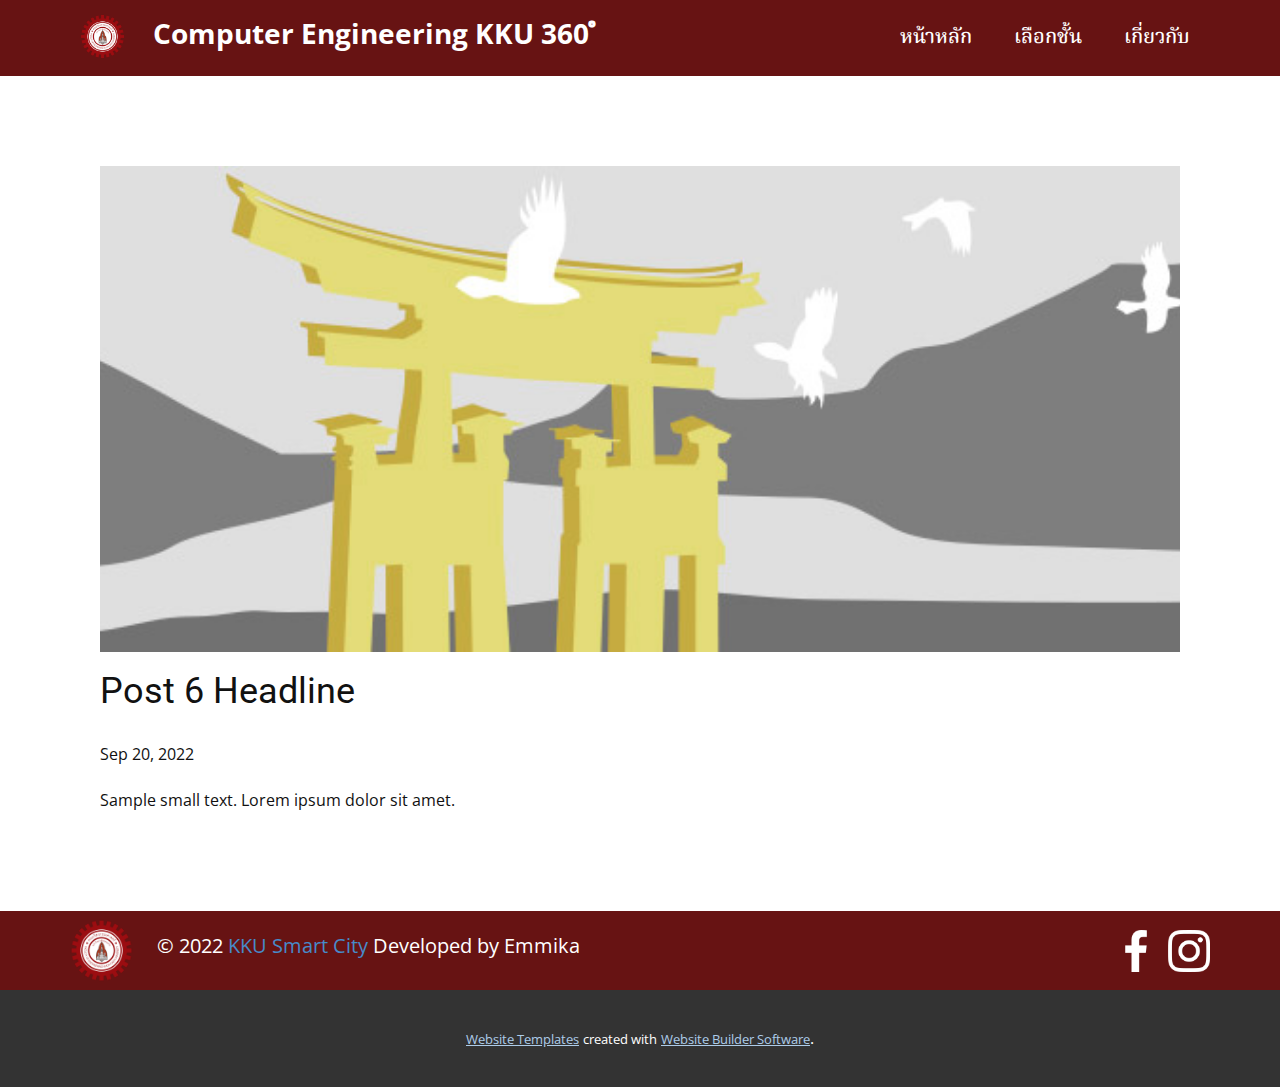
<file: blog/post-5.html>
<!doctype html>
<html style="font-size: 16px;" lang="en"><head>
    <meta name="viewport" content="width=device-width, initial-scale=1.0">
    <meta charset="utf-8">
    <meta name="keywords" content="Post 1 Headline">
    <meta name="description" content="">
    <title>Post 6 Headline</title>
    <link rel="stylesheet" href="../nicepage.css" media="screen">
<link rel="stylesheet" href="../Post-Template.css" media="screen">
    <script class="u-script" type="text/javascript" src="../jquery.js" defer=""></script>
    <script class="u-script" type="text/javascript" src="../nicepage.js" defer=""></script>
    <meta name="generator" content="Nicepage 4.18.5, nicepage.com">
    <link id="u-theme-google-font" rel="stylesheet" href="https://fonts.googleapis.com/css?family=Roboto:100,100i,300,300i,400,400i,500,500i,700,700i,900,900i|Open+Sans:300,300i,400,400i,500,500i,600,600i,700,700i,800,800i">
    <link id="u-page-google-font" rel="stylesheet" href="https://fonts.googleapis.com/css?family=Open+Sans:300,300i,400,400i,500,500i,600,600i,700,700i,800,800i|Noto+Serif+Thai:100,200,300,400,500,600,700,800,900">
    
    
    <script type="application/ld+json">{
		"@context": "http://schema.org",
		"@type": "Organization",
		"name": "",
		"logo": "images/ENG_KKU_Symbol.svg.png",
		"sameAs": []
}</script>
    <meta name="theme-color" content="#478ac9">
  </head>
  <body class="u-body u-xl-mode" data-lang="en"><header class="u-clearfix u-custom-color-1 u-header u-header" id="sec-dced"><div class="u-clearfix u-sheet u-valign-middle-lg u-valign-middle-md u-valign-middle-sm u-sheet-1">
        <a href="https://nicepage.com" class="u-image u-logo u-image-1" data-image-width="1200" data-image-height="1200">
          <img src="../images/ENG_KKU_Symbol.svg.png" class="u-logo-image u-logo-image-1">
        </a>
        <p class="u-text u-text-default u-text-1">Computer Engineering KKU 360 ํ</p>
        <nav class="u-menu u-menu-dropdown u-offcanvas u-menu-1">
          <div class="menu-collapse u-custom-font" style="font-size: 1.25rem; letter-spacing: 0px; font-weight: 500; font-family: &quot;Noto Serif Thai&quot;;">
            <a class="u-button-style u-custom-active-border-color u-custom-active-color u-custom-border u-custom-border-color u-custom-borders u-custom-hover-border-color u-custom-hover-color u-custom-left-right-menu-spacing u-custom-padding-bottom u-custom-text-active-color u-custom-text-color u-custom-text-hover-color u-custom-top-bottom-menu-spacing u-nav-link u-text-active-palette-1-base u-text-hover-palette-2-base" href="#">
              <svg class="u-svg-link" viewBox="0 0 24 24"><use xmlns:xlink="http://www.w3.org/1999/xlink" xlink:href="#menu-hamburger"></use></svg>
              <svg class="u-svg-content" version="1.1" id="menu-hamburger" viewBox="0 0 16 16" x="0px" y="0px" xmlns:xlink="http://www.w3.org/1999/xlink" xmlns="http://www.w3.org/2000/svg"><g><rect y="1" width="16" height="2"></rect><rect y="7" width="16" height="2"></rect><rect y="13" width="16" height="2"></rect>
</g></svg>
            </a>
          </div>
          <div class="u-custom-menu u-nav-container">
            <ul class="u-custom-font u-nav u-spacing-2 u-unstyled u-nav-1"><li class="u-nav-item"><a class="u-active-grey-5 u-border-active-palette-1-base u-border-hover-palette-1-base u-border-no-left u-border-no-right u-border-no-top u-button-style u-hover-grey-10 u-nav-link u-text-active-grey-90 u-text-hover-grey-90" href="../หน้าหลัก.html" style="padding: 10px 20px;">หน้าหลัก</a>
</li><li class="u-nav-item"><a class="u-active-grey-5 u-border-active-palette-1-base u-border-hover-palette-1-base u-border-no-left u-border-no-right u-border-no-top u-button-style u-hover-grey-10 u-nav-link u-text-active-grey-90 u-text-hover-grey-90" href="../หน้าหลัก.html#carousel_78ed" style="padding: 10px 20px;">เลือกชั้น</a><div class="u-nav-popup"><ul class="u-h-spacing-20 u-nav u-unstyled u-v-spacing-10"><li class="u-nav-item"><a class="u-button-style u-nav-link u-white" href="../ชั้น-1.html">ชั้นที่ 1</a>
</li><li class="u-nav-item"><a class="u-button-style u-nav-link u-white" href="../ชั้น-2.html">ชั้นที่ 2</a>
</li><li class="u-nav-item"><a class="u-button-style u-nav-link u-white" href="../ชั้น-3.html">ชั้นที่ 3</a>
</li><li class="u-nav-item"><a class="u-button-style u-nav-link u-white" href="../ชั้น-4.html">ชั้นที่ 4</a>
</li><li class="u-nav-item"><a class="u-button-style u-nav-link u-white" href="../ชั้น-5.html">ชั้นที่ 5</a>
</li></ul>
</div>
</li><li class="u-nav-item"><a class="u-active-grey-5 u-border-active-palette-1-base u-border-hover-palette-1-base u-border-no-left u-border-no-right u-border-no-top u-button-style u-hover-grey-10 u-nav-link u-text-active-grey-90 u-text-hover-grey-90" href="../เกี่ยวกับ.html" style="padding: 10px 20px;">เกี่ยวกับ</a>
</li></ul>
          </div>
          <div class="u-custom-menu u-nav-container-collapse">
            <div class="u-black u-container-style u-inner-container-layout u-opacity u-opacity-95 u-sidenav">
              <div class="u-inner-container-layout u-sidenav-overflow">
                <div class="u-menu-close"></div>
                <ul class="u-align-center u-nav u-popupmenu-items u-unstyled u-nav-3"><li class="u-nav-item"><a class="u-button-style u-nav-link" href="../หน้าหลัก.html">หน้าหลัก</a>
</li><li class="u-nav-item"><a class="u-button-style u-nav-link" href="../หน้าหลัก.html#carousel_78ed">เลือกชั้น</a><div class="u-nav-popup"><ul class="u-h-spacing-20 u-nav u-unstyled u-v-spacing-10"><li class="u-nav-item"><a class="u-button-style u-nav-link" href="../ชั้น-1.html">ชั้นที่ 1</a>
</li><li class="u-nav-item"><a class="u-button-style u-nav-link" href="../ชั้น-2.html">ชั้นที่ 2</a>
</li><li class="u-nav-item"><a class="u-button-style u-nav-link" href="../ชั้น-3.html">ชั้นที่ 3</a>
</li><li class="u-nav-item"><a class="u-button-style u-nav-link" href="../ชั้น-4.html">ชั้นที่ 4</a>
</li><li class="u-nav-item"><a class="u-button-style u-nav-link" href="../ชั้น-5.html">ชั้นที่ 5</a>
</li></ul>
</div>
</li><li class="u-nav-item"><a class="u-button-style u-nav-link" href="../เกี่ยวกับ.html">เกี่ยวกับ</a>
</li></ul>
              </div>
            </div>
            <div class="u-black u-menu-overlay u-opacity u-opacity-70"></div>
          </div>
        </nav>
      </div></header>
    <section class="u-align-center u-clearfix u-section-1" id="sec-2a76">
      <div class="u-clearfix u-sheet u-valign-middle-md u-valign-middle-sm u-valign-middle-xs u-sheet-1"><!--post_details--><!--post_details_options_json--><!--{"source":""}--><!--/post_details_options_json--><!--blog_post-->
        <div class="u-container-style u-expanded-width u-post-details u-post-details-1">
          <div class="u-container-layout u-valign-middle u-container-layout-1"><!--blog_post_image-->
            <img alt="" class="u-blog-control u-expanded-width u-image u-image-default u-image-1" src="../images/8ad73f3c.jpeg"><!--/blog_post_image--><!--blog_post_header-->
            <h2 class="u-blog-control u-text u-text-1">Post 6 Headline</h2><!--/blog_post_header--><!--blog_post_metadata-->
            <div class="u-blog-control u-metadata u-metadata-1"><!--blog_post_metadata_date-->
              <span class="u-meta-date u-meta-icon">Sep 20, 2022</span><!--/blog_post_metadata_date--><!--blog_post_metadata_category-->
              <!--/blog_post_metadata_category--><!--blog_post_metadata_comments-->
              <!--/blog_post_metadata_comments-->
            </div><!--/blog_post_metadata--><!--blog_post_content-->
            <div class="u-align-justify u-blog-control u-post-content u-text u-text-2 fr-view">
  Sample small text. Lorem ipsum dolor sit amet.
  </div><!--/blog_post_content-->
          </div>
        </div><!--/blog_post--><!--/post_details-->
      </div>
    </section>
    
    
    <footer class="u-align-center-sm u-align-center-xs u-clearfix u-custom-color-1 u-footer u-footer" id="sec-1936"><div class="u-clearfix u-sheet u-sheet-1">
        <a href="https://nicepage.com" class="u-image u-logo u-image-1" data-image-width="1200" data-image-height="1200">
          <img src="../images/ENG_KKU_Symbol.svg.png" class="u-logo-image u-logo-image-1">
        </a>
        <div class="u-social-icons u-spacing-10 u-social-icons-1">
          <a class="u-social-url" title="facebook" target="_blank" href=""><span class="u-file-icon u-icon u-social-facebook u-social-icon u-text-white u-icon-1"><img src="../images/20837-323562e4.png" alt=""></span>
          </a>
          <a class="u-social-url" title="instagram" target="_blank" href=""><span class="u-file-icon u-icon u-social-icon u-social-instagram u-text-white u-icon-2"><img src="../images/1384031-1bfc850a.png" alt=""></span>
          </a>
        </div><!--position-->
        <div data-position="" class="u-position u-position-1"><!--block-->
          <div class="u-block">
            <div class="u-block-container u-clearfix"><!--block_header-->
              <h5 class="u-block-header u-text"><!--block_header_content--><!--/block_header_content--></h5><!--/block_header--><!--block_content-->
              <div class="u-block-content u-custom-font u-text u-text-white u-text-2"><!--block_content_content--> © 2022&nbsp;<a class="mb-3 mb-md-0 u-active-none u-border-none u-btn u-button-style u-hover-none u-none u-text-palette-1-base u-btn-1" href="https://smartcity.kku.ac.th/">KKU Smart City&nbsp;</a>Developed by Emmika<!--/block_content_content-->
              </div><!--/block_content-->
            </div>
          </div><!--/block-->
        </div><!--/position-->
      </div></footer>
    <section class="u-backlink u-clearfix u-grey-80">
      <a class="u-link" href="https://nicepage.com/website-templates" target="_blank">
        <span>Website Templates</span>
      </a>
      <p class="u-text">
        <span>created with</span>
      </p>
      <a class="u-link" href="" target="_blank">
        <span>Website Builder Software</span>
      </a>. 
    </section>
  
</body></html>
</file>
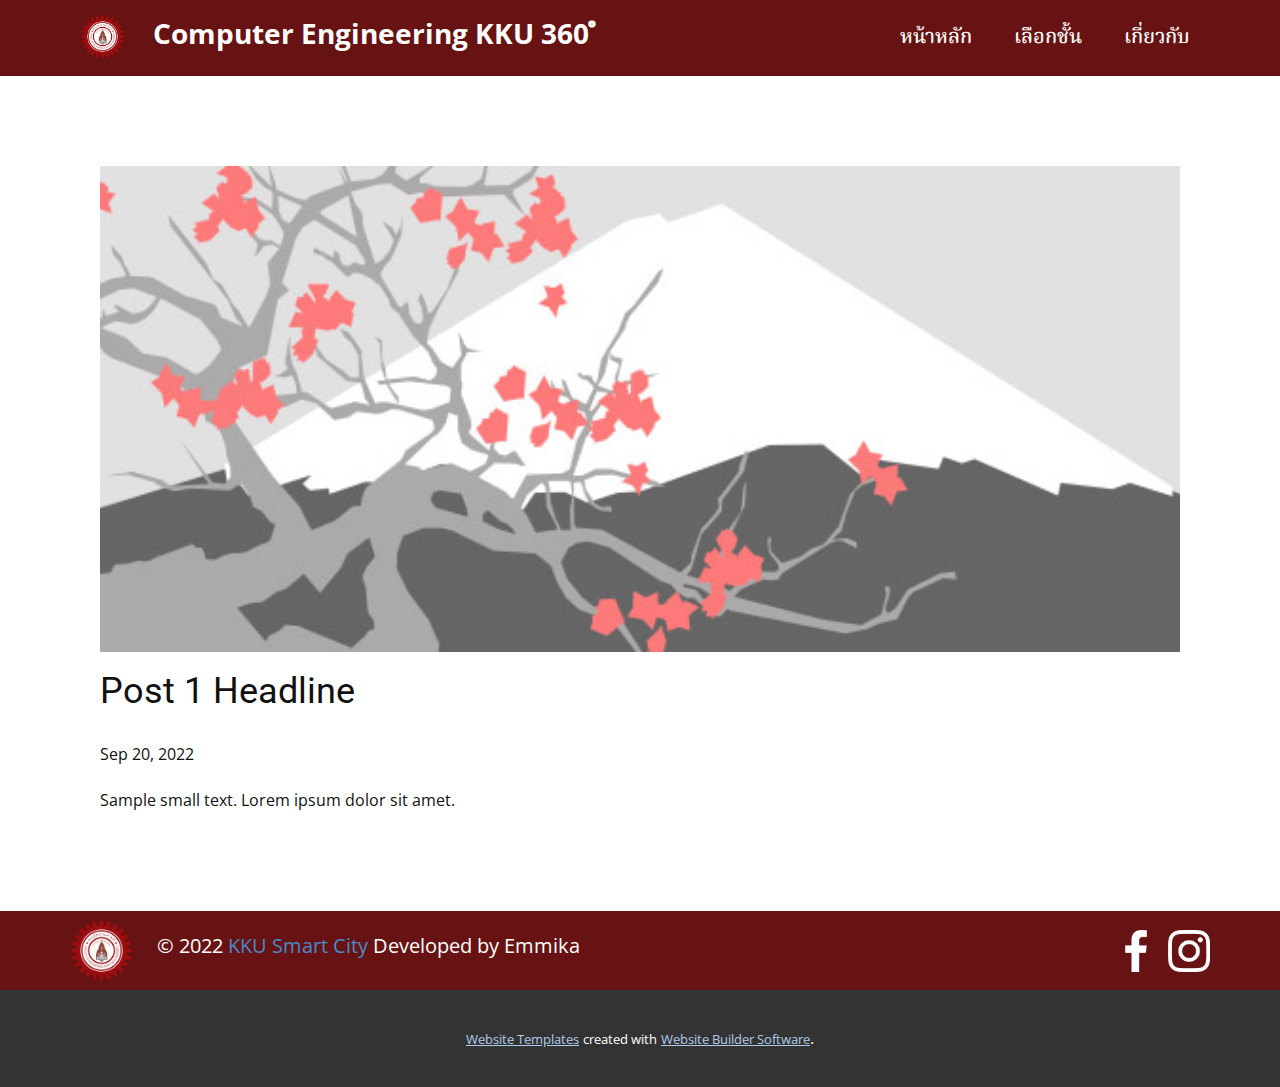
<file: blog/post.html>
<!doctype html>
<html style="font-size: 16px;" lang="en"><head>
    <meta name="viewport" content="width=device-width, initial-scale=1.0">
    <meta charset="utf-8">
    <meta name="keywords" content="Post 1 Headline">
    <meta name="description" content="">
    <title>Post 1 Headline</title>
    <link rel="stylesheet" href="../nicepage.css" media="screen">
<link rel="stylesheet" href="../Post-Template.css" media="screen">
    <script class="u-script" type="text/javascript" src="../jquery.js" defer=""></script>
    <script class="u-script" type="text/javascript" src="../nicepage.js" defer=""></script>
    <meta name="generator" content="Nicepage 4.18.5, nicepage.com">
    <link id="u-theme-google-font" rel="stylesheet" href="https://fonts.googleapis.com/css?family=Roboto:100,100i,300,300i,400,400i,500,500i,700,700i,900,900i|Open+Sans:300,300i,400,400i,500,500i,600,600i,700,700i,800,800i">
    <link id="u-page-google-font" rel="stylesheet" href="https://fonts.googleapis.com/css?family=Open+Sans:300,300i,400,400i,500,500i,600,600i,700,700i,800,800i|Noto+Serif+Thai:100,200,300,400,500,600,700,800,900">
    
    
    <script type="application/ld+json">{
		"@context": "http://schema.org",
		"@type": "Organization",
		"name": "",
		"logo": "images/ENG_KKU_Symbol.svg.png",
		"sameAs": []
}</script>
    <meta name="theme-color" content="#478ac9">
  </head>
  <body class="u-body u-xl-mode" data-lang="en"><header class="u-clearfix u-custom-color-1 u-header u-header" id="sec-dced"><div class="u-clearfix u-sheet u-valign-middle-lg u-valign-middle-md u-valign-middle-sm u-sheet-1">
        <a href="https://nicepage.com" class="u-image u-logo u-image-1" data-image-width="1200" data-image-height="1200">
          <img src="../images/ENG_KKU_Symbol.svg.png" class="u-logo-image u-logo-image-1">
        </a>
        <p class="u-text u-text-default u-text-1">Computer Engineering KKU 360 ํ</p>
        <nav class="u-menu u-menu-dropdown u-offcanvas u-menu-1">
          <div class="menu-collapse u-custom-font" style="font-size: 1.25rem; letter-spacing: 0px; font-weight: 500; font-family: &quot;Noto Serif Thai&quot;;">
            <a class="u-button-style u-custom-active-border-color u-custom-active-color u-custom-border u-custom-border-color u-custom-borders u-custom-hover-border-color u-custom-hover-color u-custom-left-right-menu-spacing u-custom-padding-bottom u-custom-text-active-color u-custom-text-color u-custom-text-hover-color u-custom-top-bottom-menu-spacing u-nav-link u-text-active-palette-1-base u-text-hover-palette-2-base" href="#">
              <svg class="u-svg-link" viewBox="0 0 24 24"><use xmlns:xlink="http://www.w3.org/1999/xlink" xlink:href="#menu-hamburger"></use></svg>
              <svg class="u-svg-content" version="1.1" id="menu-hamburger" viewBox="0 0 16 16" x="0px" y="0px" xmlns:xlink="http://www.w3.org/1999/xlink" xmlns="http://www.w3.org/2000/svg"><g><rect y="1" width="16" height="2"></rect><rect y="7" width="16" height="2"></rect><rect y="13" width="16" height="2"></rect>
</g></svg>
            </a>
          </div>
          <div class="u-custom-menu u-nav-container">
            <ul class="u-custom-font u-nav u-spacing-2 u-unstyled u-nav-1"><li class="u-nav-item"><a class="u-active-grey-5 u-border-active-palette-1-base u-border-hover-palette-1-base u-border-no-left u-border-no-right u-border-no-top u-button-style u-hover-grey-10 u-nav-link u-text-active-grey-90 u-text-hover-grey-90" href="../หน้าหลัก.html" style="padding: 10px 20px;">หน้าหลัก</a>
</li><li class="u-nav-item"><a class="u-active-grey-5 u-border-active-palette-1-base u-border-hover-palette-1-base u-border-no-left u-border-no-right u-border-no-top u-button-style u-hover-grey-10 u-nav-link u-text-active-grey-90 u-text-hover-grey-90" href="../หน้าหลัก.html#carousel_78ed" style="padding: 10px 20px;">เลือกชั้น</a><div class="u-nav-popup"><ul class="u-h-spacing-20 u-nav u-unstyled u-v-spacing-10"><li class="u-nav-item"><a class="u-button-style u-nav-link u-white" href="../ชั้น-1.html">ชั้นที่ 1</a>
</li><li class="u-nav-item"><a class="u-button-style u-nav-link u-white" href="../ชั้น-2.html">ชั้นที่ 2</a>
</li><li class="u-nav-item"><a class="u-button-style u-nav-link u-white" href="../ชั้น-3.html">ชั้นที่ 3</a>
</li><li class="u-nav-item"><a class="u-button-style u-nav-link u-white" href="../ชั้น-4.html">ชั้นที่ 4</a>
</li><li class="u-nav-item"><a class="u-button-style u-nav-link u-white" href="../ชั้น-5.html">ชั้นที่ 5</a>
</li></ul>
</div>
</li><li class="u-nav-item"><a class="u-active-grey-5 u-border-active-palette-1-base u-border-hover-palette-1-base u-border-no-left u-border-no-right u-border-no-top u-button-style u-hover-grey-10 u-nav-link u-text-active-grey-90 u-text-hover-grey-90" href="../เกี่ยวกับ.html" style="padding: 10px 20px;">เกี่ยวกับ</a>
</li></ul>
          </div>
          <div class="u-custom-menu u-nav-container-collapse">
            <div class="u-black u-container-style u-inner-container-layout u-opacity u-opacity-95 u-sidenav">
              <div class="u-inner-container-layout u-sidenav-overflow">
                <div class="u-menu-close"></div>
                <ul class="u-align-center u-nav u-popupmenu-items u-unstyled u-nav-3"><li class="u-nav-item"><a class="u-button-style u-nav-link" href="../หน้าหลัก.html">หน้าหลัก</a>
</li><li class="u-nav-item"><a class="u-button-style u-nav-link" href="../หน้าหลัก.html#carousel_78ed">เลือกชั้น</a><div class="u-nav-popup"><ul class="u-h-spacing-20 u-nav u-unstyled u-v-spacing-10"><li class="u-nav-item"><a class="u-button-style u-nav-link" href="../ชั้น-1.html">ชั้นที่ 1</a>
</li><li class="u-nav-item"><a class="u-button-style u-nav-link" href="../ชั้น-2.html">ชั้นที่ 2</a>
</li><li class="u-nav-item"><a class="u-button-style u-nav-link" href="../ชั้น-3.html">ชั้นที่ 3</a>
</li><li class="u-nav-item"><a class="u-button-style u-nav-link" href="../ชั้น-4.html">ชั้นที่ 4</a>
</li><li class="u-nav-item"><a class="u-button-style u-nav-link" href="../ชั้น-5.html">ชั้นที่ 5</a>
</li></ul>
</div>
</li><li class="u-nav-item"><a class="u-button-style u-nav-link" href="../เกี่ยวกับ.html">เกี่ยวกับ</a>
</li></ul>
              </div>
            </div>
            <div class="u-black u-menu-overlay u-opacity u-opacity-70"></div>
          </div>
        </nav>
      </div></header>
    <section class="u-align-center u-clearfix u-section-1" id="sec-2a76">
      <div class="u-clearfix u-sheet u-valign-middle-md u-valign-middle-sm u-valign-middle-xs u-sheet-1"><!--post_details--><!--post_details_options_json--><!--{"source":""}--><!--/post_details_options_json--><!--blog_post-->
        <div class="u-container-style u-expanded-width u-post-details u-post-details-1">
          <div class="u-container-layout u-valign-middle u-container-layout-1"><!--blog_post_image-->
            <img alt="" class="u-blog-control u-expanded-width u-image u-image-default u-image-1" src="../images/0fd3416c.jpeg"><!--/blog_post_image--><!--blog_post_header-->
            <h2 class="u-blog-control u-text u-text-1">Post 1 Headline</h2><!--/blog_post_header--><!--blog_post_metadata-->
            <div class="u-blog-control u-metadata u-metadata-1"><!--blog_post_metadata_date-->
              <span class="u-meta-date u-meta-icon">Sep 20, 2022</span><!--/blog_post_metadata_date--><!--blog_post_metadata_category-->
              <!--/blog_post_metadata_category--><!--blog_post_metadata_comments-->
              <!--/blog_post_metadata_comments-->
            </div><!--/blog_post_metadata--><!--blog_post_content-->
            <div class="u-align-justify u-blog-control u-post-content u-text u-text-2 fr-view">
  Sample small text. Lorem ipsum dolor sit amet.
  </div><!--/blog_post_content-->
          </div>
        </div><!--/blog_post--><!--/post_details-->
      </div>
    </section>
    
    
    <footer class="u-align-center-sm u-align-center-xs u-clearfix u-custom-color-1 u-footer u-footer" id="sec-1936"><div class="u-clearfix u-sheet u-sheet-1">
        <a href="https://nicepage.com" class="u-image u-logo u-image-1" data-image-width="1200" data-image-height="1200">
          <img src="../images/ENG_KKU_Symbol.svg.png" class="u-logo-image u-logo-image-1">
        </a>
        <div class="u-social-icons u-spacing-10 u-social-icons-1">
          <a class="u-social-url" title="facebook" target="_blank" href=""><span class="u-file-icon u-icon u-social-facebook u-social-icon u-text-white u-icon-1"><img src="../images/20837-323562e4.png" alt=""></span>
          </a>
          <a class="u-social-url" title="instagram" target="_blank" href=""><span class="u-file-icon u-icon u-social-icon u-social-instagram u-text-white u-icon-2"><img src="../images/1384031-1bfc850a.png" alt=""></span>
          </a>
        </div><!--position-->
        <div data-position="" class="u-position u-position-1"><!--block-->
          <div class="u-block">
            <div class="u-block-container u-clearfix"><!--block_header-->
              <h5 class="u-block-header u-text"><!--block_header_content--><!--/block_header_content--></h5><!--/block_header--><!--block_content-->
              <div class="u-block-content u-custom-font u-text u-text-white u-text-2"><!--block_content_content--> © 2022&nbsp;<a class="mb-3 mb-md-0 u-active-none u-border-none u-btn u-button-style u-hover-none u-none u-text-palette-1-base u-btn-1" href="https://smartcity.kku.ac.th/">KKU Smart City&nbsp;</a>Developed by Emmika<!--/block_content_content-->
              </div><!--/block_content-->
            </div>
          </div><!--/block-->
        </div><!--/position-->
      </div></footer>
    <section class="u-backlink u-clearfix u-grey-80">
      <a class="u-link" href="https://nicepage.com/website-templates" target="_blank">
        <span>Website Templates</span>
      </a>
      <p class="u-text">
        <span>created with</span>
      </p>
      <a class="u-link" href="" target="_blank">
        <span>Website Builder Software</span>
      </a>. 
    </section>
  
</body></html>
</file>
